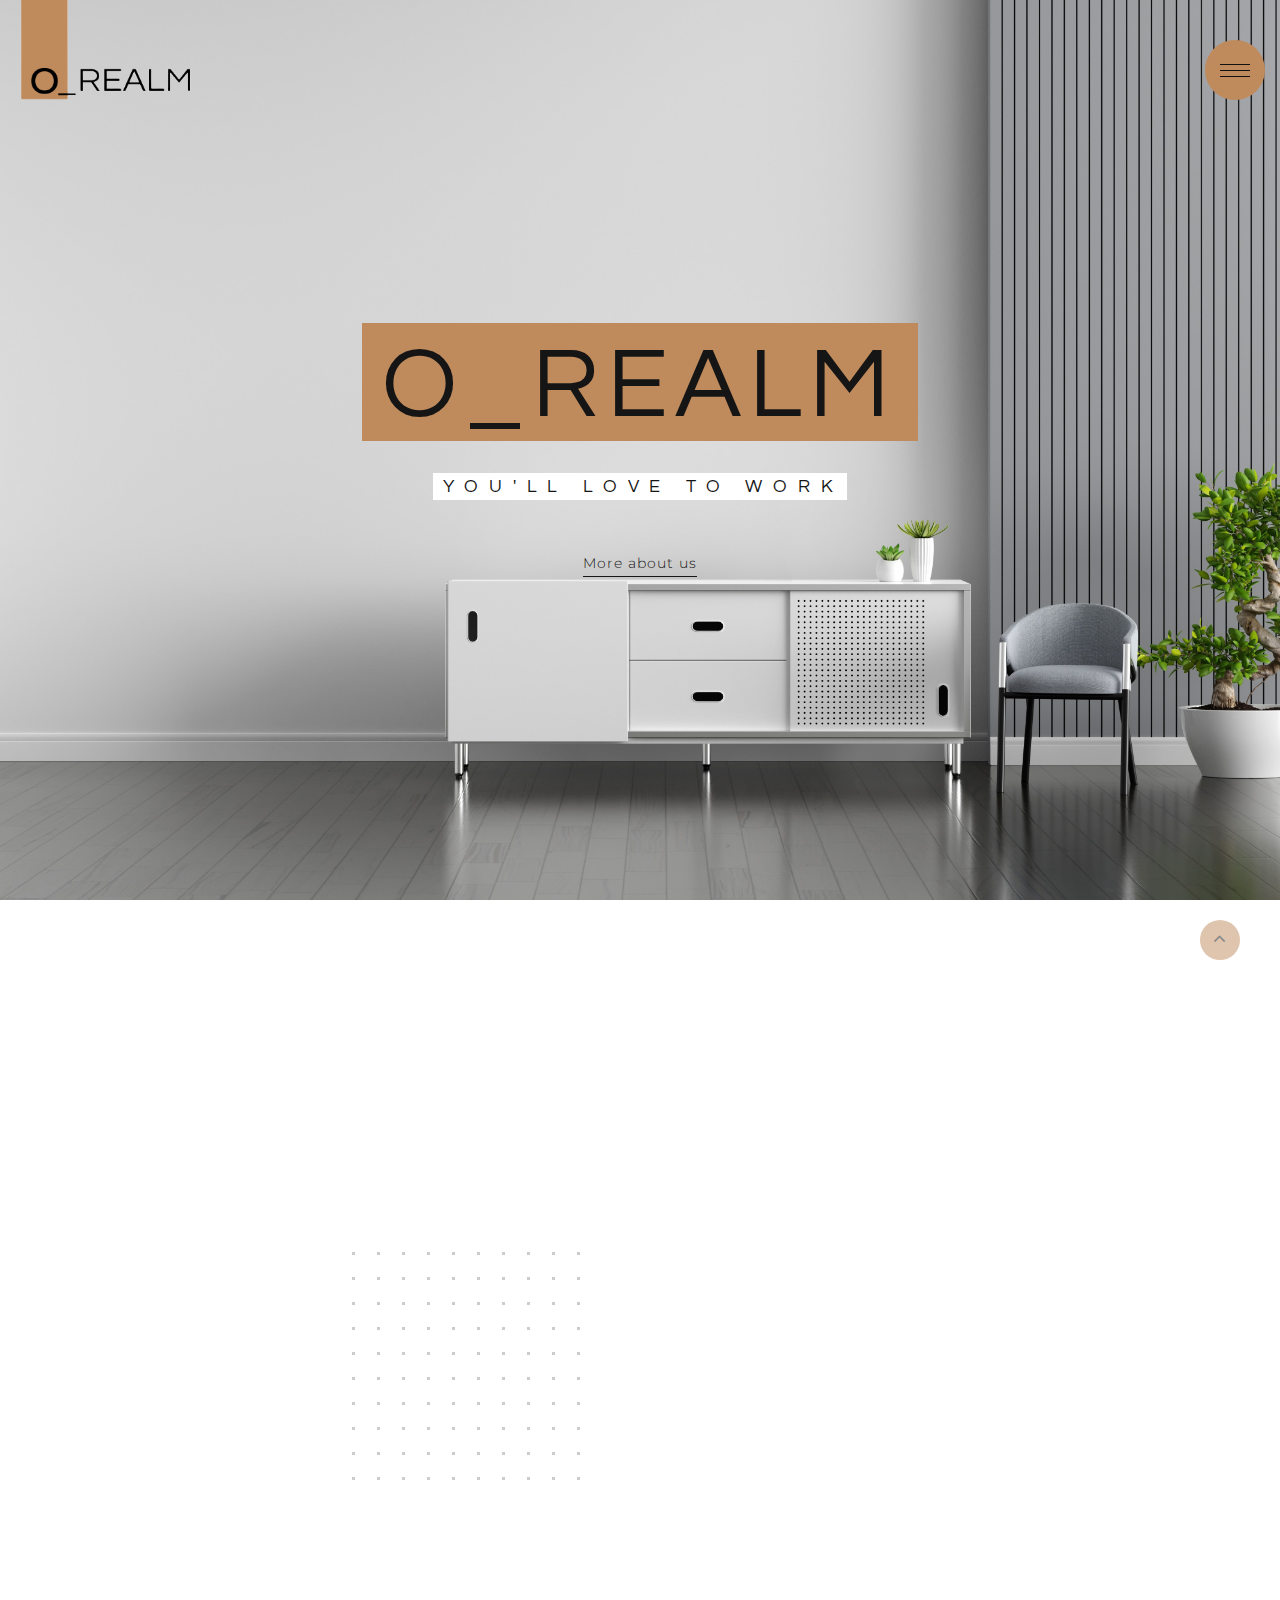
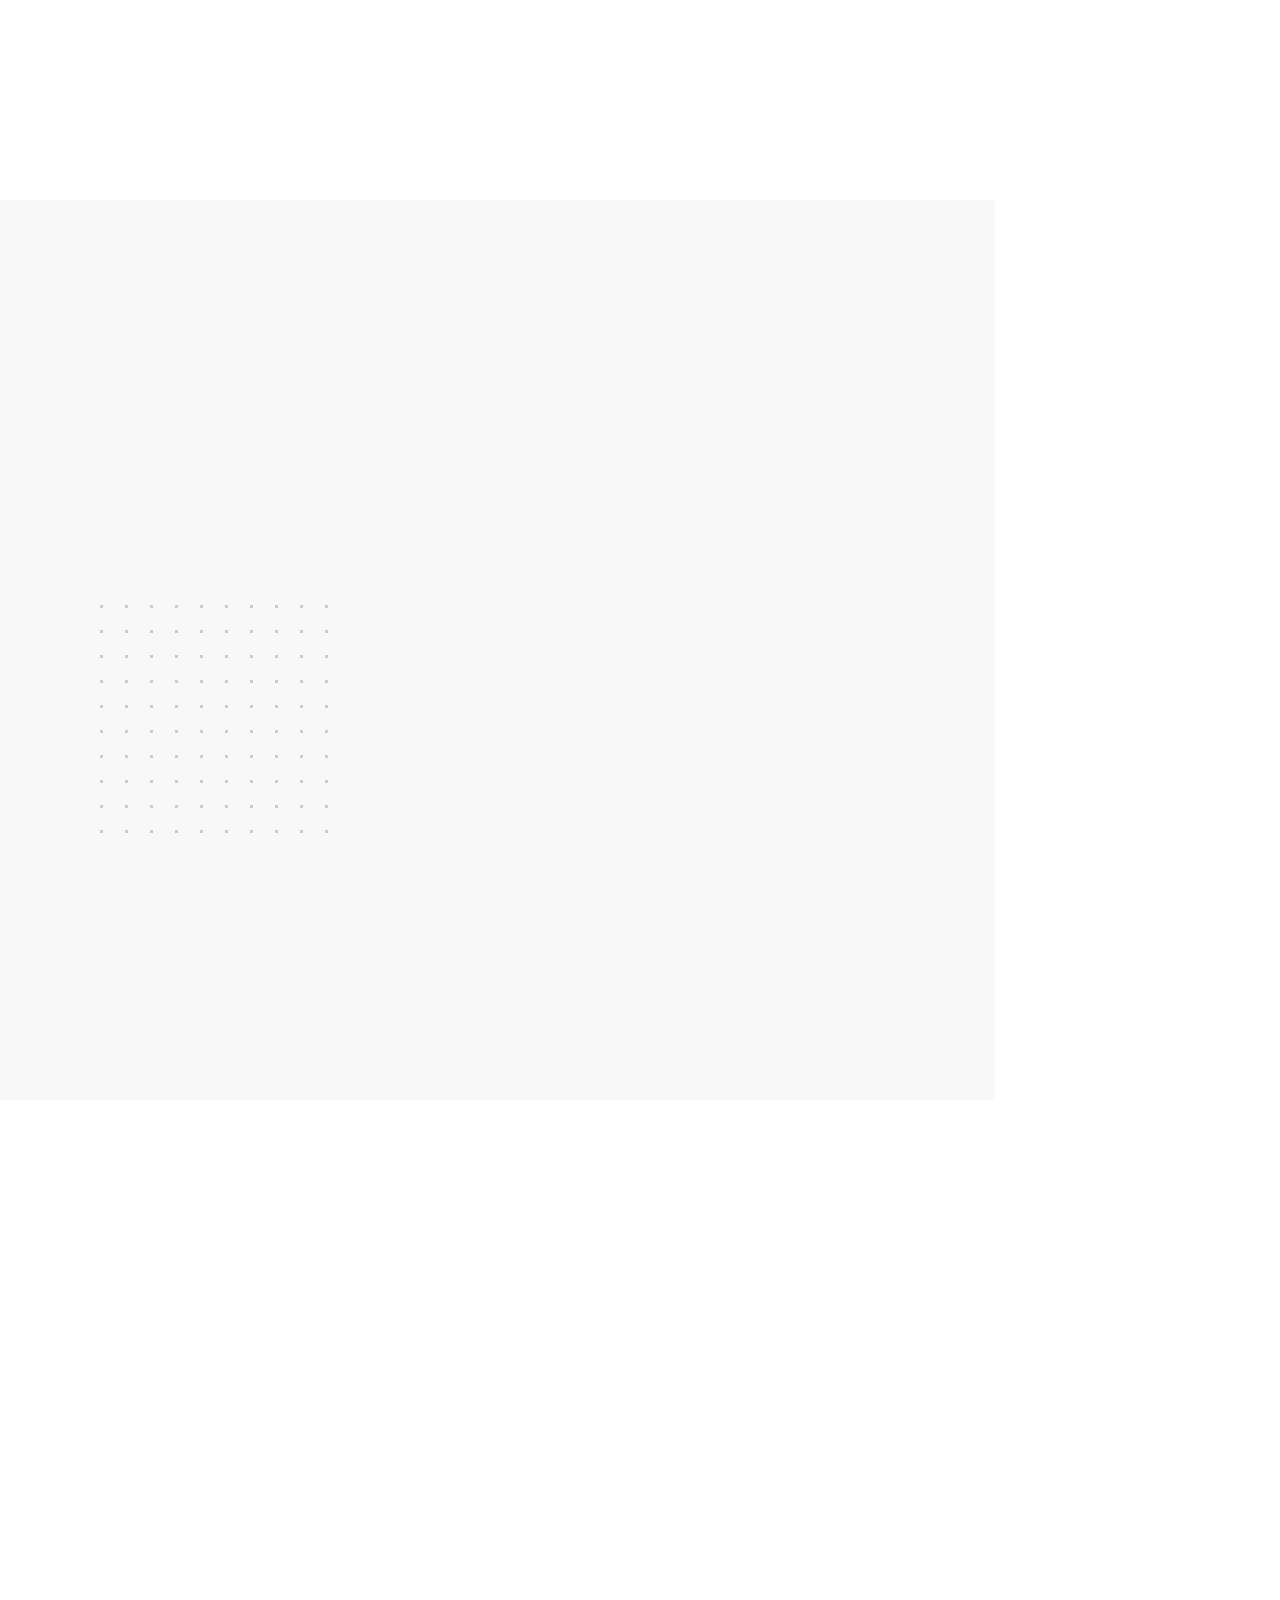
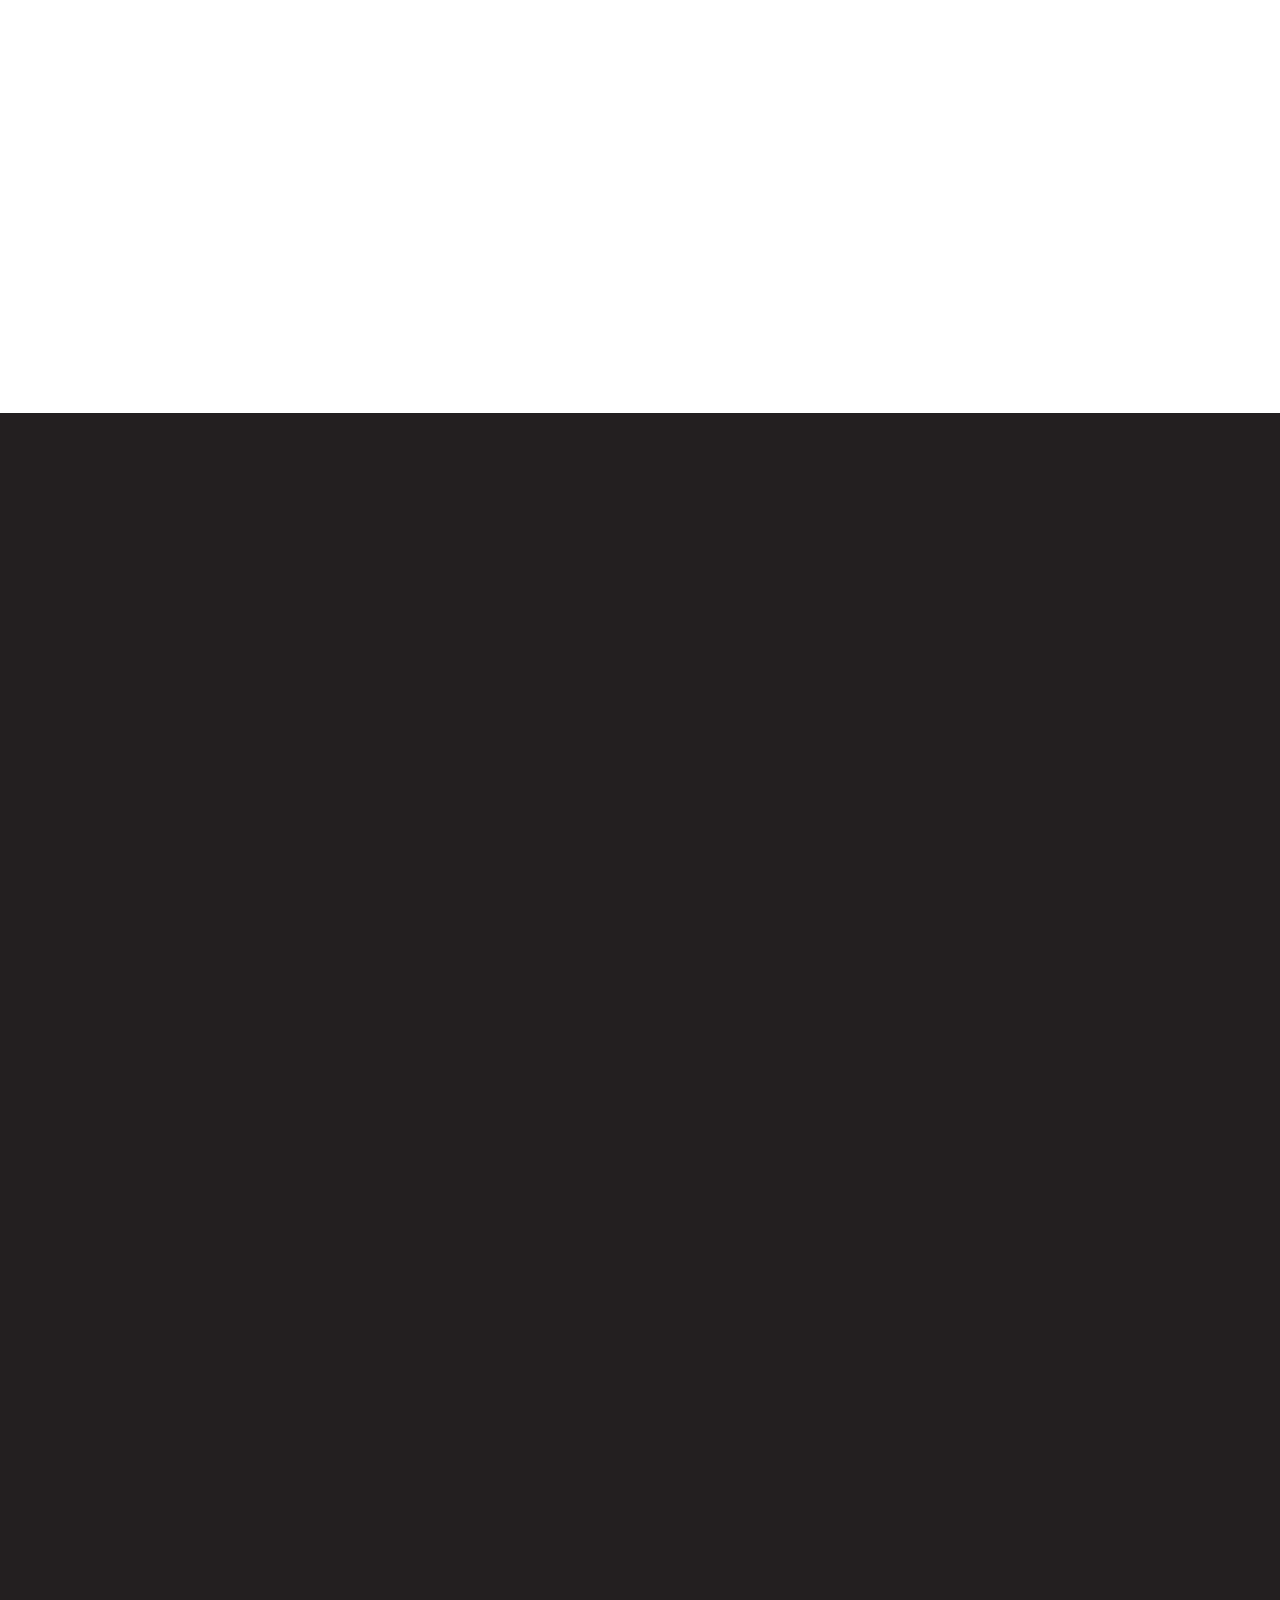
<file: index.html>
<!DOCTYPE html>
<html class="wide wow-animation" lang="en">
  <head>
    <title>O_REALM</title>
    <meta charset="utf-8">
    <meta name="viewport" content="width=device-width, height=device-height, initial-scale=1.0">
    <meta http-equiv="X-UA-Compatible" content="IE=edge">
    <link rel="icon" href="images/favicon.png" type="image/x-icon">
    <link rel="stylesheet" type="text/css" href="//fonts.googleapis.com/css?family=Montserrat:300%7CQuestrial">
    <link rel="stylesheet" href="css/bootstrap.css">
    <link rel="stylesheet" href="css/fonts.css">
    <link rel="stylesheet" href="css/style.css">
    <style>.ie-panel{display: none;background: #212121;padding: 10px 0;box-shadow: 3px 3px 5px 0 rgba(0,0,0,.3);clear: both;text-align:center;position: relative;z-index: 1;} html.ie-10 .ie-panel, html.lt-ie-10 .ie-panel {display: block;}</style>
  </head>
  <body>
    <div class="ie-panel"><a href="http://windows.microsoft.com/en-US/internet-explorer/"><img src="images/ie8-panel/warning_bar_0000_us.jpg" height="42" width="820" alt="You are using an outdated browser. For a faster, safer browsing experience, upgrade for free today."></a></div>
    <div class="preloader">
      <div class="preloader-body">
        <div class="cssload-spinner"><span class="cssload-cube cssload-cube0"></span><span class="cssload-cube cssload-cube1"></span><span class="cssload-cube cssload-cube2"></span><span class="cssload-cube cssload-cube3"></span><span class="cssload-cube cssload-cube4"></span><span class="cssload-cube cssload-cube5"></span><span class="cssload-cube cssload-cube6"></span><span class="cssload-cube cssload-cube7"></span><span class="cssload-cube cssload-cube8"></span><span class="cssload-cube cssload-cube9"></span><span class="cssload-cube cssload-cube10"></span><span class="cssload-cube cssload-cube11"></span><span class="cssload-cube cssload-cube12"></span><span class="cssload-cube cssload-cube13"></span><span class="cssload-cube cssload-cube14"></span><span class="cssload-cube cssload-cube15"></span>
        </div>
        <h2 class="preloader-title">O_REALM</h2>
      </div>
    </div>
    <div class="page">
      <!-- Page Header-->
      <header class="page-header">
        <!-- RD Navbar-->
        <div class="rd-navbar-wrap position-relative">
          <nav class="rd-navbar" data-layout="rd-navbar-sidebar" data-device-layout="rd-navbar-sidebar" data-sm-layout="rd-navbar-sidebar" data-sm-device-layout="rd-navbar-sidebar" data-md-layout="rd-navbar-sidebar" data-md-device-layout="rd-navbar-sidebar" data-lg-layout="rd-navbar-sidebar" data-lg-device-layout="rd-navbar-sidebar" data-xl-layout="rd-navbar-sidebar" data-xl-device-layout="rd-navbar-sidebar" data-xxl-layout="rd-navbar-sidebar" data-xxl-device-layout="rd-navbar-sidebar" data-lg-stick-up-offset="46px" data-xl-stick-up-offset="46px" data-xxl-stick-up-offset="46px" data-lg-stick-up="true" data-xl-stick-up="true" data-xxl-stick-up="true" data-auto-height="false" data-sm-auto-height="false" data-md-auto-height="false" data-lg-auto-height="false" data-xl-auto-height="false" data-xxl-auto-height="false">
            <div class="rd-navbar-main-outer">
              <div class="rd-navbar-main">
                <!-- RD Navbar Panel-->
                <div class="rd-navbar-panel">
                  <!-- RD Navbar Toggle-->
                  <button class="rd-navbar-toggle" data-rd-navbar-toggle=".rd-navbar-nav-wrap"><span></span></button>
                  <!-- RD Navbar Brand-->
                  <div class="rd-navbar-brand"><a class="brand" href="index.html"><img class="brand-logo-desktop" src="images/logomain.png" alt="" width="192" height="94"/><img class="brand-logo-mobile" src="images/logomainmobile.png" alt="" width="192" height="65"/></a>
                  </div>
                </div>
                <div class="rd-navbar-nav-wrap">
                  <div class="rd-navbar-nav-container">
                    <!-- RD Navbar Nav-->
                    <ul class="rd-navbar-nav">
                      <li class="rd-nav-item active"><a class="rd-nav-link" href="index.html">Home</a>
                      </li>
                      <li class="rd-nav-item"><a class="rd-nav-link" href="about.html">About</a>
                      </li>
                      <li class="rd-nav-item"><a class="rd-nav-link" href="Services.html">Services</a>
                      </li>
                      <li class="rd-nav-item"><a class="rd-nav-link" href="Portfolio.html">Portfolio</a>
                      </li>
                      <li class="rd-nav-item"><a class="rd-nav-link" href="Pricing.html">Pricing</a>
                      </li>
                      <li class="rd-nav-item"><a class="rd-nav-link" href="Blog.html">Blog</a>
                      </li>
                      <li class="rd-nav-item"><a class="rd-nav-link" href="contacts.html">Contact Us</a>
                      </li>
                    </ul>
                    <ul class="contacts-classic">
                      <li>
                        <div class="contacts-classic-title">Phone:</div><a href="tel:+91799445775">+91799445775</a>
                      </li>
                      <li>
                        <div class="contacts-classic-title">E-mail:</div><a href="mailTo:Orealmoffice@gmail.com">Orealmoffice@gmail.com</a>
                      </li>
                      <li>
                        <div class="contacts-classic-title">Follow Us:</div>
                        <ul class="list-inline list-social list-inline-sm">
                          <!-- <li><a class="icon fa fa-linkedin" href="#"></a></li> -->
                          <li><a class="icon fa fa-twitter" href="https://x.com/orealmoffice?t=_f5pUZRcWXp3TxFVTq4ESA&s=09" target="_blank"></a></li>
                          <li><a class="icon fa fa-facebook" href="https://www.facebook.com/share/HqZN95tMosJAQDiW/?mibextid=LQQJ4d" target="_blank"></a></li>
                          <li><a class="icon fa fa-instagram" href="https://www.instagram.com/o_realm_workspace?utm_source=qr&igsh=MWUwZHp1NnEyeGlseg==" target="_blank"></a></li>
                          <li><a class="icon fa fa-linkedin" href="https://www.linkedin.com/in/o-realm-8bb4762b7?utm_source=share&utm_campaign=share_via&utm_content=profile&utm_medium=android_app" target="_blank"></a></li>
                          <li><a class="icon fa fa-whatsapp" href="https://api.whatsapp.com/send?phone=7994457775" target="_blank"></a></li>
                        </ul>
                      </li>
                    </ul>
                  </div>
                </div>
              </div>
            </div>
            <ul class="nav-custom rd-navbar-nav">
              <li class="active"><a class="nav-custom-counter" href="#home"></a></li>
              <li><a class="nav-custom-counter" href="#about"></a></li>
              <li><a class="nav-custom-counter" href="#works"></a></li>
              <li><a class="nav-custom-counter" href="#projects"></a></li>
              <li><a class="nav-custom-counter" href="#contacts"></a></li>
            </ul>
          </nav>
        </div>
      </header>
      <!-- DePaletra-->
      <section class="section section-full section-inset-1 bg-default text-center bg-image background-position-1" id="home" style="background-image: url(images/homebg.jpg)">
        <div class="container">
          <div class="title-style-1-wrap">
            <div class="oh-desktop wow slideInLeft">
              <h1 class="title-style-1 wow slideInRight">O_REALM</h1>
            </div>
          </div>
          <div class="title-style-2-wrap">
            <div class="oh-desktop wow slideInRight">
              <h5 class="title-style-2 wow slideInLeft">YOU'LL LOVE TO WORK</h5>
            </div>
          </div><a class="button button-default wow fadeInUp" href="about.html">More about us</a>
        </div>
      </section>
      <!-- About Us-->
      <section class="section section-full section-xxl bg-default" id="about">
        <div class="container">
          <div class="row row-30 justify-content-center">
            <div class="col-sm-9 col-md-5 cube-classic-wrap">
              <div class="subtitle-classic wow fadeInLeft">Welcome to O REALM</div>
              <h2 class="wow fadeInLeft">Our creativity <br class="d-none d-md-block"><span class="text-primary">is your</span> start of <br class="d-none d-md-block">successful projects
              </h2>
              <div class="cube-classic cube-classic-1"><span class="cube-classic-item"></span><span class="cube-classic-item"></span><span class="cube-classic-item"></span><span class="cube-classic-item"></span><span class="cube-classic-item"></span><span class="cube-classic-item"></span><span class="cube-classic-item"></span><span class="cube-classic-item"></span><span class="cube-classic-item"></span><span class="cube-classic-item"></span><span class="cube-classic-item"></span><span class="cube-classic-item"></span><span class="cube-classic-item"></span><span class="cube-classic-item"></span><span class="cube-classic-item"></span><span class="cube-classic-item"></span><span class="cube-classic-item"></span><span class="cube-classic-item"></span><span class="cube-classic-item"></span><span class="cube-classic-item"></span><span class="cube-classic-item"></span><span class="cube-classic-item"></span><span class="cube-classic-item"></span><span class="cube-classic-item"></span><span class="cube-classic-item"></span><span class="cube-classic-item"></span><span class="cube-classic-item"></span><span class="cube-classic-item"></span><span class="cube-classic-item"></span><span class="cube-classic-item"></span><span class="cube-classic-item"></span><span class="cube-classic-item"></span><span class="cube-classic-item"></span><span class="cube-classic-item"></span><span class="cube-classic-item"></span><span class="cube-classic-item"></span><span class="cube-classic-item"></span><span class="cube-classic-item"></span><span class="cube-classic-item"></span><span class="cube-classic-item"></span><span class="cube-classic-item"></span><span class="cube-classic-item"></span><span class="cube-classic-item"></span><span class="cube-classic-item"></span><span class="cube-classic-item"></span><span class="cube-classic-item"></span><span class="cube-classic-item"></span><span class="cube-classic-item"></span><span class="cube-classic-item"></span><span class="cube-classic-item"></span><span class="cube-classic-item"></span><span class="cube-classic-item"></span><span class="cube-classic-item"></span><span class="cube-classic-item"></span><span class="cube-classic-item"></span><span class="cube-classic-item"></span><span class="cube-classic-item"></span><span class="cube-classic-item"></span><span class="cube-classic-item"></span><span class="cube-classic-item"></span><span class="cube-classic-item"></span><span class="cube-classic-item"></span><span class="cube-classic-item"></span><span class="cube-classic-item"></span><span class="cube-classic-item"></span><span class="cube-classic-item"></span><span class="cube-classic-item"></span><span class="cube-classic-item"></span><span class="cube-classic-item"></span><span class="cube-classic-item"></span><span class="cube-classic-item"></span><span class="cube-classic-item"></span><span class="cube-classic-item"></span><span class="cube-classic-item"></span><span class="cube-classic-item"></span><span class="cube-classic-item"></span><span class="cube-classic-item"></span><span class="cube-classic-item"></span><span class="cube-classic-item"></span><span class="cube-classic-item"></span><span class="cube-classic-item"></span><span class="cube-classic-item"></span><span class="cube-classic-item"></span><span class="cube-classic-item"></span><span class="cube-classic-item"></span><span class="cube-classic-item"></span><span class="cube-classic-item"></span><span class="cube-classic-item"></span><span class="cube-classic-item"></span><span class="cube-classic-item"></span><span class="cube-classic-item"></span><span class="cube-classic-item"></span><span class="cube-classic-item"></span><span class="cube-classic-item"></span><span class="cube-classic-item"></span><span class="cube-classic-item"></span><span class="cube-classic-item"></span><span class="cube-classic-item"></span><span class="cube-classic-item"></span><span class="cube-classic-item"></span>
              </div>
            </div>
            <div class="col-md-7 col-lg-6 col-xl-5">
              <p class="wow fadeInRight">Welcome to O REALM, where creativity meets functionality, and dreams are shaped into the perfect workspace. At O REALM, our team of visionary designers, skilled engineers, and meticulous furnishers collaborate to bring your business l s essence to life.</p>
              <p class="wow fadeInRight"> What sets us apart is our unwavering commitment to ergonomic brilliance while keeping it all within your budgetary realm. Step into a world where your office isn l t just a space-it l s a carefully crafted reflection of your success. O REALM: Your Dream Space, Your Business Essence.</p><a class="wow fadeInRight button button-default" href="about.html">More about us</a>
            </div>
          </div>
        </div>
      </section>
      <!-- Selected works-->
      <section class="section section-full section-md bg-gray-100 section-background-custom" id="works">
        <div class="container">
          <div class="row row-30 justify-content-center justify-content-lg-end align-items-md-center">
            <div class="col-sm-8 col-md-6 col-lg-5 cube-classic-wrap">
              <div class="subtitle-classic wow fadeInLeft">Design Philosophy</div>
              <h2 class="wow fadeInLeft" data-wow-delay=".1s">Explore the <br class="d-none d-md-block">Design Philosophy <br class="d-none d-md-block">Of our company
              </h2>
              <p class="wow fadeInLeft">At o_realm, our designs always builds a space around the pusiness it needs to serve.We understand the each business is unique in its own way.Our team takes time to understand your concepts and make it a reality.
                Client first approach of O_Realm is something in which we are very pround.</p>
              <div class="cube-classic cube-classic-2"><span class="cube-classic-item"></span><span class="cube-classic-item"></span><span class="cube-classic-item"></span><span class="cube-classic-item"></span><span class="cube-classic-item"></span><span class="cube-classic-item"></span><span class="cube-classic-item"></span><span class="cube-classic-item"></span><span class="cube-classic-item"></span><span class="cube-classic-item"></span><span class="cube-classic-item"></span><span class="cube-classic-item"></span><span class="cube-classic-item"></span><span class="cube-classic-item"></span><span class="cube-classic-item"></span><span class="cube-classic-item"></span><span class="cube-classic-item"></span><span class="cube-classic-item"></span><span class="cube-classic-item"></span><span class="cube-classic-item"></span><span class="cube-classic-item"></span><span class="cube-classic-item"></span><span class="cube-classic-item"></span><span class="cube-classic-item"></span><span class="cube-classic-item"></span><span class="cube-classic-item"></span><span class="cube-classic-item"></span><span class="cube-classic-item"></span><span class="cube-classic-item"></span><span class="cube-classic-item"></span><span class="cube-classic-item"></span><span class="cube-classic-item"></span><span class="cube-classic-item"></span><span class="cube-classic-item"></span><span class="cube-classic-item"></span><span class="cube-classic-item"></span><span class="cube-classic-item"></span><span class="cube-classic-item"></span><span class="cube-classic-item"></span><span class="cube-classic-item"></span><span class="cube-classic-item"></span><span class="cube-classic-item"></span><span class="cube-classic-item"></span><span class="cube-classic-item"></span><span class="cube-classic-item"></span><span class="cube-classic-item"></span><span class="cube-classic-item"></span><span class="cube-classic-item"></span><span class="cube-classic-item"></span><span class="cube-classic-item"></span><span class="cube-classic-item"></span><span class="cube-classic-item"></span><span class="cube-classic-item"></span><span class="cube-classic-item"></span><span class="cube-classic-item"></span><span class="cube-classic-item"></span><span class="cube-classic-item"></span><span class="cube-classic-item"></span><span class="cube-classic-item"></span><span class="cube-classic-item"></span><span class="cube-classic-item"></span><span class="cube-classic-item"></span><span class="cube-classic-item"></span><span class="cube-classic-item"></span><span class="cube-classic-item"></span><span class="cube-classic-item"></span><span class="cube-classic-item"></span><span class="cube-classic-item"></span><span class="cube-classic-item"></span><span class="cube-classic-item"></span><span class="cube-classic-item"></span><span class="cube-classic-item"></span><span class="cube-classic-item"></span><span class="cube-classic-item"></span><span class="cube-classic-item"></span><span class="cube-classic-item"></span><span class="cube-classic-item"></span><span class="cube-classic-item"></span><span class="cube-classic-item"></span><span class="cube-classic-item"></span><span class="cube-classic-item"></span><span class="cube-classic-item"></span><span class="cube-classic-item"></span><span class="cube-classic-item"></span><span class="cube-classic-item"></span><span class="cube-classic-item"></span><span class="cube-classic-item"></span><span class="cube-classic-item"></span><span class="cube-classic-item"></span><span class="cube-classic-item"></span><span class="cube-classic-item"></span><span class="cube-classic-item"></span><span class="cube-classic-item"></span><span class="cube-classic-item"></span><span class="cube-classic-item"></span><span class="cube-classic-item"></span><span class="cube-classic-item"></span><span class="cube-classic-item"></span><span class="cube-classic-item"></span><span class="cube-classic-item"></span>
              </div>
            </div>
            <div class="col-sm-8 col-md-6 wow blurIn">
              <div class="inset-xl-left-25">
                <!-- Owl Carousel-->
                <div class="owl-carousel owl-style-1" data-loop="true" data-items="1" data-nav="true"><img src="images/Minim.png" alt="" width="618" height="614"/><img src="images/STREAMLINED.png" alt="" width="618" height="614"/><img src="images/LUXE .png" alt="" width="618" height="614"/>
                </div>
              </div>
            </div>
          </div>
        </div>
        <div class="background-custom-1 bg-default"></div>
      </section>
      <!-- Portfolio-->
      <section class="section section-full section-xl bg-default text-md-center" id="projects">
        <div class="container">
          <div class="subtitle-classic wow fadeInUp">Portfolio</div>
          <h2><span class="d-inline-block wow fadeInLeft">WHAT </span> <span class="text-primary d-inline-block wow fadeInRight">WE DO</span>
          </h2>
          <div class="row row-lg row-30">
            <div class="col-sm-6 col-md-4 wow blurIn" data-wow-delay=".2s">
              <article class="project-classic box-md"><img src="images/cafe.jpg" alt="" width="370" height="262"/>
                <div class="project-classic-caption">
                  <div>
                    <h4 class="project-classic-title"><a href="#">CAFE DECORATE</a></h4>
                    <!-- <div class="project-classic-tag">Web Design</div> -->
                  </div>
                </div>
              </article>
            </div>
            <div class="col-sm-6 col-md-4 wow blurIn" data-wow-delay=".1s">
              <article class="project-classic box-md"><img src="images/office.jpg" width="370" height="262" alt=""/>
                <div class="project-classic-caption">
                  <div>
                    <h4 class="project-classic-title"><a href="#">OFFICE DECORATE</a></h4>
                    <!-- <div class="project-classic-tag">Web Development</div> -->
                  </div>
                </div>
              </article>
            </div>
            <div class="col-sm-6 col-md-4 wow blurIn">
              <article class="project-classic box-md"><img src="images/coworkingspace.jpg" alt="" width="370" height="262"/>
                <div class="project-classic-caption">
                  <div>
                    <h4 class="project-classic-title"><a href="#">COWORKING SPACE</a></h4>
                    <!-- <div class="project-classic-tag">SEO</div> -->
                  </div>
                </div>
              </article>
            </div>
            <div class="col-sm-6 col-md-4 wow blurIn">
              <article class="project-classic box-md"><img src="images/furniture.jpg" alt="" width="370" height="262"/>
                <div class="project-classic-caption">
                  <div>
                    <h4 class="project-classic-title"><a href="#">FURNITURE DECORATE</a></h4>
                    <!-- <div class="project-classic-tag">Online Marketing</div> -->
                  </div>
                </div>
              </article>
            </div>
            <div class="col-sm-6 col-md-4 wow blurIn" data-wow-delay=".1s">
              <article class="project-classic box-md"><img src="images/lighting.jpg" alt="" width="370" height="262"/>
                <div class="project-classic-caption">
                  <div>
                    <h4 class="project-classic-title"><a href="#">LIGHTING DECORATE</a></h4>
                    <!-- <div class="project-classic-tag">SMM</div> -->
                  </div>
                </div>
              </article>
            </div>
            <div class="col-sm-6 col-md-4 wow blurIn" data-wow-delay=".2s">
              <article class="project-classic box-md"><img src="images/resort.jpg" alt="" width="370" height="262"/>
                <div class="project-classic-caption">
                  <div>
                    <h4 class="project-classic-title"><a href="#">RESORT DECORATE</a></h4>
                    <!-- <div class="project-classic-tag">Branding</div> -->
                  </div>
                </div>
              </article>
            </div>
          </div>
        </div>
      </section>
      <!-- Page Footer-->
      <footer class="section footer-classic section-full section-full-1 section-sm section-inset-2 bg-gray-3 context-dark text-md-center" id="contacts">
        <div class="container">
          <div class="subtitle-classic wow fadeInUp">Get in touch</div>
          <h2><span class="d-inline-block wow fadeInLeft">Let’s work</span> <span class="d-inline-block wow fadeInRight">together</span>
          </h2>
          <!-- RD Mailform-->
          <form class="rd-form rd-mailform" data-form-output="form-output-global" data-form-type="contact" method="post" action="bat/rd-mailform.php" name="contact-form" method="post" id="contactForm" novalidate="novalidate">
            <div class="form-wrap wow fadeInRight">
              <label class="form-label" for="name">Name</label>
              <input class="form-input" required id="name" type="text" name="name" data-constraints="@Required">
            </div>
            <div class="form-wrap wow fadeInRight">
              <label class="form-label" for="phone">Phone</label>
              <input class="form-input" required id="phone" type="text" name="phone" data-constraints="@Required">
            </div>
            <div class="form-wrap wow fadeInRight">
              <label class="form-label" for="company">company name</label>
              <input class="form-input" required id="company" type="text" name="company" data-constraints="@Required">
            </div>
            <div class="form-wrap wow fadeInRight">
              <label class="form-label" for="Location">Location</label>
              <input class="form-input" required id="Location" type="text" name="location" data-constraints="@Required">
            </div>
            <div class="form-wrap wow fadeInRight">
              <label class="form-label" for="Website">Website</label>
              <input class="form-input" required id="Website" type="text" name="website" data-constraints="@Required">
            </div>
            <div class="form-wrap wow fadeInRight">
              <label class="form-label" for="Carpet">Carpet Area(sqft)</label>
              <input class="form-input" required id="Carpet" type="text" name="carpet" data-constraints="@Required">
            </div>
            <div class="form-wrap wow fadeInRight">
              <label class="form-label" for="email">E-Mail</label>
              <input class="form-input" required id="email" type="email" name="email" data-constraints="@Required @Email">
            </div>
            <div class="form-wrap wow fadeInRight">
              <label class="form-label" for="message">Message</label>
              <textarea class="form-input" required id="message" name="message" data-constraints="@Required"></textarea>
            </div>
            <div class="form-button text-center">
              <button class="button button-default wow fadeInUp" type="submit">Send message</button>
            </div>
          </form>
        </div>
        <div class="container">
          <div class="footer-classic-list-social wow fadeInUp">
            <ul class="list-inline list-social list-inline-sm">
              <li><a class="icon fa fa-twitter" href="https://x.com/orealmoffice?t=_f5pUZRcWXp3TxFVTq4ESA&s=09" target="_blank"></a></li>
              <li><a class="icon fa fa-facebook" href="https://www.facebook.com/share/HqZN95tMosJAQDiW/?mibextid=LQQJ4d" target="_blank"></a></li>
              <li><a class="icon fa fa-instagram" href="https://www.instagram.com/o_realm_workspace?utm_source=qr&igsh=MWUwZHp1NnEyeGlseg==" target="_blank"></a></li>
              <li><a class="icon fa fa-linkedin" href="https://www.linkedin.com/in/o-realm-8bb4762b7?utm_source=share&utm_campaign=share_via&utm_content=profile&utm_medium=android_app" target="_blank"></a></li>
              <li><a class="icon fa fa-whatsapp" href="https://api.whatsapp.com/send?phone=7994457775" target="_blank"></a></li>
            </ul>
          </div>

          <p class="rights wow fadeInUp"><span>&copy;&nbsp; </span><span class="copyright-year"></span><span>&nbsp;</span><span>O_REALM</span><span>.&nbsp;</span><span>All rights reserved.</span><br/>Design&nbsp;by&nbsp;<a href="https://www.acmeflare.in/">Acmeflare</a></p>

          
        </div>
      </footer>
      
    </div>
    <script>
      const scriptURL = 'https://script.google.com/macros/s/AKfycbwGwQntXr61k-b3hbRGrzkfU1RSVEhIgc33SIiWtGd8m3M8tuCY944RB8HgPabjEL-leA/exec'
      const form = document.forms['contact-form']
      const submitButton = document.querySelector('button[type="submit"]');
      form.addEventListener('submit', e => {
      e.preventDefault()
      submitButton.disabled = true;
      fetch(scriptURL, { method: 'POST', body: new FormData(form)})
      .then(response => alert("Thank you! your form is submitted successfully." ))
      .then(() => { window.location.reload(); })
      .catch(error => console.error('Error!', error.message))
      })
    </script>
    <div class="snackbars" id="form-output-global"></div>
    <script src="js/core.min.js"></script>
    <script src="js/script.js"></script>

    

  </body>
</html>
</file>
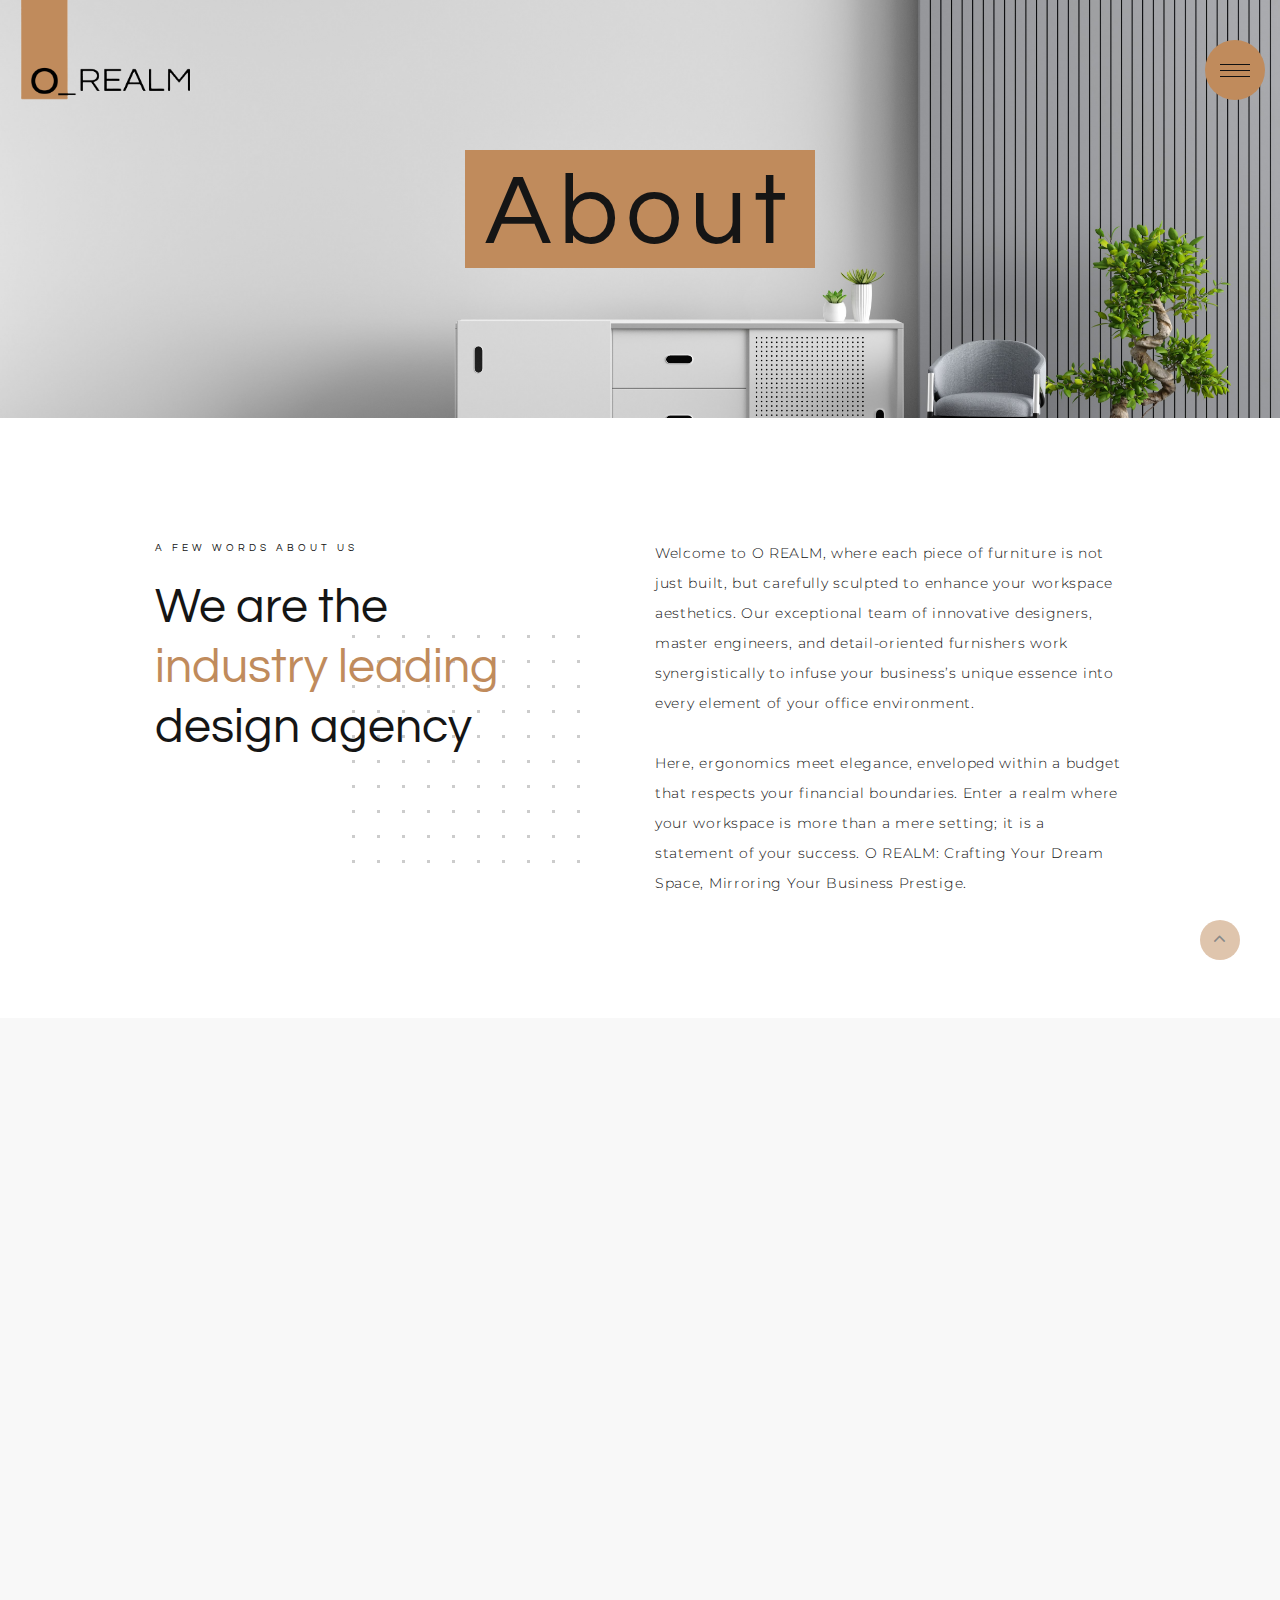
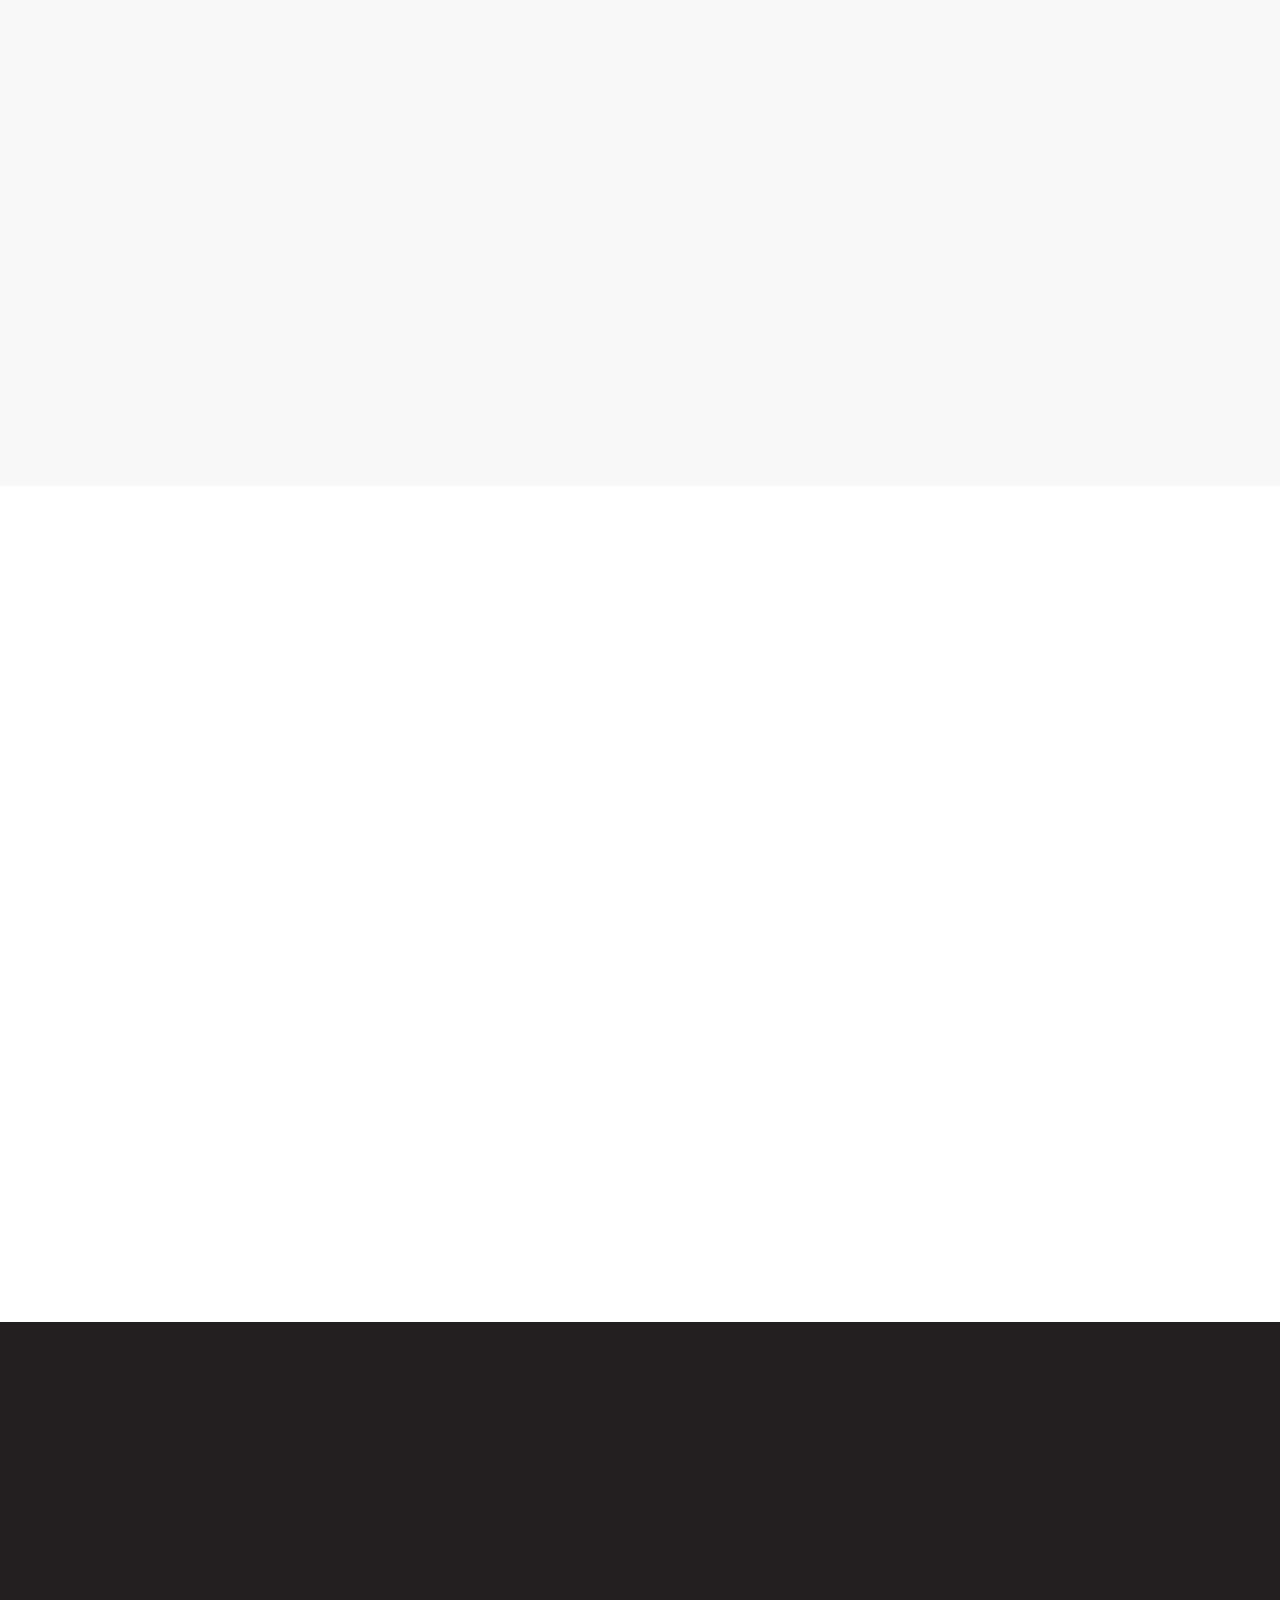
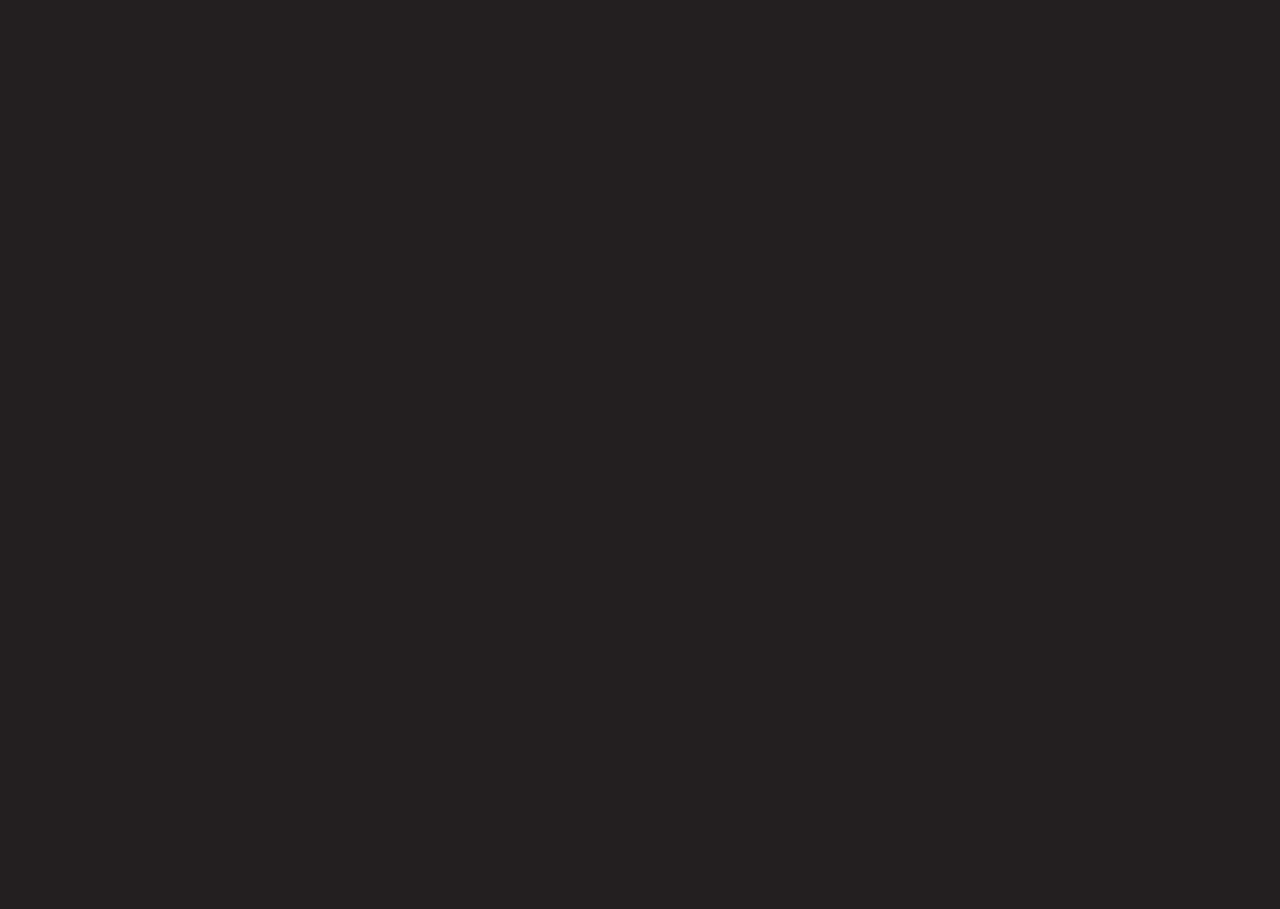
<file: about.html>
<!DOCTYPE html>
<html class="wide wow-animation" lang="en">
  <head>
    <title>About</title>
    <meta charset="utf-8">
    <meta name="viewport" content="width=device-width, height=device-height, initial-scale=1.0">
    <meta http-equiv="X-UA-Compatible" content="IE=edge">
    <link rel="icon" href="images/favicon.png" type="image/x-icon">
    <link rel="stylesheet" type="text/css" href="//fonts.googleapis.com/css?family=Montserrat:300%7CQuestrial">
    <link rel="stylesheet" href="css/bootstrap.css">
    <link rel="stylesheet" href="css/fonts.css">
    <link rel="stylesheet" href="css/style.css">
    <style>.ie-panel{display: none;background: #212121;padding: 10px 0;box-shadow: 3px 3px 5px 0 rgba(0,0,0,.3);clear: both;text-align:center;position: relative;z-index: 1;} html.ie-10 .ie-panel, html.lt-ie-10 .ie-panel {display: block;}</style>
  </head>
  <body>
    <div class="ie-panel"><a href="http://windows.microsoft.com/en-US/internet-explorer/"><img src="images/ie8-panel/warning_bar_0000_us.jpg" height="42" width="820" alt="You are using an outdated browser. For a faster, safer browsing experience, upgrade for free today."></a></div>
    <div class="preloader">
      <div class="preloader-body">
        <div class="cssload-spinner"><span class="cssload-cube cssload-cube0"></span><span class="cssload-cube cssload-cube1"></span><span class="cssload-cube cssload-cube2"></span><span class="cssload-cube cssload-cube3"></span><span class="cssload-cube cssload-cube4"></span><span class="cssload-cube cssload-cube5"></span><span class="cssload-cube cssload-cube6"></span><span class="cssload-cube cssload-cube7"></span><span class="cssload-cube cssload-cube8"></span><span class="cssload-cube cssload-cube9"></span><span class="cssload-cube cssload-cube10"></span><span class="cssload-cube cssload-cube11"></span><span class="cssload-cube cssload-cube12"></span><span class="cssload-cube cssload-cube13"></span><span class="cssload-cube cssload-cube14"></span><span class="cssload-cube cssload-cube15"></span>
        </div>
        <h2 class="preloader-title">O_REALM</h2>
      </div>
    </div>
    <div class="page">
      <!-- Page Header-->
      <header class="page-header">
        <!-- RD Navbar-->
        <div class="rd-navbar-wrap position-relative">
          <nav class="rd-navbar" data-layout="rd-navbar-sidebar" data-device-layout="rd-navbar-sidebar" data-sm-layout="rd-navbar-sidebar" data-sm-device-layout="rd-navbar-sidebar" data-md-layout="rd-navbar-sidebar" data-md-device-layout="rd-navbar-sidebar" data-lg-layout="rd-navbar-sidebar" data-lg-device-layout="rd-navbar-sidebar" data-xl-layout="rd-navbar-sidebar" data-xl-device-layout="rd-navbar-sidebar" data-xxl-layout="rd-navbar-sidebar" data-xxl-device-layout="rd-navbar-sidebar" data-lg-stick-up-offset="46px" data-xl-stick-up-offset="46px" data-xxl-stick-up-offset="46px" data-lg-stick-up="true" data-xl-stick-up="true" data-xxl-stick-up="true" data-auto-height="false" data-sm-auto-height="false" data-md-auto-height="false" data-lg-auto-height="false" data-xl-auto-height="false" data-xxl-auto-height="false">
            <div class="rd-navbar-main-outer">
              <div class="rd-navbar-main">
                <!-- RD Navbar Panel-->
                <div class="rd-navbar-panel">
                  <!-- RD Navbar Toggle-->
                  <button class="rd-navbar-toggle" data-rd-navbar-toggle=".rd-navbar-nav-wrap"><span></span></button>
                  <!-- RD Navbar Brand-->
                  <div class="rd-navbar-brand"><a class="brand" href="index.html"><img class="brand-logo-desktop" src="images/logomain.png" alt="" width="192" height="94"/><img class="brand-logo-mobile" src="images/logomainmobile.png" alt="" width="192" height="65"/></a>
                  </div>
                </div>
                <div class="rd-navbar-nav-wrap">
                  <div class="rd-navbar-nav-container">
                    <!-- RD Navbar Nav-->
                    <ul class="rd-navbar-nav">
                      <li class="rd-nav-item "><a class="rd-nav-link" href="index.html">Home</a>
                      </li>
                      <li class="rd-nav-item active"><a class="rd-nav-link" href="about.html">About</a>
                      </li>
                      <li class="rd-nav-item"><a class="rd-nav-link" href="Services.html">Services</a>
                      </li>
                      <li class="rd-nav-item"><a class="rd-nav-link" href="Portfolio.html">Portfolio</a>
                      </li>
                      <li class="rd-nav-item"><a class="rd-nav-link" href="Pricing.html">Pricing</a>
                      </li>
                      <li class="rd-nav-item"><a class="rd-nav-link" href="Blog.html">Blog</a>
                      </li>
                      <li class="rd-nav-item"><a class="rd-nav-link" href="contacts.html">Contact Us</a>
                      </li>
                    </ul>
                    <ul class="contacts-classic">
                      <li>
                        <div class="contacts-classic-title">Phone:</div><a href="tel:+91799445775">+91799445775</a>
                      </li>
                      <li>
                        <div class="contacts-classic-title">E-mail:</div><a href="mailTo:Orealmoffice@gmail.com">Orealmoffice@gmail.com</a>
                      </li>
                      <li>
                        <div class="contacts-classic-title">Follow Us:</div>
                        <ul class="list-inline list-social list-inline-sm">
                          <!-- <li><a class="icon fa fa-linkedin" href="#"></a></li> -->
                          <li><a class="icon fa fa-twitter" href="#"></a></li>
                          <li><a class="icon fa fa-facebook" href="#"></a></li>
                          <li><a class="icon fa fa-instagram" href="#"></a></li>
                        </ul>
                      </li>
                    </ul>
                  </div>
                </div>
              </div>
            </div>
          </nav>
        </div>
      </header>
      <section class="section section-inset-1 bg-default text-center bg-image background-position-1" id="home" style="background-image: url(images/homebg.jpg)">
        <div class="container">
          <div class="title-style-1-wrap">
            <div class="oh-desktop wow slideInLeft">
              <h1 class="title-style-1 wow slideInRight">About</h1>
            </div>
          </div>
        </div>
      </section>
      <!-- About Us-->
      <section class="section section-xl bg-default">
        <div class="container">
          <div class="row row-30 justify-content-center">
            <div class="col-sm-9 col-md-5 cube-classic-wrap">
              <div class="subtitle-classic wow fadeInLeft">A Few Words About Us</div>
              <h2 class="wow fadeInLeft">We are the <br class="d-none d-md-block"><span class="text-primary">industry leading</span> <br class="d-none d-md-block"> design agency
              </h2>
              <div class="cube-classic cube-classic-1"><span class="cube-classic-item"></span><span class="cube-classic-item"></span><span class="cube-classic-item"></span><span class="cube-classic-item"></span><span class="cube-classic-item"></span><span class="cube-classic-item"></span><span class="cube-classic-item"></span><span class="cube-classic-item"></span><span class="cube-classic-item"></span><span class="cube-classic-item"></span><span class="cube-classic-item"></span><span class="cube-classic-item"></span><span class="cube-classic-item"></span><span class="cube-classic-item"></span><span class="cube-classic-item"></span><span class="cube-classic-item"></span><span class="cube-classic-item"></span><span class="cube-classic-item"></span><span class="cube-classic-item"></span><span class="cube-classic-item"></span><span class="cube-classic-item"></span><span class="cube-classic-item"></span><span class="cube-classic-item"></span><span class="cube-classic-item"></span><span class="cube-classic-item"></span><span class="cube-classic-item"></span><span class="cube-classic-item"></span><span class="cube-classic-item"></span><span class="cube-classic-item"></span><span class="cube-classic-item"></span><span class="cube-classic-item"></span><span class="cube-classic-item"></span><span class="cube-classic-item"></span><span class="cube-classic-item"></span><span class="cube-classic-item"></span><span class="cube-classic-item"></span><span class="cube-classic-item"></span><span class="cube-classic-item"></span><span class="cube-classic-item"></span><span class="cube-classic-item"></span><span class="cube-classic-item"></span><span class="cube-classic-item"></span><span class="cube-classic-item"></span><span class="cube-classic-item"></span><span class="cube-classic-item"></span><span class="cube-classic-item"></span><span class="cube-classic-item"></span><span class="cube-classic-item"></span><span class="cube-classic-item"></span><span class="cube-classic-item"></span><span class="cube-classic-item"></span><span class="cube-classic-item"></span><span class="cube-classic-item"></span><span class="cube-classic-item"></span><span class="cube-classic-item"></span><span class="cube-classic-item"></span><span class="cube-classic-item"></span><span class="cube-classic-item"></span><span class="cube-classic-item"></span><span class="cube-classic-item"></span><span class="cube-classic-item"></span><span class="cube-classic-item"></span><span class="cube-classic-item"></span><span class="cube-classic-item"></span><span class="cube-classic-item"></span><span class="cube-classic-item"></span><span class="cube-classic-item"></span><span class="cube-classic-item"></span><span class="cube-classic-item"></span><span class="cube-classic-item"></span><span class="cube-classic-item"></span><span class="cube-classic-item"></span><span class="cube-classic-item"></span><span class="cube-classic-item"></span><span class="cube-classic-item"></span><span class="cube-classic-item"></span><span class="cube-classic-item"></span><span class="cube-classic-item"></span><span class="cube-classic-item"></span><span class="cube-classic-item"></span><span class="cube-classic-item"></span><span class="cube-classic-item"></span><span class="cube-classic-item"></span><span class="cube-classic-item"></span><span class="cube-classic-item"></span><span class="cube-classic-item"></span><span class="cube-classic-item"></span><span class="cube-classic-item"></span><span class="cube-classic-item"></span><span class="cube-classic-item"></span><span class="cube-classic-item"></span><span class="cube-classic-item"></span><span class="cube-classic-item"></span><span class="cube-classic-item"></span><span class="cube-classic-item"></span><span class="cube-classic-item"></span><span class="cube-classic-item"></span><span class="cube-classic-item"></span><span class="cube-classic-item"></span><span class="cube-classic-item"></span>
              </div>
            </div>
            <div class="col-md-7 col-lg-6 col-xl-5">
              <p class="wow fadeInRight">Welcome to O REALM, where each piece of furniture is not just built, but carefully sculpted to enhance your workspace aesthetics. Our exceptional team of innovative designers, master engineers, and detail-oriented furnishers work synergistically to infuse your business’s unique essence into every element of your office environment. </p>
              <p class="wow fadeInRight">Here, ergonomics meet elegance, enveloped within a budget that respects your financial boundaries. Enter a realm where your workspace is more than a mere setting; it is a statement of your success. O REALM: Crafting Your Dream Space, Mirroring Your Business Prestige.</p>
            </div>
          </div>
        </div>
      </section>
      <!-- Our Services-->
      <section class="section section-xl bg-gray-100 text-md-center">
        <div class="container">
          <div class="subtitle-classic wow fadeInUp">Our Services</div>
          <h2><span class="d-inline-block wow fadeInLeft">What We</span> <span class="d-inline-block wow fadeInRight">Offer</span>
          </h2>
          <div class="row row-xl row-30">
            <div class="col-sm-6 col-lg-4 wow blurIn" data-wow-delay=".2s">
              <article class="box-icon-modern">
                <div class="box-icon-modern-icon mdi mdi-pencil"></div>
                <h4 class="box-icon-modern-title"><a href="#">INTERIOR DESIGN AND EXECUTION.</a></h4>
                <p class="box-icon-modern-text">At O REALM, we transform your workspace with tailored designs and precise execution. Our team ensures every detail reflects your brand’s identity, creating an inspiring and productive environment from concept to completion.</p>
              </article>
            </div>
            <div class="col-sm-6 col-lg-4 wow blurIn">
              <article class="box-icon-modern">
                <div class="box-icon-modern-icon mdi mdi-lightbulb"></div>
                <h4 class="box-icon-modern-title"><a href="#">ELECTRICAL, PLUMBING, AND FURNISHING.</a></h4>
                <p class="box-icon-modern-text">O REALM provides comprehensive electrical, plumbing, and furnishing solutions. Our experts ensure seamless installation and integration of all systems, delivering a fully functional and stylish workspace tailored to your needs.</p>
              </article>
            </div>
            <div class="col-sm-6 col-lg-4 wow blurIn" data-wow-delay=".1s">
              <article class="box-icon-modern">
                <div class="box-icon-modern-icon mdi mdi-fan"></div>
                <h4 class="box-icon-modern-title"><a href="#">AIR CONDITIONING.</a></h4>
                <br class="d-none d-lg-block">
                <p class="box-icon-modern-text">O REALM offers efficient and reliable air conditioning solutions. Our team ensures optimal climate control for your workspace, enhancing comfort and productivity with expertly installed and maintained systems.</p>
              </article>
            </div>
            <div class="col-sm-6 col-lg-4 wow blurIn" data-wow-delay=".3s">
              <article class="box-icon-modern">
                <div class="box-icon-modern-icon mdi mdi-video"></div>
                <h4 class="box-icon-modern-title"><a href="#">CCTV SOLUTION.</a></h4>
                <p class="box-icon-modern-text">O REALM provides advanced CCTV solutions to secure your workspace. Our experts design and install state-of-the-art surveillance systems, ensuring comprehensive coverage and peace of mind for your business.</p>
              </article>
            </div>
            <div class="col-sm-6 col-lg-4 wow blurIn" data-wow-delay=".3s">
              <article class="box-icon-modern">
                <div class="box-icon-modern-icon mdi mdi-laptop"></div>
                <h4 class="box-icon-modern-title"><a href="#">AUTOMATION SOLUTIONS.</a></h4>
                <p class="box-icon-modern-text">O REALM offers cutting-edge automation solutions to streamline your workspace. Our team integrates smart technologies for lighting, climate control, and security, enhancing efficiency and convenience in your office environment.</p>
              </article>
            </div>
            <div class="col-sm-6 col-lg-4 wow blurIn" data-wow-delay=".3s">
              <article class="box-icon-modern">
                <div class="box-icon-modern-icon mdi mdi-check"></div>
                <h4 class="box-icon-modern-title"><a href="#">WORKSTATION SETUPS.</a></h4>
                <p class="box-icon-modern-text">O REALM designs and installs ergonomic workstation setups tailored to your business needs. Our solutions enhance productivity and comfort, creating an efficient and well-organized work environment.</p>
              </article>
            </div>
          </div>
        </div>
      </section>
   
    <section class="section section-xl bg-default text-md-center">
        <div class="container">
          <div class="subtitle-classic wow fadeInUp">Our Creative Portfolio</div>
          <h2><span class="d-inline-block wow fadeInLeft">Where imagination </span> <span class="text-primary d-inline-block wow fadeInRight">takes shape</span>
          </h2>
          <div class="row row-lg row-30">
            <div class="col-sm-6 col-md-4 wow blurIn" data-wow-delay=".2s">
              <article class="project-classic box-md"><img src="images/WhatsApp Image 2024-06-03 at 9.02.42 PM.jpeg" width="100%" height="500px" alt=""/>
              </article>
            </div>
            <div class="col-sm-6 col-md-4 wow blurIn" data-wow-delay=".1s">
              <article class="project-classic box-md"><img src="images/WhatsApp Image 2024-06-03 at 9.02.43 PM.jpeg"  alt=""/>
               
              </article>
            </div>
            <div class="col-sm-6 col-md-4 wow blurIn">
              <article class="project-classic box-md"><img src="images/WhatsApp Image 2024-06-03 at 9.02.44 PM (1).jpeg" alt=""/>
        
              </article>
            </div>
            <!-- <div class="col-sm-6 col-md-4 wow blurIn">
              <article class="project-classic box-md"><img src="images/WhatsApp Image 2024-06-03 at 9.02.44 PM (2).jpeg" alt="" />
          
              </article>
            </div>
            <div class="col-sm-6 col-md-4 wow blurIn" data-wow-delay=".1s">
              <article class="project-classic box-md"><img src="images/WhatsApp Image 2024-06-03 at 9.02.44 PM.jpeg" alt="" width="370" height="262"/>
              </article>
            </div> -->
            <div class="col-sm-6 col-md-4 wow blurIn" data-wow-delay=".2s">
              <article class="project-classic box-md"><img src="images/WhatsApp Image 2024-06-03 at 9.02.45 PM (1).jpeg" alt="" width="370" height="262"/>
              </article>
            </div>
            <div class="col-sm-6 col-md-4 wow blurIn" data-wow-delay=".2s">
              <article class="project-classic box-md"><img src="images/WhatsApp Image 2024-06-03 at 9.02.45 PM.jpeg" alt="" width="370" height="262"/>
              </article>
            </div>
            <div class="col-sm-6 col-md-4 wow blurIn" data-wow-delay=".2s">
              <article class="project-classic box-md"><img src="images/WhatsApp Image 2024-06-03 at 9.02.46 PM.jpeg" alt="" width="370" height="262"/>
              </article>
            </div>
          </div>
        </div>
      </section> 
      <!-- Page Footer-->
      <footer class="section footer-classic section-full section-full-1 section-sm section-inset-2 bg-gray-3 context-dark text-md-center" id="contacts">
        <div class="container">
          <div class="subtitle-classic wow fadeInUp">Get in touch</div>
          <h2><span class="d-inline-block wow fadeInLeft">Let’s work</span> <span class="d-inline-block wow fadeInRight">together</span>
          </h2>
          <!-- RD Mailform-->
          <form class="rd-form rd-mailform" data-form-output="form-output-global" data-form-type="contact" method="post" action="bat/rd-mailform.php" name="contact-form" method="post" id="contactForm" novalidate="novalidate">
            <div class="form-wrap wow fadeInRight">
              <label class="form-label" for="name">Name</label>
              <input class="form-input" required id="name" type="text" name="name" data-constraints="@Required">
            </div>
            <div class="form-wrap wow fadeInRight">
              <label class="form-label" for="phone">Phone</label>
              <input class="form-input" required id="phone" type="text" name="phone" data-constraints="@Required">
            </div>
            <div class="form-wrap wow fadeInRight">
              <label class="form-label" for="company">company name</label>
              <input class="form-input" required id="company" type="text" name="company" data-constraints="@Required">
            </div>
            <div class="form-wrap wow fadeInRight">
              <label class="form-label" for="Location">Location</label>
              <input class="form-input" required id="Location" type="text" name="location" data-constraints="@Required">
            </div>
            <div class="form-wrap wow fadeInRight">
              <label class="form-label" for="Website">Website</label>
              <input class="form-input" required id="Website" type="text" name="website" data-constraints="@Required">
            </div>
            <div class="form-wrap wow fadeInRight">
              <label class="form-label" for="Carpet">Carpet Area(sqft)</label>
              <input class="form-input" required id="Carpet" type="text" name="carpet" data-constraints="@Required">
            </div>
            <div class="form-wrap wow fadeInRight">
              <label class="form-label" for="email">E-Mail</label>
              <input class="form-input" required id="email" type="email" name="email" data-constraints="@Required @Email">
            </div>
            <div class="form-wrap wow fadeInRight">
              <label class="form-label" for="message">Message</label>
              <textarea class="form-input" required id="message" name="message" data-constraints="@Required"></textarea>
            </div>
            <div class="form-button text-center">
              <button class="button button-default wow fadeInUp" type="submit">Send message</button>
            </div>
          </form>
        </div>
        <div class="container">
          <div class="footer-classic-list-social wow fadeInUp">
            <ul class="list-inline list-social list-inline-sm">
              <li><a class="icon fa fa-linkedin" href="#"></a></li>
              <li><a class="icon fa fa-twitter" href="#"></a></li>
              <li><a class="icon fa fa-facebook" href="#"></a></li>
              <li><a class="icon fa fa-instagram" href="#"></a></li>
            </ul>
          </div>

          <p class="rights wow fadeInUp"><span>&copy;&nbsp; </span><span class="copyright-year"></span><span>&nbsp;</span><span>O_REALM</span><span>.&nbsp;</span><span>All rights reserved.</span><br/>Design&nbsp;by&nbsp;<a href="https://www.acmeflare.in/">Acmeflare</a></p>

          
        </div>
      </footer>
      
    </div>
    <script>
      const scriptURL = 'https://script.google.com/macros/s/AKfycbwGwQntXr61k-b3hbRGrzkfU1RSVEhIgc33SIiWtGd8m3M8tuCY944RB8HgPabjEL-leA/exec'
      const form = document.forms['contact-form']
      const submitButton = document.querySelector('button[type="submit"]');
      form.addEventListener('submit', e => {
      e.preventDefault()
      submitButton.disabled = true;
      fetch(scriptURL, { method: 'POST', body: new FormData(form)})
      .then(response => alert("Thank you! your form is submitted successfully." ))
      .then(() => { window.location.reload(); })
      .catch(error => console.error('Error!', error.message))
      })
    </script>
    <div class="snackbars" id="form-output-global"></div>
    <script src="js/core.min.js"></script>
    <script src="js/script.js"></script>
  </body>
</html>
</file>
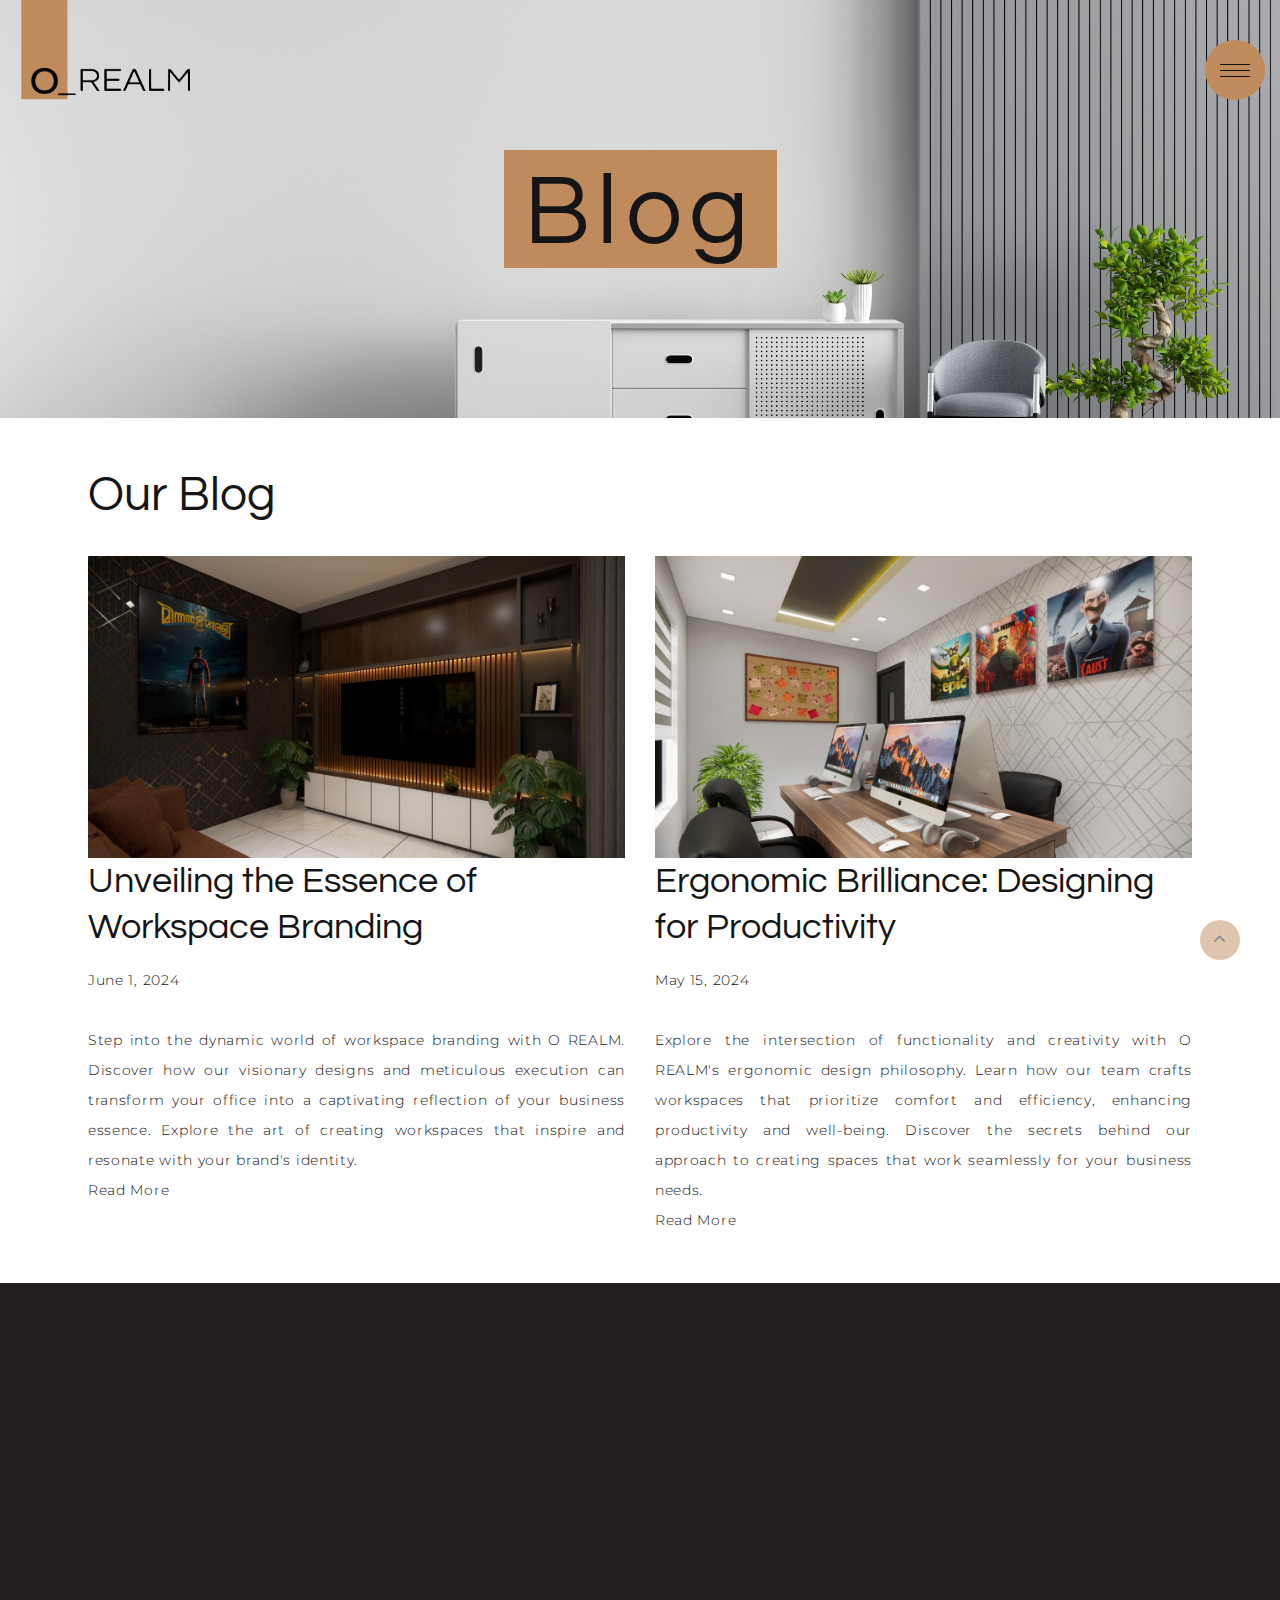
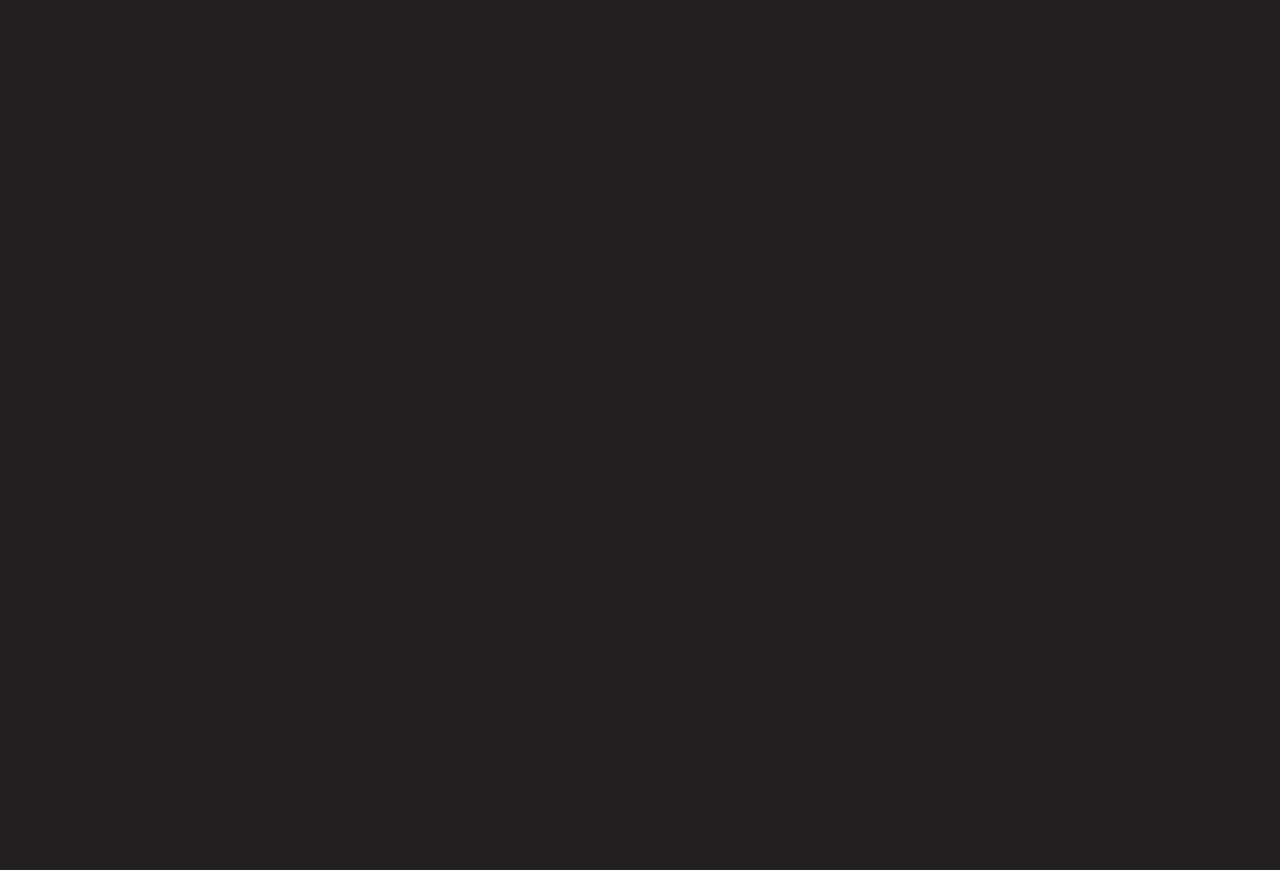
<file: Blog.html>
<!DOCTYPE html>
<html class="wide wow-animation" lang="en">
  <head>
    <title>Blog</title>
    <meta charset="utf-8">
    <meta name="viewport" content="width=device-width, height=device-height, initial-scale=1.0">
    <meta http-equiv="X-UA-Compatible" content="IE=edge">
    <link rel="icon" href="images/favicon.png" type="image/x-icon">
    <link rel="stylesheet" type="text/css" href="//fonts.googleapis.com/css?family=Montserrat:300%7CQuestrial">
    <link rel="stylesheet" href="css/bootstrap.css">
    <link rel="stylesheet" href="css/fonts.css">
    <link rel="stylesheet" href="css/style.css">
    <style>.ie-panel{display: none;background: #212121;padding: 10px 0;box-shadow: 3px 3px 5px 0 rgba(0,0,0,.3);clear: both;text-align:center;position: relative;z-index: 1;} html.ie-10 .ie-panel, html.lt-ie-10 .ie-panel {display: block;}</style>
  </head>
  <body>
    <div class="ie-panel"><a href="http://windows.microsoft.com/en-US/internet-explorer/"><img src="images/ie8-panel/warning_bar_0000_us.jpg" height="42" width="820" alt="You are using an outdated browser. For a faster, safer browsing experience, upgrade for free today."></a></div>
    <div class="preloader">
      <div class="preloader-body">
        <div class="cssload-spinner"><span class="cssload-cube cssload-cube0"></span><span class="cssload-cube cssload-cube1"></span><span class="cssload-cube cssload-cube2"></span><span class="cssload-cube cssload-cube3"></span><span class="cssload-cube cssload-cube4"></span><span class="cssload-cube cssload-cube5"></span><span class="cssload-cube cssload-cube6"></span><span class="cssload-cube cssload-cube7"></span><span class="cssload-cube cssload-cube8"></span><span class="cssload-cube cssload-cube9"></span><span class="cssload-cube cssload-cube10"></span><span class="cssload-cube cssload-cube11"></span><span class="cssload-cube cssload-cube12"></span><span class="cssload-cube cssload-cube13"></span><span class="cssload-cube cssload-cube14"></span><span class="cssload-cube cssload-cube15"></span>
        </div>
        <h2 class="preloader-title">O_REALM</h2>
      </div>
    </div>
    <div class="page">
      <!-- Page Header-->
      <header class="page-header">
        <!-- RD Navbar-->
        <div class="rd-navbar-wrap position-relative">
          <nav class="rd-navbar" data-layout="rd-navbar-sidebar" data-device-layout="rd-navbar-sidebar" data-sm-layout="rd-navbar-sidebar" data-sm-device-layout="rd-navbar-sidebar" data-md-layout="rd-navbar-sidebar" data-md-device-layout="rd-navbar-sidebar" data-lg-layout="rd-navbar-sidebar" data-lg-device-layout="rd-navbar-sidebar" data-xl-layout="rd-navbar-sidebar" data-xl-device-layout="rd-navbar-sidebar" data-xxl-layout="rd-navbar-sidebar" data-xxl-device-layout="rd-navbar-sidebar" data-lg-stick-up-offset="46px" data-xl-stick-up-offset="46px" data-xxl-stick-up-offset="46px" data-lg-stick-up="true" data-xl-stick-up="true" data-xxl-stick-up="true" data-auto-height="false" data-sm-auto-height="false" data-md-auto-height="false" data-lg-auto-height="false" data-xl-auto-height="false" data-xxl-auto-height="false">
            <div class="rd-navbar-main-outer">
              <div class="rd-navbar-main">
                <!-- RD Navbar Panel-->
                <div class="rd-navbar-panel">
                  <!-- RD Navbar Toggle-->
                  <button class="rd-navbar-toggle" data-rd-navbar-toggle=".rd-navbar-nav-wrap"><span></span></button>
                  <!-- RD Navbar Brand-->
                  <div class="rd-navbar-brand"><a class="brand" href="index.html"><img class="brand-logo-desktop" src="images/logomain.png" alt="" width="192" height="94"/><img class="brand-logo-mobile" src="images/logomainmobile.png" alt="" width="192" height="65"/></a>
                  </div>
                </div>
                <div class="rd-navbar-nav-wrap">
                  <div class="rd-navbar-nav-container">
                    <!-- RD Navbar Nav-->
                    <ul class="rd-navbar-nav">
                        <li class="rd-nav-item "><a class="rd-nav-link" href="index.html">Home</a>
                        </li>
                        <li class="rd-nav-item"><a class="rd-nav-link" href="about.html">About</a>
                        </li>
                        <li class="rd-nav-item"><a class="rd-nav-link" href="Services.html">Services</a>
                        </li>
                        <li class="rd-nav-item"><a class="rd-nav-link" href="Portfolio.html">Portfolio</a>
                        </li>
                        <li class="rd-nav-item"><a class="rd-nav-link" href="Pricing.html">Pricing</a>
                        </li>
                        <li class="rd-nav-item active"><a class="rd-nav-link" href="Blog.html">Blog</a>
                        </li>
                        <li class="rd-nav-item"><a class="rd-nav-link" href="contacts.html">Contact Us</a>
                        </li>
                      </ul>
                    <ul class="contacts-classic">
                      <li>
                        <div class="contacts-classic-title">Phone:</div><a href="tel:+91799445775">+91799445775</a>
                      </li>
                      <li>
                        <div class="contacts-classic-title">E-mail:</div><a href="mailTo:Orealmoffice@gmail.com">Orealmoffice@gmail.com</a>
                      </li>
                      <li>
                        <div class="contacts-classic-title">Follow Us:</div>
                        <ul class="list-inline list-social list-inline-sm">
                          <!-- <li><a class="icon fa fa-linkedin" href="#"></a></li> -->
                          <li><a class="icon fa fa-twitter" href="#"></a></li>
                          <li><a class="icon fa fa-facebook" href="#"></a></li>
                          <li><a class="icon fa fa-instagram" href="#"></a></li>
                        </ul>
                      </li>
                    </ul>
                  </div>
                </div>
              </div>
            </div>
          </nav>
        </div>
      </header>
      <section class="section section-inset-1 bg-default text-center bg-image background-position-1" id="home" style="background-image: url(images/homebg.jpg)">
        <div class="container">
          <div class="title-style-1-wrap">
            <div class="oh-desktop wow slideInLeft">
              <h1 class="title-style-1 wow slideInRight">Blog</h1>
            </div>
          </div>
        </div>
      </section>
    
     
    <!-- Blog Section -->
     <section id="blog">
    <div class="container p-5">
      <h2 class="section-title">Our Blog</h2>
      <div class="row">
        <!-- Blog Post 1 -->
        <div class="col-md-6">
          <div class="blog-post">
            <img src="images/WhatsApp Image 2024-06-03 at 9.02.45 PM (1).jpeg" alt="Blog Post 1 Image" class="blog-post-image">
            <h3 class="blog-post-title">Unveiling the Essence of Workspace Branding</h3>
            <p class="blog-post-date">June 1, 2024</p>
            <p class="blog-post-content" style="text-align: justify;">
                Step into the dynamic world of workspace branding with O REALM. Discover how our visionary designs and meticulous execution can transform your office into a captivating reflection of your business essence. Explore the art of creating workspaces that inspire and resonate with your brand's identity.
            </p>
            <a href="#" class="blog-post-link">Read More</a>
          </div>
        </div>
        <!-- Blog Post 2 -->
        <div class="col-md-6">
          <div class="blog-post">
            <img src="images/WhatsApp Image 2024-06-03 at 9.02.45 PM.jpeg" alt="Blog Post 2 Image" class="blog-post-image">
            <h3 class="blog-post-title">Ergonomic Brilliance: Designing for Productivity</h3>
            <p class="blog-post-date">May 15, 2024</p>
            <p class="blog-post-content" style="text-align: justify;">
                Explore the intersection of functionality and creativity with O REALM's ergonomic design philosophy. Learn how our team crafts workspaces that prioritize comfort and efficiency, enhancing productivity and well-being. Discover the secrets behind our approach to creating spaces that work seamlessly for your business needs.
            </p>
            <a href="#" class="blog-post-link">Read More</a>
          </div>
        </div>
      </div>
    </div>
  </section>
   
  
      <!-- Page Footer-->
      <footer class="section footer-classic section-full section-full-1 section-sm section-inset-2 bg-gray-3 context-dark text-md-center" id="contacts">
        <div class="container">
          <div class="subtitle-classic wow fadeInUp">Get in touch</div>
          <h2><span class="d-inline-block wow fadeInLeft">Let’s work</span> <span class="d-inline-block wow fadeInRight">together</span>
          </h2>
          <!-- RD Mailform-->
          <form class="rd-form rd-mailform" data-form-output="form-output-global" data-form-type="contact" method="post" action="bat/rd-mailform.php" name="contact-form" method="post" id="contactForm" novalidate="novalidate">
            <div class="form-wrap wow fadeInRight">
              <label class="form-label" for="name">Name</label>
              <input class="form-input" required id="name" type="text" name="name" data-constraints="@Required">
            </div>
            <div class="form-wrap wow fadeInRight">
              <label class="form-label" for="phone">Phone</label>
              <input class="form-input" required id="phone" type="text" name="phone" data-constraints="@Required">
            </div>
            <div class="form-wrap wow fadeInRight">
              <label class="form-label" for="company">company name</label>
              <input class="form-input" required id="company" type="text" name="company" data-constraints="@Required">
            </div>
            <div class="form-wrap wow fadeInRight">
              <label class="form-label" for="Location">Location</label>
              <input class="form-input" required id="Location" type="text" name="location" data-constraints="@Required">
            </div>
            <div class="form-wrap wow fadeInRight">
              <label class="form-label" for="Website">Website</label>
              <input class="form-input" required id="Website" type="text" name="website" data-constraints="@Required">
            </div>
            <div class="form-wrap wow fadeInRight">
              <label class="form-label" for="Carpet">Carpet Area(sqft)</label>
              <input class="form-input" required id="Carpet" type="text" name="carpet" data-constraints="@Required">
            </div>
            <div class="form-wrap wow fadeInRight">
              <label class="form-label" for="email">E-Mail</label>
              <input class="form-input" required id="email" type="email" name="email" data-constraints="@Required @Email">
            </div>
            <div class="form-wrap wow fadeInRight">
              <label class="form-label" for="message">Message</label>
              <textarea class="form-input" required id="message" name="message" data-constraints="@Required"></textarea>
            </div>
            <div class="form-button text-center">
              <button class="button button-default wow fadeInUp" type="submit">Send message</button>
            </div>
          </form>
        </div>
        <div class="container">
          <div class="footer-classic-list-social wow fadeInUp">
            <ul class="list-inline list-social list-inline-sm">
              <li><a class="icon fa fa-linkedin" href="#"></a></li>
              <li><a class="icon fa fa-twitter" href="#"></a></li>
              <li><a class="icon fa fa-facebook" href="#"></a></li>
              <li><a class="icon fa fa-instagram" href="#"></a></li>
            </ul>
          </div>

          <p class="rights wow fadeInUp"><span>&copy;&nbsp; </span><span class="copyright-year"></span><span>&nbsp;</span><span>O_REALM</span><span>.&nbsp;</span><span>All rights reserved.</span><br/>Design&nbsp;by&nbsp;<a href="https://www.acmeflare.in/">Acmeflare</a></p>

          
        </div>
      </footer>
      
    </div>
    <script>
      const scriptURL = 'https://script.google.com/macros/s/AKfycbwGwQntXr61k-b3hbRGrzkfU1RSVEhIgc33SIiWtGd8m3M8tuCY944RB8HgPabjEL-leA/exec'
      const form = document.forms['contact-form']
      const submitButton = document.querySelector('button[type="submit"]');
      form.addEventListener('submit', e => {
      e.preventDefault()
      submitButton.disabled = true;
      fetch(scriptURL, { method: 'POST', body: new FormData(form)})
      .then(response => alert("Thank you! your form is submitted successfully." ))
      .then(() => { window.location.reload(); })
      .catch(error => console.error('Error!', error.message))
      })
    </script>
    <div class="snackbars" id="form-output-global"></div>
    <script src="js/core.min.js"></script>
    <script src="js/script.js"></script>
  </body>
</html>
</file>
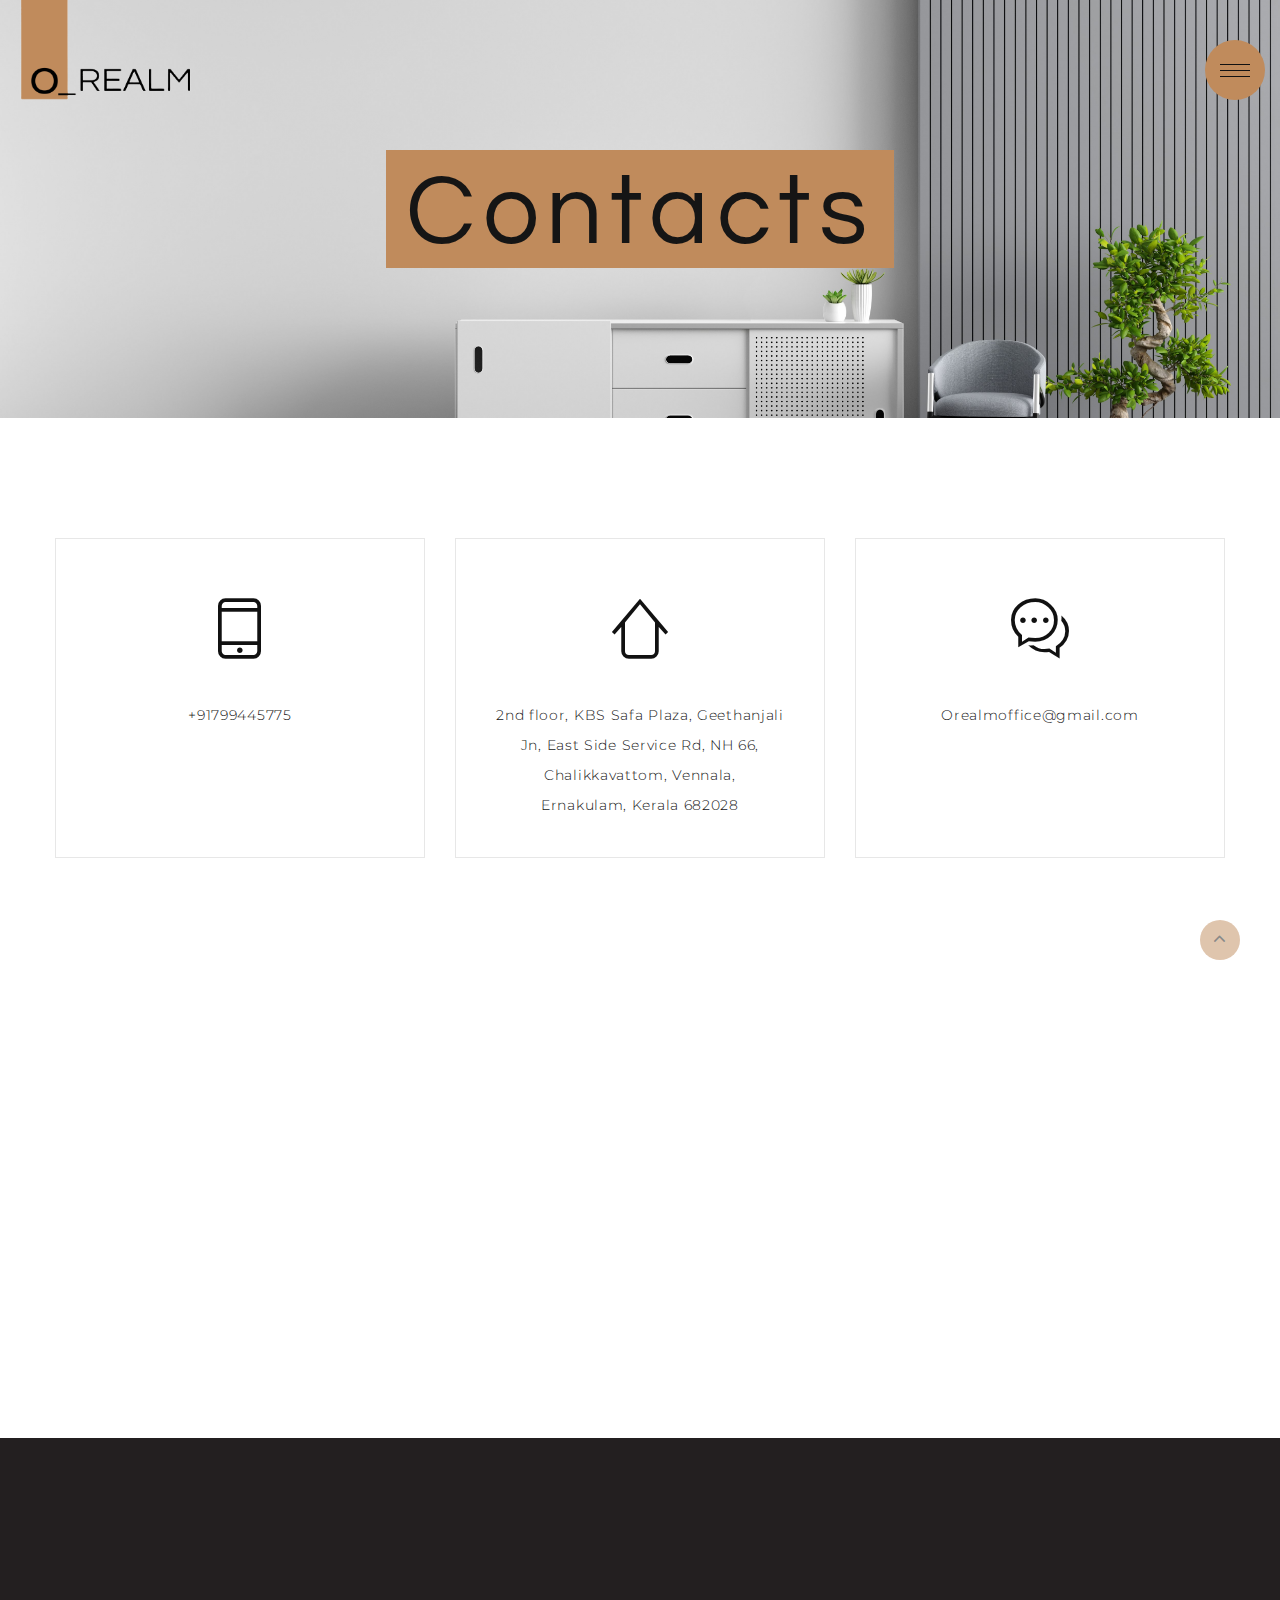
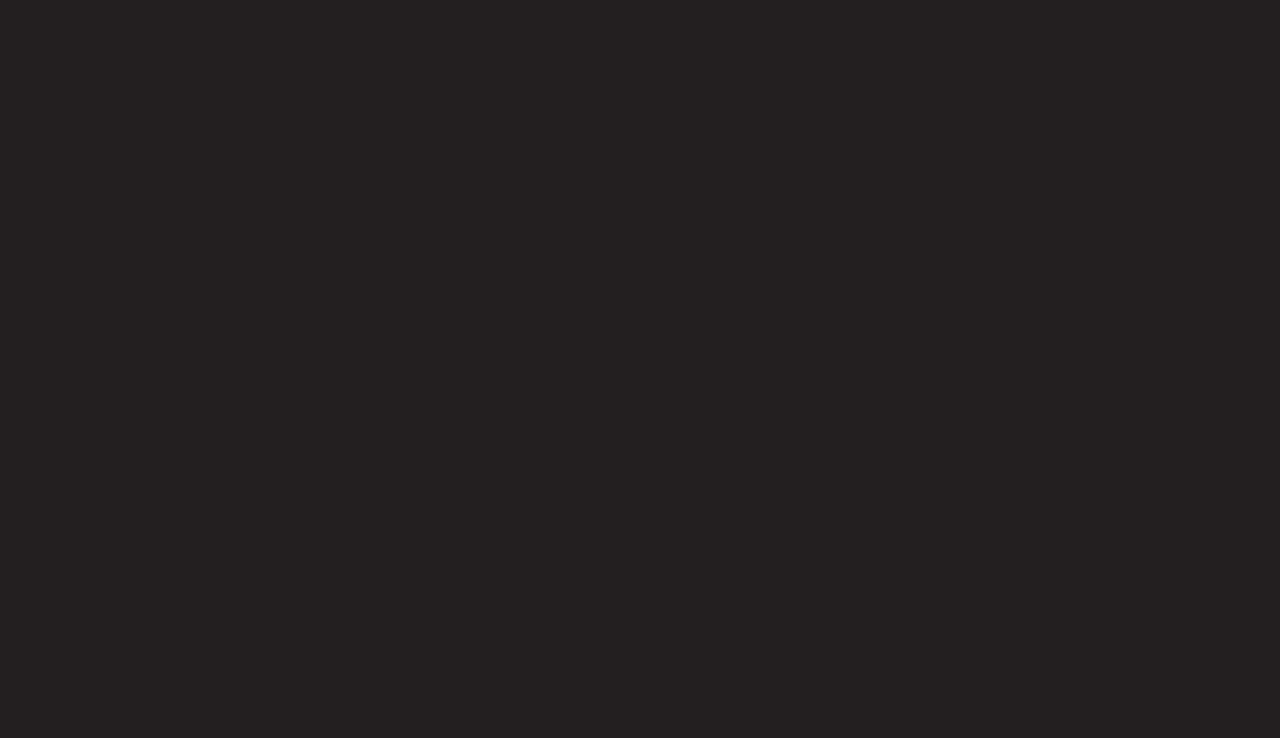
<file: contacts.html>
<!DOCTYPE html>
<html class="wide wow-animation" lang="en">
  <head>
    <title>Contacts</title>
    <meta charset="utf-8">
    <meta name="viewport" content="width=device-width, height=device-height, initial-scale=1.0">
    <meta http-equiv="X-UA-Compatible" content="IE=edge">
    <link rel="icon" href="images/favicon.png" type="image/x-icon">
    <link rel="stylesheet" type="text/css" href="//fonts.googleapis.com/css?family=Montserrat:300%7CQuestrial">
    <link rel="stylesheet" href="css/bootstrap.css">
    <link rel="stylesheet" href="css/fonts.css">
    <link rel="stylesheet" href="css/style.css">
    <style>.ie-panel{display: none;background: #212121;padding: 10px 0;box-shadow: 3px 3px 5px 0 rgba(0,0,0,.3);clear: both;text-align:center;position: relative;z-index: 1;} html.ie-10 .ie-panel, html.lt-ie-10 .ie-panel {display: block;}</style>
  </head>
  <body>
    <div class="ie-panel"><a href="http://windows.microsoft.com/en-US/internet-explorer/"><img src="images/ie8-panel/warning_bar_0000_us.jpg" height="42" width="820" alt="You are using an outdated browser. For a faster, safer browsing experience, upgrade for free today."></a></div>
    <div class="preloader">
      <div class="preloader-body">
        <div class="cssload-spinner"><span class="cssload-cube cssload-cube0"></span><span class="cssload-cube cssload-cube1"></span><span class="cssload-cube cssload-cube2"></span><span class="cssload-cube cssload-cube3"></span><span class="cssload-cube cssload-cube4"></span><span class="cssload-cube cssload-cube5"></span><span class="cssload-cube cssload-cube6"></span><span class="cssload-cube cssload-cube7"></span><span class="cssload-cube cssload-cube8"></span><span class="cssload-cube cssload-cube9"></span><span class="cssload-cube cssload-cube10"></span><span class="cssload-cube cssload-cube11"></span><span class="cssload-cube cssload-cube12"></span><span class="cssload-cube cssload-cube13"></span><span class="cssload-cube cssload-cube14"></span><span class="cssload-cube cssload-cube15"></span>
        </div>
        <h2 class="preloader-title">O_REALM</h2>
      </div>
    </div>
    <div class="page">
      <!-- Page Header-->
      <header class="page-header">
        <!-- RD Navbar-->
        <div class="rd-navbar-wrap position-relative">
          <nav class="rd-navbar" data-layout="rd-navbar-sidebar" data-device-layout="rd-navbar-sidebar" data-sm-layout="rd-navbar-sidebar" data-sm-device-layout="rd-navbar-sidebar" data-md-layout="rd-navbar-sidebar" data-md-device-layout="rd-navbar-sidebar" data-lg-layout="rd-navbar-sidebar" data-lg-device-layout="rd-navbar-sidebar" data-xl-layout="rd-navbar-sidebar" data-xl-device-layout="rd-navbar-sidebar" data-xxl-layout="rd-navbar-sidebar" data-xxl-device-layout="rd-navbar-sidebar" data-lg-stick-up-offset="46px" data-xl-stick-up-offset="46px" data-xxl-stick-up-offset="46px" data-lg-stick-up="true" data-xl-stick-up="true" data-xxl-stick-up="true" data-auto-height="false" data-sm-auto-height="false" data-md-auto-height="false" data-lg-auto-height="false" data-xl-auto-height="false" data-xxl-auto-height="false">
            <div class="rd-navbar-main-outer">
              <div class="rd-navbar-main">
                <!-- RD Navbar Panel-->
                <div class="rd-navbar-panel">
                  <!-- RD Navbar Toggle-->
                  <button class="rd-navbar-toggle" data-rd-navbar-toggle=".rd-navbar-nav-wrap"><span></span></button>
                  <!-- RD Navbar Brand-->
                  <div class="rd-navbar-brand"><a class="brand" href="index.html"><img class="brand-logo-desktop" src="images/logomain.png" alt="" width="192" height="94"/><img class="brand-logo-mobile" src="images/logomainmobile.png" alt="" width="192" height="65"/></a>
                  </div>
                </div>
                <div class="rd-navbar-nav-wrap">
                  <div class="rd-navbar-nav-container">
                    <!-- RD Navbar Nav-->
                    <ul class="rd-navbar-nav">
                      <li class="rd-nav-item"><a class="rd-nav-link" href="index.html">Home</a>
                      </li>
                      <li class="rd-nav-item"><a class="rd-nav-link" href="about.html">About</a>
                      </li>
                      <li class="rd-nav-item active"><a class="rd-nav-link" href="contacts.html">Contacts</a>
                      </li>
                    </ul>
                    <ul class="contacts-classic">
                      <li>
                        <div class="contacts-classic-title">Phone:</div><a href="tel:+91799445775">+91799445775</a>
                      </li>
                      <li>
                        <div class="contacts-classic-title">E-mail:</div><a href="mailTo:Orealmoffice@gmail.com">Orealmoffice@gmail.com</a>
                      </li>
                      <li>
                        <div class="contacts-classic-title">Follow Us:</div>
                        <ul class="list-inline list-social list-inline-sm">
                          <!-- <li><a class="icon fa fa-linkedin" href="#"></a></li> -->
                          <li><a class="icon fa fa-twitter" href="#"></a></li>
                          <li><a class="icon fa fa-facebook" href="#"></a></li>
                          <li><a class="icon fa fa-instagram" href="#"></a></li>
                        </ul>
                      </li>
                    </ul>
                  </div>
                </div>
              </div>
            </div>
          </nav>
        </div>
      </header>
      <section class="section section-inset-1 bg-default text-center bg-image background-position-1" id="home" style="background-image: url(images/homebg.jpg)">
        <div class="container">
          <div class="title-style-1-wrap">
            <div class="oh-desktop wow slideInLeft">
              <h1 class="title-style-1 wow slideInRight">Contacts</h1>
            </div>
          </div>
        </div>
      </section>
      <!-- Contacts-->
      <section class="section section-xl bg-default">
        <div class="container">
          <div class="row row-30 justify-content-center">
            <div class="col-sm-6 col-md-4 wow blurIn" data-wow-delay=".1s">
              <article class="contacts-modern">
                <div class="contacts-modern-icon fl-bigmug-line-cellphone55"></div>
                <ul class="contacts-modern-list">
                  <li class="contacts-modern-link"><a href="tel:+91799445775">+91799445775</a></li>
                  <!-- <li class="contacts-modern-link"><a href="tel:#">+1 323-888-4554</a></li> -->
                </ul>
              </article>
            </div>
            <div class="col-sm-6 col-md-4 wow blurIn">
              <article class="contacts-modern">
                <div class="contacts-modern-icon fl-bigmug-line-up104"></div>
                <ul class="contacts-modern-list">
                  <li class="contacts-modern-link"><a href="#">2nd floor, KBS Safa Plaza, Geethanjali Jn, East Side Service Rd, NH 66, Chalikkavattom, Vennala, <br>Ernakulam, Kerala 682028</a></li>
                </ul>
              </article>
            </div>
            <div class="col-sm-6 col-md-4 wow blurIn" data-wow-delay=".1s">
              <article class="contacts-modern">
                <div class="contacts-modern-icon fl-bigmug-line-chat55"></div>
                <ul class="contacts-modern-list">
                  <li class="contacts-modern-link"><a href="mailto:Orealmoffice@gmail.com">Orealmoffice@gmail.com</a></li>
                  <!-- <li class="contacts-modern-link"><a href="mailto:#">info@demolink.org</a></li> -->
                </ul>
              </article>
            </div>
          </div>
        </div>
      </section>
      <!--Google Map-->
      <section class="section">
      
       <div class="row">
             <div class="col-md-12">
              <iframe src="https://www.google.com/maps/embed?pb=!1m18!1m12!1m3!1d982.3501902325035!2d76.31625256951523!3d9.983716220179472!2m3!1f0!2f0!3f0!3m2!1i1024!2i768!4f13.1!3m3!1m2!1s0x3b080d28260d623f%3A0xc483d0100f4c6eff!2sKBS%20Safa%20Plaza!5e0!3m2!1sen!2sin!4v1717135304435!5m2!1sen!2sin" width="100%" height="450" style="border:0;" allowfullscreen="" loading="lazy" referrerpolicy="no-referrer-when-downgrade"></iframe>
             </div>
       </div>

      </section>
      <!-- Page Footer-->
      <footer class="section footer-classic section-full section-full-1 section-sm section-inset-2 bg-gray-3 context-dark text-md-center" id="contacts">
        <div class="container">
          <div class="subtitle-classic wow fadeInUp">Get in touch</div>
          <h2><span class="d-inline-block wow fadeInLeft">Let’s work</span> <span class="d-inline-block wow fadeInRight">together</span>
          </h2>
          <!-- RD Mailform-->
          <form class="rd-form rd-mailform" data-form-output="form-output-global" data-form-type="contact" method="post" action="bat/rd-mailform.php" name="contact-form" method="post" id="contactForm" novalidate="novalidate">
            <div class="form-wrap wow fadeInRight">
              <label class="form-label" for="name">Name</label>
              <input class="form-input" required id="name" type="text" name="name" data-constraints="@Required">
            </div>
            <div class="form-wrap wow fadeInRight">
              <label class="form-label" for="email">E-Mail</label>
              <input class="form-input" required id="email" type="email" name="email" data-constraints="@Required @Email">
            </div>
            <div class="form-wrap wow fadeInRight">
              <label class="form-label" for="message">Message</label>
              <textarea class="form-input" required id="message" name="message" data-constraints="@Required"></textarea>
            </div>
            <div class="form-button text-center">
              <button class="button button-default wow fadeInUp" type="submit">Send message</button>
            </div>
          </form>
        </div>
        <div class="container">
          <div class="footer-classic-list-social wow fadeInUp">
            <ul class="list-inline list-social list-inline-sm">
              <li><a class="icon fa fa-linkedin" href="#"></a></li>
              <li><a class="icon fa fa-twitter" href="#"></a></li>
              <li><a class="icon fa fa-facebook" href="#"></a></li>
              <li><a class="icon fa fa-instagram" href="#"></a></li>
            </ul>
          </div>

          <p class="rights wow fadeInUp"><span>&copy;&nbsp; </span><span class="copyright-year"></span><span>&nbsp;</span><span>O_REALM</span><span>.&nbsp;</span><span>All rights reserved.</span><br/>Design&nbsp;by&nbsp;<a href="https://www.acmeflare.in/">Acmeflare</a></p>

          
        </div>
      </footer>
      
    </div>
    <script>
      const scriptURL = 'https://script.google.com/macros/s/AKfycbwGwQntXr61k-b3hbRGrzkfU1RSVEhIgc33SIiWtGd8m3M8tuCY944RB8HgPabjEL-leA/exec'
      const form = document.forms['contact-form']
      const submitButton = document.querySelector('button[type="submit"]');
      form.addEventListener('submit', e => {
      e.preventDefault()
      submitButton.disabled = true;
      fetch(scriptURL, { method: 'POST', body: new FormData(form)})
      .then(response => alert("Thank you! your form is submitted successfully." ))
      .then(() => { window.location.reload(); })
      .catch(error => console.error('Error!', error.message))
      })
    </script>
    <div class="snackbars" id="form-output-global"></div>
    <script src="js/core.min.js"></script>
    <script src="js/script.js"></script>
  </body>
</html>
</file>
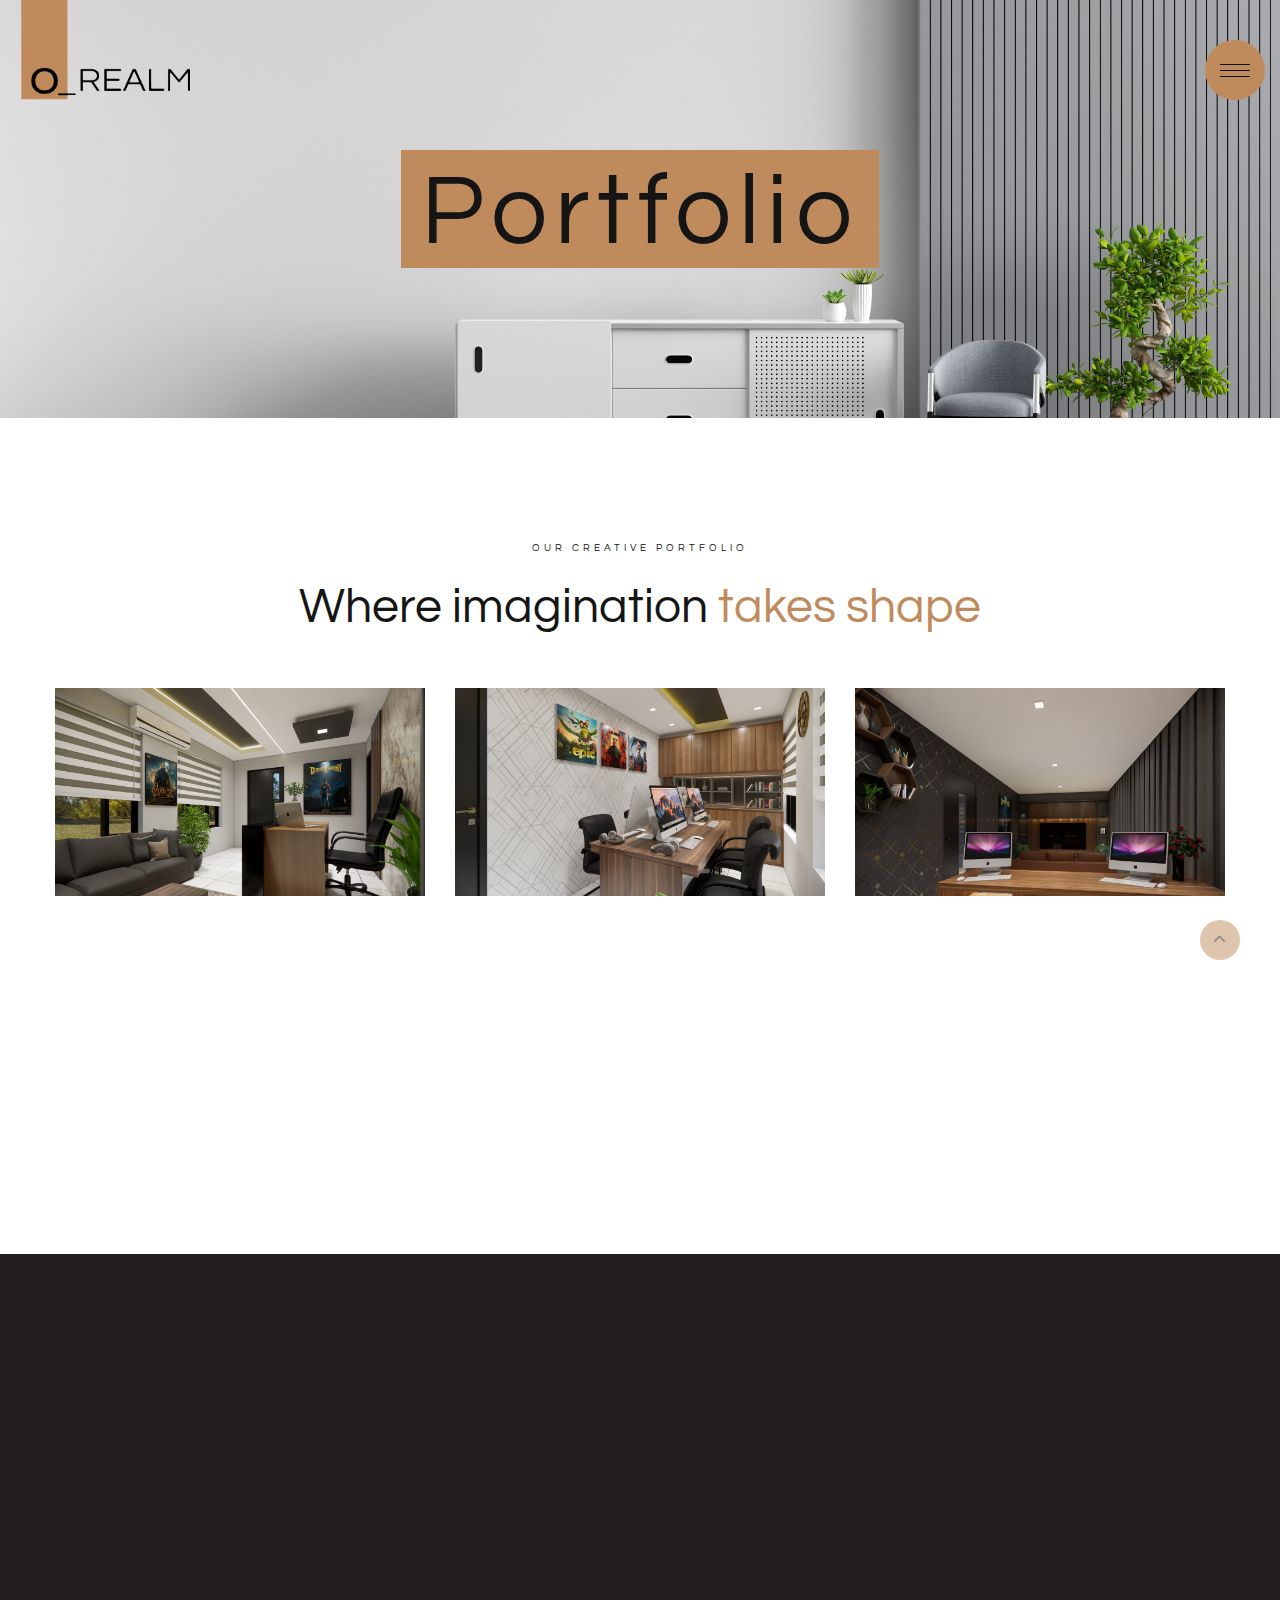
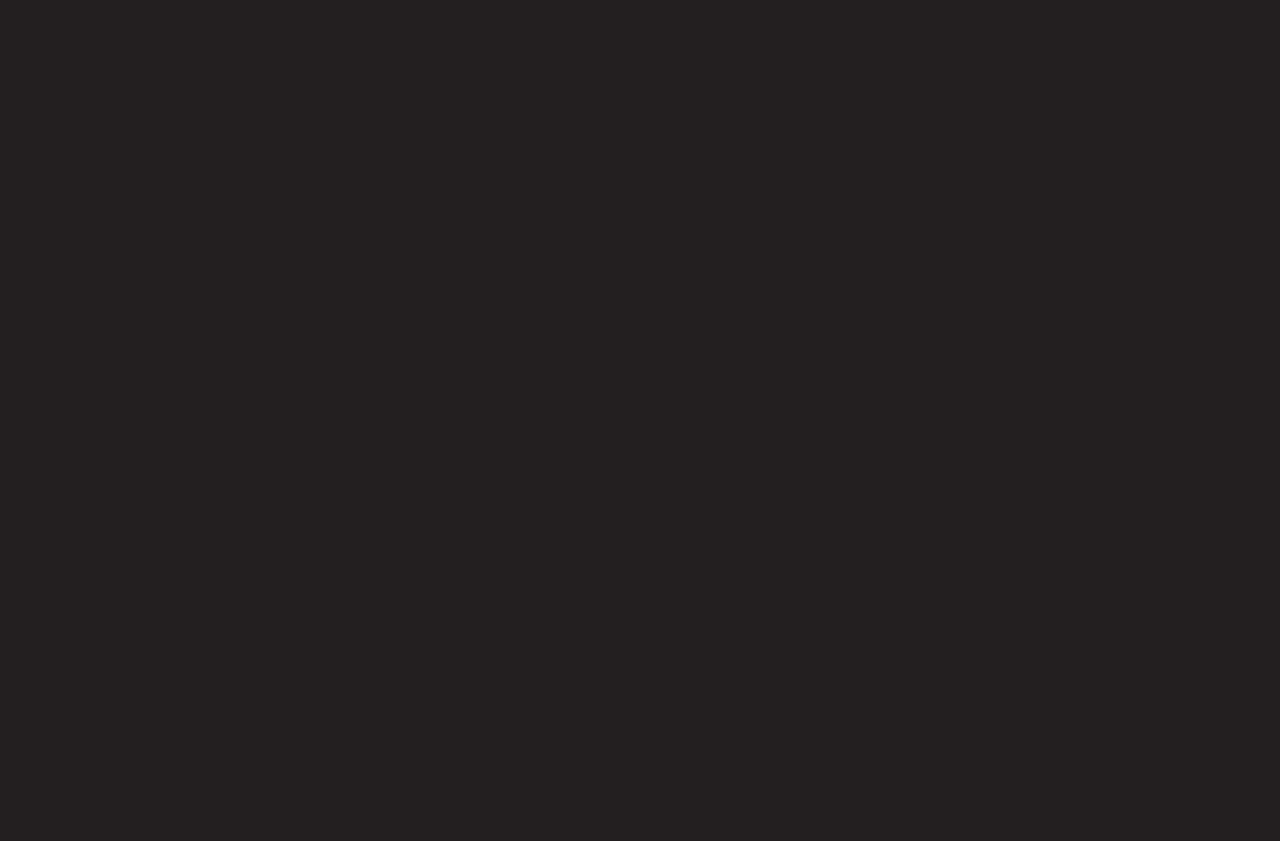
<file: Portfolio.html>
<!DOCTYPE html>
<html class="wide wow-animation" lang="en">
  <head>
    <title>Portfolio</title>
    <meta charset="utf-8">
    <meta name="viewport" content="width=device-width, height=device-height, initial-scale=1.0">
    <meta http-equiv="X-UA-Compatible" content="IE=edge">
    <link rel="icon" href="images/favicon.png" type="image/x-icon">
    <link rel="stylesheet" type="text/css" href="//fonts.googleapis.com/css?family=Montserrat:300%7CQuestrial">
    <link rel="stylesheet" href="css/bootstrap.css">
    <link rel="stylesheet" href="css/fonts.css">
    <link rel="stylesheet" href="css/style.css">
    <style>.ie-panel{display: none;background: #212121;padding: 10px 0;box-shadow: 3px 3px 5px 0 rgba(0,0,0,.3);clear: both;text-align:center;position: relative;z-index: 1;} html.ie-10 .ie-panel, html.lt-ie-10 .ie-panel {display: block;}</style>
  </head>
  <body>
    <div class="ie-panel"><a href="http://windows.microsoft.com/en-US/internet-explorer/"><img src="images/ie8-panel/warning_bar_0000_us.jpg" height="42" width="820" alt="You are using an outdated browser. For a faster, safer browsing experience, upgrade for free today."></a></div>
    <div class="preloader">
      <div class="preloader-body">
        <div class="cssload-spinner"><span class="cssload-cube cssload-cube0"></span><span class="cssload-cube cssload-cube1"></span><span class="cssload-cube cssload-cube2"></span><span class="cssload-cube cssload-cube3"></span><span class="cssload-cube cssload-cube4"></span><span class="cssload-cube cssload-cube5"></span><span class="cssload-cube cssload-cube6"></span><span class="cssload-cube cssload-cube7"></span><span class="cssload-cube cssload-cube8"></span><span class="cssload-cube cssload-cube9"></span><span class="cssload-cube cssload-cube10"></span><span class="cssload-cube cssload-cube11"></span><span class="cssload-cube cssload-cube12"></span><span class="cssload-cube cssload-cube13"></span><span class="cssload-cube cssload-cube14"></span><span class="cssload-cube cssload-cube15"></span>
        </div>
        <h2 class="preloader-title">O_REALM</h2>
      </div>
    </div>
    <div class="page">
      <!-- Page Header-->
      <header class="page-header">
        <!-- RD Navbar-->
        <div class="rd-navbar-wrap position-relative">
          <nav class="rd-navbar" data-layout="rd-navbar-sidebar" data-device-layout="rd-navbar-sidebar" data-sm-layout="rd-navbar-sidebar" data-sm-device-layout="rd-navbar-sidebar" data-md-layout="rd-navbar-sidebar" data-md-device-layout="rd-navbar-sidebar" data-lg-layout="rd-navbar-sidebar" data-lg-device-layout="rd-navbar-sidebar" data-xl-layout="rd-navbar-sidebar" data-xl-device-layout="rd-navbar-sidebar" data-xxl-layout="rd-navbar-sidebar" data-xxl-device-layout="rd-navbar-sidebar" data-lg-stick-up-offset="46px" data-xl-stick-up-offset="46px" data-xxl-stick-up-offset="46px" data-lg-stick-up="true" data-xl-stick-up="true" data-xxl-stick-up="true" data-auto-height="false" data-sm-auto-height="false" data-md-auto-height="false" data-lg-auto-height="false" data-xl-auto-height="false" data-xxl-auto-height="false">
            <div class="rd-navbar-main-outer">
              <div class="rd-navbar-main">
                <!-- RD Navbar Panel-->
                <div class="rd-navbar-panel">
                  <!-- RD Navbar Toggle-->
                  <button class="rd-navbar-toggle" data-rd-navbar-toggle=".rd-navbar-nav-wrap"><span></span></button>
                  <!-- RD Navbar Brand-->
                  <div class="rd-navbar-brand"><a class="brand" href="index.html"><img class="brand-logo-desktop" src="images/logomain.png" alt="" width="192" height="94"/><img class="brand-logo-mobile" src="images/logomainmobile.png" alt="" width="192" height="65"/></a>
                  </div>
                </div>
                <div class="rd-navbar-nav-wrap">
                  <div class="rd-navbar-nav-container">
                    <!-- RD Navbar Nav-->
                    <ul class="rd-navbar-nav">
                      <li class="rd-nav-item"><a class="rd-nav-link" href="index.html">Home</a>
                      </li>
                      <li class="rd-nav-item"><a class="rd-nav-link" href="about.html">About</a>
                      </li>
                      <li class="rd-nav-item"><a class="rd-nav-link" href="Services.html">Services</a>
                      </li>
                      <li class="rd-nav-item active"><a class="rd-nav-link" href="Portfolio.html">Portfolio</a>
                      </li>
                      <li class="rd-nav-item"><a class="rd-nav-link" href="Pricing.html">Pricing</a>
                      </li>
                      <li class="rd-nav-item"><a class="rd-nav-link" href="Blog.html">Blog</a>
                      </li>
                      <li class="rd-nav-item"><a class="rd-nav-link" href="contacts.html">Contact Us</a>
                      </li>
                    </ul>
                    <ul class="contacts-classic">
                      <li>
                        <div class="contacts-classic-title">Phone:</div><a href="tel:+91799445775">+91799445775</a>
                      </li>
                      <li>
                        <div class="contacts-classic-title">E-mail:</div><a href="mailTo:Orealmoffice@gmail.com">Orealmoffice@gmail.com</a>
                      </li>
                      <li>
                        <div class="contacts-classic-title">Follow Us:</div>
                        <ul class="list-inline list-social list-inline-sm">
                          <!-- <li><a class="icon fa fa-linkedin" href="#"></a></li> -->
                          <li><a class="icon fa fa-twitter" href="#"></a></li>
                          <li><a class="icon fa fa-facebook" href="#"></a></li>
                          <li><a class="icon fa fa-instagram" href="#"></a></li>
                        </ul>
                      </li>
                    </ul>
                  </div>
                </div>
              </div>
            </div>
          </nav>
        </div>
      </header>
      <section class="section section-inset-1 bg-default text-center bg-image background-position-1" id="home" style="background-image: url(images/homebg.jpg)">
        <div class="container">
          <div class="title-style-1-wrap">
            <div class="oh-desktop wow slideInLeft">
              <h1 class="title-style-1 wow slideInRight">Portfolio</h1>
            </div>
          </div>
        </div>
      </section>
   
    <section class="section section-xl bg-default text-md-center">
        <div class="container">
          <div class="subtitle-classic wow fadeInUp">Our Creative Portfolio</div>
          <h2><span class="d-inline-block wow fadeInLeft">Where imagination </span> <span class="text-primary d-inline-block wow fadeInRight">takes shape</span>
          </h2>
          <div class="row row-lg row-30">
            <div class="col-sm-6 col-md-4 wow blurIn" data-wow-delay=".2s">
              <article class="project-classic box-md"><img src="images/WhatsApp Image 2024-06-03 at 9.02.42 PM.jpeg" width="100%" height="500px" alt=""/>
              </article>
            </div>
            <div class="col-sm-6 col-md-4 wow blurIn" data-wow-delay=".1s">
              <article class="project-classic box-md"><img src="images/WhatsApp Image 2024-06-03 at 9.02.43 PM.jpeg"  alt=""/>
               
              </article>
            </div>
            <div class="col-sm-6 col-md-4 wow blurIn">
              <article class="project-classic box-md"><img src="images/WhatsApp Image 2024-06-03 at 9.02.44 PM (1).jpeg" alt=""/>
        
              </article>
            </div>
            <div class="col-sm-6 col-md-4 wow blurIn" data-wow-delay=".2s">
              <article class="project-classic box-md"><img src="images/WhatsApp Image 2024-06-03 at 9.02.45 PM (1).jpeg" alt="" width="370" height="262"/>
              </article>
            </div>
            <div class="col-sm-6 col-md-4 wow blurIn" data-wow-delay=".2s">
              <article class="project-classic box-md"><img src="images/WhatsApp Image 2024-06-03 at 9.02.45 PM.jpeg" alt="" width="370" height="262"/>
              </article>
            </div>
            <div class="col-sm-6 col-md-4 wow blurIn" data-wow-delay=".2s">
              <article class="project-classic box-md"><img src="images/WhatsApp Image 2024-06-03 at 9.02.46 PM.jpeg" alt="" width="370" height="262"/>
              </article>
            </div>
          </div>
        </div>
      </section> 
      <!-- Page Footer-->
      <footer class="section footer-classic section-full section-full-1 section-sm section-inset-2 bg-gray-3 context-dark text-md-center" id="contacts">
        <div class="container">
          <div class="subtitle-classic wow fadeInUp">Get in touch</div>
          <h2><span class="d-inline-block wow fadeInLeft">Let’s work</span> <span class="d-inline-block wow fadeInRight">together</span>
          </h2>
          <!-- RD Mailform-->
          <form class="rd-form rd-mailform" data-form-output="form-output-global" data-form-type="contact" method="post" action="bat/rd-mailform.php" name="contact-form" method="post" id="contactForm" novalidate="novalidate">
            <div class="form-wrap wow fadeInRight">
              <label class="form-label" for="name">Name</label>
              <input class="form-input" required id="name" type="text" name="name" data-constraints="@Required">
            </div>
            <div class="form-wrap wow fadeInRight">
              <label class="form-label" for="phone">Phone</label>
              <input class="form-input" required id="phone" type="text" name="phone" data-constraints="@Required">
            </div>
            <div class="form-wrap wow fadeInRight">
              <label class="form-label" for="company">company name</label>
              <input class="form-input" required id="company" type="text" name="company" data-constraints="@Required">
            </div>
            <div class="form-wrap wow fadeInRight">
              <label class="form-label" for="Location">Location</label>
              <input class="form-input" required id="Location" type="text" name="location" data-constraints="@Required">
            </div>
            <div class="form-wrap wow fadeInRight">
              <label class="form-label" for="Website">Website</label>
              <input class="form-input" required id="Website" type="text" name="website" data-constraints="@Required">
            </div>
            <div class="form-wrap wow fadeInRight">
              <label class="form-label" for="Carpet">Carpet Area(sqft)</label>
              <input class="form-input" required id="Carpet" type="text" name="carpet" data-constraints="@Required">
            </div>
            <div class="form-wrap wow fadeInRight">
              <label class="form-label" for="email">E-Mail</label>
              <input class="form-input" required id="email" type="email" name="email" data-constraints="@Required @Email">
            </div>
            <div class="form-wrap wow fadeInRight">
              <label class="form-label" for="message">Message</label>
              <textarea class="form-input" required id="message" name="message" data-constraints="@Required"></textarea>
            </div>
            <div class="form-button text-center">
              <button class="button button-default wow fadeInUp" type="submit">Send message</button>
            </div>
          </form>
        </div>
        <div class="container">
          <div class="footer-classic-list-social wow fadeInUp">
            <ul class="list-inline list-social list-inline-sm">
              <li><a class="icon fa fa-linkedin" href="#"></a></li>
              <li><a class="icon fa fa-twitter" href="#"></a></li>
              <li><a class="icon fa fa-facebook" href="#"></a></li>
              <li><a class="icon fa fa-instagram" href="#"></a></li>
            </ul>
          </div>

          <p class="rights wow fadeInUp"><span>&copy;&nbsp; </span><span class="copyright-year"></span><span>&nbsp;</span><span>O_REALM</span><span>.&nbsp;</span><span>All rights reserved.</span><br/>Design&nbsp;by&nbsp;<a href="https://www.acmeflare.in/">Acmeflare</a></p>

          
        </div>
      </footer>
      
    </div>
    <script>
      const scriptURL = 'https://script.google.com/macros/s/AKfycbwGwQntXr61k-b3hbRGrzkfU1RSVEhIgc33SIiWtGd8m3M8tuCY944RB8HgPabjEL-leA/exec'
      const form = document.forms['contact-form']
      const submitButton = document.querySelector('button[type="submit"]');
      form.addEventListener('submit', e => {
      e.preventDefault()
      submitButton.disabled = true;
      fetch(scriptURL, { method: 'POST', body: new FormData(form)})
      .then(response => alert("Thank you! your form is submitted successfully." ))
      .then(() => { window.location.reload(); })
      .catch(error => console.error('Error!', error.message))
      })
    </script>
    <div class="snackbars" id="form-output-global"></div>
    <script src="js/core.min.js"></script>
    <script src="js/script.js"></script>
  </body>
</html>
</file>
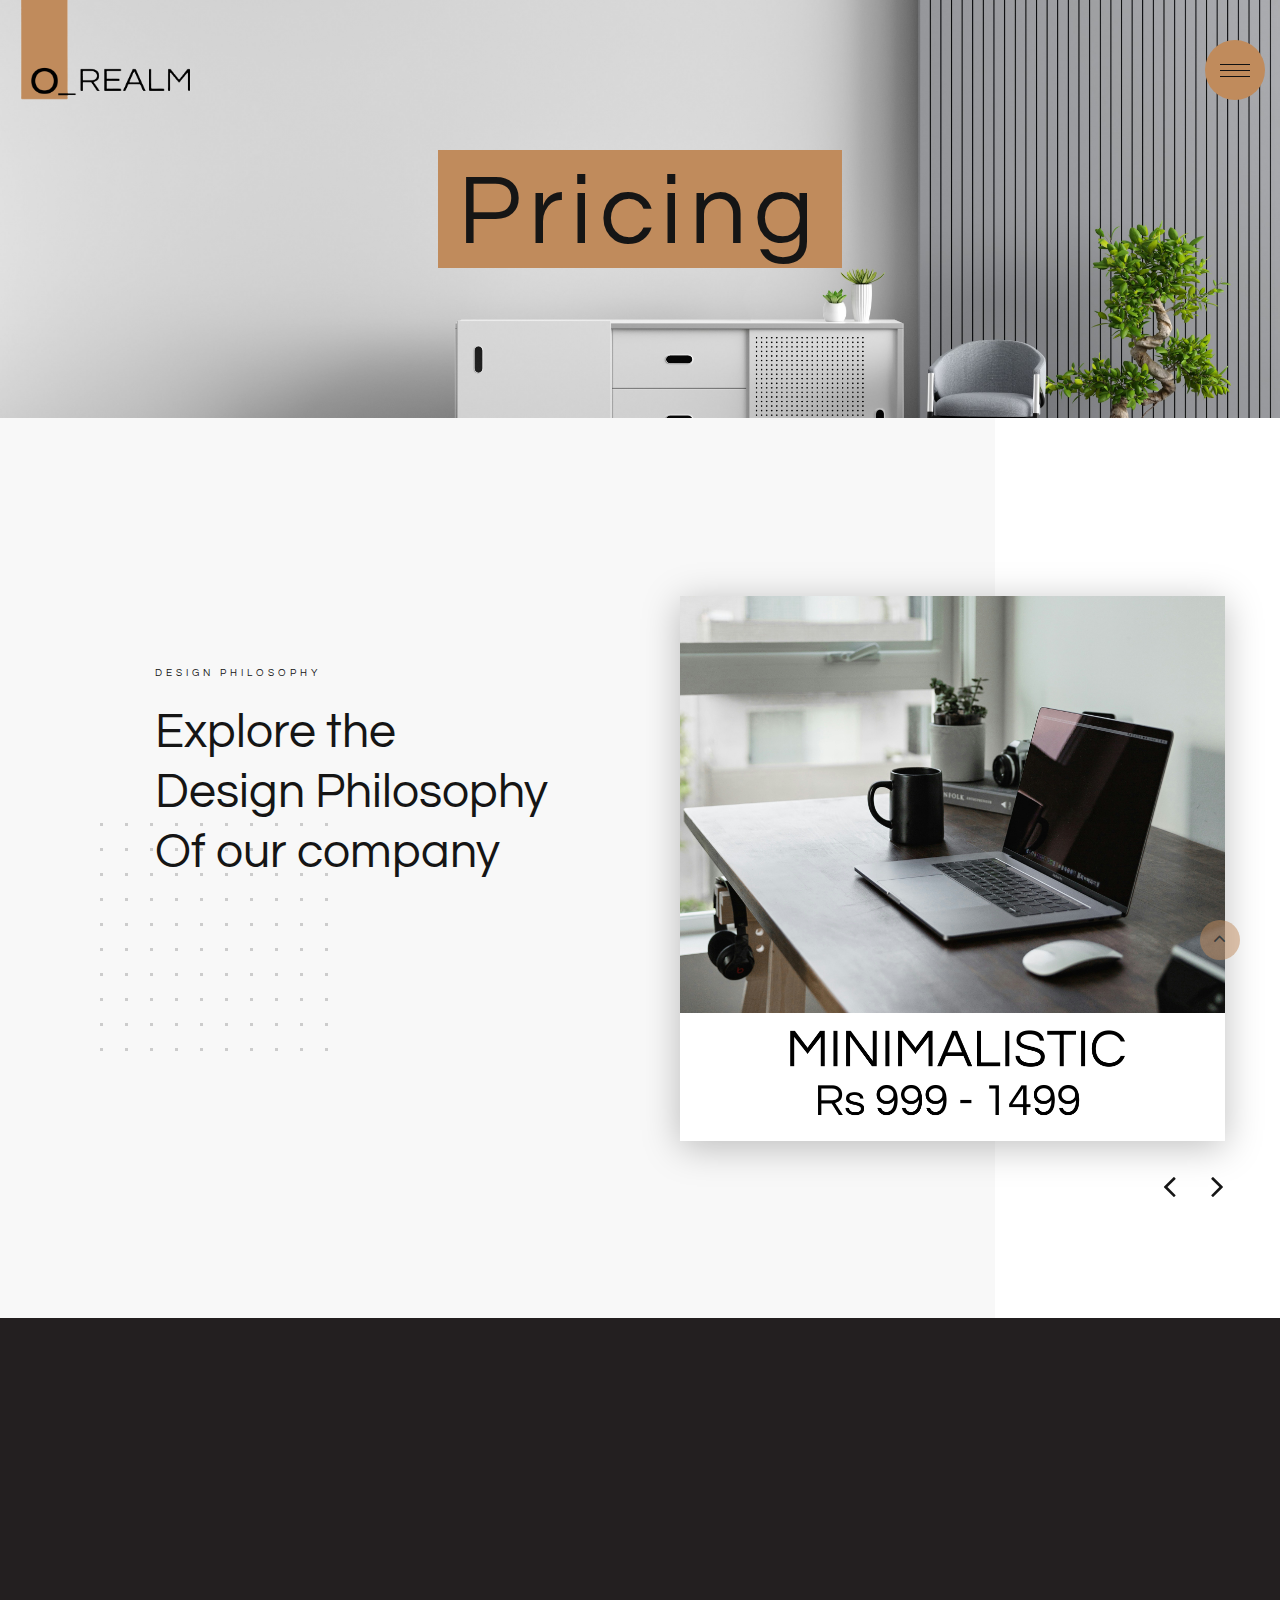
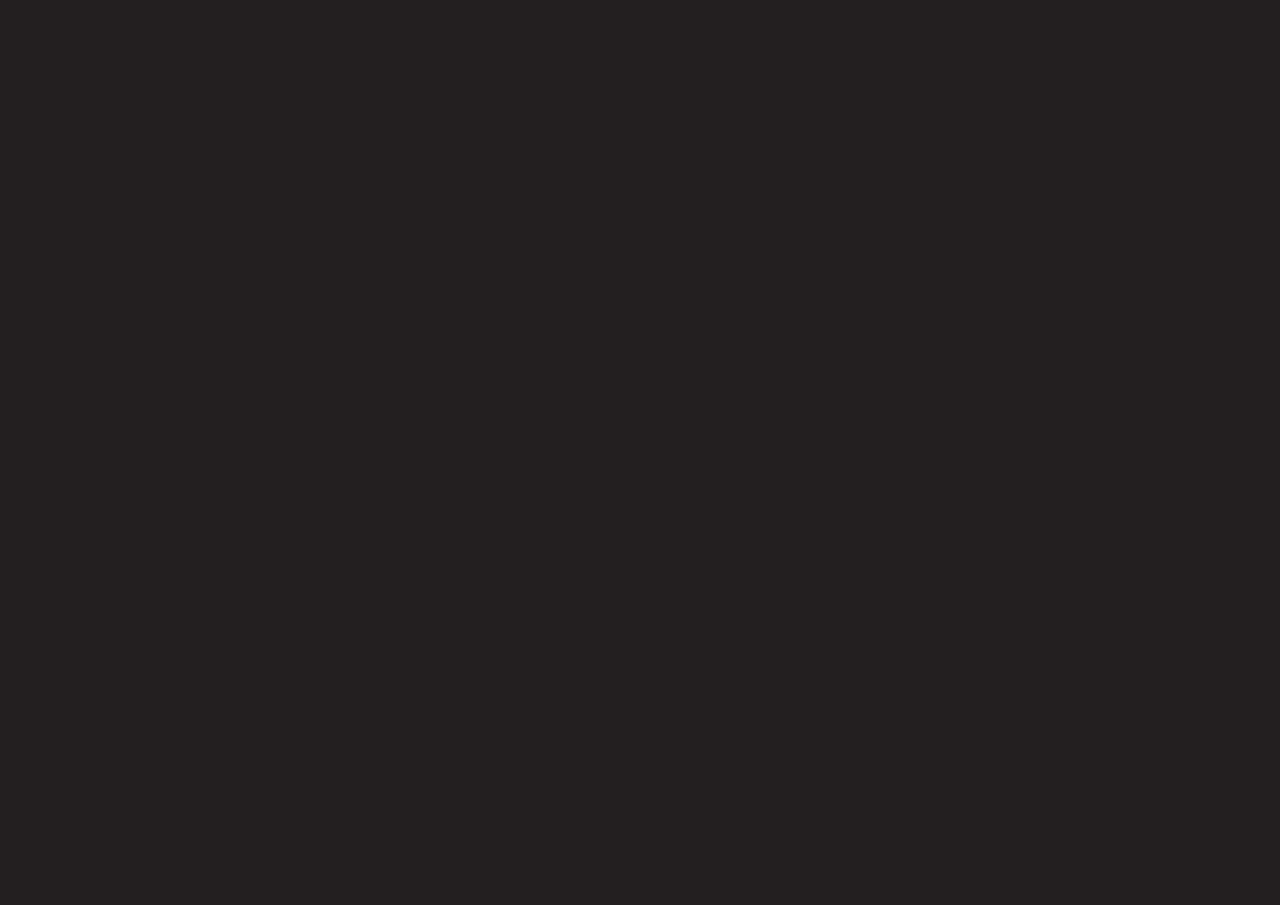
<file: Pricing.html>
<!DOCTYPE html>
<html class="wide wow-animation" lang="en">
  <head>
    <title>Pricing</title>
    <meta charset="utf-8">
    <meta name="viewport" content="width=device-width, height=device-height, initial-scale=1.0">
    <meta http-equiv="X-UA-Compatible" content="IE=edge">
    <link rel="icon" href="images/favicon.png" type="image/x-icon">
    <link rel="stylesheet" type="text/css" href="//fonts.googleapis.com/css?family=Montserrat:300%7CQuestrial">
    <link rel="stylesheet" href="css/bootstrap.css">
    <link rel="stylesheet" href="css/fonts.css">
    <link rel="stylesheet" href="css/style.css">
    <style>.ie-panel{display: none;background: #212121;padding: 10px 0;box-shadow: 3px 3px 5px 0 rgba(0,0,0,.3);clear: both;text-align:center;position: relative;z-index: 1;} html.ie-10 .ie-panel, html.lt-ie-10 .ie-panel {display: block;}</style>
  </head>
  <body>
    <div class="ie-panel"><a href="http://windows.microsoft.com/en-US/internet-explorer/"><img src="images/ie8-panel/warning_bar_0000_us.jpg" height="42" width="820" alt="You are using an outdated browser. For a faster, safer browsing experience, upgrade for free today."></a></div>
    <div class="preloader">
      <div class="preloader-body">
        <div class="cssload-spinner"><span class="cssload-cube cssload-cube0"></span><span class="cssload-cube cssload-cube1"></span><span class="cssload-cube cssload-cube2"></span><span class="cssload-cube cssload-cube3"></span><span class="cssload-cube cssload-cube4"></span><span class="cssload-cube cssload-cube5"></span><span class="cssload-cube cssload-cube6"></span><span class="cssload-cube cssload-cube7"></span><span class="cssload-cube cssload-cube8"></span><span class="cssload-cube cssload-cube9"></span><span class="cssload-cube cssload-cube10"></span><span class="cssload-cube cssload-cube11"></span><span class="cssload-cube cssload-cube12"></span><span class="cssload-cube cssload-cube13"></span><span class="cssload-cube cssload-cube14"></span><span class="cssload-cube cssload-cube15"></span>
        </div>
        <h2 class="preloader-title">O_REALM</h2>
      </div>
    </div>
    <div class="page">
      <!-- Page Header-->
      <header class="page-header">
        <!-- RD Navbar-->
        <div class="rd-navbar-wrap position-relative">
          <nav class="rd-navbar" data-layout="rd-navbar-sidebar" data-device-layout="rd-navbar-sidebar" data-sm-layout="rd-navbar-sidebar" data-sm-device-layout="rd-navbar-sidebar" data-md-layout="rd-navbar-sidebar" data-md-device-layout="rd-navbar-sidebar" data-lg-layout="rd-navbar-sidebar" data-lg-device-layout="rd-navbar-sidebar" data-xl-layout="rd-navbar-sidebar" data-xl-device-layout="rd-navbar-sidebar" data-xxl-layout="rd-navbar-sidebar" data-xxl-device-layout="rd-navbar-sidebar" data-lg-stick-up-offset="46px" data-xl-stick-up-offset="46px" data-xxl-stick-up-offset="46px" data-lg-stick-up="true" data-xl-stick-up="true" data-xxl-stick-up="true" data-auto-height="false" data-sm-auto-height="false" data-md-auto-height="false" data-lg-auto-height="false" data-xl-auto-height="false" data-xxl-auto-height="false">
            <div class="rd-navbar-main-outer">
              <div class="rd-navbar-main">
                <!-- RD Navbar Panel-->
                <div class="rd-navbar-panel">
                  <!-- RD Navbar Toggle-->
                  <button class="rd-navbar-toggle" data-rd-navbar-toggle=".rd-navbar-nav-wrap"><span></span></button>
                  <!-- RD Navbar Brand-->
                  <div class="rd-navbar-brand"><a class="brand" href="index.html"><img class="brand-logo-desktop" src="images/logomain.png" alt="" width="192" height="94"/><img class="brand-logo-mobile" src="images/logomainmobile.png" alt="" width="192" height="65"/></a>
                  </div>
                </div>
                <div class="rd-navbar-nav-wrap">
                  <div class="rd-navbar-nav-container">
                    <!-- RD Navbar Nav-->
                    <ul class="rd-navbar-nav">
                      <li class="rd-nav-item "><a class="rd-nav-link" href="index.html">Home</a>
                      </li>
                      <li class="rd-nav-item"><a class="rd-nav-link" href="about.html">About</a>
                      </li>
                      <li class="rd-nav-item"><a class="rd-nav-link" href="Services.html">Services</a>
                      </li>
                      <li class="rd-nav-item"><a class="rd-nav-link" href="Portfolio.html">Portfolio</a>
                      </li>
                      <li class="rd-nav-item active"><a class="rd-nav-link" href="Pricing.html">Pricing</a>
                      </li>
                      <li class="rd-nav-item"><a class="rd-nav-link" href="Blog.html">Blog</a>
                      </li>
                      <li class="rd-nav-item"><a class="rd-nav-link" href="contacts.html">Contact Us</a>
                      </li>
                    </ul>
                    <ul class="contacts-classic">
                      <li>
                        <div class="contacts-classic-title">Phone:</div><a href="tel:+91799445775">+91799445775</a>
                      </li>
                      <li>
                        <div class="contacts-classic-title">E-mail:</div><a href="mailTo:Orealmoffice@gmail.com">Orealmoffice@gmail.com</a>
                      </li>
                      <li>
                        <div class="contacts-classic-title">Follow Us:</div>
                        <ul class="list-inline list-social list-inline-sm">
                          <!-- <li><a class="icon fa fa-linkedin" href="#"></a></li> -->
                          <li><a class="icon fa fa-twitter" href="https://x.com/orealmoffice?t=_f5pUZRcWXp3TxFVTq4ESA&s=09" target="_blank"></a></li>
                          <li><a class="icon fa fa-facebook" href="https://www.facebook.com/share/HqZN95tMosJAQDiW/?mibextid=LQQJ4d" target="_blank"></a></li>
                          <li><a class="icon fa fa-instagram" href="https://www.instagram.com/o_realm_workspace?utm_source=qr&igsh=MWUwZHp1NnEyeGlseg==" target="_blank"></a></li>
                          <li><a class="icon fa fa-linkedin" href="https://www.linkedin.com/in/o-realm-8bb4762b7?utm_source=share&utm_campaign=share_via&utm_content=profile&utm_medium=android_app" target="_blank"></a></li>
                          <li><a class="icon fa fa-whatsapp" href="https://api.whatsapp.com/send?phone=7994457775" target="_blank"></a></li>
                        </ul>
                      </li>
                    </ul>
                  </div>
                </div>
              </div>
            </div>
            <ul class="nav-custom rd-navbar-nav">
              <li class="active"><a class="nav-custom-counter" href="#home"></a></li>
              <li><a class="nav-custom-counter" href="#about"></a></li>
              <li><a class="nav-custom-counter" href="#works"></a></li>
              <li><a class="nav-custom-counter" href="#projects"></a></li>
              <li><a class="nav-custom-counter" href="#contacts"></a></li>
            </ul>
          </nav>
        </div>
      </header>
      <!-- DePaletra-->
      <section class="section section-inset-1 bg-default text-center bg-image background-position-1" id="home" style="background-image: url(images/homebg.jpg)">
        <div class="container">
          <div class="title-style-1-wrap">
            <div class="oh-desktop wow slideInLeft">
              <h1 class="title-style-1 wow slideInRight">Pricing</h1>
            </div>
          </div>
        </div>
      </section>
      <!-- Selected works-->
      <section class="section section-full section-md bg-gray-100 section-background-custom" id="works">
        <div class="container">
          <div class="row row-30 justify-content-center justify-content-lg-end align-items-md-center">
            <div class="col-sm-8 col-md-6 col-lg-5 cube-classic-wrap">
              <div class="subtitle-classic wow fadeInLeft">Design Philosophy</div>
              <h2 class="wow fadeInLeft" data-wow-delay=".1s">Explore the <br class="d-none d-md-block">Design Philosophy <br class="d-none d-md-block">Of our company
              </h2>
              <p class="wow fadeInLeft">At o_realm, our designs always builds a space around the pusiness it needs to serve.We understand the each business is unique in its own way.Our team takes time to understand your concepts and make it a reality.
                Client first approach of O_Realm is something in which we are very pround.</p>
              <div class="cube-classic cube-classic-2"><span class="cube-classic-item"></span><span class="cube-classic-item"></span><span class="cube-classic-item"></span><span class="cube-classic-item"></span><span class="cube-classic-item"></span><span class="cube-classic-item"></span><span class="cube-classic-item"></span><span class="cube-classic-item"></span><span class="cube-classic-item"></span><span class="cube-classic-item"></span><span class="cube-classic-item"></span><span class="cube-classic-item"></span><span class="cube-classic-item"></span><span class="cube-classic-item"></span><span class="cube-classic-item"></span><span class="cube-classic-item"></span><span class="cube-classic-item"></span><span class="cube-classic-item"></span><span class="cube-classic-item"></span><span class="cube-classic-item"></span><span class="cube-classic-item"></span><span class="cube-classic-item"></span><span class="cube-classic-item"></span><span class="cube-classic-item"></span><span class="cube-classic-item"></span><span class="cube-classic-item"></span><span class="cube-classic-item"></span><span class="cube-classic-item"></span><span class="cube-classic-item"></span><span class="cube-classic-item"></span><span class="cube-classic-item"></span><span class="cube-classic-item"></span><span class="cube-classic-item"></span><span class="cube-classic-item"></span><span class="cube-classic-item"></span><span class="cube-classic-item"></span><span class="cube-classic-item"></span><span class="cube-classic-item"></span><span class="cube-classic-item"></span><span class="cube-classic-item"></span><span class="cube-classic-item"></span><span class="cube-classic-item"></span><span class="cube-classic-item"></span><span class="cube-classic-item"></span><span class="cube-classic-item"></span><span class="cube-classic-item"></span><span class="cube-classic-item"></span><span class="cube-classic-item"></span><span class="cube-classic-item"></span><span class="cube-classic-item"></span><span class="cube-classic-item"></span><span class="cube-classic-item"></span><span class="cube-classic-item"></span><span class="cube-classic-item"></span><span class="cube-classic-item"></span><span class="cube-classic-item"></span><span class="cube-classic-item"></span><span class="cube-classic-item"></span><span class="cube-classic-item"></span><span class="cube-classic-item"></span><span class="cube-classic-item"></span><span class="cube-classic-item"></span><span class="cube-classic-item"></span><span class="cube-classic-item"></span><span class="cube-classic-item"></span><span class="cube-classic-item"></span><span class="cube-classic-item"></span><span class="cube-classic-item"></span><span class="cube-classic-item"></span><span class="cube-classic-item"></span><span class="cube-classic-item"></span><span class="cube-classic-item"></span><span class="cube-classic-item"></span><span class="cube-classic-item"></span><span class="cube-classic-item"></span><span class="cube-classic-item"></span><span class="cube-classic-item"></span><span class="cube-classic-item"></span><span class="cube-classic-item"></span><span class="cube-classic-item"></span><span class="cube-classic-item"></span><span class="cube-classic-item"></span><span class="cube-classic-item"></span><span class="cube-classic-item"></span><span class="cube-classic-item"></span><span class="cube-classic-item"></span><span class="cube-classic-item"></span><span class="cube-classic-item"></span><span class="cube-classic-item"></span><span class="cube-classic-item"></span><span class="cube-classic-item"></span><span class="cube-classic-item"></span><span class="cube-classic-item"></span><span class="cube-classic-item"></span><span class="cube-classic-item"></span><span class="cube-classic-item"></span><span class="cube-classic-item"></span><span class="cube-classic-item"></span><span class="cube-classic-item"></span><span class="cube-classic-item"></span>
              </div>
            </div>
            <div class="col-sm-8 col-md-6 wow blurIn">
              <div class="inset-xl-left-25">
                <!-- Owl Carousel-->
                <div class="owl-carousel owl-style-1" data-loop="true" data-items="1" data-nav="true"><img src="images/Minim.png" alt="" width="618" height="614"/><img src="images/STREAMLINED.png" alt="" width="618" height="614"/><img src="images/LUXE .png" alt="" width="618" height="614"/>
                </div>
              </div>
            </div>
          </div>
        </div>
        <div class="background-custom-1 bg-default"></div>
      </section>

      <!-- Page Footer-->
      <footer class="section footer-classic section-full section-full-1 section-sm section-inset-2 bg-gray-3 context-dark text-md-center" id="contacts">
        <div class="container">
          <div class="subtitle-classic wow fadeInUp">Get in touch</div>
          <h2><span class="d-inline-block wow fadeInLeft">Let’s work</span> <span class="d-inline-block wow fadeInRight">together</span>
          </h2>
          <!-- RD Mailform-->
          <form class="rd-form rd-mailform" data-form-output="form-output-global" data-form-type="contact" method="post" action="bat/rd-mailform.php" name="contact-form" method="post" id="contactForm" novalidate="novalidate">
            <div class="form-wrap wow fadeInRight">
              <label class="form-label" for="name">Name</label>
              <input class="form-input" required id="name" type="text" name="name" data-constraints="@Required">
            </div>
            <div class="form-wrap wow fadeInRight">
              <label class="form-label" for="phone">Phone</label>
              <input class="form-input" required id="phone" type="text" name="phone" data-constraints="@Required">
            </div>
            <div class="form-wrap wow fadeInRight">
              <label class="form-label" for="company">company name</label>
              <input class="form-input" required id="company" type="text" name="company" data-constraints="@Required">
            </div>
            <div class="form-wrap wow fadeInRight">
              <label class="form-label" for="Location">Location</label>
              <input class="form-input" required id="Location" type="text" name="location" data-constraints="@Required">
            </div>
            <div class="form-wrap wow fadeInRight">
              <label class="form-label" for="Website">Website</label>
              <input class="form-input" required id="Website" type="text" name="website" data-constraints="@Required">
            </div>
            <div class="form-wrap wow fadeInRight">
              <label class="form-label" for="Carpet">Carpet Area(sqft)</label>
              <input class="form-input" required id="Carpet" type="text" name="carpet" data-constraints="@Required">
            </div>
            <div class="form-wrap wow fadeInRight">
              <label class="form-label" for="email">E-Mail</label>
              <input class="form-input" required id="email" type="email" name="email" data-constraints="@Required @Email">
            </div>
            <div class="form-wrap wow fadeInRight">
              <label class="form-label" for="message">Message</label>
              <textarea class="form-input" required id="message" name="message" data-constraints="@Required"></textarea>
            </div>
            <div class="form-button text-center">
              <button class="button button-default wow fadeInUp" type="submit">Send message</button>
            </div>
          </form>
        </div>
        <div class="container">
          <div class="footer-classic-list-social wow fadeInUp">
            <ul class="list-inline list-social list-inline-sm">
              <li><a class="icon fa fa-twitter" href="https://x.com/orealmoffice?t=_f5pUZRcWXp3TxFVTq4ESA&s=09" target="_blank"></a></li>
              <li><a class="icon fa fa-facebook" href="https://www.facebook.com/share/HqZN95tMosJAQDiW/?mibextid=LQQJ4d" target="_blank"></a></li>
              <li><a class="icon fa fa-instagram" href="https://www.instagram.com/o_realm_workspace?utm_source=qr&igsh=MWUwZHp1NnEyeGlseg==" target="_blank"></a></li>
              <li><a class="icon fa fa-linkedin" href="https://www.linkedin.com/in/o-realm-8bb4762b7?utm_source=share&utm_campaign=share_via&utm_content=profile&utm_medium=android_app" target="_blank"></a></li>
              <li><a class="icon fa fa-whatsapp" href="https://api.whatsapp.com/send?phone=7994457775" target="_blank"></a></li>
            </ul>
          </div>

          <p class="rights wow fadeInUp"><span>&copy;&nbsp; </span><span class="copyright-year"></span><span>&nbsp;</span><span>O_REALM</span><span>.&nbsp;</span><span>All rights reserved.</span><br/>Design&nbsp;by&nbsp;<a href="https://www.acmeflare.in/">Acmeflare</a></p>

          
        </div>
      </footer>
      
    </div>
    <script>
      const scriptURL = 'https://script.google.com/macros/s/AKfycbwGwQntXr61k-b3hbRGrzkfU1RSVEhIgc33SIiWtGd8m3M8tuCY944RB8HgPabjEL-leA/exec'
      const form = document.forms['contact-form']
      const submitButton = document.querySelector('button[type="submit"]');
      form.addEventListener('submit', e => {
      e.preventDefault()
      submitButton.disabled = true;
      fetch(scriptURL, { method: 'POST', body: new FormData(form)})
      .then(response => alert("Thank you! your form is submitted successfully." ))
      .then(() => { window.location.reload(); })
      .catch(error => console.error('Error!', error.message))
      })
    </script>
    <div class="snackbars" id="form-output-global"></div>
    <script src="js/core.min.js"></script>
    <script src="js/script.js"></script>

    

  </body>
</html>
</file>
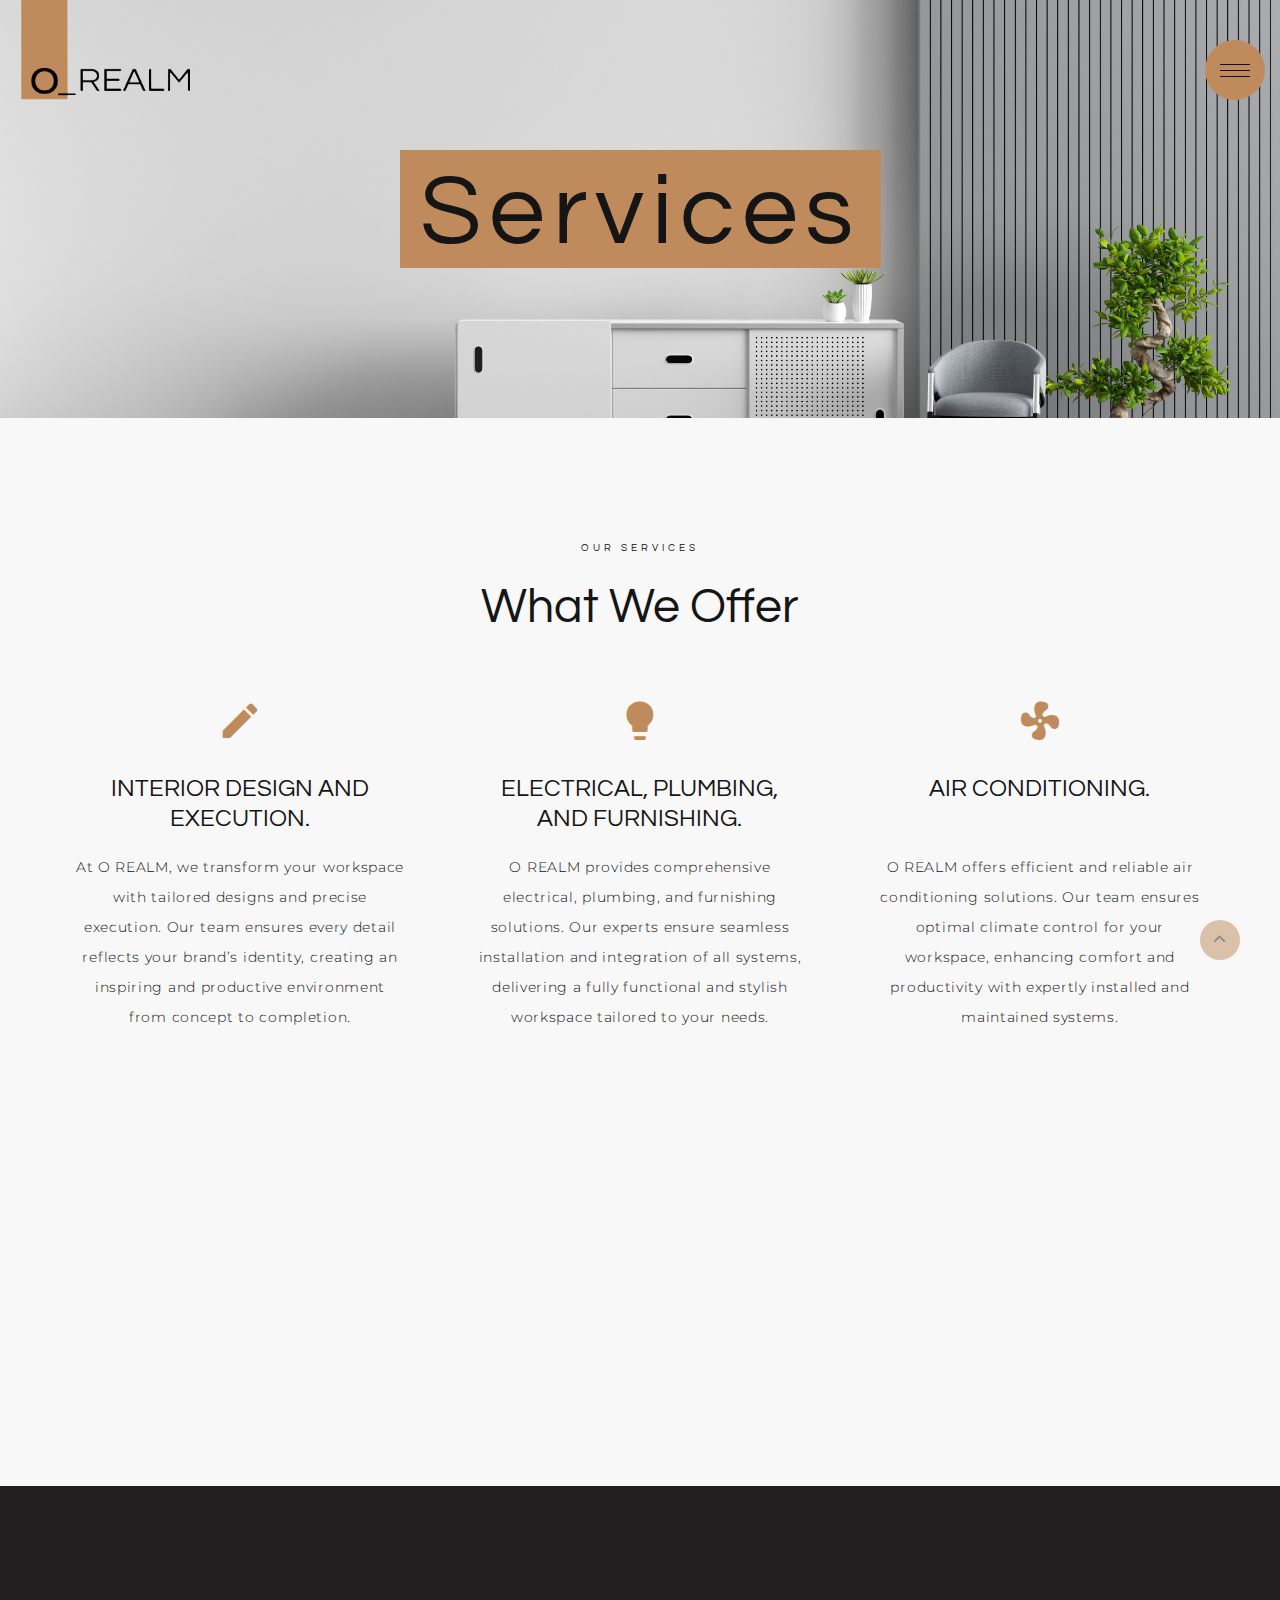
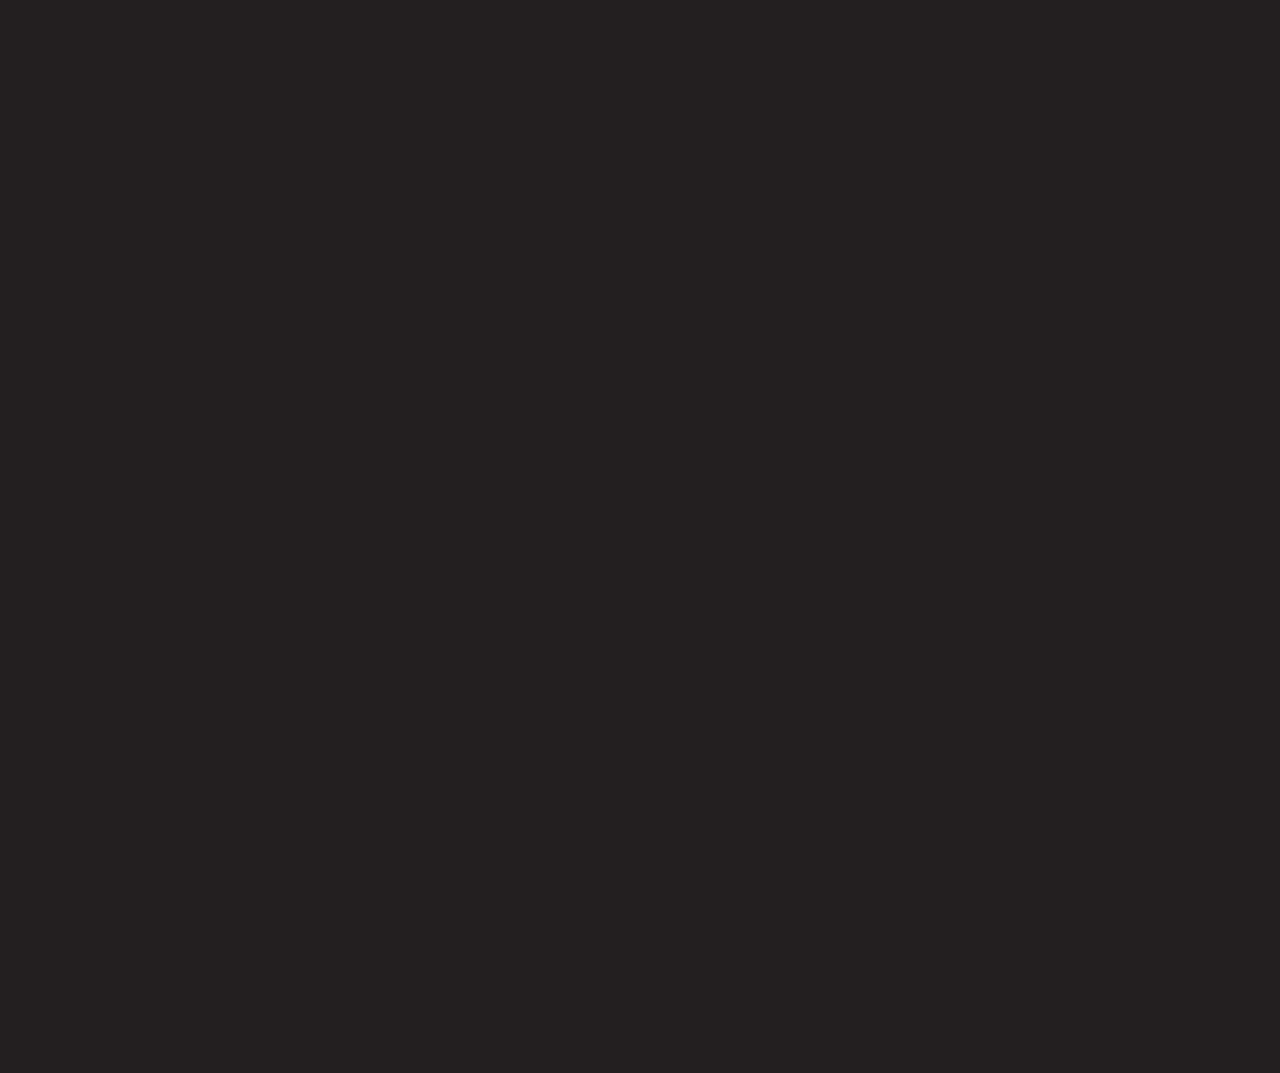
<file: Services.html>
<!DOCTYPE html>
<html class="wide wow-animation" lang="en">
  <head>
    <title>Services</title>
    <meta charset="utf-8">
    <meta name="viewport" content="width=device-width, height=device-height, initial-scale=1.0">
    <meta http-equiv="X-UA-Compatible" content="IE=edge">
    <link rel="icon" href="images/favicon.png" type="image/x-icon">
    <link rel="stylesheet" type="text/css" href="//fonts.googleapis.com/css?family=Montserrat:300%7CQuestrial">
    <link rel="stylesheet" href="css/bootstrap.css">
    <link rel="stylesheet" href="css/fonts.css">
    <link rel="stylesheet" href="css/style.css">
    <style>.ie-panel{display: none;background: #212121;padding: 10px 0;box-shadow: 3px 3px 5px 0 rgba(0,0,0,.3);clear: both;text-align:center;position: relative;z-index: 1;} html.ie-10 .ie-panel, html.lt-ie-10 .ie-panel {display: block;}</style>
  </head>
  <body>
    <div class="ie-panel"><a href="http://windows.microsoft.com/en-US/internet-explorer/"><img src="images/ie8-panel/warning_bar_0000_us.jpg" height="42" width="820" alt="You are using an outdated browser. For a faster, safer browsing experience, upgrade for free today."></a></div>
    <div class="preloader">
      <div class="preloader-body">
        <div class="cssload-spinner"><span class="cssload-cube cssload-cube0"></span><span class="cssload-cube cssload-cube1"></span><span class="cssload-cube cssload-cube2"></span><span class="cssload-cube cssload-cube3"></span><span class="cssload-cube cssload-cube4"></span><span class="cssload-cube cssload-cube5"></span><span class="cssload-cube cssload-cube6"></span><span class="cssload-cube cssload-cube7"></span><span class="cssload-cube cssload-cube8"></span><span class="cssload-cube cssload-cube9"></span><span class="cssload-cube cssload-cube10"></span><span class="cssload-cube cssload-cube11"></span><span class="cssload-cube cssload-cube12"></span><span class="cssload-cube cssload-cube13"></span><span class="cssload-cube cssload-cube14"></span><span class="cssload-cube cssload-cube15"></span>
        </div>
        <h2 class="preloader-title">O_REALM</h2>
      </div>
    </div>
    <div class="page">
      <!-- Page Header-->
      <header class="page-header">
        <!-- RD Navbar-->
        <div class="rd-navbar-wrap position-relative">
          <nav class="rd-navbar" data-layout="rd-navbar-sidebar" data-device-layout="rd-navbar-sidebar" data-sm-layout="rd-navbar-sidebar" data-sm-device-layout="rd-navbar-sidebar" data-md-layout="rd-navbar-sidebar" data-md-device-layout="rd-navbar-sidebar" data-lg-layout="rd-navbar-sidebar" data-lg-device-layout="rd-navbar-sidebar" data-xl-layout="rd-navbar-sidebar" data-xl-device-layout="rd-navbar-sidebar" data-xxl-layout="rd-navbar-sidebar" data-xxl-device-layout="rd-navbar-sidebar" data-lg-stick-up-offset="46px" data-xl-stick-up-offset="46px" data-xxl-stick-up-offset="46px" data-lg-stick-up="true" data-xl-stick-up="true" data-xxl-stick-up="true" data-auto-height="false" data-sm-auto-height="false" data-md-auto-height="false" data-lg-auto-height="false" data-xl-auto-height="false" data-xxl-auto-height="false">
            <div class="rd-navbar-main-outer">
              <div class="rd-navbar-main">
                <!-- RD Navbar Panel-->
                <div class="rd-navbar-panel">
                  <!-- RD Navbar Toggle-->
                  <button class="rd-navbar-toggle" data-rd-navbar-toggle=".rd-navbar-nav-wrap"><span></span></button>
                  <!-- RD Navbar Brand-->
                  <div class="rd-navbar-brand"><a class="brand" href="index.html"><img class="brand-logo-desktop" src="images/logomain.png" alt="" width="192" height="94"/><img class="brand-logo-mobile" src="images/logomainmobile.png" alt="" width="192" height="65"/></a>
                  </div>
                </div>
                <div class="rd-navbar-nav-wrap">
                  <div class="rd-navbar-nav-container">
                    <!-- RD Navbar Nav-->
                    <ul class="rd-navbar-nav">
                      <li class="rd-nav-item "><a class="rd-nav-link" href="index.html">Home</a>
                      </li>
                      <li class="rd-nav-item"><a class="rd-nav-link" href="about.html">About</a>
                      </li>
                      <li class="rd-nav-item active"><a class="rd-nav-link" href="Services.html">Services</a>
                      </li>
                      <li class="rd-nav-item"><a class="rd-nav-link" href="Portfolio.html">Portfolio</a>
                      </li>
                      <li class="rd-nav-item"><a class="rd-nav-link" href="Pricing.html">Pricing</a>
                      </li>
                      <li class="rd-nav-item"><a class="rd-nav-link" href="Blog.html">Blog</a>
                      </li>
                      <li class="rd-nav-item "><a class="rd-nav-link" href="contacts.html">Contact Us</a>
                      </li>
                    </ul>
                    <ul class="contacts-classic">
                      <li>
                        <div class="contacts-classic-title">Phone:</div><a href="tel:+91799445775">+91799445775</a>
                      </li>
                      <li>
                        <div class="contacts-classic-title">E-mail:</div><a href="mailTo:Orealmoffice@gmail.com">Orealmoffice@gmail.com</a>
                      </li>
                      <li>
                        <div class="contacts-classic-title">Follow Us:</div>
                        <ul class="list-inline list-social list-inline-sm">
                          <!-- <li><a class="icon fa fa-linkedin" href="#"></a></li> -->
                          <li><a class="icon fa fa-twitter" href="#"></a></li>
                          <li><a class="icon fa fa-facebook" href="#"></a></li>
                          <li><a class="icon fa fa-instagram" href="#"></a></li>
                        </ul>
                      </li>
                    </ul>
                  </div>
                </div>
              </div>
            </div>
          </nav>
        </div>
      </header>
      <section class="section section-inset-1 bg-default text-center bg-image background-position-1" id="home" style="background-image: url(images/homebg.jpg)">
        <div class="container">
          <div class="title-style-1-wrap">
            <div class="oh-desktop wow slideInLeft">
              <h1 class="title-style-1 wow slideInRight">Services</h1>
            </div>
          </div>
        </div>
      </section>
    
     
      <!-- Our Services-->
      <section class="section section-xl bg-gray-100 text-md-center">
        <div class="container">
          <div class="subtitle-classic wow fadeInUp">Our Services</div>
          <h2><span class="d-inline-block wow fadeInLeft">What We</span> <span class="d-inline-block wow fadeInRight">Offer</span>
          </h2>
          <div class="row row-xl row-30">
            <div class="col-sm-6 col-lg-4 wow blurIn" data-wow-delay=".2s">
              <article class="box-icon-modern">
                <div class="box-icon-modern-icon mdi mdi-pencil"></div>
                <h4 class="box-icon-modern-title"><a href="#">INTERIOR DESIGN AND EXECUTION.</a></h4>
                <p class="box-icon-modern-text">At O REALM, we transform your workspace with tailored designs and precise execution. Our team ensures every detail reflects your brand’s identity, creating an inspiring and productive environment from concept to completion.</p>
              </article>
            </div>
            <div class="col-sm-6 col-lg-4 wow blurIn">
              <article class="box-icon-modern">
                <div class="box-icon-modern-icon mdi mdi-lightbulb"></div>
                <h4 class="box-icon-modern-title"><a href="#">ELECTRICAL, PLUMBING, AND FURNISHING.</a></h4>
                <p class="box-icon-modern-text">O REALM provides comprehensive electrical, plumbing, and furnishing solutions. Our experts ensure seamless installation and integration of all systems, delivering a fully functional and stylish workspace tailored to your needs.</p>
              </article>
            </div>
            <div class="col-sm-6 col-lg-4 wow blurIn" data-wow-delay=".1s">
              <article class="box-icon-modern">
                <div class="box-icon-modern-icon mdi mdi-fan"></div>
                <h4 class="box-icon-modern-title"><a href="#">AIR CONDITIONING.</a></h4>
                <br class="d-none d-lg-block">
                <p class="box-icon-modern-text">O REALM offers efficient and reliable air conditioning solutions. Our team ensures optimal climate control for your workspace, enhancing comfort and productivity with expertly installed and maintained systems.</p>
              </article>
            </div>
            <div class="col-sm-6 col-lg-4 wow blurIn" data-wow-delay=".3s">
              <article class="box-icon-modern">
                <div class="box-icon-modern-icon mdi mdi-video"></div>
                <h4 class="box-icon-modern-title"><a href="#">CCTV SOLUTION.</a></h4>
                <p class="box-icon-modern-text">O REALM provides advanced CCTV solutions to secure your workspace. Our experts design and install state-of-the-art surveillance systems, ensuring comprehensive coverage and peace of mind for your business.</p>
              </article>
            </div>
            <div class="col-sm-6 col-lg-4 wow blurIn" data-wow-delay=".3s">
              <article class="box-icon-modern">
                <div class="box-icon-modern-icon mdi mdi-laptop"></div>
                <h4 class="box-icon-modern-title"><a href="#">AUTOMATION SOLUTIONS.</a></h4>
                <p class="box-icon-modern-text">O REALM offers cutting-edge automation solutions to streamline your workspace. Our team integrates smart technologies for lighting, climate control, and security, enhancing efficiency and convenience in your office environment.</p>
              </article>
            </div>
            <div class="col-sm-6 col-lg-4 wow blurIn" data-wow-delay=".3s">
              <article class="box-icon-modern">
                <div class="box-icon-modern-icon mdi mdi-check"></div>
                <h4 class="box-icon-modern-title"><a href="#">WORKSTATION SETUPS.</a></h4>
                <p class="box-icon-modern-text">O REALM designs and installs ergonomic workstation setups tailored to your business needs. Our solutions enhance productivity and comfort, creating an efficient and well-organized work environment.</p>
              </article>
            </div>
          </div>
        </div>
      </section>
   
  
      <!-- Page Footer-->
      <footer class="section footer-classic section-full section-full-1 section-sm section-inset-2 bg-gray-3 context-dark text-md-center" id="contacts">
        <div class="container">
          <div class="subtitle-classic wow fadeInUp">Get in touch</div>
          <h2><span class="d-inline-block wow fadeInLeft">Let’s work</span> <span class="d-inline-block wow fadeInRight">together</span>
          </h2>
          <!-- RD Mailform-->
          <form class="rd-form rd-mailform" data-form-output="form-output-global" data-form-type="contact" method="post" action="bat/rd-mailform.php" name="contact-form" method="post" id="contactForm" novalidate="novalidate">
            <div class="form-wrap wow fadeInRight">
              <label class="form-label" for="name">Name</label>
              <input class="form-input" required id="name" type="text" name="name" data-constraints="@Required">
            </div>
            <div class="form-wrap wow fadeInRight">
              <label class="form-label" for="phone">Phone</label>
              <input class="form-input" required id="phone" type="text" name="phone" data-constraints="@Required">
            </div>
            <div class="form-wrap wow fadeInRight">
              <label class="form-label" for="company">company name</label>
              <input class="form-input" required id="company" type="text" name="company" data-constraints="@Required">
            </div>
            <div class="form-wrap wow fadeInRight">
              <label class="form-label" for="Location">Location</label>
              <input class="form-input" required id="Location" type="text" name="location" data-constraints="@Required">
            </div>
            <div class="form-wrap wow fadeInRight">
              <label class="form-label" for="Website">Website</label>
              <input class="form-input" required id="Website" type="text" name="website" data-constraints="@Required">
            </div>
            <div class="form-wrap wow fadeInRight">
              <label class="form-label" for="Carpet">Carpet Area(sqft)</label>
              <input class="form-input" required id="Carpet" type="text" name="carpet" data-constraints="@Required">
            </div>
            <div class="form-wrap wow fadeInRight">
              <label class="form-label" for="email">E-Mail</label>
              <input class="form-input" required id="email" type="email" name="email" data-constraints="@Required @Email">
            </div>
            <div class="form-wrap wow fadeInRight">
              <label class="form-label" for="message">Message</label>
              <textarea class="form-input" required id="message" name="message" data-constraints="@Required"></textarea>
            </div>
            <div class="form-button text-center">
              <button class="button button-default wow fadeInUp" type="submit">Send message</button>
            </div>
          </form>
        </div>
        <div class="container">
          <div class="footer-classic-list-social wow fadeInUp">
            <ul class="list-inline list-social list-inline-sm">
              <li><a class="icon fa fa-linkedin" href="#"></a></li>
              <li><a class="icon fa fa-twitter" href="#"></a></li>
              <li><a class="icon fa fa-facebook" href="#"></a></li>
              <li><a class="icon fa fa-instagram" href="#"></a></li>
            </ul>
          </div>

          <p class="rights wow fadeInUp"><span>&copy;&nbsp; </span><span class="copyright-year"></span><span>&nbsp;</span><span>O_REALM</span><span>.&nbsp;</span><span>All rights reserved.</span><br/>Design&nbsp;by&nbsp;<a href="https://www.acmeflare.in/">Acmeflare</a></p>

          
        </div>
      </footer>
      
    </div>
    <script>
      const scriptURL = 'https://script.google.com/macros/s/AKfycbwGwQntXr61k-b3hbRGrzkfU1RSVEhIgc33SIiWtGd8m3M8tuCY944RB8HgPabjEL-leA/exec'
      const form = document.forms['contact-form']
      const submitButton = document.querySelector('button[type="submit"]');
      form.addEventListener('submit', e => {
      e.preventDefault()
      submitButton.disabled = true;
      fetch(scriptURL, { method: 'POST', body: new FormData(form)})
      .then(response => alert("Thank you! your form is submitted successfully." ))
      .then(() => { window.location.reload(); })
      .catch(error => console.error('Error!', error.message))
      })
    </script>
    <div class="snackbars" id="form-output-global"></div>
    <script src="js/core.min.js"></script>
    <script src="js/script.js"></script>
  </body>
</html>
</file>
<file: css/style.css>
@charset "UTF-8";
/*
* Trunk version 2.0.1
*/
/*
* Contexts
*/
.context-dark, .bg-gray-700, .bg-gray-900, .bg-gray-3, .bg-primary,
.context-dark h1,
.bg-gray-700 h1,
.bg-gray-900 h1,
.bg-gray-3 h1,
.bg-primary h1, .context-dark h2, .bg-gray-700 h2, .bg-gray-900 h2, .bg-gray-3 h2, .bg-primary h2, .context-dark h3, .bg-gray-700 h3, .bg-gray-900 h3, .bg-gray-3 h3, .bg-primary h3, .context-dark h4, .bg-gray-700 h4, .bg-gray-900 h4, .bg-gray-3 h4, .bg-primary h4, .context-dark h5, .bg-gray-700 h5, .bg-gray-900 h5, .bg-gray-3 h5, .bg-primary h5, .context-dark h6, .bg-gray-700 h6, .bg-gray-900 h6, .bg-gray-3 h6, .bg-primary h6, .context-dark [class^='heading-'], .bg-gray-700 [class^='heading-'], .bg-gray-900 [class^='heading-'], .bg-gray-3 [class^='heading-'], .bg-primary [class^='heading-'] {
	color: #ffffff;
}

.context-dark .list-social a, .bg-gray-700 .list-social a, .bg-gray-900 .list-social a, .bg-gray-3 .list-social a, .bg-primary .list-social a {
	color: #888888;
}

.context-dark .button-default, .bg-gray-700 .button-default, .bg-gray-900 .button-default, .bg-gray-3 .button-default, .bg-primary .button-default, .context-dark .button-default:focus, .bg-gray-700 .button-default:focus, .bg-gray-900 .button-default:focus, .bg-gray-3 .button-default:focus, .bg-primary .button-default:focus {
	color: inherit;
}

.context-dark .button-default::before, .bg-gray-700 .button-default::before, .bg-gray-900 .button-default::before, .bg-gray-3 .button-default::before, .bg-primary .button-default::before, .context-dark .button-default:focus::before, .bg-gray-700 .button-default:focus::before, .bg-gray-900 .button-default:focus::before, .bg-gray-3 .button-default:focus::before, .bg-primary .button-default:focus::before {
	border-color: #ffffff;
}

.context-dark .button-default:hover, .bg-gray-700 .button-default:hover, .bg-gray-900 .button-default:hover, .bg-gray-3 .button-default:hover, .bg-primary .button-default:hover, .context-dark .button-default:active, .bg-gray-700 .button-default:active, .bg-gray-900 .button-default:active, .bg-gray-3 .button-default:active, .bg-primary .button-default:active, .context-dark .button-default.active, .bg-gray-700 .button-default.active, .bg-gray-900 .button-default.active, .bg-gray-3 .button-default.active, .bg-primary .button-default.active {
	color: #151515;
}

.context-dark .button-default:hover::before, .bg-gray-700 .button-default:hover::before, .bg-gray-900 .button-default:hover::before, .bg-gray-3 .button-default:hover::before, .bg-primary .button-default:hover::before, .context-dark .button-default:active::before, .bg-gray-700 .button-default:active::before, .bg-gray-900 .button-default:active::before, .bg-gray-3 .button-default:active::before, .bg-primary .button-default:active::before, .context-dark .button-default.active::before, .bg-gray-700 .button-default.active::before, .bg-gray-900 .button-default.active::before, .bg-gray-3 .button-default.active::before, .bg-primary .button-default.active::before {
	border-color: transparent;
}

.context-dark .form-input, .bg-gray-700 .form-input, .bg-gray-900 .form-input, .bg-gray-3 .form-input, .bg-primary .form-input,
.context-dark .form-label,
.bg-gray-700 .form-label,
.bg-gray-900 .form-label,
.bg-gray-3 .form-label,
.bg-primary .form-label {
	color: #888888;
}

.context-dark .form-input, .bg-gray-700 .form-input, .bg-gray-900 .form-input, .bg-gray-3 .form-input, .bg-primary .form-input {
	border-color: rgba(236, 236, 236, 0.1);
}

.context-dark .form-validation, .bg-gray-700 .form-validation, .bg-gray-900 .form-validation, .bg-gray-3 .form-validation, .bg-primary .form-validation {
	color: inherit;
}

a:focus,
button:focus {
	outline: none !important;
}

button::-moz-focus-inner {
	border: 0;
}

*:focus {
	outline: none;
}

blockquote {
	padding: 0;
	margin: 0;
}

input,
button,
select,
textarea {
	outline: none;
}

label {
	margin-bottom: 0;
}

p {
	margin: 0;
}

ul,
ol {
	list-style: none;
	padding: 0;
	margin: 0;
}

ul li,
ol li {
	display: block;
}

dl {
	margin: 0;
}

dt,
dd {
	line-height: inherit;
}

dt {
	font-weight: inherit;
}

dd {
	margin-bottom: 0;
}

cite {
	font-style: normal;
}

form {
	margin-bottom: 0;
}

blockquote {
	padding-left: 0;
	border-left: 0;
}

address {
	margin-top: 0;
	margin-bottom: 0;
}

figure {
	margin-bottom: 0;
}

html p a:hover {
	text-decoration: none;
}

/*
* Page layout
*/
.page {
	position: relative;
	overflow: hidden;
	min-height: 100vh;
	opacity: 0;
}

.page.fadeIn {
	animation-timing-function: ease-out;
}

.page.fadeOut {
	animation-timing-function: ease-in;
}

[data-x-mode] .page {
	opacity: 1;
}

html.boxed body {
	background: #f8f8f8 url(../images/bg-pattern-boxed.png) repeat fixed;
}

@media (min-width: 1630px) {
	html.boxed .page {
		max-width: 1600px;
		margin-left: auto;
		margin-right: auto;
		box-shadow: 0 0 23px 0 rgba(1, 1, 1, 0.1);
	}
	html.boxed .rd-navbar-static {
		max-width: 1600px;
		margin-left: auto;
		margin-right: auto;
	}
	html.boxed .rd-navbar-static.rd-navbar--is-stuck {
		max-width: 1600px;
		width: 100%;
		left: calc(50% - 1600px);
		right: calc(50% - 1600px);
	}
}

/*
* Text styling
*/
.text-italic {
	font-style: italic;
}

.text-normal {
	font-style: normal;
}

.text-underline {
	text-decoration: underline;
}

.text-strike {
	text-decoration: line-through;
}

.font-weight-thin {
	font-weight: 100;
}

.font-weight-light {
	font-weight: 300;
}

.font-weight-regular {
	font-weight: 400;
}

.font-weight-medium {
	font-weight: 500;
}

.font-weight-sbold {
	font-weight: 600;
}

.font-weight-bold {
	font-weight: 700;
}

.font-weight-ubold {
	font-weight: 900;
}

.text-spacing-0 {
	letter-spacing: 0;
}

.text-primary {
	color: #C08B5C;
}

/*
* Offsets
*/
* + p {
	margin-top: 15px;
}

h2 + p {
	margin-top: 12px;
}

p + h2 {
	margin-top: 15px;
}

p + p {
	margin-top: 15px;
}

img + p {
	margin-top: 15px;
}

h3 + img {
	margin-top: 42px;
}

* + .row {
	margin-top: 30px;
}

* + .big {
	margin-top: 20px;
}

* + .text-block {
	margin-top: 30px;
}

* + .button {
	margin-top: 20px;
}

.row + h3,
.row + .heading-3 {
	margin-top: 80px;
}

.container + .container {
	margin-top: 30px;
}

.row + .row {
	margin-top: 30px;
}

@media (min-width: 768px) {
	p + p {
		margin-top: 20px;
	}
	h2 + p {
		margin-top: 20px;
	}
	* + .button {
		margin-top: 30px;
	}
	.container + .container {
		margin-top: 40px;
	}
}

@media (min-width: 992px) {
	h2 + p {
		margin-top: 30px;
	}
}

@media (min-width: 1200px) {
	h2 + p {
		margin-top: 40px;
	}
	p + p {
		margin-top: 30px;
	}
	* + .row-lg {
		margin-top: 50px;
	}
	* + .row-xl {
		margin-top: 60px;
	}
	* + .row-xxl {
		margin-top: 70px;
	}
	* + .button {
		margin-top: 40px;
	}
	.container + .container {
		margin-top: 60px;
	}
	.row + .row {
		margin-top: 60px;
	}
	.row + .button {
		margin-top: 50px;
	}
}

.row-0 {
	margin-bottom: 0px;
}

.row-0:empty {
	margin-bottom: 0;
}

.row-0 > * {
	margin-bottom: 0px;
}

.row-15 {
	margin-bottom: -15px;
}

.row-15:empty {
	margin-bottom: 0;
}

.row-15 > * {
	margin-bottom: 15px;
}

.row-20 {
	margin-bottom: -20px;
}

.row-20:empty {
	margin-bottom: 0;
}

.row-20 > * {
	margin-bottom: 20px;
}

.row-30 {
	margin-bottom: -30px;
}

.row-30:empty {
	margin-bottom: 0;
}

.row-30 > * {
	margin-bottom: 30px;
}

.row-40 {
	margin-bottom: -40px;
}

.row-40:empty {
	margin-bottom: 0;
}

.row-40 > * {
	margin-bottom: 40px;
}

.row-50 {
	margin-bottom: -50px;
}

.row-50:empty {
	margin-bottom: 0;
}

.row-50 > * {
	margin-bottom: 50px;
}

.row-60 {
	margin-bottom: -60px;
}

.row-60:empty {
	margin-bottom: 0;
}

.row-60 > * {
	margin-bottom: 60px;
}

@media (min-width: 768px) {
	.row-md-60 {
		margin-bottom: -60px;
	}
	.row-md-60:empty {
		margin-bottom: 0;
	}
	.row-md-60 > * {
		margin-bottom: 60px;
	}
}

@media (min-width: 992px) {
	.row-lg-30 {
		margin-bottom: -30px;
	}
	.row-lg-30:empty {
		margin-bottom: 0;
	}
	.row-lg-30 > * {
		margin-bottom: 30px;
	}
	.row-lg-80 {
		margin-bottom: -80px;
	}
	.row-lg-80:empty {
		margin-bottom: 0;
	}
	.row-lg-80 > * {
		margin-bottom: 80px;
	}
}

/*
* Sections
*/
.section-xs {
	padding: 25px 0;
}

.section-xs.section-first {
	padding-top: 50px;
}

.section-xs.section-last {
	padding-bottom: 50px;
}

.section-sm,
.section-md,
.section-lg,
.section-xl,
.section-xxl {
	padding: 50px 0;
}

.section-inset-1 {
	padding: 120px 0 100px;
}

.section-collapse + .section-collapse {
	padding-top: 0;
}

.section-collapse:last-child {
	padding-bottom: 0;
}

html [class*='section-'].section-bottom-0 {
	padding-bottom: 0;
}

@media (min-width: 768px) {
	.section-xs {
		padding: 30px 0;
	}
	.section-xs.section-first {
		padding-top: 60px;
	}
	.section-xs.section-last {
		padding-bottom: 60px;
	}
	.section-sm {
		padding: 60px 0;
	}
	.section-md {
		padding: 70px 0;
	}
	.section-lg {
		padding: 80px 0;
	}
	.section-xl {
		padding: 80px 0;
	}
	.section-xxl {
		padding: 90px 0;
	}
}

@media (min-width: 992px) {
	.section-xs {
		padding: 40px 0;
	}
	.section-xs.section-first {
		padding-top: 80px;
	}
	.section-xs.section-last {
		padding-bottom: 80px;
	}
	.section-sm {
		padding: 70px 0;
	}
	.section-md {
		padding: 80px 0;
	}
	.section-lg {
		padding: 90px 0;
	}
	.section-xl {
		padding: 90px 0;
	}
	.section-xxl {
		padding: 100px 0;
	}
	.section-inset-1 {
		padding: 150px 0;
	}
}

@media (min-width: 1200px) {
	.section-sm {
		padding: 80px 0;
	}
	.section-md {
		padding: 90px 0;
	}
	.section-lg {
		padding: 100px 0;
	}
	.section-xl {
		padding: 120px 0;
	}
	.section-xxl {
		padding: 150px 0;
	}
	.section-inset-2 {
		padding-top: 120px;
	}
}

@media (min-width: 1600px) {
	.section-xl {
		padding: 150px 0;
	}
	.section-xxl {
		padding: 200px 0;
	}
}

.section-single {
	display: flex;
	text-align: center;
}

.section-single p {
	margin-left: auto;
	margin-right: auto;
}

.section-single * + .rights {
	margin-top: 35px;
}

.section-single * + .countdown-wrap {
	margin-top: 35px;
}

.section-single .countdown-wrap + * {
	margin-top: 35px;
}

@media (min-width: 992px) {
	.section-single * + .rights {
		margin-top: 60px;
	}
	.section-single .countdown-wrap + * {
		margin-top: 35px;
	}
}

.section-single .rd-mailform-wrap {
	max-width: 670px;
	margin-left: auto;
	margin-right: auto;
	text-align: center;
}

.section-single * + .rd-mailform-wrap {
	margin-top: 20px;
}

.section-single-header {
	padding: calc(1em + 3vh) 0 calc(1em + 2vh);
}

.section-single-main {
	padding: calc(1em + 4vh) 0;
}

.section-single-footer {
	padding: calc(1em + 2vh) 0 calc(1em + 3vh);
}

.section-single-inner {
	display: flex;
	flex-direction: column;
	align-items: center;
	justify-content: space-between;
	width: 100%;
	min-height: 100vh;
}

.section-single-inner > * {
	width: 100%;
}

@supports (display: grid) {
	.section-single-inner {
		display: grid;
		justify-items: center;
		align-content: space-between;
		grid-template-columns: 1fr;
	}
}

@media (min-width: 1200px) {
	.section-full {
		display: flex;
		align-items: center;
		justify-content: center;
		min-height: 100vh;
	}
	.section-full > .container {
		width: 100%;
	}
}

@media (min-width: 1200px) {
	.section-full-1 {
		flex-direction: column;
		justify-content: space-between;
	}
}

@media (min-width: 1200px) {
	.ie-10 .section-full,
	.ie-11 .section-full,
	.ie-edge .section-full {
		height: 100vh;
	}
	.ie-10 .section-full > .container,
	.ie-11 .section-full > .container,
	.ie-edge .section-full > .container {
		margin: 0;
	}
}

/*
* Grid modules
*/
.grid-demo {
	letter-spacing: 0;
	text-align: center;
}

.grid-demo p {
	white-space: nowrap;
	overflow: hidden;
	text-overflow: ellipsis;
}

.grid-demo * + p {
	margin-top: 5px;
}

.grid-demo * + .row {
	margin-top: 20px;
}

.grid-demo .row + .row {
	margin-top: 0;
}

@media (min-width: 1200px) {
	.grid-demo {
		text-align: left;
	}
	.grid-demo p {
		white-space: normal;
		overflow: visible;
		text-overflow: unset;
	}
	.grid-demo * + p {
		margin-top: 25px;
	}
}

.grid-demo-bordered .row {
	border: 0 solid #d7d7d7;
	border-top-width: 1px;
}

.grid-demo-bordered .row:last-child {
	border-bottom-width: 1px;
}

.grid-demo-bordered [class*='col'] {
	padding: 5px 15px;
}

.grid-demo-bordered [class*='col']:before {
	content: '';
	position: absolute;
	top: 0;
	bottom: 0;
	left: -1px;
	border-left: 1px solid #d7d7d7;
}

@media (min-width: 768px) {
	.grid-demo-bordered [class*='col'] {
		padding: 30px;
	}
}

@media (min-width: 1200px) {
	.grid-demo-bordered [class*='col'] {
		padding: 50px 50px 45px;
	}
}

.grid-demo-underlined .row {
	border-bottom: 1px solid #d7d7d7;
}

.grid-demo-underlined [class*='col'] {
	padding: 5px 15px;
}

@media (min-width: 768px) {
	.grid-demo-underlined [class*='col'] {
		padding-top: 25px;
		padding-bottom: 25px;
	}
}

@media (min-width: 1200px) {
	.grid-demo-underlined [class*='col'] {
		padding-top: 45px;
		padding-bottom: 45px;
	}
}

/*
* Backgrounds
*/
.context-dark .brand .brand-logo-dark, .bg-gray-700 .brand .brand-logo-dark, .bg-gray-900 .brand .brand-logo-dark, .bg-gray-3 .brand .brand-logo-dark, .bg-primary .brand .brand-logo-dark {
	display: none;
}

.context-dark .brand .brand-logo-light, .bg-gray-700 .brand .brand-logo-light, .bg-gray-900 .brand .brand-logo-light, .bg-gray-3 .brand .brand-logo-light, .bg-primary .brand .brand-logo-light {
	display: block;
}

/*
* Light Backgrounds
*/
.bg-default {
	background-color: #ffffff;
}

.bg-gray-100 {
	background-color: #f8f8f8;
}

/*
* Dark Backgrounds
*/
.bg-gray-700 {
	background-color: #2c343b;
}

.bg-gray-900 {
	background-color: #111111;
}

.bg-gray-3 {
	background-color: #231f20;
}

/*
* Accent Backgrounds
*/
.bg-primary {
	background-color: #C08B5C;
}

/*
* Background Image
*/
.bg-image {
	background-size: cover;
	background-position: center center;
}

[class*='bg-'] {
	background-size: cover;
	background-position: center center;
}

@media (min-width: 992px) {
	html:not(.tablet):not(.mobile) .bg-fixed {
		background-attachment: fixed;
	}
}

/*
* Background Position
*/
.background-position-1 {
	background-position: 30% 50%;
}

@media (min-width: 576px) {
	.background-position-1 {
		background-position: 40% 50%;
	}
}

.section-background-custom {
	position: relative;
	z-index: 1;
}

.background-custom-1 {
	display: none;
	position: absolute;
	top: 0;
	right: 0;
	bottom: 0;
	left: calc(50% + 180px);
	z-index: -1;
}

@media (min-width: 768px) {
	.background-custom-1 {
		display: block;
	}
}

@media (min-width: 992px) {
	.background-custom-1 {
		left: calc(50% + 250px);
	}
}

@media (min-width: 1200px) {
	.background-custom-1 {
		left: calc(50% + 355px);
	}
}

/*
* Utilities custom
*/
.height-fill {
	position: relative;
	display: flex;
	flex-direction: column;
	align-items: stretch;
}

.height-fill > * {
	flex-grow: 1;
	flex-shrink: 0;
}

.object-inline {
	white-space: nowrap;
}

.object-inline > * {
	display: inline-block;
	min-width: 20px;
	vertical-align: top;
	white-space: normal;
}

.object-inline > * + * {
	margin-left: 5px;
}

.oh {
	position: relative;
	overflow: hidden;
}

.oh-desktop {
	position: relative;
	overflow: hidden;
}

.text-decoration-lines {
	position: relative;
	overflow: hidden;
	width: 100%;
}

.text-decoration-lines-content {
	position: relative;
	display: inline-block;
	min-width: 170px;
	font-size: 13px;
	text-transform: uppercase;
}

.text-decoration-lines-content::before, .text-decoration-lines-content::after {
	content: '';
	position: absolute;
	height: 1px;
	background: #d7d7d7;
	top: 50%;
	width: 100vw;
}

.text-decoration-lines-content::before {
	left: 0;
	transform: translate3d(-100%, 0, 0);
}

.text-decoration-lines-content::after {
	right: 0;
	transform: translate3d(100%, 0, 0);
}

* + .text-decoration-lines {
	margin-top: 30px;
}

p.rights {
	color: #888888;
}

p.rights a {
	color: inherit;
}

p.rights a:hover {
	color: #C08B5C;
}

[style*='z-index: 1000;'] {
	z-index: 1101 !important;
}

.text-block > * {
	margin-left: .125em;
	margin-right: .125em;
}

@media (min-width: 1200px) {
	.inset-xl-left-25 {
		padding-left: 25px;
	}
}

.cube-classic {
	position: absolute;
	display: none;
	flex-wrap: wrap;
	justify-content: space-between;
	width: 250px;
	height: 250px;
	z-index: -1;
	margin-bottom: -22px;
	margin-left: -22px;
}

.cube-classic:empty {
	margin-bottom: 0;
	margin-left: 0;
}

.cube-classic > * {
	display: inline-block;
	margin-top: 0;
	margin-bottom: 22px;
	margin-left: 22px;
}

@media (min-width: 1200px) {
	.cube-classic {
		display: flex;
	}
}

@media (min-width: 1200px) {
	.cube-classic-wrap {
		position: relative;
		z-index: 1;
	}
}

.cube-classic-1 {
	top: 27%;
	right: 12%;
}

.cube-classic-2 {
	top: 39%;
	left: -8%;
}

.cube-classic-item {
	display: block;
	width: 3px;
	height: 3px;
	background: #cccccc;
	transform: none;
	animation: cube-classic 10s infinite ease-in-out;
}

@-moz-document url-prefix() {
	.cube-classic-item {
		animation: none;
	}
}

@keyframes cube-classic {
	25% {
		opacity: 0.5;
		transform: scale(0.4) rotate(10deg);
	}
	50% {
		opacity: 1;
		transform: scale(0.7) rotate(10deg);
	}
	75% {
		opacity: 0.5;
		transform: scale(0.4) rotate(10deg);
	}
}

.cube-classic-item:nth-child(10n + 2) {
	transition-delay: 0.72s;
}

.cube-classic-item:nth-child(10n + 3) {
	transition-delay: 1.44s;
}

.cube-classic-item:nth-child(10n + 4) {
	transition-delay: 2.16s;
}

.cube-classic-item:nth-child(10n + 5) {
	transition-delay: 2.88s;
}

.cube-classic-item:nth-child(10n + 6) {
	transition-delay: 3.6s;
}

.cube-classic-item:nth-child(10n + 7) {
	transition-delay: 4.32s;
}

.cube-classic-item:nth-child(10n + 8) {
	transition-delay: 5.04s;
}

.cube-classic-item:nth-child(10n + 9) {
	transition-delay: 5.76s;
}

.cube-classic-item:nth-child(10n + 10) {
	transition-delay: 6.48s;
}

/*
* Typography
*/
body {
	text-align: center;
	font-family: "Montserrat", -apple-system, BlinkMacSystemFont, "Segoe UI", Roboto, "Helvetica Neue", Arial, sans-serif;
	font-size: 13px;
	line-height: 1.71429;
	font-weight: 300;
	color: #111111;
	background-color: #ffffff;
	letter-spacing: .05em;
	-webkit-text-size-adjust: none;
	-webkit-font-smoothing: subpixel-antialiased;
}

@media (min-width: 768px) {
	body {
		text-align: left;
		font-size: 14px;
	}
}

@media (min-width: 992px) {
	body {
		line-height: 2.14286;
	}
}

.fp-section,
.fp-tableCell {
	height: auto !important;
}

h1, h2, h3, h4, h5, h6, [class^='heading-'] {
	margin-top: 0;
	margin-bottom: 0;
	font-weight: 400;
	font-family: "Questrial", -apple-system, BlinkMacSystemFont, "Segoe UI", Roboto, "Helvetica Neue", Arial, sans-serif;
	letter-spacing: 0;
	color: #151515;
}

h1 a, h2 a, h3 a, h4 a, h5 a, h6 a, [class^='heading-'] a {
	color: inherit;
}

h1 a:hover, h2 a:hover, h3 a:hover, h4 a:hover, h5 a:hover, h6 a:hover, [class^='heading-'] a:hover {
	color: #C08B5C;
}

h1,
.heading-1 {
	font-size: 30px;
	line-height: 1.1;
}

@media (min-width: 576px) {
	h1,
	.heading-1 {
		font-size: 40px;
	}
}

@media (min-width: 768px) {
	h1,
	.heading-1 {
		font-size: 60px;
	}
}

@media (min-width: 992px) {
	h1,
	.heading-1 {
		font-size: 80px;
	}
}

@media (min-width: 1200px) {
	h1,
	.heading-1 {
		font-size: 100px;
	}
}



h2,
.heading-2 {
	font-size: 26px;
	line-height: 1.25;
}

@media (min-width: 768px) {
	h2,
	.heading-2 {
		font-size: 30px;
	}
}

@media (min-width: 992px) {
	h2,
	.heading-2 {
		font-size: 38px;
	}
}

@media (min-width: 1200px) {
	h2,
	.heading-2 {
		font-size: 48px;
	}
}

h3,
.heading-3 {
	font-size: 24px;
	line-height: 1.27778;
}

@media (min-width: 768px) {
	h3,
	.heading-3 {
		font-size: 28px;
	}
}

@media (min-width: 992px) {
	h3,
	.heading-3 {
		font-size: 32px;
	}
}

@media (min-width: 1200px) {
	h3,
	.heading-3 {
		font-size: 36px;
	}
}

h4,
.heading-4 {
	font-size: 18px;
	line-height: 1.25;
}

@media (min-width: 768px) {
	h4,
	.heading-4 {
		font-size: 20px;
	}
}

@media (min-width: 992px) {
	h4,
	.heading-4 {
		font-size: 22px;
	}
}

@media (min-width: 1200px) {
	h4,
	.heading-4 {
		font-size: 24px;
	}
}

h5,
.heading-5 {
	font-size: 16px;
	line-height: 1.5;
}

@media (min-width: 768px) {
	h5,
	.heading-5 {
		font-size: 18px;
	}
}

h6,
.heading-6 {
	font-size: 18px;
	line-height: 1.5;
}

@media (min-width: 1200px) {
	h6,
	.heading-6 {
		font-size: 16px;
	}
}

small,
.small {
	display: block;
	font-size: 12px;
	line-height: 1.5;
}

mark,
.mark {
	padding: 3px 5px;
	color: #ffffff;
	background: #C08B5C;
}

.big {
	font-size: 18px;
	line-height: 1.66667;
}

.lead {
	font-size: 24px;
	line-height: 34px;
	font-weight: 300;
}

code {
	padding: 3px 5px;
	border-radius: 0.2rem;
	font-size: 90%;
	color: #111111;
	background: #f8f8f8;
}

p [data-toggle='tooltip'] {
	padding-left: .25em;
	padding-right: .25em;
	color: #C08B5C;
}

p [style*='max-width'] {
	display: inline-block;
}

::selection {
	background: #C08B5C;
	color: #ffffff;
}

::-moz-selection {
	background: #C08B5C;
	color: #ffffff;
}

.subtitle-classic {
	font-size: 10px;
	line-height: 2;
	font-weight: 400;
	font-family: "Questrial", -apple-system, BlinkMacSystemFont, "Segoe UI", Roboto, "Helvetica Neue", Arial, sans-serif;
	text-transform: uppercase;
	letter-spacing: .4em;
}

.subtitle-classic + h2 {
	margin-top: 10px;
}

@media (min-width: 768px) {
	.subtitle-classic + h2 {
		margin-top: 14px;
	}
}

@media (min-width: 992px) {
	.subtitle-classic + h2 {
		margin-top: 20px;
	}
}

.title-style-1-wrap,
.title-style-2-wrap {
	font-size: 0;
	line-height: 0;
}

.title-style-1-wrap *,
.title-style-2-wrap * {
	display: inline-block;
}

.title-style-1 {
	letter-spacing: .075em;
	padding: 8px 20px 0;
	background: #C08B5C;
}

.title-style-2 {
	text-transform: uppercase;
	letter-spacing: .4em;
	padding: 0 3px 0 10px;
	background: #ffffff;
}

@media (min-width: 768px) {
	.title-style-2 {
		letter-spacing: .6em;
	}
}

* + .title-style-2-wrap {
	margin-top: 20px;
}

.title-style-2-wrap + .button {
	margin-top: 30px;
}

@media (min-width: 768px) {
	* + .title-style-2-wrap {
		margin-top: 32px;
	}
	.title-style-2-wrap + .button {
		margin-top: 50px;
	}
}

/*
* Brand
*/
.brand {
	display: inline-block;
}

.brand .brand-logo-light {
	display: none;
}

.brand .brand-logo-dark {
	display: block;
}

.brand .brand-logo-desktop {
	display: none;
}

@media (min-width: 992px) {
	.brand .brand-logo-desktop {
		display: block;
	}
	.brand .brand-logo-mobile {
		display: none;
	}
}

/*
* Links
*/
a {
	transition: all 0.3s ease-in-out;
}

a, a:focus, a:active, a:hover {
	text-decoration: none;
}

a, a:focus, a:active {
	color: #151515;
}

a:hover {
	color: #C08B5C;
}

a[href*='tel'], a[href*='mailto'] {
	white-space: nowrap;
}

.link-hover {
	color: #C08B5C;
}

.link-press {
	color: #C08B5C;
}

.privacy-link {
	display: inline-block;
}

* + .privacy-link {
	margin-top: 40px;
}

.link-tag {
	display: inline-block;
	padding: 0 5px;
	font-size: 14px;
	line-height: 1.93;
	font-weight: 400;
	letter-spacing: .1em;
	font-family: "Questrial", -apple-system, BlinkMacSystemFont, "Segoe UI", Roboto, "Helvetica Neue", Arial, sans-serif;
	text-transform: uppercase;
}

.link-tag, .link-tag:active, .link-tag:focus {
	background: #C08B5C;
}

.link-tag:hover {
	color: #ffffff;
	background: #111111;
}

/*
* Blocks
*/
.block-center, .block-sm, .block-lg {
	margin-left: auto;
	margin-right: auto;
}

.block-sm {
	max-width: 560px;
}

.block-lg {
	max-width: 768px;
}

.block-center {
	padding: 10px;
}

.block-center:hover .block-center-header {
	background-color: #C08B5C;
}

.block-center-title {
	background-color: #ffffff;
}

@media (max-width: 1599.98px) {
	.block-center {
		padding: 20px;
	}
	.block-center:hover .block-center-header {
		background-color: #ffffff;
	}
	.block-center-header {
		background-color: #C08B5C;
	}
}

/*
* Boxes
*/
.box-sm {
	max-width: 270px;
	margin-left: auto;
	margin-right: auto;
}

.box-md {
	max-width: 370px;
	margin-left: auto;
	margin-right: auto;
}

.box-lg {
	max-width: 470px;
	margin-left: auto;
	margin-right: auto;
}

.box-xl {
	max-width: 570px;
	margin-left: auto;
	margin-right: auto;
}

.box-xxl {
	max-width: 870px;
	margin-left: auto;
	margin-right: auto;
}

.team-classic {
	position: relative;
	text-align: center;
	transition: all .3s ease;
}

.team-classic img {
	width: 100%;
}

.team-classic-caption {
	display: flex;
	align-items: center;
	justify-content: center;
	position: absolute;
	padding: 15px 10px;
	right: 0;
	bottom: 20px;
	left: 0;
	transition: all .3s ease;
	pointer-events: none;
	background: rgba(253, 226, 49, 0.85);
}

.team-classic-caption > * {
	pointer-events: auto;
}

.team-classic-name {
	letter-spacing: .1em;
	text-transform: uppercase;
	transition: all .3s ease;
	will-change: transform;
}

.team-classic-name a:hover {
	color: rgba(17, 17, 17, 0.5);
}

.team-classic-status {
	letter-spacing: .2em;
	transition: all .3s ease;
}

.team-classic-list-social .icon {
	font-size: 16px;
	line-height: 1;
}

.team-classic-list-social a, .team-classic-list-social a:focus, .team-classic-list-social a:active {
	color: #111111;
}

.team-classic-list-social a:hover {
	color: rgba(17, 17, 17, 0.5);
}

* + .team-classic-list-social {
	margin-top: 6px;
}

@media (min-width: 992px) {
	.team-classic-caption {
		padding: 15px;
	}
	.team-classic-name {
		letter-spacing: .2em;
	}
}

@media (min-width: 992px) {
	.desktop .team-classic-caption {
		padding-top: 40px;
		top: 0;
		bottom: 0;
		background: transparent;
	}
	.desktop .team-classic-name {
		opacity: 0;
		transform: scale(1.2);
	}
	.desktop .team-classic-status {
		opacity: 0;
		transform: translate3d(0, 20px, 0);
	}
	.desktop .team-classic-list-social .icon {
		font-size: 18px;
	}
	.desktop .team-classic-list-social li {
		opacity: 0;
		transform: scale(0);
		transition: all .3s ease;
	}
	.desktop .team-classic:hover {
		box-shadow: 0 6px 24px 0 rgba(0, 0, 0, 0.15);
	}
	.desktop .team-classic:hover .team-classic-caption {
		background: rgba(253, 226, 49, 0.85);
	}
	.desktop .team-classic:hover .team-classic-list-social li,
	.desktop .team-classic:hover .team-classic-status,
	.desktop .team-classic:hover .team-classic-name {
		opacity: 1;
		transform: none;
	}
	.desktop .team-classic:hover .team-classic-list-social li:nth-child(1) {
		transition-delay: 50ms;
	}
	.desktop .team-classic:hover .team-classic-list-social li:nth-child(2) {
		transition-delay: 100ms;
	}
	.desktop .team-classic:hover .team-classic-list-social li:nth-child(3) {
		transition-delay: 150ms;
	}
	.desktop .team-classic:hover .team-classic-list-social li:nth-child(4) {
		transition-delay: 200ms;
	}
	.desktop .team-classic:hover .team-classic-list-social li:nth-child(5) {
		transition-delay: 250ms;
	}
	.desktop .team-classic:hover .team-classic-list-social li:nth-child(6) {
		transition-delay: 300ms;
	}
	.desktop .team-classic:hover .team-classic-list-social li:nth-child(7) {
		transition-delay: 350ms;
	}
	.desktop .team-classic:hover .team-classic-list-social li:nth-child(8) {
		transition-delay: 400ms;
	}
	.desktop .team-classic:hover .team-classic-list-social li:nth-child(9) {
		transition-delay: 450ms;
	}
	.desktop .team-classic:hover .team-classic-list-social li:nth-child(10) {
		transition-delay: 500ms;
	}
	.desktop * + .team-classic-status {
		margin-top: 8px;
	}
	.desktop * + .team-classic-list-social {
		margin-top: 35px;
	}
}

.clients-classic {
	display: block;
	text-align: center;
	padding: 15px;
}

.clients-classic img {
	opacity: .5;
	transition: all .3s ease;
}

@media (min-width: 576px) {
	.clients-classic {
		padding: 20px;
	}
}

@media (min-width: 992px) {
	.clients-classic {
		padding: 20px 0;
	}
}

@media (min-width: 1200px) {
	.clients-classic {
		padding: 28px 0;
	}
}

@media (min-width: 992px) {
	.desktop .clients-classic:hover img {
		opacity: 1;
	}
}

.bordered-classic {
	overflow: hidden;
}

.bordered-classic > div {
	position: relative;
}

.bordered-classic > div::before, .bordered-classic > div::after {
	position: absolute;
	content: '';
	border-style: solid;
	border-color: rgba(17, 17, 17, 0.05);
}

.bordered-classic > div::before {
	bottom: -1px;
	left: 0;
	width: 100%;
	height: 0;
	border-width: 1px 0 0;
}

.bordered-classic > div::after {
	top: 0;
	right: -1px;
	width: 0;
	height: 100%;
	border-width: 0 1px 0 0;
}

.project-classic {
	position: relative;
	text-align: center;
	transition: all .3s ease;
}

.project-classic img {
	width: 100%;
}

.project-classic-caption {
	padding: 5px;
	background: #C08B5C;
	transition: all .3s ease;
	pointer-events: none;
}

.project-classic-caption > * {
	pointer-events: auto;
}

.project-classic-title {
	letter-spacing: .1em;
	text-transform: uppercase;
	transition: all .3s ease;
	will-change: transform;
}

.project-classic-title a:hover {
	color: rgba(17, 17, 17, 0.5);
}

.project-classic-tag {
	letter-spacing: .2em;
	transition: all .3s ease;
}

@media (min-width: 992px) {
	.project-classic-title {
		letter-spacing: .2em;
	}
}

@media (min-width: 992px) {
	.desktop .project-classic-caption {
		display: flex;
		align-items: center;
		justify-content: center;
		position: absolute;
		top: 0;
		right: 0;
		bottom: 0;
		left: 0;
		padding: 95px 15px 15px;
		background: transparent;
	}
	.desktop .project-classic-title {
		opacity: 0;
		transform: scale(1.2);
	}
	.desktop .project-classic-tag {
		opacity: 0;
		transform: translate3d(0, 20px, 0);
	}
	.desktop .project-classic:hover {
		box-shadow: 0 6px 24px 0 rgba(0, 0, 0, 0.15);
	}
	.desktop .project-classic:hover .project-classic-caption {
		background: rgba(253, 134, 49, 0.85);
	}
	.desktop .project-classic:hover .project-classic-tag,
	.desktop .project-classic:hover .project-classic-title {
		opacity: 1;
		transform: none;
	}
	.desktop * + .project-classic-tag {
		margin-top: 8px;
	}
}

.contacts-classic {
	color: #ffffff;
}

.contacts-classic a {
	display: inline-block;
}

.contacts-classic a, .contacts-classic a:focus, .contacts-classic a:active {
	color: inherit;
}

.contacts-classic a:hover {
	color: #C08B5C;
}

.contacts-classic .list-social a {
	color: #888888;
}

.contacts-classic > li + li {
	margin-top: 20px;
}

.contacts-classic * + .list-social {
	margin-top: 10px;
}

@media (min-width: 1200px) {
	.contacts-classic > li + li {
		margin-top: 30px;
	}
	.contacts-classic * + .list-social {
		margin-top: 20px;
	}
}

.contacts-classic-title {
	font-size: 10px;
	line-height: 2;
	font-weight: 400;
	font-family: "Questrial", -apple-system, BlinkMacSystemFont, "Segoe UI", Roboto, "Helvetica Neue", Arial, sans-serif;
	text-transform: uppercase;
	letter-spacing: .4em;
}

* + .contacts-classic {
	margin-top: 40px;
}

@media (min-width: 992px) {
	* + .contacts-classic {
		margin-top: 50px;
	}
}

@media (min-width: 1200px) {
	* + .contacts-classic {
		margin-top: 65px;
	}
	.contacts-classic-title + a {
		margin-top: 6px;
	}
}

.box-icon-modern {
	text-align: center;
}

.box-icon-modern-icon {
	position: relative;
	vertical-align: middle;
	font-size: 40px;
	line-height: 1;
	color: #C08B5C;
	z-index: 1;
}

* + .box-icon-modern-title {
	margin-top: 20px;
}

* + .box-icon-modern-text {
	margin-top: 10px;
}

@media (min-width: 992px) {
	.box-icon-modern-icon {
		font-size: 46px;
	}
	* + .box-icon-modern-title {
		margin-top: 30px;
	}
	* + .box-icon-modern-text {
		margin-top: 18px;
	}
}

@media (min-width: 1200px) {
	.box-icon-modern {
		padding-left: 20px;
		padding-right: 20px;
	}
}

.whatsapp-float {
	position: fixed;
	bottom: 100px;
	right: 35px;
	z-index: 1000; /* Ensure the icon appears above other elements */
  }
  

.contacts-modern {
	text-align: center;
	padding: 40px 12px;
	border: 1px solid rgba(17, 17, 17, 0.1);
	transition: all .3s ease;
	height: 320px;
}

.contacts-modern-body {
	max-width: 250px;
}

.contacts-modern-icon {
	font-size: 40px;
	line-height: 1;
	color: #111111;
}

* + .contacts-modern-list {
	margin-top: 20px;
}

@media (min-width: 768px) {
	* + .contacts-modern-list {
		margin-top: 30px;
	}
}

@media (min-width: 992px) {
	.contacts-modern {
		padding: 50px 30px;
	}
	.contacts-modern-icon {
		font-size: 50px;
	}
	* + .contacts-modern-list {
		margin-top: 40px;
	}
}

@media (min-width: 1200px) {
	.contacts-modern {
		padding: 60px 40px;
	}
	.contacts-modern-icon {
		font-size: 60px;
	}
}

@media (min-width: 992px) {
	.desktop .contacts-modern-link a:hover {
		color: rgba(17, 17, 17, 0.5);
	}
	.desktop .contacts-modern:hover {
		border-color: transparent;
		background: #C08B5C;
		box-shadow: 0 6px 24px 0 rgba(0, 0, 0, 0.15);
	}
}

.box-comment {
	position: relative;
	text-align: left;
	color: #151515;
}

.box-comment > .box-comment {
	margin-top: 35px;
	padding-bottom: 0;
	border-bottom: none;
}

.box-comment-figure {
	display: inline-block;
}

.box-comment-figure img {
	max-width: 60px;
}

.box-comment-author a, .box-comment-author a:focus, .box-comment-author a:active {
	color: inherit;
}

.box-comment-author a:hover {
	color: #C08B5C;
}

.box-comment-time {
	font-size: 10px;
	line-height: 2;
	font-weight: 400;
	font-family: "Questrial", -apple-system, BlinkMacSystemFont, "Segoe UI", Roboto, "Helvetica Neue", Arial, sans-serif;
	text-transform: uppercase;
	letter-spacing: .4em;
}

.box-comment-reply {
	font-size: 12px;
	line-height: 1;
	letter-spacing: .13em;
	text-transform: uppercase;
	font-family: "Questrial", -apple-system, BlinkMacSystemFont, "Segoe UI", Roboto, "Helvetica Neue", Arial, sans-serif;
}

.box-comment-author + .box-comment-reply {
	padding-left: 15px;
	border-left: 1px solid rgba(17, 17, 17, 0.1);
}

* + .box-comment {
	margin-top: 30px;
}

* + .box-comment-text {
	margin-top: 12px;
}

.box-comment + .box-comment {
	margin-top: 30px;
}

@media (min-width: 576px) {
	.box-comment-figure img {
		max-width: none;
	}
}

@media (min-width: 768px) {
	.box-comment > .box-comment {
		margin-top: 45px;
		margin-left: 70px;
	}
	.box-comment + h4 {
		margin-top: 40px;
	}
	.box-comment + .box-comment {
		margin-top: 45px;
	}
}

@media (min-width: 992px) {
	.box-comment .unit {
		align-items: center;
	}
	.box-comment + h4 {
		margin-top: 50px;
	}
}

@media (min-width: 1200px) {
	.box-comment > .box-comment {
		margin-left: 145px;
	}
}

/*
* Element groups
*/
html .group {
	margin-bottom: -10px;
	margin-left: -10px;
}

html .group:empty {
	margin-bottom: 0;
	margin-left: 0;
}

html .group > * {
	display: inline-block;
	margin-top: 0;
	margin-bottom: 10px;
	margin-left: 10px;
}

html .group-xs {
	margin-bottom: -15px;
	margin-left: -15px;
}

html .group-xs:empty {
	margin-bottom: 0;
	margin-left: 0;
}

html .group-xs > * {
	display: inline-block;
	margin-top: 0;
	margin-bottom: 15px;
	margin-left: 15px;
}

html .group-sm {
	margin-bottom: -10px;
	margin-left: -20px;
}

html .group-sm:empty {
	margin-bottom: 0;
	margin-left: 0;
}

html .group-sm > * {
	display: inline-block;
	margin-top: 0;
	margin-bottom: 10px;
	margin-left: 20px;
}

html .group-md {
	margin-bottom: -20px;
	margin-left: -25px;
}

html .group-md:empty {
	margin-bottom: 0;
	margin-left: 0;
}

html .group-md > * {
	display: inline-block;
	margin-top: 0;
	margin-bottom: 20px;
	margin-left: 25px;
}

html .group-lg {
	margin-bottom: -20px;
	margin-left: -30px;
}

html .group-lg:empty {
	margin-bottom: 0;
	margin-left: 0;
}

html .group-lg > * {
	display: inline-block;
	margin-top: 0;
	margin-bottom: 20px;
	margin-left: 30px;
}

html .group-xl {
	margin-bottom: -30px;
	margin-left: -40px;
}

html .group-xl:empty {
	margin-bottom: 0;
	margin-left: 0;
}

html .group-xl > * {
	display: inline-block;
	margin-top: 0;
	margin-bottom: 30px;
	margin-left: 40px;
}

html .group-middle {
	display: inline-flex;
	flex-wrap: wrap;
	align-items: center;
	justify-content: center;
}

html .group-justify {
	display: flex;
	flex-wrap: wrap;
	align-items: center;
	justify-content: space-between;
}

html .group-custom {
	display: flex;
	align-items: center;
	justify-content: center;
	flex-wrap: wrap;
	max-width: 100%;
}

html .group-custom > * {
	flex: 0 1 100%;
	padding-left: 20px;
	padding-right: 20px;
}

@media (min-width: 576px) {
	html .group-custom {
		flex-wrap: nowrap;
	}
	html .group-custom > * {
		flex: 1 1 auto;
	}
}

* + .group {
	margin-top: 30px;
}

* + .group-xs {
	margin-top: 30px;
}

* + .group-sm {
	margin-top: 30px;
}

* + .group-md {
	margin-top: 30px;
}

* + .group-lg {
	margin-top: 30px;
}

* + .group-xl {
	margin-top: 30px;
}

/*
* Responsive units
*/
.unit {
	display: flex;
	flex: 0 1 100%;
	margin-bottom: -20px;
	margin-left: -30px;
}

.unit > * {
	margin-bottom: 20px;
	margin-left: 30px;
}

.unit:empty {
	margin-bottom: 0;
	margin-left: 0;
}

.unit-body {
	flex: 0 1 auto;
}

.unit-left,
.unit-right {
	flex: 0 0 auto;
	max-width: 100%;
}

.unit-spacing-xs {
	margin-bottom: -10px;
	margin-left: -10px;
}

.unit-spacing-xs > * {
	margin-bottom: 10px;
	margin-left: 10px;
}

.unit-spacing-sm {
	margin-bottom: -10px;
	margin-left: -15px;
}

.unit-spacing-sm > * {
	margin-bottom: 10px;
	margin-left: 15px;
}

.unit-spacing-md {
	margin-bottom: -10px;
	margin-left: -20px;
}

.unit-spacing-md > * {
	margin-bottom: 10px;
	margin-left: 20px;
}

/*
* Lists
*/
/*
* Vertical list
*/
.list > li + li {
	margin-top: 10px;
}

.list-xs > li + li {
	margin-top: 5px;
}

.list-sm > li + li {
	margin-top: 10px;
}

.list-md > li + li {
	margin-top: 18px;
}

.list-lg > li + li {
	margin-top: 25px;
}

.list-xl > li + li {
	margin-top: 30px;
}

@media (min-width: 768px) {
	.list-xl > li + li {
		margin-top: 60px;
	}
}

/*
* List inline
*/
.list-inline > li {
	display: inline-block;
}

html .list-inline-xs {
	transform: translate3d(0, -8px, 0);
	margin-bottom: -8px;
	margin-left: -4px;
	margin-right: -4px;
}

html .list-inline-xs > * {
	margin-top: 8px;
	padding-left: 4px;
	padding-right: 4px;
}

html .list-inline-sm {
	transform: translate3d(0, -8px, 0);
	margin-bottom: -8px;
	margin-left: -5px;
	margin-right: -5px;
}

html .list-inline-sm > * {
	margin-top: 8px;
	padding-left: 5px;
	padding-right: 5px;
}

html .list-inline-md {
	transform: translate3d(0, -8px, 0);
	margin-bottom: -8px;
	margin-left: -10px;
	margin-right: -10px;
}

html .list-inline-md > * {
	margin-top: 8px;
	padding-left: 10px;
	padding-right: 10px;
}

/*
* List terms
*/
.list-terms dt + dd {
	margin-top: 10px;
}

.list-terms dd + dt {
	margin-top: 30px;
}

@media (min-width: 768px) {
	.list-terms dd + dt {
		margin-top: 40px;
	}
}

* + .list-terms {
	margin-top: 30px;
}

@media (min-width: 768px) {
	* + .list-terms {
		margin-top: 40px;
	}
}

@media (min-width: 992px) {
	* + .list-terms {
		margin-top: 50px;
	}
}

/*
* Index list
*/
.index-list {
	counter-reset: li;
}

.index-list > li .list-index-counter:before {
	content: counter(li, decimal-leading-zero);
	counter-increment: li;
}

/*
* Marked list
*/
.list-marked {
	padding-left: 25px;
	text-align: left;
}

.list-marked > li {
	text-indent: -25px;
	padding-left: 25px;
}

.list-marked > li::before {
	position: relative;
	display: inline-block;
	left: 25px;
	top: -1px;
	min-width: 25px;
	content: '\f105';
	font: 400 14px/24px 'FontAwesome';
	color: #b7b7b7;
}

.list-marked > li + li {
	margin-top: 4px;
}

* + .list-marked {
	margin-top: 15px;
}

p + .list-marked {
	margin-top: 10px;
}

/*
* Ordered List
*/
.list-ordered {
	counter-reset: li;
	padding-left: 25px;
	text-align: left;
}

.list-ordered > li {
	position: relative;
	padding-left: 25px;
}

.list-ordered > li:before {
	content: counter(li, decimal) ".";
	counter-increment: li;
	position: absolute;
	top: 0;
	left: 0;
	display: inline-block;
	width: 15px;
	color: #b7b7b7;
}

.list-ordered > li + li {
	margin-top: 10px;
}

* + .list-ordered {
	margin-top: 15px;
}

.list-social .icon {
	position: relative;
	text-align: center;
	width: 38px;
	height: 38px;
	font-size: 18px;
	line-height: 36px;
	border-radius: 50%;
	border: 1px solid #373435;
	transition: all .25s ease;
	z-index: 1;
}

.list-social .icon::after {
	position: absolute;
	content: '';
	top: -1px;
	right: -1px;
	bottom: -1px;
	left: -1px;
	border-radius: inherit;
	background: #C08B5C;
	transition: inherit;
	transform: scale(0);
	z-index: -1;
}

.list-social .icon:hover {
	color: #151515;
	border-color: transparent;
}

.list-social .icon:hover::after {
	transform: none;
}

* + .list-social {
	margin-top: 20px;
}

.ie-10 .list-social .icon::after,
.ie-11 .list-social .icon::after,
.ie-edge .list-social .icon::after {
	transform: scale(0) translate3d(0, 0, 0);
}

.ie-10 .list-social .icon:hover::after,
.ie-11 .list-social .icon:hover::after,
.ie-edge .list-social .icon:hover::after {
	transform: translate3d(0, 0, 0);
}

.list-style-1 {
	font-size: 0;
	line-height: 0;
}

.list-style-1 a {
	display: inline-block;
	font-size: 14px;
	line-height: 1.93;
}

.list-style-1 li.active a,
.list-style-1 a:hover {
	color: #111111;
	padding: 0 5px;
	background: #C08B5C;
}

.list-style-1 li + li {
	margin-top: 10px;
}

* + .list-style-1 {
	margin-top: 20px;
}

@media (max-width: 575.98px) {
	.list-style-2 {
		margin-bottom: -10px;
		margin-left: -20px;
	}
	.list-style-2:empty {
		margin-bottom: 0;
		margin-left: 0;
	}
	.list-style-2 > * {
		display: inline-block;
		margin-top: 0;
		margin-bottom: 10px;
		margin-left: 20px;
	}
	.list-style-2 li + li {
		margin-top: 0;
	}
}

.list-tags {
	font-size: 0;
	line-height: 0;
	margin-bottom: -10px;
	margin-left: -10px;
}

.list-tags:empty {
	margin-bottom: 0;
	margin-left: 0;
}

.list-tags > * {
	display: inline-block;
	margin-top: 0;
	margin-bottom: 10px;
	margin-left: 10px;
}

/*
* Images
*/
img {
	display: inline-block;
	max-width: 100%;
	height: auto;
}

.img-responsive {
	width: 100%;
}

.img-custom-1 {
	box-shadow: 0 6px 35px 0 rgba(0, 0, 0, 0.25);
}

.img-custom-2 {
	box-shadow: 0 4px 20px 0 rgba(0, 0, 0, 0.1);
}

@media (min-width: 1200px) {
	.figure-custom-1 {
		padding-left: 25px;
	}
}

@media (min-width: 1500px) {
	.figure-custom-1 {
		margin-right: -73px;
	}
}

@media (min-width: 1200px) {
	.figure-custom-2 {
		padding-right: 25px;
	}
}

@media (min-width: 1500px) {
	.figure-custom-2 {
		margin-left: -73px;
	}
}

/*
* Icons
*/
.icon {
	display: inline-block;
	font-size: 16px;
	line-height: 1;
}

.icon::before {
	position: relative;
	display: inline-block;
	font-weight: 400;
	font-style: normal;
	speak: none;
	text-transform: none;
}

.icon-circle {
	border-radius: 50%;
}

/*
* Tables custom
*/
.table-custom {
	width: 100%;
	max-width: 100%;
	text-align: left;
	background: #ffffff;
	border-collapse: collapse;
}

.table-custom th,
.table-custom td {
	color: #2c343b;
	background: #ffffff;
}

.table-custom th {
	padding: 35px 24px;
	font-size: 14px;
	font-weight: 700;
	letter-spacing: .05em;
	text-transform: uppercase;
	background: #d7d7d7;
}

@media (max-width: 991.98px) {
	.table-custom th {
		padding-top: 20px;
		padding-bottom: 20px;
	}
}

.table-custom td {
	padding: 17px 24px;
}

.table-custom tbody tr:first-child td {
	border-top: 0;
}

.table-custom tr td {
	border-bottom: 1px solid #cccccc;
}

.table-custom tfoot td {
	font-weight: 700;
}

* + .table-custom-responsive {
	margin-top: 30px;
}

@media (min-width: 768px) {
	* + .table-custom-responsive {
		margin-top: 40px;
	}
}

.table-custom.table-custom-primary thead th {
	color: #ffffff;
	background: #C08B5C;  
	border: 0;
}

.table-custom.table-custom-primary tbody tr:hover td {
	background: #d7d7d7;
}

.table-custom.table-custom-bordered tr td:first-child {
	border-left: 0;
}

.table-custom.table-custom-bordered tr td:last-child {
	border-right: 0;
}

.table-custom.table-custom-bordered td {
	border: 1px solid #cccccc;
}

.table-custom.table-custom-bordered tbody > tr:first-of-type > td {
	border-top: 0;
}

.table-custom.table-custom-striped {
	border-bottom: 1px solid #cccccc;
}

.table-custom.table-custom-striped tbody tr:nth-of-type(odd) td {
	background: transparent;
}

.table-custom.table-custom-striped tbody tr:nth-of-type(even) td {
	background: #d7d7d7;
}

.table-custom.table-custom-striped tbody td {
	border: 0;
}

.table-custom.table-custom-striped tfoot td:not(:first-child) {
	border-left: 0;
}

@media (max-width: 991.98px) {
	.table-custom-responsive {
		display: block;
		width: 100%;
		overflow-x: auto;
		-ms-overflow-style: -ms-autohiding-scrollbar;
	}
	.table-custom-responsive.table-bordered {
		border: 0;
	}
}

/*
* Dividers
*/
hr {
	margin-top: 0;
	margin-bottom: 0;
	border-top: 1px solid #d7d7d7;
}

.divider {
	font-size: 0;
	line-height: 0;
}

.divider::after {
	content: '';
	display: inline-block;
	width: 60px;
	height: 2px;
	background-color: #C08B5C;
}

/*
* Buttons
*/
.button {
	position: relative;
	overflow: hidden;
	display: inline-block;
	padding: 0 0;
	font-size: 14px;
	line-height: 1.93;
	border: none;
	font-family: "Montserrat", -apple-system, BlinkMacSystemFont, "Segoe UI", Roboto, "Helvetica Neue", Arial, sans-serif;
	font-weight: 300;
	letter-spacing: 0.075em;
	text-transform: none;
	white-space: nowrap;
	text-overflow: ellipsis;
	text-align: center;
	cursor: pointer;
	vertical-align: middle;
	user-select: none;
	transition: all .25s ease-in-out;
	z-index: 1;
}

.button::before {
	position: absolute;
	content: '';
	top: 0;
	left: 0;
	height: 100%;
	width: 100%;
	border-top: 1px solid #151515;
	transition: all .25s ease;
	transform: translateY(100%) translateY(-1px);
	z-index: -1;
}

.button:hover::before, .button:active::before, .button.active::before {
	transform: none;
	border-color: transparent;
}

.button-block {
	display: block;
	width: 100%;
}

.button-default, .button-default:focus {
	color: #151515;
	border-color: transparent;
	background-color: transparent;
}

.button-default::before, .button-default:focus::before {
	background-color: #C08B5C;
}

.button-default:hover, .button-default:active, .button-default.active {
	color: #151515;
	border-color: transparent;
}

.button-default.button-ujarak::before {
	background: #C08B5C;
}

.button-gray-100, .button-gray-100:focus {
	color: #151515;
	border-color: #f8f8f8;
	background-color: #f8f8f8;
}

.button-gray-100::before, .button-gray-100:focus::before {
	background-color: #ebebeb;
}

.button-gray-100:hover, .button-gray-100:active, .button-gray-100.active {
	color: #151515;
	border-color: #ebebeb;
}

.button-gray-100.button-ujarak::before {
	background: #ebebeb;
}

.button-primary, .button-primary:focus {
	color: #ffffff;
	border-color: #C08B5C;
	background-color: #C08B5C;
}

.button-primary::before, .button-primary:focus::before {
	background-color: #2c343b;
}

.button-primary:hover, .button-primary:active, .button-primary.active {
	color: #ffffff;
	border-color: #2c343b;
}

.button-primary.button-ujarak::before {
	background: #2c343b;
}

.button-default-outline, .button-default-outline:focus {
	color: #cccccc;
	border-color: #2c343b;
	background-color: transparent;
}

.button-default-outline::before, .button-default-outline:focus::before {
	background-color: #C08B5C;
}

.button-default-outline:hover, .button-default-outline:active, .button-default-outline.active {
	color: #ffffff;
	border-color: #C08B5C;
}

.button-default-outline.button-ujarak::before {
	background: #C08B5C;
}

.button-ghost {
	border: 0;
	background-color: transparent;
}

.button-ghost:hover {
	color: #ffffff;
	background: #C08B5C;
}

.button-facebook, .button-facebook:focus {
	color: #ffffff;
	border-color: #4d70a8;
	background-color: #4d70a8;
}

.button-facebook::before, .button-facebook:focus::before {
	background-color: #456497;
}

.button-facebook:hover, .button-facebook:active, .button-facebook.active {
	color: #ffffff;
	border-color: #456497;
}

.button-facebook.button-ujarak::before {
	background: #456497;
}

.button-twitter, .button-twitter:focus {
	color: #ffffff;
	border-color: #02bcf3;
	background-color: #02bcf3;
}

.button-twitter::before, .button-twitter:focus::before {
	background-color: #02a8da;
}

.button-twitter:hover, .button-twitter:active, .button-twitter.active {
	color: #ffffff;
	border-color: #02a8da;
}

.button-twitter.button-ujarak::before {
	background: #02a8da;
}

.button-google, .button-google:focus {
	color: #ffffff;
	border-color: #e2411e;
	background-color: #e2411e;
}

.button-google::before, .button-google:focus::before {
	background-color: #cc3a1a;
}

.button-google:hover, .button-google:active, .button-google.active {
	color: #ffffff;
	border-color: #cc3a1a;
}

.button-google.button-ujarak::before {
	background: #cc3a1a;
}

.button-shadow {
	box-shadow: 0 9px 21px 0 rgba(204, 204, 204, 0.15);
}

.button-shadow:hover {
	box-shadow: 0 9px 10px 0 rgba(204, 204, 204, 0.15);
}

.button-shadow:focus, .button-shadow:active {
	box-shadow: none;
}

.button-ujarak {
	position: relative;
	z-index: 0;
	transition: background .4s, border-color .4s, color .4s;
}

.button-ujarak::before {
	content: '';
	position: absolute;
	top: 0;
	left: 0;
	width: 100%;
	height: 100%;
	background: #C08B5C;
	z-index: -1;
	opacity: 0;
	transform: scale3d(0.7, 1, 1);
	transition: transform 0.42s, opacity 0.42s;
	border-radius: inherit;
}

.button-ujarak, .button-ujarak::before {
	transition-timing-function: cubic-bezier(0.2, 1, 0.3, 1);
}

.button-ujarak:hover {
	transition: background .4s .4s, border-color .4s 0s, color .2s 0s;
}

.button-ujarak:hover::before {
	opacity: 1;
	transform: translate3d(0, 0, 0) scale3d(1, 1, 1);
}

.button-xs {
	padding: 8px 17px;
}

.button-sm {
	padding: 5px 25px;
	font-size: 12px;
	line-height: 1.5;
}

.button-lg {
	padding: 12px 50px;
	font-size: 14px;
	line-height: 1.5;
}

.button-xl {
	padding: 16px 50px;
	font-size: 16px;
	line-height: 28px;
}

@media (min-width: 992px) {
	.button-xl {
		padding: 20px 80px;
	}
}

.button-circle {
	border-radius: 30px;
}

.button-round-1 {
	border-radius: 5px;
}

.button-round-2 {
	border-radius: 10px;
}

.button.button-icon {
	display: flex;
	justify-content: center;
	align-items: center;
	vertical-align: middle;
}

.button.button-icon .icon {
	position: relative;
	display: inline-block;
	vertical-align: middle;
	color: inherit;
	font-size: 1.55em;
	line-height: 1em;
}

.button.button-icon-left .icon {
	padding-right: 11px;
}

.button.button-icon-right {
	flex-direction: row-reverse;
}

.button.button-icon-right .icon {
	padding-left: 11px;
}

.button.button-icon.button-link .icon {
	top: 5px;
	font-size: 1em;
}

.button.button-icon.button-xs .icon {
	top: .05em;
	font-size: 1.2em;
	padding-right: 8px;
}

.button.button-icon.button-xs .button-icon-right {
	padding-left: 8px;
}

.btn-primary {
	border-radius: 3px;
	font-family: "Montserrat", -apple-system, BlinkMacSystemFont, "Segoe UI", Roboto, "Helvetica Neue", Arial, sans-serif;
	font-weight: 300;
	letter-spacing: .05em;
	text-transform: uppercase;
	transition: .33s;
}

.btn-primary, .btn-primary:active, .btn-primary:focus {
	color: #ffffff;
	background: #C08B5C;
	border-color: #C08B5C;
}

.btn-primary:hover {
	color: #ffffff;
	background: #000000;
	border-color: #000000;
}

/*
* Form styles
*/
.rd-form {
	position: relative;
	text-align: left;
}

* + .rd-form {
	margin-top: 30px;
}

@media (min-width: 768px) {
	* + .rd-form {
		margin-top: 40px;
	}
}

input:-webkit-autofill ~ label,
input:-webkit-autofill ~ .form-validation {
	color: #000000 !important;
}

.form-wrap {
	position: relative;
}

.form-wrap.has-error .form-input {
	border-color: #f5543f;
}

.form-wrap.has-focus .form-input {
	border-color: #C08B5C;
}

* + .form-wrap {
	margin-top: 20px;
}

* + .form-button {
	margin-top: 30px;
}

@media (min-width: 768px) {
	* + .form-button {
		margin-top: 40px;
	}
}

@media (min-width: 1200px) {
	* + .form-wrap {
		margin-top: 32px;
	}
	* + .form-button {
		margin-top: 46px;
	}
}

.form-input {
	display: block;
	width: 100%;
	min-height: 33px;
	padding: 4px 0;
	font-size: 14px;
	font-weight: 400;
	line-height: 24px;
	letter-spacing: .2em;
	font-family: "Questrial", -apple-system, BlinkMacSystemFont, "Segoe UI", Roboto, "Helvetica Neue", Arial, sans-serif;
	color: #111111;
	background-color: transparent;
	background-image: none;
	border-radius: 0;
	-webkit-appearance: none;
	transition: .3s ease-in-out;
	border-width: 0 0 1px 0;
	border-style: solid;
	border-color: #151515;
}

.form-input:focus {
	outline: 0;
}

textarea.form-input {
	height: 72px;
	min-height: 33px;
	max-height: 122px;
	resize: vertical;
}

.form-label,
.form-label-outside {
	margin-bottom: 0;
	color: #111111;
	font-weight: 400;
}

.form-label {
	position: absolute;
	text-align: left;
	top: 16.5px;
	left: 0;
	right: 0;
	padding-left: 0;
	padding-right: 0;
	font-size: 14px;
	font-weight: 400;
	line-height: 24px;
	letter-spacing: .2em;
	font-family: "Questrial", -apple-system, BlinkMacSystemFont, "Segoe UI", Roboto, "Helvetica Neue", Arial, sans-serif;
	text-transform: uppercase;
	pointer-events: none;
	z-index: 9;
	transition: .25s;
	will-change: transform;
	transform: translateY(-50%);
}

.form-label.focus {
	opacity: 0;
}

.form-label.auto-fill {
	color: #111111;
}

.form-label-outside {
	width: 100%;
	margin-bottom: 4px;
}

@media (min-width: 768px) {
	.form-label-outside {
		position: static;
	}
	.form-label-outside, .form-label-outside.focus, .form-label-outside.auto-fill {
		transform: none;
	}
}

[data-x-mode='true'] .form-label {
	pointer-events: auto;
}

.form-validation {
	position: absolute;
	right: 8px;
	top: 100%;
	z-index: 11;
	font-size: 9px;
	font-weight: 400;
	line-height: 12px;
	letter-spacing: 0;
	color: #f5543f;
	transition: .3s;
}

.form-validation-left .form-validation {
	top: 100%;
	right: auto;
	left: 0;
}

#form-output-global {
	position: fixed;
	bottom: 30px;
	left: 15px;
	z-index: 2000;
	visibility: hidden;
	transform: translate3d(-500px, 0, 0);
	transition: .3s all ease;
}

#form-output-global.active {
	visibility: visible;
	transform: translate3d(0, 0, 0);
}

@media (min-width: 576px) {
	#form-output-global {
		left: 30px;
	}
}

.form-output {
	position: absolute;
	top: 100%;
	left: 0;
	font-size: 10px;
	font-weight: 400;
	line-height: 1.2;
	margin-top: 2px;
	transition: .3s;
	opacity: 0;
	visibility: hidden;
}

.form-output.active {
	opacity: 1;
	visibility: visible;
}

.form-output.error {
	color: #f5543f;
}

.form-output.success {
	color: #98bf44;
}

.radio .radio-custom,
.radio-inline .radio-custom,
.checkbox .checkbox-custom,
.checkbox-inline .checkbox-custom {
	opacity: 0;
}

.radio .radio-custom, .radio .radio-custom-dummy,
.radio-inline .radio-custom,
.radio-inline .radio-custom-dummy,
.checkbox .checkbox-custom,
.checkbox .checkbox-custom-dummy,
.checkbox-inline .checkbox-custom,
.checkbox-inline .checkbox-custom-dummy {
	position: absolute;
	left: 0;
	width: 14px;
	height: 14px;
	outline: none;
	cursor: pointer;
}

.radio .radio-custom-dummy,
.radio-inline .radio-custom-dummy,
.checkbox .checkbox-custom-dummy,
.checkbox-inline .checkbox-custom-dummy {
	pointer-events: none;
	background: #ffffff;
}

.radio .radio-custom-dummy::after,
.radio-inline .radio-custom-dummy::after,
.checkbox .checkbox-custom-dummy::after,
.checkbox-inline .checkbox-custom-dummy::after {
	position: absolute;
	opacity: 0;
	transition: .22s;
}

.radio .radio-custom:focus,
.radio-inline .radio-custom:focus,
.checkbox .checkbox-custom:focus,
.checkbox-inline .checkbox-custom:focus {
	outline: none;
}

.radio input,
.radio-inline input,
.checkbox input,
.checkbox-inline input {
	position: absolute;
	width: 1px;
	height: 1px;
	padding: 0;
	overflow: hidden;
	clip: rect(0, 0, 0, 0);
	white-space: nowrap;
	border: 0;
}

.radio-custom:checked + .radio-custom-dummy:after,
.checkbox-custom:checked + .checkbox-custom-dummy:after {
	opacity: 1;
}

.radio,
.radio-inline {
	padding-left: 28px;
}

.radio .radio-custom-dummy,
.radio-inline .radio-custom-dummy {
	top: 1px;
	left: 0;
	width: 18px;
	height: 18px;
	border-radius: 50%;
	border: 1px solid #b7b7b7;
}

.radio .radio-custom-dummy::after,
.radio-inline .radio-custom-dummy::after {
	content: '';
	top: 3px;
	right: 3px;
	bottom: 3px;
	left: 3px;
	background: #2c343b;
	border-radius: inherit;
}

.checkbox,
.checkbox-inline {
	padding-left: 28px;
}

.checkbox .checkbox-custom-dummy,
.checkbox-inline .checkbox-custom-dummy {
	left: 0;
	width: 18px;
	height: 18px;
	margin: 0;
	border: 1px solid #b7b7b7;
}

.checkbox .checkbox-custom-dummy::after,
.checkbox-inline .checkbox-custom-dummy::after {
	content: '\f222';
	font-family: "Material Design Icons";
	position: absolute;
	top: -1px;
	left: -2px;
	font-size: 20px;
	line-height: 18px;
	color: #cccccc;
}

.toggle-custom {
	padding-left: 60px;
	-webkit-appearance: none;
}

.toggle-custom:checked ~ .checkbox-custom-dummy::after {
	background: #C08B5C;
	transform: translate(20px, -50%);
}

.toggle-custom ~ .checkbox-custom-dummy {
	position: relative;
	display: inline-block;
	margin-top: -1px;
	width: 44px;
	height: 20px;
	background: transparent;
	cursor: pointer;
}

.toggle-custom ~ .checkbox-custom-dummy::after {
	content: '';
	position: absolute;
	display: inline-block;
	width: 16px;
	height: 16px;
	left: 0;
	top: 50%;
	background: #b7b7b7;
	transform: translate(4px, -50%);
	opacity: 1;
	transition: .22s;
}

.rd-form-inline {
	display: flex;
	flex-wrap: wrap;
	align-items: stretch;
	justify-content: center;
	text-align: center;
	margin-bottom: -10px;
	margin-left: -20px;
}

.rd-form-inline:empty {
	margin-bottom: 0;
	margin-left: 0;
}

.rd-form-inline > * {
	display: inline-block;
	margin-top: 0;
	margin-bottom: 10px;
	margin-left: 20px;
}

.rd-form-inline > * {
	margin-top: 0;
}

.rd-form-inline .form-wrap {
	flex-grow: 1;
	min-width: 185px;
}

.rd-form-inline .form-wrap-select {
	text-align: left;
}

.rd-form-inline .form-button {
	flex-shrink: 0;
	max-width: calc(100% - 20px);
	min-height: 33px;
}

.rd-form-inline .form-button .button {
	min-height: inherit;
}

@media (min-width: 576px) {
	.rd-form-inline .button {
		display: block;
	}
}

.form-sm .form-input,
.form-sm .button {
	padding-top: 9px;
	padding-bottom: 9px;
	min-height: 40px;
}

.form-sm .form-validation {
	top: -16px;
}

.form-sm .form-label {
	top: 20px;
}

.form-sm * + .button {
	margin-top: 10px;
}

.form-lg .form-input,
.form-lg .form-label,
.form-lg .select2-container .select2-choice {
	font-size: 16px;
}

.form-lg .form-input,
.form-lg .select2-container .select2-choice {
	font-size: 16px;
	padding-top: 17px;
	padding-bottom: 17px;
}

.form-lg .form-input,
.form-lg .select2-container .select2-choice {
	min-height: 58px;
}

.form-lg .form-button {
	min-height: 60px;
}

.form-lg .form-label {
	top: 30px;
}

.button-search {
	position: absolute;
	text-align: center;
	padding: 0 5px;
	right: 0;
	top: 0;
	height: 33px;
	width: 33px;
	font-size: 14px;
	line-height: 33px;
	border: none;
	outline: none;
	box-shadow: none;
	background: transparent;
	cursor: pointer;
	transition: all 250ms ease;
}

.button-search:hover {
	color: #C08B5C;
}

.form-search .form-label,
.form-search .form-input {
	padding-right: 40px;
	letter-spacing: .05em;
	font-family: "Montserrat", -apple-system, BlinkMacSystemFont, "Segoe UI", Roboto, "Helvetica Neue", Arial, sans-serif;
	color: #111111;
}

* + .form-search {
	margin-top: 30px;
}

@media (min-width: 768px) {
	* + .form-search {
		margin-top: 50px;
	}
}

@media (min-width: 1200px) {
	* + .form-search {
		margin-top: 60px;
	}
}

/*
* Posts
*/
.post-classic {
	text-align: left;
	padding: 30px 15px;
	border: 1px solid rgba(17, 17, 17, 0.1);
	transition: all .3s ease;
}

.post-classic-time {
	font-size: 10px;
	line-height: 2;
	font-weight: 400;
	font-family: "Questrial", -apple-system, BlinkMacSystemFont, "Segoe UI", Roboto, "Helvetica Neue", Arial, sans-serif;
	text-transform: uppercase;
	letter-spacing: .4em;
}

.post-classic-title {
	letter-spacing: .05em;
}

.post-classic-author {
	display: inline-block;
	padding-top: 16px;
	border-top: 1px solid #111111;
}

* + .post-classic-title {
	margin-top: 26px;
}

* + .post-classic-text {
	margin-top: 16px;
}

* + .post-classic-author {
	margin-top: 30px;
}

@media (min-width: 768px) {
	.post-classic {
		padding: 40px 30px;
	}
	* + .post-classic-author {
		margin-top: 50px;
	}
}

@media (min-width: 1200px) {
	.post-classic {
		padding: 48px 52px;
	}
	* + .post-classic-author {
		margin-top: 70px;
	}
}

@media (min-width: 992px) {
	.desktop .post-classic-title a:hover {
		color: rgba(17, 17, 17, 0.5);
	}
	.desktop .post-classic:hover {
		border-color: transparent;
		background: #C08B5C;
		box-shadow: 0 6px 24px 0 rgba(0, 0, 0, 0.15);
	}
}

.post-minimal {
	text-align: left;
}

@media (min-width: 576px) and (max-width: 767.98px) {
	.post-minimal-2 .post-minimal-figure img {
		width: 80px;
	}
}

.post-minimal-figure {
	display: block;
	background: #C08B5C;
}

.post-minimal-figure img {
	width: 100%;
	transition: all .3s ease;
}

.post-minimal-time {
	font-size: 10px;
	line-height: 2;
	font-weight: 400;
	font-family: "Questrial", -apple-system, BlinkMacSystemFont, "Segoe UI", Roboto, "Helvetica Neue", Arial, sans-serif;
	text-transform: uppercase;
	letter-spacing: .4em;
}

.post-minimal-title {
	line-height: 1.71429;
}

.post-minimal-title a:hover {
	color: #111111;
	text-decoration: underline;
}

* + .post-minimal-title {
	margin-top: 6px;
}

.post-minimal + .post-minimal {
	margin-top: 15px;
}

@media (min-width: 992px) {
	.desktop .post-minimal:hover .post-minimal-figure img {
		opacity: .85;
	}
}

.post-modern {
	text-align: center;
}

.post-modern-panel {
	font-size: 0;
	line-height: 0;
	margin-left: -20px;
	margin-right: -20px;
}

.post-modern-panel > * {
	padding-left: 20px;
	padding-right: 20px;
}

.post-modern-panel > * {
	position: relative;
	display: inline-block;
	vertical-align: middle;
}

.post-modern-panel > * + *::before {
	position: absolute;
	content: '';
	top: 50%;
	left: 0;
	width: 0;
	height: 20px;
	margin-top: -10px;
	border-left: 1px solid rgba(17, 17, 17, 0.1);
}

.post-modern-time {
	font-size: 10px;
	line-height: 2;
	font-weight: 400;
	font-family: "Questrial", -apple-system, BlinkMacSystemFont, "Segoe UI", Roboto, "Helvetica Neue", Arial, sans-serif;
	text-transform: uppercase;
	letter-spacing: .4em;
}

.post-modern-figure img {
	width: 100%;
}

.single-post-bottom-panel {
	padding-top: 40px;
	border-top: 1px solid #d7d7d7;
}

* + .post-modern-title {
	margin-top: 14px;
}

* + .post-modern-figure {
	margin-top: 20px;
}

* + .post-modern-text {
	margin-top: 20px;
}

* + .single-post-bottom-panel {
	margin-top: 30px;
}

.post-modern-text + .post-modern-text {
	margin-top: 14px;
}

@media (min-width: 768px) {
	.post-modern {
		text-align: left;
	}
	.single-post-bottom-panel {
		padding-top: 50px;
	}
	* + .post-modern-title {
		margin-top: 20px;
	}
	* + .post-modern-figure {
		margin-top: 30px;
	}
	* + .post-modern-text {
		margin-top: 40px;
	}
	* + .single-post-bottom-panel {
		margin-top: 40px;
	}
	.post-modern-text + .post-modern-text {
		margin-top: 20px;
	}
}

@media (min-width: 1200px) {
	* + .post-modern-title {
		margin-top: 30px;
	}
	* + .post-modern-figure {
		margin-top: 40px;
	}
	* + .post-modern-text {
		margin-top: 40px;
	}
	* + .single-post-bottom-panel {
		margin-top: 50px;
	}
	.post-modern-text + .post-modern-text {
		margin-top: 30px;
	}
}

.aside-title {
	font-size: 10px;
	line-height: 2;
	font-weight: 400;
	font-family: "Questrial", -apple-system, BlinkMacSystemFont, "Segoe UI", Roboto, "Helvetica Neue", Arial, sans-serif;
	text-transform: uppercase;
	letter-spacing: .4em;
}

.rd-search + .aside-title {
	margin-top: 60px;
}

.aside-title + * {
	margin-top: 20px;
}

/*
* Quotes
*/
.quote-primary-mark {
	position: relative;
	top: 6px;
	display: block;
	width: 37px;
	height: 27px;
	fill: #C08B5C;
	flex-shrink: 0;
}

.quote-primary-body {
	position: relative;
	padding: 25px 0;
	border-top: 1px solid #d7d7d7;
}

.quote-primary-body::before, .quote-primary-body::after {
	content: '';
	position: absolute;
	bottom: 0;
	height: 13px;
	border-style: solid;
	border-color: #d7d7d7;
}

.quote-primary-body::before {
	left: 0;
	width: 78px;
	border-width: 1px 1px 0 0;
}

.quote-primary-body::after {
	right: 0;
	width: calc(100% - 78px - 12px);
	border-width: 1px 0 0 1px;
	transform-origin: 0 0;
	transform: skew(-45deg);
}

.quote-primary-text {
	padding-top: 20px;
}

.quote-primary-cite {
	font-weight: 700;
}

.quote-primary-footer {
	padding-left: 5px;
}

* + .quote-primary {
	margin-top: 30px;
}

* + .quote-primary-footer {
	margin-top: 8px;
}

@media (min-width: 576px) {
	.quote-primary-body {
		display: flex;
		padding: 32px 20px 40px 30px;
	}
	.quote-primary-text {
		padding-top: 0;
		padding-left: 20px;
	}
	.quote-primary-footer {
		padding-left: 30px;
	}
}

@media (min-width: 768px) {
	.quote-primary-body {
		padding-right: 40px;
	}
}

/*
* Thumbnails
*/
.figure-light figcaption {
	padding-top: 10px;
	color: #b7b7b7;
}

/*
* Breadcrumbs
*/
.breadcrumbs-custom {
	position: relative;
	padding: 35px 0 40px;
	text-align: center;
	background-color: #cccccc;
	background-position: center;
}

.breadcrumbs-custom-path {
	margin-left: -15px;
	margin-right: -15px;
}

.breadcrumbs-custom-path > * {
	padding-left: 15px;
	padding-right: 15px;
}

.breadcrumbs-custom-path a {
	display: inline;
	vertical-align: middle;
}

.breadcrumbs-custom-path a, .breadcrumbs-custom-path a:active, .breadcrumbs-custom-path a:focus {
	color: #C08B5C;
}

.breadcrumbs-custom-path li {
	position: relative;
	display: inline-block;
	vertical-align: middle;
	font-size: 14px;
	line-height: 1.7;
}

.breadcrumbs-custom-path li::after {
	content: "";
	font-family: 'FontAwesome';
	position: absolute;
	top: 52%;
	right: -5px;
	display: inline-block;
	font-size: inherit;
	font-style: normal;
	color: rgba(255, 255, 255, 0.5);
	transform: translate3d(0, -50%, 0);
}

.breadcrumbs-custom-path li:last-child:after {
	display: none;
}

.breadcrumbs-custom-path a:hover,
.breadcrumbs-custom-path li.active {
	color: #ffffff;
}

.breadcrumbs-custom-path li.active {
	top: 2px;
}

* + .breadcrumbs-custom-path {
	margin-top: 14px;
}

@media (max-width: 991.98px) {
	.breadcrumbs-custom-title {
		font-size: 26px;
	}
}

@media (min-width: 576px) {
	.breadcrumbs-custom {
		margin-left: -30px;
		margin-right: -30px;
	}
	.breadcrumbs-custom > * {
		padding-left: 30px;
		padding-right: 30px;
	}
	* + .breadcrumbs-custom-path {
		margin-top: 18px;
	}
}

@media (min-width: 768px) {
	.breadcrumbs-custom {
		padding: 70px 0 80px;
	}
	.breadcrumbs-custom-path li {
		font-size: 16px;
	}
}

@media (min-width: 1200px) {
	.breadcrumbs-custom {
		padding: 80px 0 100px;
	}
}

@media (min-width: 1600px) {
	.breadcrumbs-custom {
		padding: 80px 0 100px;
	}
}

/*
* Pagination custom
*/
.pagination {
	font-size: 0;
	line-height: 0;
	margin-bottom: -10px;
	margin-left: -10px;
}

.pagination:empty {
	margin-bottom: 0;
	margin-left: 0;
}

.pagination > * {
	display: inline-block;
	margin-top: 0;
	margin-bottom: 10px;
	margin-left: 10px;
}

.page-item {
	display: inline-block;
	vertical-align: middle;
	text-align: center;
	font-weight: 700;
}

.page-link {
	display: inline-block;
	min-width: 48px;
	padding: 10px 10px;
	border: 2px solid #d7d7d7;
	font-size: 14px;
	line-height: 1.71429;
	background-color: #ffffff;
	color: #9b9b9b;
	transition: all 0.3s ease-in-out;
}

.page-link:hover, .page-link:focus, .page-link:active {
	color: #ffffff;
	background-color: #C08B5C;
	border-color: #C08B5C;
}

.page-item.active > .page-link, .page-item.active > .page-link:hover, .page-item.active > .page-link:focus, .page-item.active > .page-link:active {
	color: #ffffff;
	background-color: #C08B5C;
	border-color: #C08B5C;
}

.page-item.disabled > .page-link, .page-item.disabled > .page-link:hover, .page-item.disabled > .page-link:focus, .page-item.disabled > .page-link:active {
	color: #b7b7b7;
	background-color: #d7d7d7;
	border-color: #d7d7d7;
}

.page-item-control .icon::before {
	font-family: 'FontAwesome';
	font-size: 11px;
	line-height: 24px;
}

.page-item-control:first-child .icon::before {
	content: '\f053';
	margin-left: -1px;
}

.page-item-control:last-child .icon::before {
	content: '\f054';
	margin-right: -1px;
}

/*
* Snackbars
*/
.snackbars {
	padding: 9px 16px;
	margin-left: auto;
	margin-right: auto;
	color: #ffffff;
	text-align: left;
	background-color: #151515;
	border-radius: 0;
	box-shadow: 0 1px 4px 0 rgba(0, 0, 0, 0.15);
	font-size: 14px;
}

.snackbars .icon-xxs {
	font-size: 18px;
}

.snackbars p span:last-child {
	padding-left: 14px;
}

.snackbars-left {
	display: inline-block;
	margin-bottom: 0;
}

.snackbars-right {
	display: inline-block;
	float: right;
	text-transform: uppercase;
}

.snackbars-right:hover {
	text-decoration: underline;
}

@media (min-width: 576px) {
	.snackbars {
		max-width: 540px;
		padding: 12px 15px;
		font-size: 15px;
	}
}

/*
* Footers
*/
.footer-classic .rd-form {
	max-width: 570px;
	margin-left: auto;
	margin-right: auto;
}

.footer-classic * + .rights {
	margin-top: 30px;
}

.footer-classic * + .rd-form {
	margin-top: 40px;
}

@media (min-width: 992px) {
	.footer-classic * + .rights {
		margin-top: 45px;
	}
	.footer-classic * + .rd-form {
		margin-top: 56px;
	}
}

* + .footer-classic-list-social,
.container + .container {
	margin-top: 60px;
}

@media (min-width: 992px) {
	* + .footer-classic-list-social,
	.container + .container {
		margin-top: 85px;
	}
}

/** @section Banner */
.section-banner {
	display: flex;
	background-position: center right;
	background-size: cover;
}

.section-banner img {
	max-width: 100%;
	height: auto;
}

@media (min-width: 2000px) {
	.section-banner {
		justify-content: center;
	}
}

/*
*
* Animate.css
*/
.animated {
	-webkit-animation-duration: .7s;
	animation-duration: .7s;
	-webkit-animation-fill-mode: both;
	animation-fill-mode: both;
	opacity: 1;
}

.animated.infinite {
	-webkit-animation-iteration-count: infinite;
	animation-iteration-count: infinite;
}

.animated.hinge {
	-webkit-animation-duration: 2s;
	animation-duration: 2s;
}

html:not(.lt-ie10) .not-animated {
	opacity: 0;
}

@-webkit-keyframes fadeIn {
	0% {
		opacity: 0;
	}
	100% {
		opacity: 1;
	}
}

@keyframes fadeIn {
	0% {
		opacity: 0;
	}
	100% {
		opacity: 1;
	}
}

.fadeIn {
	-webkit-animation-name: fadeIn;
	animation-name: fadeIn;
}

@-webkit-keyframes fadeInUp {
	0% {
		opacity: 0;
		-webkit-transform: translate3d(0, 40px, 0);
		transform: translate3d(0, 40px, 0);
	}
	100% {
		opacity: 1;
		-webkit-transform: none;
		transform: none;
	}
}

@keyframes fadeInUp {
	0% {
		opacity: 0;
		-webkit-transform: translate3d(0, 40px, 0);
		transform: translate3d(0, 40px, 0);
	}
	100% {
		opacity: 1;
		-webkit-transform: none;
		transform: none;
	}
}

.fadeInUp {
	-webkit-animation-name: fadeInUp;
	animation-name: fadeInUp;
}

@-webkit-keyframes fadeInDown {
	0% {
		opacity: 0;
		-webkit-transform: translate3d(0, -40px, 0);
		transform: translate3d(0, -40px, 0);
	}
	100% {
		opacity: 1;
		-webkit-transform: none;
		transform: none;
	}
}

@keyframes fadeInDown {
	0% {
		opacity: 0;
		-webkit-transform: translate3d(0, -40px, 0);
		transform: translate3d(0, -40px, 0);
	}
	100% {
		opacity: 1;
		-webkit-transform: none;
		transform: none;
	}
}

.fadeInDown {
	-webkit-animation-name: fadeInDown;
	animation-name: fadeInDown;
}

@-webkit-keyframes fadeInLeft {
	0% {
		opacity: 0;
		-webkit-transform: translate3d(-20%, 0, 0);
		transform: translate3d(-20%, 0, 0);
	}
	100% {
		opacity: 1;
		-webkit-transform: none;
		transform: none;
	}
}

@keyframes fadeInLeft {
	0% {
		opacity: 0;
		-webkit-transform: translate3d(-20%, 0, 0);
		transform: translate3d(-20%, 0, 0);
	}
	100% {
		opacity: 1;
		-webkit-transform: none;
		transform: none;
	}
}

.fadeInLeft {
	-webkit-animation-name: fadeInLeft;
	animation-name: fadeInLeft;
}

@-webkit-keyframes fadeInRight {
	0% {
		opacity: 0;
		-webkit-transform: translate3d(20%, 0, 0);
		transform: translate3d(20%, 0, 0);
	}
	100% {
		opacity: 1;
		-webkit-transform: none;
		transform: none;
	}
}

@keyframes fadeInRight {
	0% {
		opacity: 0;
		-webkit-transform: translate3d(20%, 0, 0);
		transform: translate3d(20%, 0, 0);
	}
	100% {
		opacity: 1;
		-webkit-transform: none;
		transform: none;
	}
}

.fadeInRight {
	-webkit-animation-name: fadeInRight;
	animation-name: fadeInRight;
}

@-webkit-keyframes fadeOut {
	0% {
		opacity: 1;
	}
	100% {
		opacity: 0;
	}
}

@keyframes fadeOut {
	0% {
		opacity: 1;
	}
	100% {
		opacity: 0;
	}
}

.fadeOut {
	-webkit-animation-name: fadeOut;
	animation-name: fadeOut;
}

@-webkit-keyframes slideInUp {
	0% {
		-webkit-transform: translate3d(0, 100%, 0);
		transform: translate3d(0, 100%, 0);
		visibility: visible;
	}
	100% {
		-webkit-transform: translate3d(0, 0, 0);
		transform: translate3d(0, 0, 0);
	}
}

@keyframes slideInUp {
	0% {
		-webkit-transform: translate3d(0, 100%, 0);
		transform: translate3d(0, 100%, 0);
		visibility: visible;
	}
	100% {
		-webkit-transform: translate3d(0, 0, 0);
		transform: translate3d(0, 0, 0);
	}
}

.slideInUp {
	-webkit-animation-name: slideInUp;
	animation-name: slideInUp;
}

@-webkit-keyframes slideInDown {
	0% {
		-webkit-transform: translate3d(0, -100%, 0);
		transform: translate3d(0, -100%, 0);
		visibility: visible;
	}
	100% {
		-webkit-transform: translate3d(0, 0, 0);
		transform: translate3d(0, 0, 0);
	}
}

@keyframes slideInDown {
	0% {
		-webkit-transform: translate3d(0, -100%, 0);
		transform: translate3d(0, -100%, 0);
		visibility: visible;
	}
	100% {
		-webkit-transform: translate3d(0, 0, 0);
		transform: translate3d(0, 0, 0);
	}
}

.slideInDown {
	-webkit-animation-name: slideInDown;
	animation-name: slideInDown;
}

@-webkit-keyframes slideInLeft {
	0% {
		-webkit-transform: translate3d(-100%, 0, 0);
		transform: translate3d(-100%, 0, 0);
		visibility: visible;
	}
	100% {
		-webkit-transform: translate3d(0, 0, 0);
		transform: translate3d(0, 0, 0);
	}
}

@keyframes slideInLeft {
	0% {
		-webkit-transform: translate3d(-100%, 0, 0);
		transform: translate3d(-100%, 0, 0);
		visibility: visible;
	}
	100% {
		-webkit-transform: translate3d(0, 0, 0);
		transform: translate3d(0, 0, 0);
	}
}

.slideInLeft {
	-webkit-animation-name: slideInLeft;
	animation-name: slideInLeft;
}

@-webkit-keyframes slideInRight {
	0% {
		-webkit-transform: translate3d(100%, 0, 0);
		transform: translate3d(100%, 0, 0);
		visibility: visible;
	}
	100% {
		-webkit-transform: translate3d(0, 0, 0);
		transform: translate3d(0, 0, 0);
	}
}

@keyframes slideInRight {
	0% {
		-webkit-transform: translate3d(100%, 0, 0);
		transform: translate3d(100%, 0, 0);
		visibility: visible;
	}
	100% {
		-webkit-transform: translate3d(0, 0, 0);
		transform: translate3d(0, 0, 0);
	}
}

.slideInRight {
	-webkit-animation-name: slideInRight;
	animation-name: slideInRight;
}

@-webkit-keyframes slideOutDown {
	0% {
		-webkit-transform: translate3d(0, 0, 0);
		transform: translate3d(0, 0, 0);
	}
	100% {
		visibility: hidden;
		-webkit-transform: translate3d(0, 100%, 0);
		transform: translate3d(0, 100%, 0);
	}
}

@keyframes slideOutDown {
	0% {
		-webkit-transform: translate3d(0, 0, 0);
		transform: translate3d(0, 0, 0);
	}
	100% {
		visibility: hidden;
		-webkit-transform: translate3d(0, 100%, 0);
		transform: translate3d(0, 100%, 0);
	}
}

.slideOutDown {
	-webkit-animation-name: slideOutDown;
	animation-name: slideOutDown;
}

@-webkit-keyframes blurIn {
	0% {
		opacity: 0;
		filter: blur(7px);
		transform: scale3d(1.1, 1.1, 1.1);
	}
	100% {
		opacity: 1;
		filter: blur(0);
		transform: scale3d(1, 1, 1);
	}
}

@keyframes blurIn {
	0% {
		opacity: 0;
		filter: blur(7px);
		transform: scale3d(1.1, 1.1, 1.1);
	}
	100% {
		opacity: 1;
		filter: blur(0);
		transform: scale3d(1, 1, 1);
	}
}

.blurIn {
	-webkit-animation-name: blurIn;
	animation-name: blurIn;
	animation-duration: 1.1s;
}

/*
*
* Preloader
*/
.preloader {
	position: fixed;
	left: 0;
	top: 0;
	bottom: 0;
	right: 0;
	z-index: 10000;
	display: flex;
	justify-content: center;
	align-items: center;
	padding: 20px;
	background: #ffffff;
	transition: .3s all ease;
}

.preloader.loaded {
	opacity: 0;
	visibility: hidden;
}

.preloader-body {
	text-align: center;
}

.preloader-body p {
	position: relative;
	right: -8px;
}

* + .preloader-title {
	margin-top: 20px;
}

.cssload-spinner {
	display: flex;
	flex-wrap: wrap;
	justify-content: space-between;
	position: relative;
	margin: auto;
	width: 100px;
	height: 100px;
}

.cssload-cube {
	background-color: #C08B5C;
	width: 15px;
	height: 15px;
	margin-left: 10px;
	margin-bottom: 10px;
	animation: cssload-cubemove 4.6s infinite ease-in-out;
}

.cssload-cube1 {
	animation-delay: 0.23s;
}

.cssload-cube2 {
	animation-delay: 0.46s;
}

.cssload-cube3 {
	animation-delay: 0.69s;
}

.cssload-cube4 {
	animation-delay: 0.23s;
}

.cssload-cube5 {
	animation-delay: 0.46s;
}

.cssload-cube6 {
	animation-delay: 0.69s;
}

.cssload-cube7 {
	animation-delay: 0.92s;
}

.cssload-cube8 {
	animation-delay: 0.46s;
}

.cssload-cube9 {
	animation-delay: 0.69s;
}

.cssload-cube10 {
	animation-delay: 0.92s;
}

.cssload-cube11 {
	animation-delay: 1.15s;
}

.cssload-cube12 {
	animation-delay: 0.69s;
}

.cssload-cube13 {
	animation-delay: 0.92s;
}

.cssload-cube14 {
	animation-delay: 1.15s;
}

.cssload-cube15 {
	animation-delay: 1.38s;
}

@keyframes cssload-cubemove {
	35% {
		transform: scale(0.005);
	}
	50% {
		transform: scale(1.7);
	}
	65% {
		transform: scale(0.005);
	}
}

/*
*
* ToTop
*/
.ui-to-top {
	position: fixed;
	text-align: center;
	overflow: hidden;
	right: 15px;
	bottom: 15px;
	z-index: 100;
	width: 40px;
	height: 40px;
	font-size: 20px;
	line-height: 36px;
	text-decoration: none;
	opacity: .5;
	border-radius: 50%;
	transform: translate3d(0, 100px, 0);
	transition: all .45s ease-in-out;
}

.ui-to-top, .ui-to-top:focus {
	color: #111111;
	background: #C08B5C;
}

.ui-to-top:hover {
	opacity: 1;
	color: #111111;
	text-decoration: none;
}

.ui-to-top.active {
	transform: translate3d(0, 0, 0);
}

html.mobile .ui-to-top,
html.tablet .ui-to-top {
	display: none !important;
}

@media (min-width: 576px) {
	.ui-to-top {
		right: 40px;
		bottom: 40px;
	}
}

/*
*
* RD Navbar
*/
@keyframes rd-navbar-slide-down {
	0% {
		transform: translateY(-100%);
	}
	100% {
		transform: translateY(0);
	}
}

@keyframes rd-navbar-slide-up {
	0% {
		transform: translateY(0);
	}
	100% {
		transform: translateY(-100%);
	}
}

.rd-navbar-wrap, .rd-navbar,
.rd-menu,
.rd-navbar-nav,
.rd-navbar-panel {
	transition: 0.35s all cubic-bezier(0.65, 0.05, 0.36, 1);
}

.rd-navbar--no-transition, .rd-navbar--no-transition * {
	transition: none !important;
}

.rd-navbar,
.rd-navbar.rd-navbar--is-clone {
	display: none;
}

.rd-navbar.rd-navbar-fixed + .rd-navbar.rd-navbar--is-clone,
.rd-navbar.rd-navbar-sidebar + .rd-navbar.rd-navbar--is-clone {
	display: none;
}

.rd-navbar {
	display: none;
	background: #ffffff;
}

.rd-navbar-toggle {
	display: inline-block;
	position: relative;
	width: 48px;
	height: 48px;
	line-height: 48px;
	cursor: pointer;
	color: #111111;
	background-color: transparent;
	border: none;
	display: none;
	padding: 0;
}

.rd-navbar-toggle span {
	position: relative;
	display: block;
	margin: auto;
	transition: .3s all ease;
}

.rd-navbar-toggle span:after, .rd-navbar-toggle span:before {
	content: "";
	position: absolute;
	left: 0;
	top: -6px;
	transition: .3s all ease;
}

.rd-navbar-toggle span:after {
	top: 6px;
}

.rd-navbar-toggle span:after, .rd-navbar-toggle span:before, .rd-navbar-toggle span {
	width: 30px;
	height: 1px;
	background-color: #111111;
	backface-visibility: hidden;
	border-radius: 0;
}

.rd-navbar-toggle span:before, .rd-navbar-toggle span:after {
	-webkit-transition-duration: 0.3s, 0.3s;
	transition-duration: 0.3s, 0.3s;
	-webkit-transition-delay: 0.3s, 0s;
	transition-delay: 0.3s, 0s;
	-webkit-transition-property: top, -webkit-transform;
	transition-property: top, transform;
}

.rd-navbar-toggle.active span {
	transition: background .3s 0s ease;
	background: transparent;
}

.rd-navbar-toggle.active span:before, .rd-navbar-toggle.active span:after {
	top: 0;
	-webkit-transition-delay: 0s, 0.3s;
	transition-delay: 0s, 0.3s;
}

.rd-navbar-toggle.active span:before {
	-webkit-transform: rotate(45deg);
	-ms-transform: rotate(45deg);
	transform: rotate(45deg);
}

.rd-navbar-toggle.active span:after {
	-webkit-transform: rotate(-45deg);
	-ms-transform: rotate(-45deg);
	transform: rotate(-45deg);
}

.rd-navbar-collapse-toggle {
	display: inline-block;
	position: relative;
	width: 48px;
	height: 48px;
	line-height: 48px;
	cursor: pointer;
	color: #ffffff;
	display: none;
}

.rd-navbar-collapse-toggle span {
	top: 50%;
	margin-top: -3px;
}

.rd-navbar-collapse-toggle span, .rd-navbar-collapse-toggle span:before, .rd-navbar-collapse-toggle span:after {
	position: absolute;
	width: 6px;
	height: 6px;
	line-height: 6px;
	text-align: center;
	background: #ffffff;
	left: 50%;
	margin-left: -3px;
	border-radius: 50%;
	transition: .3s all ease;
}

.rd-navbar-collapse-toggle span:before, .rd-navbar-collapse-toggle span:after {
	content: '';
}

.rd-navbar-collapse-toggle span:before {
	bottom: 100%;
	margin-bottom: 3px;
}

.rd-navbar-collapse-toggle span:after {
	top: 100%;
	margin-top: 3px;
}

.rd-navbar-collapse-toggle.active span {
	transform: scale(0.7);
}

.rd-navbar-collapse-toggle.active span:before {
	transform: translateY(18px);
}

.rd-navbar-collapse-toggle.active span:after {
	transform: translateY(-18px);
}

.rd-navbar-brand a {
	display: block;
}

.rd-navbar-search {
	position: relative;
	display: inline-flex;
}

.rd-navbar-search .form-input {
	padding-right: 50px;
}

.rd-navbar-search .rd-search-form-submit {
	position: absolute;
	top: 0;
	bottom: 0;
	right: 0;
	width: 50px;
	padding: 0;
	margin: 0;
	border: none;
	cursor: pointer;
	background-color: transparent;
	color: #cccccc;
	transition: .33s;
}

.rd-navbar-search .rd-search-form-submit:hover {
	color: #C08B5C;
}

.rd-navbar-search-toggle {
	background: none;
	border: none;
	display: inline-block;
	padding: 0;
	outline: none;
	outline-offset: 0;
	cursor: pointer;
	-webkit-appearance: none;
}

.rd-navbar-search-toggle::-moz-focus-inner {
	border: none;
	padding: 0;
}

.rd-navbar-dropdown {
	display: none;
}

/*
*
* RD Navbar Sidebar
*/
.rd-navbar-sidebar {
	display: block;
	position: absolute;
	top: 0;
	right: 0;
	left: 0;
	background: transparent;
	z-index: 1080;
}

.rd-navbar-sidebar .rd-navbar-main-outer {
	position: relative;
	padding-left: 15px;
	padding-right: 15px;
}

.rd-navbar-sidebar .rd-navbar-main {
	display: flex;
	align-items: center;
	justify-content: space-between;
	max-width: 1316px;
	margin-left: auto;
	margin-right: auto;
	transition: 0.5s cubic-bezier(0.4, 0, 0.2, 1);
}

.rd-navbar-sidebar .rd-navbar-toggle {
	display: block;
	position: fixed;
	top: 15px;
	right: 15px;
	width: 50px;
	height: 50px;
	line-height: 50px;
	background: #C08B5C;
	border-radius: 50%;
	z-index: 1102;
}

@media (min-width: 576px) {
	.rd-navbar-sidebar .rd-navbar-toggle {
		top: 20px;
		right: 20px;
	}
}

@media (min-width: 992px) {
	.rd-navbar-sidebar .rd-navbar-toggle {
		top: 40px;
		right: 15px;
		width: 60px;
		height: 60px;
		line-height: 60px;
	}
}

@media (min-width: 1360px) {
	.rd-navbar-sidebar .rd-navbar-toggle {
		right: 62px;
	}
}

.rd-navbar-sidebar .rd-navbar-brand img {
	max-width: 180px;
	max-height: 100px;
}

.rd-navbar-sidebar .rd-navbar-nav-wrap {
	position: fixed;
	text-align: left;
	top: 0;
	bottom: 0;
	right: 0;
	width: 270px;
	padding: 70px 20px 20px 30px;
	background: #231f20;
	transform: translateX(100%);
	box-shadow: 0 0 20px 0 rgba(255, 255, 255, 0.07);
	transition: 0.5s cubic-bezier(0.4, 0, 0.2, 1);
	z-index: 1101;
}

.rd-navbar-sidebar .rd-navbar-nav-wrap.active {
	transition-delay: .1s;
	transform: translateX(0);
}

@media (min-width: 576px) {
	.rd-navbar-sidebar .rd-navbar-nav-wrap {
		width: 350px;
		padding: 80px 30px 30px 50px;
	}
}

@media (min-width: 992px) {
	.rd-navbar-sidebar .rd-navbar-nav-wrap {
		width: 400px;
		padding: 112px 40px 50px 65px;
	}
}

@media (min-width: 1200px) {
	.rd-navbar-sidebar .rd-navbar-nav-wrap {
		width: 455px;
		padding-left: 85px;
	}
}

.rd-navbar-sidebar .rd-navbar-nav-container {
	display: flex;
	flex-direction: column;
	justify-content: space-between;
	height: 100%;
	padding-left: 30px;
	padding-bottom: 8px;
	margin-left: -30px;
	overflow-x: hidden;
	overflow-y: auto;
	-webkit-overflow-scrolling: touch;
	scrollbar-width: none;
}

.rd-navbar-sidebar .rd-navbar-nav-container > * {
	width: 100%;
}

.rd-navbar-sidebar .rd-nav-item {
	position: relative;
	display: block;
}

.rd-navbar-sidebar .rd-nav-item.active .rd-nav-link {
	color: #111111;
}

.rd-navbar-sidebar .rd-nav-item.active .rd-nav-link::before {
	transform: none;
	background: #C08B5C;
}

.rd-navbar-sidebar .rd-nav-item + .rd-nav-item {
	margin-top: 10px;
}

@media (min-width: 768px) {
	.rd-navbar-sidebar .rd-nav-item + .rd-nav-item {
		margin-top: 20px;
	}
}

@media (min-width: 1200px) {
	.rd-navbar-sidebar .rd-nav-item + .rd-nav-item {
		margin-top: 30px;
	}
}

.rd-navbar-sidebar .rd-nav-link {
	position: relative;
	display: inline-block;
	word-break: break-all;
	padding: 0 3px;
	font-size: 16px;
	line-height: 1;
	font-weight: 400;
	letter-spacing: 0;
	text-transform: none;
	font-family: "Questrial", -apple-system, BlinkMacSystemFont, "Segoe UI", Roboto, "Helvetica Neue", Arial, sans-serif;
	color: #ffffff;
	transition: all .25s ease;
	z-index: 1;
}

.rd-navbar-sidebar .rd-nav-link::before {
	position: absolute;
	content: '';
	top: 0;
	right: 0;
	bottom: 0;
	left: 0;
	background: transparent;
	transform: scale(1.2);
	transition: inherit;
	z-index: -1;
}

.rd-navbar-sidebar .rd-nav-link:hover {
	color: #111111;
}

.rd-navbar-sidebar .rd-nav-link:hover::before {
	transform: none;
	background: #C08B5C;
}

@media (min-width: 768px) {
	.rd-navbar-sidebar .rd-nav-link {
		font-size: 20px;
	}
}

@media (min-width: 1200px) {
	.rd-navbar-sidebar .rd-nav-link {
		font-size: 24px;
	}
}

.rd-navbar-sidebar .rd-navbar-submenu .opened > .rd-navbar-submenu-toggle::after {
	transform: rotate(180deg);
}

.rd-navbar-sidebar .rd-navbar-submenu > .rd-navbar-dropdown,
.rd-navbar-sidebar .rd-navbar-submenu > .rd-navbar-megamenu {
	display: none;
	opacity: 0;
	visibility: hidden;
	will-change: opacity, visibility;
	transition: opacity .2s;
}

.rd-navbar-sidebar .rd-navbar-submenu.opened > .rd-navbar-dropdown,
.rd-navbar-sidebar .rd-navbar-submenu.opened > .rd-navbar-megamenu {
	display: block;
	opacity: 1;
	visibility: visible;
}

.rd-navbar-sidebar .rd-navbar-submenu > .rd-navbar-submenu > .rd-navbar-dropdown,
.rd-navbar-sidebar .rd-navbar-submenu > .rd-navbar-submenu > .rd-navbar-megamenu {
	transform: translateY(30px);
}

.rd-navbar-sidebar .rd-navbar-submenu > .rd-navbar-submenu.opened > .rd-navbar-dropdown,
.rd-navbar-sidebar .rd-navbar-submenu > .rd-navbar-submenu.opened > .rd-navbar-megamenu {
	transform: translateY(0);
}

.rd-navbar-sidebar .rd-navbar-submenu > .rd-navbar-submenu .rd-navbar-submenu > .rd-navbar-dropdown {
	transform: translateX(-20px);
}

.rd-navbar-sidebar .rd-navbar-submenu > .rd-navbar-submenu .rd-navbar-submenu.opened > .rd-navbar-dropdown {
	transform: translateX(0);
}

.rd-navbar-sidebar .rd-nav-item > .rd-navbar-submenu-toggle,
.rd-navbar-sidebar .rd-nav-item .rd-navbar--has-dropdown > .rd-navbar-submenu-toggle {
	position: absolute;
	top: 0;
	right: 0;
	padding-top: inherit;
	padding-right: inherit;
	padding-left: 10px;
	margin-bottom: inherit;
	display: inline-block;
	width: 30px;
	margin-left: 5px;
	text-align: center;
	cursor: pointer;
	color: #ffffff;
}

.rd-navbar-sidebar .rd-nav-item > .rd-navbar-submenu-toggle:hover,
.rd-navbar-sidebar .rd-nav-item .rd-navbar--has-dropdown > .rd-navbar-submenu-toggle:hover {
	color: #C08B5C;
}

.rd-navbar-sidebar .rd-nav-item > .rd-navbar-submenu-toggle::after,
.rd-navbar-sidebar .rd-nav-item .rd-navbar--has-dropdown > .rd-navbar-submenu-toggle::after {
	content: '\f107';
	position: relative;
	display: inline-block;
	font-family: "FontAwesome";
	font-size: inherit;
	line-height: inherit;
	text-align: center;
	vertical-align: middle;
	transition: 0.4s all ease;
	z-index: 2;
	will-change: transform;
}

.rd-navbar-sidebar .rd-nav-item .rd-navbar--has-dropdown > .rd-navbar-submenu-toggle {
	font-size: 14px;
	color: #cccccc;
	margin-left: 7px;
}

.rd-navbar-sidebar .rd-menu {
	margin-top: 31px;
}

.rd-navbar-sidebar .rd-navbar-dropdown,
.rd-navbar-sidebar .rd-megamenu-list {
	font-size: 14px;
}

.rd-navbar-sidebar .rd-navbar-dropdown li > a,
.rd-navbar-sidebar .rd-megamenu-list li > a {
	position: relative;
	left: -3px;
	display: flex;
	padding: 1px 14px 1px 0;
	text-align: left;
}

.rd-navbar-sidebar .rd-navbar-dropdown li > a, .rd-navbar-sidebar .rd-navbar-dropdown li > a:focus, .rd-navbar-sidebar .rd-navbar-dropdown li > a:active,
.rd-navbar-sidebar .rd-megamenu-list li > a,
.rd-navbar-sidebar .rd-megamenu-list li > a:focus,
.rd-navbar-sidebar .rd-megamenu-list li > a:active {
	color: #9b9b9b;
}

.rd-navbar-sidebar .rd-navbar-dropdown li > a:hover,
.rd-navbar-sidebar .rd-megamenu-list li > a:hover {
	color: #C08B5C;
}

.rd-navbar-sidebar .rd-navbar-dropdown li > a, .rd-navbar-sidebar .rd-navbar-dropdown li > a::before,
.rd-navbar-sidebar .rd-megamenu-list li > a,
.rd-navbar-sidebar .rd-megamenu-list li > a::before {
	transition: .15s ease-in-out;
}

.rd-navbar-sidebar .rd-navbar-dropdown li > a::before,
.rd-navbar-sidebar .rd-megamenu-list li > a::before {
	position: relative;
	top: -1px;
	left: -6px;
	display: inline-block;
	content: '\f105';
	font-family: 'FontAwesome';
	font-size: inherit;
	line-height: inherit;
	color: #C08B5C;
	opacity: 0;
	visibility: hidden;
}

.rd-navbar-sidebar .rd-navbar-dropdown li.focus > a,
.rd-navbar-sidebar .rd-navbar-dropdown li.opened > a,
.rd-navbar-sidebar .rd-navbar-dropdown li > a:hover,
.rd-navbar-sidebar .rd-megamenu-list li.focus > a,
.rd-navbar-sidebar .rd-megamenu-list li.opened > a,
.rd-navbar-sidebar .rd-megamenu-list li > a:hover {
	left: 0;
	padding-left: 14px;
	padding-right: 0;
}

.rd-navbar-sidebar .rd-navbar-dropdown li.focus > a::before,
.rd-navbar-sidebar .rd-navbar-dropdown li.opened > a::before,
.rd-navbar-sidebar .rd-navbar-dropdown li > a:hover::before,
.rd-navbar-sidebar .rd-megamenu-list li.focus > a::before,
.rd-navbar-sidebar .rd-megamenu-list li.opened > a::before,
.rd-navbar-sidebar .rd-megamenu-list li > a:hover::before {
	left: -7px;
	opacity: 1;
	visibility: visible;
}

.rd-navbar-sidebar .rd-navbar-megamenu {
	max-width: 450px;
	margin-bottom: -30px;
}

.rd-navbar-sidebar .rd-navbar-megamenu > * {
	margin-bottom: 30px;
}

.rd-navbar-sidebar .rd-navbar-megamenu > li {
	display: inline-block;
	vertical-align: top;
	width: 45%;
}

.rd-navbar-sidebar .rd-megamenu-title {
	display: none;
}

.rd-navbar-sidebar .rd-megamenu-list {
	margin-top: 0;
}

.rd-navbar-sidebar .rd-megamenu-list > li + li {
	margin-top: 10px;
}

.rd-navbar-sidebar .rd-navbar-dropdown .rd-navbar--has-dropdown > a {
	padding-right: 0;
}

.rd-navbar-sidebar .rd-navbar-dropdown .rd-navbar--has-dropdown > a::before {
	display: none;
}

.rd-navbar-sidebar .rd-navbar-dropdown .rd-navbar--has-dropdown > a:hover {
	padding-left: 0;
}

.rd-navbar-sidebar .rd-navbar-dropdown .rd-navbar--has-dropdown.focus > a {
	padding-left: 0;
}

.rd-navbar-sidebar .rd-navbar-dropdown .rd-navbar--has-dropdown.opened > .rd-navbar-submenu-toggle {
	color: #C08B5C;
}

.rd-navbar-sidebar .rd-navbar-dropdown .rd-navbar--has-dropdown.opened > .rd-navbar-submenu-toggle::after {
	top: 1px;
}

.rd-navbar-sidebar .rd-navbar-dropdown > li + li {
	margin-top: 10px;
}

.rd-navbar-sidebar .rd-nav-item > .rd-navbar-dropdown {
	margin-top: 25px;
}

.rd-navbar-sidebar .rd-nav-item > .rd-navbar-dropdown .rd-navbar-dropdown {
	margin-top: 10px;
	padding-left: 15px;
}

.rd-navbar-sidebar .rd-nav-item > .rd-navbar-dropdown .rd-navbar-dropdown > li > a {
	font-size: 12px;
}

@media (min-width: 1200px) {
	.rd-navbar-sidebar .rd-navbar-megamenu {
		margin-bottom: -30px;
	}
	.rd-navbar-sidebar .rd-navbar-megamenu > * {
		margin-bottom: 30px;
	}
	.rd-navbar-sidebar .rd-navbar-dropdown > li + li,
	.rd-navbar-sidebar .rd-megamenu-list > li + li {
		margin-top: 18px;
	}
}

.rd-navbar-sidebar.rd-navbar--is-clone {
	position: fixed;
	top: 0;
	left: 0;
	right: 0;
	z-index: 1000;
	transform: translateY(-101%);
}

.rd-navbar-sidebar.rd-navbar--is-clone.rd-navbar--is-stuck {
	transform: translateY(0);
}

.nav-custom {
	display: none;
	position: fixed;
	text-align: left;
	top: 50%;
	left: 30px;
	padding: 5px 0;
	background: transparent;
	transform: translate3d(0, -50%, 0);
	counter-reset: li;
	z-index: 1000;
}

.nav-custom .nav-custom-counter {
	display: inline-block;
	vertical-align: middle;
	width: auto;
	height: auto;
	font-size: 14px;
	line-height: 2.14286;
	font-weight: 400;
	letter-spacing: .075em;
	font-family: "Questrial", -apple-system, BlinkMacSystemFont, "Segoe UI", Roboto, "Helvetica Neue", Arial, sans-serif;
	color: rgba(136, 136, 136, 0.5);
}

.nav-custom .nav-custom-counter:before {
	content: counter(li, decimal-leading-zero);
	counter-increment: li;
}

.nav-custom .nav-custom-counter:hover {
	color: #888888;
}

.nav-custom li::before {
	display: inline-block;
	vertical-align: middle;
	content: '';
	width: 0;
	font-size: 0;
	line-height: 0;
	margin-right: 0;
	border-top: 1px solid #888888;
	transition: all .25s ease;
}

.nav-custom li.active::before {
	width: 25px;
	margin-right: 12px;
}

.nav-custom li.active .nav-custom-counter {
	color: #888888;
	transform: scale(1.2);
}

.nav-custom li + li {
	margin-top: 17px;
}

@media (min-width: 1360px) {
	.nav-custom {
		display: block;
	}
}

@media (min-width: 1500px) {
	.nav-custom li.active::before {
		width: 40px;
		margin-right: 18px;
	}
}

.google-map-markers {
	display: none;
}

.google-map-container {
	width: 100%;
}

.google-map {
	height: 250px;
	width: 100%;
	height: 250px;
	height: 570px;
}

/*
*
* Owl Carousel
*/
.owl-carousel .animated {
	animation-duration: 1000ms;
	animation-fill-mode: both;
}

.owl-carousel .owl-animated-in {
	z-index: 0;
}

.owl-carousel .owl-animated-out {
	z-index: 1;
}

.owl-carousel .fadeOut {
	animation-name: fadeOut;
}

@keyframes fadeOut {
	0% {
		opacity: 1;
	}
	100% {
		opacity: 0;
	}
}

/* 
 * 	Owl Carousel - Auto Height Plugin
 */
.owl-height {
	transition: height 500ms ease-in-out;
}

/* 
 *  Core Owl Carousel CSS File
 */
.owl-carousel {
	display: none;
	width: 100%;
	-webkit-tap-highlight-color: transparent;
	/* position relative and z-index fix webkit rendering fonts issue */
	position: relative;
	z-index: 1;
}

.owl-carousel .owl-stage {
	position: relative;
	-ms-touch-action: pan-Y;
}

.owl-carousel .owl-stage:after {
	content: ".";
	display: block;
	clear: both;
	visibility: hidden;
	line-height: 0;
	height: 0;
}

.owl-carousel .owl-stage-outer {
	position: relative;
	overflow: hidden;
	/* fix for flashing background */
	-webkit-transform: translate3d(0px, 0px, 0px);
}

.owl-carousel .owl-controls .owl-nav .owl-prev,
.owl-carousel .owl-controls .owl-nav .owl-next,
.owl-carousel .owl-controls .owl-dot {
	cursor: pointer;
	user-select: none;
}

.owl-carousel.owl-loaded {
	display: block;
}

.owl-carousel.owl-loading {
	opacity: 0;
	display: block;
}

.owl-carousel.owl-hidden {
	opacity: 0;
}

.owl-carousel .owl-refresh .owl-item {
	display: none;
}

.owl-carousel .owl-item {
	position: relative;
	min-height: 1px;
	float: left;
	-webkit-tap-highlight-color: transparent;
	-webkit-touch-callout: none;
}

.owl-carousel .owl-grab {
	cursor: move;
	cursor: -webkit-grab;
	cursor: grab;
}

.owl-carousel.owl-rtl {
	direction: rtl;
}

.owl-carousel.owl-rtl .owl-item {
	float: right;
}

/* No Js */
.no-js .owl-carousel {
	display: block;
}

/* 
 * 	Owl Carousel - Lazy Load Plugin
 */
.owl-carousel .owl-item .owl-lazy {
	opacity: 0;
	transition: opacity 400ms ease;
}

/* 
 * 	Owl Carousel - Video Plugin
 */
.owl-carousel .owl-video-wrapper {
	position: relative;
	height: 100%;
	background: #000000;
}

.owl-carousel .owl-video-play-icon {
	position: absolute;
	height: 80px;
	width: 80px;
	left: 50%;
	top: 50%;
	margin-left: -40px;
	margin-top: -40px;
	font: 400 40px/80px 'FontAwesome';
	cursor: pointer;
	z-index: 1;
	transition: scale 100ms ease;
}

.owl-carousel .owl-video-play-icon:before {
	content: '\f144';
}

.owl-carousel .owl-video-play-icon:hover {
	transform: scale(1.3);
}

.owl-carousel .owl-video-playing .owl-video-tn,
.owl-carousel .owl-video-playing .owl-video-play-icon {
	display: none;
}

.owl-carousel .owl-video-tn {
	opacity: 0;
	height: 100%;
	background-position: center center;
	background-repeat: no-repeat;
	background-size: contain;
	transition: opacity 400ms ease;
}

.owl-carousel .owl-video-frame {
	position: relative;
	z-index: 1;
}

/*
 * Owl Navigation
 */
.owl-nav.disabled {
	display: none !important;
}

.owl-prev,
.owl-next {
	position: absolute;
	top: 50%;
	transform: translateY(-50%);
	font: 400 30px/40px 'FontAwesome';
	color: #151515;
	transition: all .25s ease-in-out;
	cursor: pointer;
}

.owl-prev:hover,
.owl-next:hover {
	color: #C08B5C;
}

@media (min-width: 992px) {
	.owl-prev,
	.owl-next {
		font-size: 36px;
		line-height: 50px;
	}
}

.owl-prev {
	left: 10px;
}

.owl-prev::before {
	content: '\f104';
}

.owl-next {
	right: 10px;
}

.owl-next::before {
	content: '\f105';
}

/*
 * Owl Pagination
 */
.owl-dots {
	text-align: center;
	margin-top: 10px;
}

.owl-dots.disabled {
	display: none !important;
}

.owl-dot {
	position: relative;
	display: inline-block;
	width: 10px;
	height: 10px;
	border: 2px solid #cccccc;
	border-radius: 50%;
	margin-left: 5px;
	margin-right: 5px;
	text-align: center;
	outline: none;
	cursor: pointer;
	background-color: transparent;
	transition: .2s;
}

.owl-dot:only-child {
	display: none;
}

.owl-dot:hover, .owl-dot:focus {
	background-color: #cccccc;
}

.owl-dot.active {
	background-color: #cccccc;
}

.owl-carousel.owl-carousel-light-dots .owl-dot {
	border-color: #ffffff;
}

.owl-carousel.owl-carousel-light-dots .owl-dot:hover, .owl-carousel.owl-carousel-light-dots .owl-dot:focus {
	background-color: #ffffff;
}

.owl-carousel.owl-carousel-light-dots .owl-dot.active {
	background-color: #ffffff;
}

.owl-style-1 .owl-stage-outer {
	box-shadow: 0 6px 35px 0 rgba(0, 0, 0, 0.25);
}

.owl-style-1 img {
	width: 100%;
}

@media (min-width: 768px) {
	.owl-style-1 .owl-nav {
		position: absolute;
		text-align: right;
		top: 100%;
		right: 0;
		margin-top: 20px;
	}
	.owl-style-1 .owl-nav > * + * {
		margin-left: 35px;
	}
	.owl-style-1 .owl-prev,
	.owl-style-1 .owl-next {
		position: static;
		display: inline-block;
		vertical-align: middle;
		top: auto;
		transform: none;
	}
}

@media (min-width: 1500px) {
	.owl-style-1 {
		width: auto;
		margin-right: -73px;
	}
}
</file>
<file: css/fonts.css>
/*
* Fonts
*//*
* Font Awesome Icons 4.7.0
*/@font-face {	font-family: 'FontAwesome';	src: url("../fonts/fontawesome-webfont.eot?v=4.7.0");	src: url("../fonts/fontawesome-webfont.eot?#iefix&v=4.7.0") format("embedded-opentype"), url("../fonts/fontawesome-webfont.woff2?v=4.7.0") format("woff2"), url("../fonts/fontawesome-webfont.woff?v=4.7.0") format("woff"), url("../fonts/fontawesome-webfont.ttf?v=4.7.0") format("truetype"), url("../fonts/fontawesome-webfont.svg?v=4.7.0#fontawesomeregular") format("svg");	font-weight: normal;	font-style: normal;}.fa {	display: inline-block;	font-family: 'FontAwesome';	font-size: inherit;	text-rendering: auto;	-webkit-font-smoothing: antialiased;	-moz-osx-font-smoothing: grayscale;}[class*='fa-']:before {	font-weight: 400;	font-family: 'FontAwesome';}/* makes the font 33% larger relative to the icon container */.fa-lg {	font-size: 1.33333333em;	line-height: 0.75em;	vertical-align: -15%;}.fa-2x {	font-size: 2em;}.fa-3x {	font-size: 3em;}.fa-4x {	font-size: 4em;}.fa-5x {	font-size: 5em;}.fa-fw {	width: 1.28571429em;	text-align: center;}.fa-ul {	padding-left: 0;	margin-left: 2.14285714em;	list-style-type: none;}.fa-ul > li {	position: relative;}.fa-li {	position: absolute;	left: -2.14285714em;	width: 2.14285714em;	top: 0.14285714em;	text-align: center;}.fa-li.fa-lg {	left: -1.85714286em;}.fa-border {	padding: .2em .25em .15em;	border: solid 0.08em #eeeeee;	border-radius: .1em;}.fa-pull-left {	float: left;}.fa-pull-right {	float: right;}.fa.fa-pull-left {	margin-right: .3em;}.fa.fa-pull-right {	margin-left: .3em;}/* Deprecated as of 4.4.0 */.pull-right {	float: right;}.pull-left {	float: left;}.fa.pull-left {	margin-right: .3em;}.fa.pull-right {	margin-left: .3em;}.fa-spin {	-webkit-animation: fa-spin 2s infinite linear;	animation: fa-spin 2s infinite linear;}.fa-pulse {	-webkit-animation: fa-spin 1s infinite steps(8);	animation: fa-spin 1s infinite steps(8);}@-webkit-keyframes fa-spin {	0% {		-webkit-transform: rotate(0deg);		transform: rotate(0deg);	}	100% {		-webkit-transform: rotate(359deg);		transform: rotate(359deg);	}}@keyframes fa-spin {	0% {		-webkit-transform: rotate(0deg);		transform: rotate(0deg);	}	100% {		-webkit-transform: rotate(359deg);		transform: rotate(359deg);	}}.fa-rotate-90 {	-ms-filter: "progid:DXImageTransform.Microsoft.BasicImage(rotation=1)";	-webkit-transform: rotate(90deg);	-ms-transform: rotate(90deg);	transform: rotate(90deg);}.fa-rotate-180 {	-ms-filter: "progid:DXImageTransform.Microsoft.BasicImage(rotation=2)";	-webkit-transform: rotate(180deg);	-ms-transform: rotate(180deg);	transform: rotate(180deg);}.fa-rotate-270 {	-ms-filter: "progid:DXImageTransform.Microsoft.BasicImage(rotation=3)";	-webkit-transform: rotate(270deg);	-ms-transform: rotate(270deg);	transform: rotate(270deg);}.fa-flip-horizontal {	-ms-filter: "progid:DXImageTransform.Microsoft.BasicImage(rotation=0, mirror=1)";	-webkit-transform: scale(-1, 1);	-ms-transform: scale(-1, 1);	transform: scale(-1, 1);}.fa-flip-vertical {	-ms-filter: "progid:DXImageTransform.Microsoft.BasicImage(rotation=2, mirror=1)";	-webkit-transform: scale(1, -1);	-ms-transform: scale(1, -1);	transform: scale(1, -1);}:root .fa-rotate-90,:root .fa-rotate-180,:root .fa-rotate-270,:root .fa-flip-horizontal,:root .fa-flip-vertical {	filter: none;}.fa-stack {	position: relative;	display: inline-block;	width: 2em;	height: 2em;	line-height: 2em;	vertical-align: middle;}.fa-stack-1x,.fa-stack-2x {	position: absolute;	left: 0;	width: 100%;	text-align: center;}.fa-stack-1x {	line-height: inherit;}.fa-stack-2x {	font-size: 2em;}.fa-inverse {	color: #ffffff;}/* Font Awesome uses the Unicode Private Use Area (PUA) to ensure screen
   readers do not read off random characters that represent icons */.fa-glass:before {	content: "\f000";}.fa-music:before {	content: "\f001";}.fa-search:before {	content: "\f002";}.fa-envelope-o:before {	content: "\f003";}.fa-heart:before {	content: "\f004";}.fa-star:before {	content: "\f005";}.fa-star-o:before {	content: "\f006";}.fa-user:before {	content: "\f007";}.fa-film:before {	content: "\f008";}.fa-th-large:before {	content: "\f009";}.fa-th:before {	content: "\f00a";}.fa-th-list:before {	content: "\f00b";}.fa-check:before {	content: "\f00c";}.fa-remove:before,.fa-close:before,.fa-times:before {	content: "\f00d";}.fa-search-plus:before {	content: "\f00e";}.fa-search-minus:before {	content: "\f010";}.fa-power-off:before {	content: "\f011";}.fa-signal:before {	content: "\f012";}.fa-gear:before,.fa-cog:before {	content: "\f013";}.fa-trash-o:before {	content: "\f014";}.fa-home:before {	content: "\f015";}.fa-file-o:before {	content: "\f016";}.fa-clock-o:before {	content: "\f017";}.fa-road:before {	content: "\f018";}.fa-download:before {	content: "\f019";}.fa-arrow-circle-o-down:before {	content: "\f01a";}.fa-arrow-circle-o-up:before {	content: "\f01b";}.fa-inbox:before {	content: "\f01c";}.fa-play-circle-o:before {	content: "\f01d";}.fa-rotate-right:before,.fa-repeat:before {	content: "\f01e";}.fa-refresh:before {	content: "\f021";}.fa-list-alt:before {	content: "\f022";}.fa-lock:before {	content: "\f023";}.fa-flag:before {	content: "\f024";}.fa-headphones:before {	content: "\f025";}.fa-volume-off:before {	content: "\f026";}.fa-volume-down:before {	content: "\f027";}.fa-volume-up:before {	content: "\f028";}.fa-qrcode:before {	content: "\f029";}.fa-barcode:before {	content: "\f02a";}.fa-tag:before {	content: "\f02b";}.fa-tags:before {	content: "\f02c";}.fa-book:before {	content: "\f02d";}.fa-bookmark:before {	content: "\f02e";}.fa-print:before {	content: "\f02f";}.fa-camera:before {	content: "\f030";}.fa-font:before {	content: "\f031";}.fa-bold:before {	content: "\f032";}.fa-italic:before {	content: "\f033";}.fa-text-height:before {	content: "\f034";}.fa-text-width:before {	content: "\f035";}.fa-align-left:before {	content: "\f036";}.fa-align-center:before {	content: "\f037";}.fa-align-right:before {	content: "\f038";}.fa-align-justify:before {	content: "\f039";}.fa-list:before {	content: "\f03a";}.fa-dedent:before,.fa-outdent:before {	content: "\f03b";}.fa-indent:before {	content: "\f03c";}.fa-video-camera:before {	content: "\f03d";}.fa-photo:before,.fa-image:before,.fa-picture-o:before {	content: "\f03e";}.fa-pencil:before {	content: "\f040";}.fa-map-marker:before {	content: "\f041";}.fa-adjust:before {	content: "\f042";}.fa-tint:before {	content: "\f043";}.fa-edit:before,.fa-pencil-square-o:before {	content: "\f044";}.fa-share-square-o:before {	content: "\f045";}.fa-check-square-o:before {	content: "\f046";}.fa-arrows:before {	content: "\f047";}.fa-step-backward:before {	content: "\f048";}.fa-fast-backward:before {	content: "\f049";}.fa-backward:before {	content: "\f04a";}.fa-play:before {	content: "\f04b";}.fa-pause:before {	content: "\f04c";}.fa-stop:before {	content: "\f04d";}.fa-forward:before {	content: "\f04e";}.fa-fast-forward:before {	content: "\f050";}.fa-step-forward:before {	content: "\f051";}.fa-eject:before {	content: "\f052";}.fa-chevron-left:before {	content: "\f053";}.fa-chevron-right:before {	content: "\f054";}.fa-plus-circle:before {	content: "\f055";}.fa-minus-circle:before {	content: "\f056";}.fa-times-circle:before {	content: "\f057";}.fa-check-circle:before {	content: "\f058";}.fa-question-circle:before {	content: "\f059";}.fa-info-circle:before {	content: "\f05a";}.fa-crosshairs:before {	content: "\f05b";}.fa-times-circle-o:before {	content: "\f05c";}.fa-check-circle-o:before {	content: "\f05d";}.fa-ban:before {	content: "\f05e";}.fa-arrow-left:before {	content: "\f060";}.fa-arrow-right:before {	content: "\f061";}.fa-arrow-up:before {	content: "\f062";}.fa-arrow-down:before {	content: "\f063";}.fa-mail-forward:before,.fa-share:before {	content: "\f064";}.fa-expand:before {	content: "\f065";}.fa-compress:before {	content: "\f066";}.fa-plus:before {	content: "\f067";}.fa-minus:before {	content: "\f068";}.fa-asterisk:before {	content: "\f069";}.fa-exclamation-circle:before {	content: "\f06a";}.fa-gift:before {	content: "\f06b";}.fa-leaf:before {	content: "\f06c";}.fa-fire:before {	content: "\f06d";}.fa-eye:before {	content: "\f06e";}.fa-eye-slash:before {	content: "\f070";}.fa-warning:before,.fa-exclamation-triangle:before {	content: "\f071";}.fa-plane:before {	content: "\f072";}.fa-calendar:before {	content: "\f073";}.fa-random:before {	content: "\f074";}.fa-comment:before {	content: "\f075";}.fa-magnet:before {	content: "\f076";}.fa-chevron-up:before {	content: "\f077";}.fa-chevron-down:before {	content: "\f078";}.fa-retweet:before {	content: "\f079";}.fa-shopping-cart:before {	content: "\f07a";}.fa-folder:before {	content: "\f07b";}.fa-folder-open:before {	content: "\f07c";}.fa-arrows-v:before {	content: "\f07d";}.fa-arrows-h:before {	content: "\f07e";}.fa-bar-chart-o:before,.fa-bar-chart:before {	content: "\f080";}.fa-twitter-square:before {	content: "\f081";}.fa-facebook-square:before {	content: "\f082";}.fa-camera-retro:before {	content: "\f083";}.fa-key:before {	content: "\f084";}.fa-gears:before,.fa-cogs:before {	content: "\f085";}.fa-comments:before {	content: "\f086";}.fa-thumbs-o-up:before {	content: "\f087";}.fa-thumbs-o-down:before {	content: "\f088";}.fa-star-half:before {	content: "\f089";}.fa-heart-o:before {	content: "\f08a";}.fa-sign-out:before {	content: "\f08b";}.fa-linkedin-square:before {	content: "\f08c";}.fa-thumb-tack:before {	content: "\f08d";}.fa-external-link:before {	content: "\f08e";}.fa-sign-in:before {	content: "\f090";}.fa-trophy:before {	content: "\f091";}.fa-github-square:before {	content: "\f092";}.fa-upload:before {	content: "\f093";}.fa-lemon-o:before {	content: "\f094";}.fa-phone:before {	content: "\f095";}.fa-square-o:before {	content: "\f096";}.fa-bookmark-o:before {	content: "\f097";}.fa-phone-square:before {	content: "\f098";}.fa-twitter:before {	content: "\f099";}.fa-facebook-f:before,.fa-facebook:before {	content: "\f09a";}.fa-github:before {	content: "\f09b";}.fa-unlock:before {	content: "\f09c";}.fa-credit-card:before {	content: "\f09d";}.fa-feed:before,.fa-rss:before {	content: "\f09e";}.fa-hdd-o:before {	content: "\f0a0";}.fa-bullhorn:before {	content: "\f0a1";}.fa-bell:before {	content: "\f0f3";}.fa-certificate:before {	content: "\f0a3";}.fa-hand-o-right:before {	content: "\f0a4";}.fa-hand-o-left:before {	content: "\f0a5";}.fa-hand-o-up:before {	content: "\f0a6";}.fa-hand-o-down:before {	content: "\f0a7";}.fa-arrow-circle-left:before {	content: "\f0a8";}.fa-arrow-circle-right:before {	content: "\f0a9";}.fa-arrow-circle-up:before {	content: "\f0aa";}.fa-arrow-circle-down:before {	content: "\f0ab";}.fa-globe:before {	content: "\f0ac";}.fa-wrench:before {	content: "\f0ad";}.fa-tasks:before {	content: "\f0ae";}.fa-filter:before {	content: "\f0b0";}.fa-briefcase:before {	content: "\f0b1";}.fa-arrows-alt:before {	content: "\f0b2";}.fa-group:before,.fa-users:before {	content: "\f0c0";}.fa-chain:before,.fa-link:before {	content: "\f0c1";}.fa-cloud:before {	content: "\f0c2";}.fa-flask:before {	content: "\f0c3";}.fa-cut:before,.fa-scissors:before {	content: "\f0c4";}.fa-copy:before,.fa-files-o:before {	content: "\f0c5";}.fa-paperclip:before {	content: "\f0c6";}.fa-save:before,.fa-floppy-o:before {	content: "\f0c7";}.fa-square:before {	content: "\f0c8";}.fa-navicon:before,.fa-reorder:before,.fa-bars:before {	content: "\f0c9";}.fa-list-ul:before {	content: "\f0ca";}.fa-list-ol:before {	content: "\f0cb";}.fa-strikethrough:before {	content: "\f0cc";}.fa-underline:before {	content: "\f0cd";}.fa-table:before {	content: "\f0ce";}.fa-magic:before {	content: "\f0d0";}.fa-truck:before {	content: "\f0d1";}.fa-pinterest:before {	content: "\f0d2";}.fa-pinterest-square:before {	content: "\f0d3";}.fa-google-plus-square:before {	content: "\f0d4";}.fa-google-plus:before {	content: "\f0d5";}.fa-money:before {	content: "\f0d6";}.fa-caret-down:before {	content: "\f0d7";}.fa-caret-up:before {	content: "\f0d8";}.fa-caret-left:before {	content: "\f0d9";}.fa-caret-right:before {	content: "\f0da";}.fa-columns:before {	content: "\f0db";}.fa-unsorted:before,.fa-sort:before {	content: "\f0dc";}.fa-sort-down:before,.fa-sort-desc:before {	content: "\f0dd";}.fa-sort-up:before,.fa-sort-asc:before {	content: "\f0de";}.fa-envelope:before {	content: "\f0e0";}.fa-linkedin:before {	content: "\f0e1";}.fa-rotate-left:before,.fa-undo:before {	content: "\f0e2";}.fa-legal:before,.fa-gavel:before {	content: "\f0e3";}.fa-dashboard:before,.fa-tachometer:before {	content: "\f0e4";}.fa-comment-o:before {	content: "\f0e5";}.fa-comments-o:before {	content: "\f0e6";}.fa-flash:before,.fa-bolt:before {	content: "\f0e7";}.fa-sitemap:before {	content: "\f0e8";}.fa-umbrella:before {	content: "\f0e9";}.fa-paste:before,.fa-clipboard:before {	content: "\f0ea";}.fa-lightbulb-o:before {	content: "\f0eb";}.fa-exchange:before {	content: "\f0ec";}.fa-cloud-download:before {	content: "\f0ed";}.fa-cloud-upload:before {	content: "\f0ee";}.fa-user-md:before {	content: "\f0f0";}.fa-stethoscope:before {	content: "\f0f1";}.fa-suitcase:before {	content: "\f0f2";}.fa-bell-o:before {	content: "\f0a2";}.fa-coffee:before {	content: "\f0f4";}.fa-cutlery:before {	content: "\f0f5";}.fa-file-text-o:before {	content: "\f0f6";}.fa-building-o:before {	content: "\f0f7";}.fa-hospital-o:before {	content: "\f0f8";}.fa-ambulance:before {	content: "\f0f9";}.fa-medkit:before {	content: "\f0fa";}.fa-fighter-jet:before {	content: "\f0fb";}.fa-beer:before {	content: "\f0fc";}.fa-h-square:before {	content: "\f0fd";}.fa-plus-square:before {	content: "\f0fe";}.fa-angle-double-left:before {	content: "\f100";}.fa-angle-double-right:before {	content: "\f101";}.fa-angle-double-up:before {	content: "\f102";}.fa-angle-double-down:before {	content: "\f103";}.fa-angle-left:before {	content: "\f104";}.fa-angle-right:before {	content: "\f105";}.fa-angle-up:before {	content: "\f106";}.fa-angle-down:before {	content: "\f107";}.fa-desktop:before {	content: "\f108";}.fa-laptop:before {	content: "\f109";}.fa-tablet:before {	content: "\f10a";}.fa-mobile-phone:before,.fa-mobile:before {	content: "\f10b";}.fa-circle-o:before {	content: "\f10c";}.fa-quote-left:before {	content: "\f10d";}.fa-quote-right:before {	content: "\f10e";}.fa-spinner:before {	content: "\f110";}.fa-circle:before {	content: "\f111";}.fa-mail-reply:before,.fa-reply:before {	content: "\f112";}.fa-github-alt:before {	content: "\f113";}.fa-folder-o:before {	content: "\f114";}.fa-folder-open-o:before {	content: "\f115";}.fa-smile-o:before {	content: "\f118";}.fa-frown-o:before {	content: "\f119";}.fa-meh-o:before {	content: "\f11a";}.fa-gamepad:before {	content: "\f11b";}.fa-keyboard-o:before {	content: "\f11c";}.fa-flag-o:before {	content: "\f11d";}.fa-flag-checkered:before {	content: "\f11e";}.fa-terminal:before {	content: "\f120";}.fa-code:before {	content: "\f121";}.fa-mail-reply-all:before,.fa-reply-all:before {	content: "\f122";}.fa-star-half-empty:before,.fa-star-half-full:before,.fa-star-half-o:before {	content: "\f123";}.fa-location-arrow:before {	content: "\f124";}.fa-crop:before {	content: "\f125";}.fa-code-fork:before {	content: "\f126";}.fa-unlink:before,.fa-chain-broken:before {	content: "\f127";}.fa-question:before {	content: "\f128";}.fa-info:before {	content: "\f129";}.fa-exclamation:before {	content: "\f12a";}.fa-superscript:before {	content: "\f12b";}.fa-subscript:before {	content: "\f12c";}.fa-eraser:before {	content: "\f12d";}.fa-puzzle-piece:before {	content: "\f12e";}.fa-microphone:before {	content: "\f130";}.fa-microphone-slash:before {	content: "\f131";}.fa-shield:before {	content: "\f132";}.fa-calendar-o:before {	content: "\f133";}.fa-fire-extinguisher:before {	content: "\f134";}.fa-rocket:before {	content: "\f135";}.fa-maxcdn:before {	content: "\f136";}.fa-chevron-circle-left:before {	content: "\f137";}.fa-chevron-circle-right:before {	content: "\f138";}.fa-chevron-circle-up:before {	content: "\f139";}.fa-chevron-circle-down:before {	content: "\f13a";}.fa-html5:before {	content: "\f13b";}.fa-css3:before {	content: "\f13c";}.fa-anchor:before {	content: "\f13d";}.fa-unlock-alt:before {	content: "\f13e";}.fa-bullseye:before {	content: "\f140";}.fa-ellipsis-h:before {	content: "\f141";}.fa-ellipsis-v:before {	content: "\f142";}.fa-rss-square:before {	content: "\f143";}.fa-play-circle:before {	content: "\f144";}.fa-ticket:before {	content: "\f145";}.fa-minus-square:before {	content: "\f146";}.fa-minus-square-o:before {	content: "\f147";}.fa-level-up:before {	content: "\f148";}.fa-level-down:before {	content: "\f149";}.fa-check-square:before {	content: "\f14a";}.fa-pencil-square:before {	content: "\f14b";}.fa-external-link-square:before {	content: "\f14c";}.fa-share-square:before {	content: "\f14d";}.fa-compass:before {	content: "\f14e";}.fa-toggle-down:before,.fa-caret-square-o-down:before {	content: "\f150";}.fa-toggle-up:before,.fa-caret-square-o-up:before {	content: "\f151";}.fa-toggle-right:before,.fa-caret-square-o-right:before {	content: "\f152";}.fa-euro:before,.fa-eur:before {	content: "\f153";}.fa-gbp:before {	content: "\f154";}.fa-dollar:before,.fa-usd:before {	content: "\f155";}.fa-rupee:before,.fa-inr:before {	content: "\f156";}.fa-cny:before,.fa-rmb:before,.fa-yen:before,.fa-jpy:before {	content: "\f157";}.fa-ruble:before,.fa-rouble:before,.fa-rub:before {	content: "\f158";}.fa-won:before,.fa-krw:before {	content: "\f159";}.fa-bitcoin:before,.fa-btc:before {	content: "\f15a";}.fa-file:before {	content: "\f15b";}.fa-file-text:before {	content: "\f15c";}.fa-sort-alpha-asc:before {	content: "\f15d";}.fa-sort-alpha-desc:before {	content: "\f15e";}.fa-sort-amount-asc:before {	content: "\f160";}.fa-sort-amount-desc:before {	content: "\f161";}.fa-sort-numeric-asc:before {	content: "\f162";}.fa-sort-numeric-desc:before {	content: "\f163";}.fa-thumbs-up:before {	content: "\f164";}.fa-thumbs-down:before {	content: "\f165";}.fa-youtube-square:before {	content: "\f166";}.fa-youtube:before {	content: "\f167";}.fa-xing:before {	content: "\f168";}.fa-xing-square:before {	content: "\f169";}.fa-youtube-play:before {	content: "\f16a";}.fa-dropbox:before {	content: "\f16b";}.fa-stack-overflow:before {	content: "\f16c";}.fa-instagram:before {	content: "\f16d";}.fa-flickr:before {	content: "\f16e";}.fa-adn:before {	content: "\f170";}.fa-bitbucket:before {	content: "\f171";}.fa-bitbucket-square:before {	content: "\f172";}.fa-tumblr:before {	content: "\f173";}.fa-tumblr-square:before {	content: "\f174";}.fa-long-arrow-down:before {	content: "\f175";}.fa-long-arrow-up:before {	content: "\f176";}.fa-long-arrow-left:before {	content: "\f177";}.fa-long-arrow-right:before {	content: "\f178";}.fa-apple:before {	content: "\f179";}.fa-windows:before {	content: "\f17a";}.fa-android:before {	content: "\f17b";}.fa-linux:before {	content: "\f17c";}.fa-dribbble:before {	content: "\f17d";}.fa-skype:before {	content: "\f17e";}.fa-foursquare:before {	content: "\f180";}.fa-trello:before {	content: "\f181";}.fa-female:before {	content: "\f182";}.fa-male:before {	content: "\f183";}.fa-gittip:before,.fa-gratipay:before {	content: "\f184";}.fa-sun-o:before {	content: "\f185";}.fa-moon-o:before {	content: "\f186";}.fa-archive:before {	content: "\f187";}.fa-bug:before {	content: "\f188";}.fa-vk:before {	content: "\f189";}.fa-weibo:before {	content: "\f18a";}.fa-renren:before {	content: "\f18b";}.fa-pagelines:before {	content: "\f18c";}.fa-stack-exchange:before {	content: "\f18d";}.fa-arrow-circle-o-right:before {	content: "\f18e";}.fa-arrow-circle-o-left:before {	content: "\f190";}.fa-toggle-left:before,.fa-caret-square-o-left:before {	content: "\f191";}.fa-dot-circle-o:before {	content: "\f192";}.fa-wheelchair:before {	content: "\f193";}.fa-vimeo-square:before {	content: "\f194";}.fa-turkish-lira:before,.fa-try:before {	content: "\f195";}.fa-plus-square-o:before {	content: "\f196";}.fa-space-shuttle:before {	content: "\f197";}.fa-slack:before {	content: "\f198";}.fa-envelope-square:before {	content: "\f199";}.fa-wordpress:before {	content: "\f19a";}.fa-openid:before {	content: "\f19b";}.fa-institution:before,.fa-bank:before,.fa-university:before {	content: "\f19c";}.fa-mortar-board:before,.fa-graduation-cap:before {	content: "\f19d";}.fa-yahoo:before {	content: "\f19e";}.fa-google:before {	content: "\f1a0";}.fa-reddit:before {	content: "\f1a1";}.fa-reddit-square:before {	content: "\f1a2";}.fa-stumbleupon-circle:before {	content: "\f1a3";}.fa-stumbleupon:before {	content: "\f1a4";}.fa-delicious:before {	content: "\f1a5";}.fa-digg:before {	content: "\f1a6";}.fa-pied-piper-pp:before {	content: "\f1a7";}.fa-pied-piper-alt:before {	content: "\f1a8";}.fa-drupal:before {	content: "\f1a9";}.fa-joomla:before {	content: "\f1aa";}.fa-language:before {	content: "\f1ab";}.fa-fax:before {	content: "\f1ac";}.fa-building:before {	content: "\f1ad";}.fa-child:before {	content: "\f1ae";}.fa-paw:before {	content: "\f1b0";}.fa-spoon:before {	content: "\f1b1";}.fa-cube:before {	content: "\f1b2";}.fa-cubes:before {	content: "\f1b3";}.fa-behance:before {	content: "\f1b4";}.fa-behance-square:before {	content: "\f1b5";}.fa-steam:before {	content: "\f1b6";}.fa-steam-square:before {	content: "\f1b7";}.fa-recycle:before {	content: "\f1b8";}.fa-automobile:before,.fa-car:before {	content: "\f1b9";}.fa-cab:before,.fa-taxi:before {	content: "\f1ba";}.fa-tree:before {	content: "\f1bb";}.fa-spotify:before {	content: "\f1bc";}.fa-deviantart:before {	content: "\f1bd";}.fa-soundcloud:before {	content: "\f1be";}.fa-database:before {	content: "\f1c0";}.fa-file-pdf-o:before {	content: "\f1c1";}.fa-file-word-o:before {	content: "\f1c2";}.fa-file-excel-o:before {	content: "\f1c3";}.fa-file-powerpoint-o:before {	content: "\f1c4";}.fa-file-photo-o:before,.fa-file-picture-o:before,.fa-file-image-o:before {	content: "\f1c5";}.fa-file-zip-o:before,.fa-file-archive-o:before {	content: "\f1c6";}.fa-file-sound-o:before,.fa-file-audio-o:before {	content: "\f1c7";}.fa-file-movie-o:before,.fa-file-video-o:before {	content: "\f1c8";}.fa-file-code-o:before {	content: "\f1c9";}.fa-vine:before {	content: "\f1ca";}.fa-codepen:before {	content: "\f1cb";}.fa-jsfiddle:before {	content: "\f1cc";}.fa-life-bouy:before,.fa-life-buoy:before,.fa-life-saver:before,.fa-support:before,.fa-life-ring:before {	content: "\f1cd";}.fa-circle-o-notch:before {	content: "\f1ce";}.fa-ra:before,.fa-resistance:before,.fa-rebel:before {	content: "\f1d0";}.fa-ge:before,.fa-empire:before {	content: "\f1d1";}.fa-git-square:before {	content: "\f1d2";}.fa-git:before {	content: "\f1d3";}.fa-y-combinator-square:before,.fa-yc-square:before,.fa-hacker-news:before {	content: "\f1d4";}.fa-tencent-weibo:before {	content: "\f1d5";}.fa-qq:before {	content: "\f1d6";}.fa-wechat:before,.fa-weixin:before {	content: "\f1d7";}.fa-send:before,.fa-paper-plane:before {	content: "\f1d8";}.fa-send-o:before,.fa-paper-plane-o:before {	content: "\f1d9";}.fa-history:before {	content: "\f1da";}.fa-circle-thin:before {	content: "\f1db";}.fa-header:before {	content: "\f1dc";}.fa-paragraph:before {	content: "\f1dd";}.fa-sliders:before {	content: "\f1de";}.fa-share-alt:before {	content: "\f1e0";}.fa-share-alt-square:before {	content: "\f1e1";}.fa-bomb:before {	content: "\f1e2";}.fa-soccer-ball-o:before,.fa-futbol-o:before {	content: "\f1e3";}.fa-tty:before {	content: "\f1e4";}.fa-binoculars:before {	content: "\f1e5";}.fa-plug:before {	content: "\f1e6";}.fa-slideshare:before {	content: "\f1e7";}.fa-twitch:before {	content: "\f1e8";}.fa-yelp:before {	content: "\f1e9";}.fa-newspaper-o:before {	content: "\f1ea";}.fa-wifi:before {	content: "\f1eb";}.fa-calculator:before {	content: "\f1ec";}.fa-paypal:before {	content: "\f1ed";}.fa-google-wallet:before {	content: "\f1ee";}.fa-cc-visa:before {	content: "\f1f0";}.fa-cc-mastercard:before {	content: "\f1f1";}.fa-cc-discover:before {	content: "\f1f2";}.fa-cc-amex:before {	content: "\f1f3";}.fa-cc-paypal:before {	content: "\f1f4";}.fa-cc-stripe:before {	content: "\f1f5";}.fa-bell-slash:before {	content: "\f1f6";}.fa-bell-slash-o:before {	content: "\f1f7";}.fa-trash:before {	content: "\f1f8";}.fa-copyright:before {	content: "\f1f9";}.fa-at:before {	content: "\f1fa";}.fa-eyedropper:before {	content: "\f1fb";}.fa-paint-brush:before {	content: "\f1fc";}.fa-birthday-cake:before {	content: "\f1fd";}.fa-area-chart:before {	content: "\f1fe";}.fa-pie-chart:before {	content: "\f200";}.fa-line-chart:before {	content: "\f201";}.fa-lastfm:before {	content: "\f202";}.fa-lastfm-square:before {	content: "\f203";}.fa-toggle-off:before {	content: "\f204";}.fa-toggle-on:before {	content: "\f205";}.fa-bicycle:before {	content: "\f206";}.fa-bus:before {	content: "\f207";}.fa-ioxhost:before {	content: "\f208";}.fa-angellist:before {	content: "\f209";}.fa-cc:before {	content: "\f20a";}.fa-shekel:before,.fa-sheqel:before,.fa-ils:before {	content: "\f20b";}.fa-meanpath:before {	content: "\f20c";}.fa-buysellads:before {	content: "\f20d";}.fa-connectdevelop:before {	content: "\f20e";}.fa-dashcube:before {	content: "\f210";}.fa-forumbee:before {	content: "\f211";}.fa-leanpub:before {	content: "\f212";}.fa-sellsy:before {	content: "\f213";}.fa-shirtsinbulk:before {	content: "\f214";}.fa-simplybuilt:before {	content: "\f215";}.fa-skyatlas:before {	content: "\f216";}.fa-cart-plus:before {	content: "\f217";}.fa-cart-arrow-down:before {	content: "\f218";}.fa-diamond:before {	content: "\f219";}.fa-ship:before {	content: "\f21a";}.fa-user-secret:before {	content: "\f21b";}.fa-motorcycle:before {	content: "\f21c";}.fa-street-view:before {	content: "\f21d";}.fa-heartbeat:before {	content: "\f21e";}.fa-venus:before {	content: "\f221";}.fa-mars:before {	content: "\f222";}.fa-mercury:before {	content: "\f223";}.fa-intersex:before,.fa-transgender:before {	content: "\f224";}.fa-transgender-alt:before {	content: "\f225";}.fa-venus-double:before {	content: "\f226";}.fa-mars-double:before {	content: "\f227";}.fa-venus-mars:before {	content: "\f228";}.fa-mars-stroke:before {	content: "\f229";}.fa-mars-stroke-v:before {	content: "\f22a";}.fa-mars-stroke-h:before {	content: "\f22b";}.fa-neuter:before {	content: "\f22c";}.fa-genderless:before {	content: "\f22d";}.fa-facebook-official:before {	content: "\f230";}.fa-pinterest-p:before {	content: "\f231";}.fa-whatsapp:before {	content: "\f232";}.fa-server:before {	content: "\f233";}.fa-user-plus:before {	content: "\f234";}.fa-user-times:before {	content: "\f235";}.fa-hotel:before,.fa-bed:before {	content: "\f236";}.fa-viacoin:before {	content: "\f237";}.fa-train:before {	content: "\f238";}.fa-subway:before {	content: "\f239";}.fa-medium:before {	content: "\f23a";}.fa-yc:before,.fa-y-combinator:before {	content: "\f23b";}.fa-optin-monster:before {	content: "\f23c";}.fa-opencart:before {	content: "\f23d";}.fa-expeditedssl:before {	content: "\f23e";}.fa-battery-4:before,.fa-battery:before,.fa-battery-full:before {	content: "\f240";}.fa-battery-3:before,.fa-battery-three-quarters:before {	content: "\f241";}.fa-battery-2:before,.fa-battery-half:before {	content: "\f242";}.fa-battery-1:before,.fa-battery-quarter:before {	content: "\f243";}.fa-battery-0:before,.fa-battery-empty:before {	content: "\f244";}.fa-mouse-pointer:before {	content: "\f245";}.fa-i-cursor:before {	content: "\f246";}.fa-object-group:before {	content: "\f247";}.fa-object-ungroup:before {	content: "\f248";}.fa-sticky-note:before {	content: "\f249";}.fa-sticky-note-o:before {	content: "\f24a";}.fa-cc-jcb:before {	content: "\f24b";}.fa-cc-diners-club:before {	content: "\f24c";}.fa-clone:before {	content: "\f24d";}.fa-balance-scale:before {	content: "\f24e";}.fa-hourglass-o:before {	content: "\f250";}.fa-hourglass-1:before,.fa-hourglass-start:before {	content: "\f251";}.fa-hourglass-2:before,.fa-hourglass-half:before {	content: "\f252";}.fa-hourglass-3:before,.fa-hourglass-end:before {	content: "\f253";}.fa-hourglass:before {	content: "\f254";}.fa-hand-grab-o:before,.fa-hand-rock-o:before {	content: "\f255";}.fa-hand-stop-o:before,.fa-hand-paper-o:before {	content: "\f256";}.fa-hand-scissors-o:before {	content: "\f257";}.fa-hand-lizard-o:before {	content: "\f258";}.fa-hand-spock-o:before {	content: "\f259";}.fa-hand-pointer-o:before {	content: "\f25a";}.fa-hand-peace-o:before {	content: "\f25b";}.fa-trademark:before {	content: "\f25c";}.fa-registered:before {	content: "\f25d";}.fa-creative-commons:before {	content: "\f25e";}.fa-gg:before {	content: "\f260";}.fa-gg-circle:before {	content: "\f261";}.fa-tripadvisor:before {	content: "\f262";}.fa-odnoklassniki:before {	content: "\f263";}.fa-odnoklassniki-square:before {	content: "\f264";}.fa-get-pocket:before {	content: "\f265";}.fa-wikipedia-w:before {	content: "\f266";}.fa-safari:before {	content: "\f267";}.fa-chrome:before {	content: "\f268";}.fa-firefox:before {	content: "\f269";}.fa-opera:before {	content: "\f26a";}.fa-internet-explorer:before {	content: "\f26b";}.fa-tv:before,.fa-television:before {	content: "\f26c";}.fa-contao:before {	content: "\f26d";}.fa-500px:before {	content: "\f26e";}.fa-amazon:before {	content: "\f270";}.fa-calendar-plus-o:before {	content: "\f271";}.fa-calendar-minus-o:before {	content: "\f272";}.fa-calendar-times-o:before {	content: "\f273";}.fa-calendar-check-o:before {	content: "\f274";}.fa-industry:before {	content: "\f275";}.fa-map-pin:before {	content: "\f276";}.fa-map-signs:before {	content: "\f277";}.fa-map-o:before {	content: "\f278";}.fa-map:before {	content: "\f279";}.fa-commenting:before {	content: "\f27a";}.fa-commenting-o:before {	content: "\f27b";}.fa-houzz:before {	content: "\f27c";}.fa-vimeo:before {	content: "\f27d";}.fa-black-tie:before {	content: "\f27e";}.fa-fonticons:before {	content: "\f280";}.fa-reddit-alien:before {	content: "\f281";}.fa-edge:before {	content: "\f282";}.fa-credit-card-alt:before {	content: "\f283";}.fa-codiepie:before {	content: "\f284";}.fa-modx:before {	content: "\f285";}.fa-fort-awesome:before {	content: "\f286";}.fa-usb:before {	content: "\f287";}.fa-product-hunt:before {	content: "\f288";}.fa-mixcloud:before {	content: "\f289";}.fa-scribd:before {	content: "\f28a";}.fa-pause-circle:before {	content: "\f28b";}.fa-pause-circle-o:before {	content: "\f28c";}.fa-stop-circle:before {	content: "\f28d";}.fa-stop-circle-o:before {	content: "\f28e";}.fa-shopping-bag:before {	content: "\f290";}.fa-shopping-basket:before {	content: "\f291";}.fa-hashtag:before {	content: "\f292";}.fa-bluetooth:before {	content: "\f293";}.fa-bluetooth-b:before {	content: "\f294";}.fa-percent:before {	content: "\f295";}.fa-gitlab:before {	content: "\f296";}.fa-wpbeginner:before {	content: "\f297";}.fa-wpforms:before {	content: "\f298";}.fa-envira:before {	content: "\f299";}.fa-universal-access:before {	content: "\f29a";}.fa-wheelchair-alt:before {	content: "\f29b";}.fa-question-circle-o:before {	content: "\f29c";}.fa-blind:before {	content: "\f29d";}.fa-audio-description:before {	content: "\f29e";}.fa-volume-control-phone:before {	content: "\f2a0";}.fa-braille:before {	content: "\f2a1";}.fa-assistive-listening-systems:before {	content: "\f2a2";}.fa-asl-interpreting:before,.fa-american-sign-language-interpreting:before {	content: "\f2a3";}.fa-deafness:before,.fa-hard-of-hearing:before,.fa-deaf:before {	content: "\f2a4";}.fa-glide:before {	content: "\f2a5";}.fa-glide-g:before {	content: "\f2a6";}.fa-signing:before,.fa-sign-language:before {	content: "\f2a7";}.fa-low-vision:before {	content: "\f2a8";}.fa-viadeo:before {	content: "\f2a9";}.fa-viadeo-square:before {	content: "\f2aa";}.fa-snapchat:before {	content: "\f2ab";}.fa-snapchat-ghost:before {	content: "\f2ac";}.fa-snapchat-square:before {	content: "\f2ad";}.fa-pied-piper:before {	content: "\f2ae";}.fa-first-order:before {	content: "\f2b0";}.fa-yoast:before {	content: "\f2b1";}.fa-themeisle:before {	content: "\f2b2";}.fa-google-plus-circle:before,.fa-google-plus-official:before {	content: "\f2b3";}.fa-fa:before,.fa-font-awesome:before {	content: "\f2b4";}.fa-handshake-o:before {	content: "\f2b5";}.fa-envelope-open:before {	content: "\f2b6";}.fa-envelope-open-o:before {	content: "\f2b7";}.fa-linode:before {	content: "\f2b8";}.fa-address-book:before {	content: "\f2b9";}.fa-address-book-o:before {	content: "\f2ba";}.fa-vcard:before,.fa-address-card:before {	content: "\f2bb";}.fa-vcard-o:before,.fa-address-card-o:before {	content: "\f2bc";}.fa-user-circle:before {	content: "\f2bd";}.fa-user-circle-o:before {	content: "\f2be";}.fa-user-o:before {	content: "\f2c0";}.fa-id-badge:before {	content: "\f2c1";}.fa-drivers-license:before,.fa-id-card:before {	content: "\f2c2";}.fa-drivers-license-o:before,.fa-id-card-o:before {	content: "\f2c3";}.fa-quora:before {	content: "\f2c4";}.fa-free-code-camp:before {	content: "\f2c5";}.fa-telegram:before {	content: "\f2c6";}.fa-thermometer-4:before,.fa-thermometer:before,.fa-thermometer-full:before {	content: "\f2c7";}.fa-thermometer-3:before,.fa-thermometer-three-quarters:before {	content: "\f2c8";}.fa-thermometer-2:before,.fa-thermometer-half:before {	content: "\f2c9";}.fa-thermometer-1:before,.fa-thermometer-quarter:before {	content: "\f2ca";}.fa-thermometer-0:before,.fa-thermometer-empty:before {	content: "\f2cb";}.fa-shower:before {	content: "\f2cc";}.fa-bathtub:before,.fa-s15:before,.fa-bath:before {	content: "\f2cd";}.fa-podcast:before {	content: "\f2ce";}.fa-window-maximize:before {	content: "\f2d0";}.fa-window-minimize:before {	content: "\f2d1";}.fa-window-restore:before {	content: "\f2d2";}.fa-times-rectangle:before,.fa-window-close:before {	content: "\f2d3";}.fa-times-rectangle-o:before,.fa-window-close-o:before {	content: "\f2d4";}.fa-bandcamp:before {	content: "\f2d5";}.fa-grav:before {	content: "\f2d6";}.fa-etsy:before {	content: "\f2d7";}.fa-imdb:before {	content: "\f2d8";}.fa-ravelry:before {	content: "\f2d9";}.fa-eercast:before {	content: "\f2da";}.fa-microchip:before {	content: "\f2db";}.fa-snowflake-o:before {	content: "\f2dc";}.fa-superpowers:before {	content: "\f2dd";}.fa-wpexplorer:before {	content: "\f2de";}.fa-meetup:before {	content: "\f2e0";}.sr-only {	position: absolute;	width: 1px;	height: 1px;	padding: 0;	margin: -1px;	overflow: hidden;	clip: rect(0, 0, 0, 0);	border: 0;}.sr-only-focusable:active,.sr-only-focusable:focus {	position: static;	width: auto;	height: auto;	margin: 0;	overflow: visible;	clip: auto;}/*
* Material Design Icons
*/@font-face {	font-family: "Material Design Icons";	src: url("../fonts/materialdesignicons-webfont.eot?v=1.4.57");	src: url("../fonts/materialdesignicons-webfont.eot?#iefix&v=1.4.57") format("embedded-opentype"), url("../fonts/materialdesignicons-webfont.woff2?v=1.4.57") format("woff2"), url("../fonts/materialdesignicons-webfont.woff?v=1.4.57") format("woff"), url("../fonts/materialdesignicons-webfont.ttf?v=1.4.57") format("truetype"), url("../fonts/materialdesignicons-webfont.svg?v=1.4.57#materialdesigniconsregular") format("svg");	font-weight: normal;	font-style: normal;}.mdi {	display: inline-block;	font: normal normal normal 24px/1 "Material Design Icons";	font-size: inherit;	text-rendering: auto;	-webkit-font-smoothing: antialiased;	-moz-osx-font-smoothing: grayscale;	transform: translate(0, 0);}.mdi-access-point:before {	content: "\f101";}.mdi-access-point-network:before {	content: "\f102";}.mdi-account:before {	content: "\f103";}.mdi-account-alert:before {	content: "\f104";}.mdi-account-box:before {	content: "\f105";}.mdi-account-box-outline:before {	content: "\f106";}.mdi-account-check:before {	content: "\f107";}.mdi-account-circle:before {	content: "\f108";}.mdi-account-convert:before {	content: "\f109";}.mdi-account-key:before {	content: "\f10a";}.mdi-account-location:before {	content: "\f10b";}.mdi-account-minus:before {	content: "\f10c";}.mdi-account-multiple:before {	content: "\f10d";}.mdi-account-multiple-outline:before {	content: "\f10e";}.mdi-account-multiple-plus:before {	content: "\f10f";}.mdi-account-network:before {	content: "\f110";}.mdi-account-off:before {	content: "\f111";}.mdi-account-outline:before {	content: "\f112";}.mdi-account-plus:before {	content: "\f113";}.mdi-account-remove:before {	content: "\f114";}.mdi-account-search:before {	content: "\f115";}.mdi-account-star:before {	content: "\f116";}.mdi-account-star-variant:before {	content: "\f117";}.mdi-account-switch:before {	content: "\f118";}.mdi-adjust:before {	content: "\f119";}.mdi-air-conditioner:before {	content: "\f11a";}.mdi-airballoon:before {	content: "\f11b";}.mdi-airplane:before {	content: "\f11c";}.mdi-airplane-off:before {	content: "\f11d";}.mdi-airplay:before {	content: "\f11e";}.mdi-alarm:before {	content: "\f11f";}.mdi-alarm-check:before {	content: "\f120";}.mdi-alarm-multiple:before {	content: "\f121";}.mdi-alarm-off:before {	content: "\f122";}.mdi-alarm-plus:before {	content: "\f123";}.mdi-album:before {	content: "\f124";}.mdi-alert:before {	content: "\f125";}.mdi-alert-box:before {	content: "\f126";}.mdi-alert-circle:before {	content: "\f127";}.mdi-alert-octagon:before {	content: "\f128";}.mdi-alert-outline:before {	content: "\f129";}.mdi-alpha:before {	content: "\f12a";}.mdi-alphabetical:before {	content: "\f12b";}.mdi-amazon:before {	content: "\f12c";}.mdi-amazon-clouddrive:before {	content: "\f12d";}.mdi-ambulance:before {	content: "\f12e";}.mdi-anchor:before {	content: "\f12f";}.mdi-android:before {	content: "\f130";}.mdi-android-debug-bridge:before {	content: "\f131";}.mdi-android-studio:before {	content: "\f132";}.mdi-apple:before {	content: "\f133";}.mdi-apple-finder:before {	content: "\f134";}.mdi-apple-ios:before {	content: "\f135";}.mdi-apple-mobileme:before {	content: "\f136";}.mdi-apple-safari:before {	content: "\f137";}.mdi-appnet:before {	content: "\f138";}.mdi-apps:before {	content: "\f139";}.mdi-archive:before {	content: "\f13a";}.mdi-arrange-bring-forward:before {	content: "\f13b";}.mdi-arrange-bring-to-front:before {	content: "\f13c";}.mdi-arrange-send-backward:before {	content: "\f13d";}.mdi-arrange-send-to-back:before {	content: "\f13e";}.mdi-arrow-all:before {	content: "\f13f";}.mdi-arrow-bottom-drop-circle:before {	content: "\f140";}.mdi-arrow-bottom-left:before {	content: "\f141";}.mdi-arrow-bottom-right:before {	content: "\f142";}.mdi-arrow-collapse:before {	content: "\f143";}.mdi-arrow-down:before {	content: "\f144";}.mdi-arrow-down-bold:before {	content: "\f145";}.mdi-arrow-down-bold-circle:before {	content: "\f146";}.mdi-arrow-down-bold-circle-outline:before {	content: "\f147";}.mdi-arrow-down-bold-hexagon-outline:before {	content: "\f148";}.mdi-arrow-expand:before {	content: "\f149";}.mdi-arrow-left:before {	content: "\f14a";}.mdi-arrow-left-bold:before {	content: "\f14b";}.mdi-arrow-left-bold-circle:before {	content: "\f14c";}.mdi-arrow-left-bold-circle-outline:before {	content: "\f14d";}.mdi-arrow-left-bold-hexagon-outline:before {	content: "\f14e";}.mdi-arrow-right:before {	content: "\f14f";}.mdi-arrow-right-bold:before {	content: "\f150";}.mdi-arrow-right-bold-circle:before {	content: "\f151";}.mdi-arrow-right-bold-circle-outline:before {	content: "\f152";}.mdi-arrow-right-bold-hexagon-outline:before {	content: "\f153";}.mdi-arrow-top-left:before {	content: "\f154";}.mdi-arrow-top-right:before {	content: "\f155";}.mdi-arrow-up:before {	content: "\f156";}.mdi-arrow-up-bold:before {	content: "\f157";}.mdi-arrow-up-bold-circle:before {	content: "\f158";}.mdi-arrow-up-bold-circle-outline:before {	content: "\f159";}.mdi-arrow-up-bold-hexagon-outline:before {	content: "\f15a";}.mdi-assistant:before {	content: "\f15b";}.mdi-at:before {	content: "\f15c";}.mdi-attachment:before {	content: "\f15d";}.mdi-audiobook:before {	content: "\f15e";}.mdi-auto-fix:before {	content: "\f15f";}.mdi-auto-upload:before {	content: "\f160";}.mdi-autorenew:before {	content: "\f161";}.mdi-av-timer:before {	content: "\f162";}.mdi-baby:before {	content: "\f163";}.mdi-backburger:before {	content: "\f164";}.mdi-backspace:before {	content: "\f165";}.mdi-backup-restore:before {	content: "\f166";}.mdi-bank:before {	content: "\f167";}.mdi-barcode:before {	content: "\f168";}.mdi-barcode-scan:before {	content: "\f169";}.mdi-barley:before {	content: "\f16a";}.mdi-barrel:before {	content: "\f16b";}.mdi-basecamp:before {	content: "\f16c";}.mdi-basket:before {	content: "\f16d";}.mdi-basket-fill:before {	content: "\f16e";}.mdi-basket-unfill:before {	content: "\f16f";}.mdi-battery:before {	content: "\f170";}.mdi-battery-10:before {	content: "\f171";}.mdi-battery-20:before {	content: "\f172";}.mdi-battery-30:before {	content: "\f173";}.mdi-battery-40:before {	content: "\f174";}.mdi-battery-50:before {	content: "\f175";}.mdi-battery-60:before {	content: "\f176";}.mdi-battery-70:before {	content: "\f177";}.mdi-battery-80:before {	content: "\f178";}.mdi-battery-90:before {	content: "\f179";}.mdi-battery-alert:before {	content: "\f17a";}.mdi-battery-charging:before {	content: "\f17b";}.mdi-battery-charging-100:before {	content: "\f17c";}.mdi-battery-charging-20:before {	content: "\f17d";}.mdi-battery-charging-30:before {	content: "\f17e";}.mdi-battery-charging-40:before {	content: "\f17f";}.mdi-battery-charging-60:before {	content: "\f180";}.mdi-battery-charging-80:before {	content: "\f181";}.mdi-battery-charging-90:before {	content: "\f182";}.mdi-battery-minus:before {	content: "\f183";}.mdi-battery-negative:before {	content: "\f184";}.mdi-battery-outline:before {	content: "\f185";}.mdi-battery-plus:before {	content: "\f186";}.mdi-battery-positive:before {	content: "\f187";}.mdi-battery-unknown:before {	content: "\f188";}.mdi-beach:before {	content: "\f189";}.mdi-beaker:before {	content: "\f18a";}.mdi-beaker-empty:before {	content: "\f18b";}.mdi-beaker-empty-outline:before {	content: "\f18c";}.mdi-beaker-outline:before {	content: "\f18d";}.mdi-beats:before {	content: "\f18e";}.mdi-beer:before {	content: "\f18f";}.mdi-behance:before {	content: "\f190";}.mdi-bell:before {	content: "\f191";}.mdi-bell-off:before {	content: "\f192";}.mdi-bell-outline:before {	content: "\f193";}.mdi-bell-plus:before {	content: "\f194";}.mdi-bell-ring:before {	content: "\f195";}.mdi-bell-ring-outline:before {	content: "\f196";}.mdi-bell-sleep:before {	content: "\f197";}.mdi-beta:before {	content: "\f198";}.mdi-bike:before {	content: "\f199";}.mdi-bing:before {	content: "\f19a";}.mdi-binoculars:before {	content: "\f19b";}.mdi-bio:before {	content: "\f19c";}.mdi-biohazard:before {	content: "\f19d";}.mdi-bitbucket:before {	content: "\f19e";}.mdi-black-mesa:before {	content: "\f19f";}.mdi-blackberry:before {	content: "\f1a0";}.mdi-blender:before {	content: "\f1a1";}.mdi-blinds:before {	content: "\f1a2";}.mdi-block-helper:before {	content: "\f1a3";}.mdi-blogger:before {	content: "\f1a4";}.mdi-bluetooth:before {	content: "\f1a5";}.mdi-bluetooth-audio:before {	content: "\f1a6";}.mdi-bluetooth-connect:before {	content: "\f1a7";}.mdi-bluetooth-off:before {	content: "\f1a8";}.mdi-bluetooth-settings:before {	content: "\f1a9";}.mdi-bluetooth-transfer:before {	content: "\f1aa";}.mdi-blur:before {	content: "\f1ab";}.mdi-blur-linear:before {	content: "\f1ac";}.mdi-blur-off:before {	content: "\f1ad";}.mdi-blur-radial:before {	content: "\f1ae";}.mdi-bone:before {	content: "\f1af";}.mdi-book:before {	content: "\f1b0";}.mdi-book-multiple:before {	content: "\f1b1";}.mdi-book-multiple-variant:before {	content: "\f1b2";}.mdi-book-open:before {	content: "\f1b3";}.mdi-book-open-variant:before {	content: "\f1b4";}.mdi-book-variant:before {	content: "\f1b5";}.mdi-bookmark:before {	content: "\f1b6";}.mdi-bookmark-check:before {	content: "\f1b7";}.mdi-bookmark-music:before {	content: "\f1b8";}.mdi-bookmark-outline:before {	content: "\f1b9";}.mdi-bookmark-outline-plus:before {	content: "\f1ba";}.mdi-bookmark-plus:before {	content: "\f1bb";}.mdi-bookmark-remove:before {	content: "\f1bc";}.mdi-border-all:before {	content: "\f1bd";}.mdi-border-bottom:before {	content: "\f1be";}.mdi-border-color:before {	content: "\f1bf";}.mdi-border-horizontal:before {	content: "\f1c0";}.mdi-border-inside:before {	content: "\f1c1";}.mdi-border-left:before {	content: "\f1c2";}.mdi-border-none:before {	content: "\f1c3";}.mdi-border-outside:before {	content: "\f1c4";}.mdi-border-right:before {	content: "\f1c5";}.mdi-border-style:before {	content: "\f1c6";}.mdi-border-top:before {	content: "\f1c7";}.mdi-border-vertical:before {	content: "\f1c8";}.mdi-bowling:before {	content: "\f1c9";}.mdi-box:before {	content: "\f1ca";}.mdi-box-cutter:before {	content: "\f1cb";}.mdi-briefcase:before {	content: "\f1cc";}.mdi-briefcase-check:before {	content: "\f1cd";}.mdi-briefcase-download:before {	content: "\f1ce";}.mdi-briefcase-upload:before {	content: "\f1cf";}.mdi-brightness-1:before {	content: "\f1d0";}.mdi-brightness-2:before {	content: "\f1d1";}.mdi-brightness-3:before {	content: "\f1d2";}.mdi-brightness-4:before {	content: "\f1d3";}.mdi-brightness-5:before {	content: "\f1d4";}.mdi-brightness-6:before {	content: "\f1d5";}.mdi-brightness-7:before {	content: "\f1d6";}.mdi-brightness-auto:before {	content: "\f1d7";}.mdi-broom:before {	content: "\f1d8";}.mdi-brush:before {	content: "\f1d9";}.mdi-bug:before {	content: "\f1da";}.mdi-bulletin-board:before {	content: "\f1db";}.mdi-bullhorn:before {	content: "\f1dc";}.mdi-bus:before {	content: "\f1dd";}.mdi-cached:before {	content: "\f1de";}.mdi-cake:before {	content: "\f1df";}.mdi-cake-layered:before {	content: "\f1e0";}.mdi-cake-variant:before {	content: "\f1e1";}.mdi-calculator:before {	content: "\f1e2";}.mdi-calendar:before {	content: "\f1e3";}.mdi-calendar-blank:before {	content: "\f1e4";}.mdi-calendar-check:before {	content: "\f1e5";}.mdi-calendar-clock:before {	content: "\f1e6";}.mdi-calendar-multiple:before {	content: "\f1e7";}.mdi-calendar-multiple-check:before {	content: "\f1e8";}.mdi-calendar-plus:before {	content: "\f1e9";}.mdi-calendar-remove:before {	content: "\f1ea";}.mdi-calendar-text:before {	content: "\f1eb";}.mdi-calendar-today:before {	content: "\f1ec";}.mdi-call-made:before {	content: "\f1ed";}.mdi-call-merge:before {	content: "\f1ee";}.mdi-call-missed:before {	content: "\f1ef";}.mdi-call-received:before {	content: "\f1f0";}.mdi-call-split:before {	content: "\f1f1";}.mdi-camcorder:before {	content: "\f1f2";}.mdi-camcorder-box:before {	content: "\f1f3";}.mdi-camcorder-box-off:before {	content: "\f1f4";}.mdi-camcorder-off:before {	content: "\f1f5";}.mdi-camera:before {	content: "\f1f6";}.mdi-camera-enhance:before {	content: "\f1f7";}.mdi-camera-front:before {	content: "\f1f8";}.mdi-camera-front-variant:before {	content: "\f1f9";}.mdi-camera-iris:before {	content: "\f1fa";}.mdi-camera-party-mode:before {	content: "\f1fb";}.mdi-camera-rear:before {	content: "\f1fc";}.mdi-camera-rear-variant:before {	content: "\f1fd";}.mdi-camera-switch:before {	content: "\f1fe";}.mdi-camera-timer:before {	content: "\f1ff";}.mdi-candycane:before {	content: "\f200";}.mdi-car:before {	content: "\f201";}.mdi-car-battery:before {	content: "\f202";}.mdi-car-connected:before {	content: "\f203";}.mdi-car-wash:before {	content: "\f204";}.mdi-carrot:before {	content: "\f205";}.mdi-cart:before {	content: "\f206";}.mdi-cart-outline:before {	content: "\f207";}.mdi-cart-plus:before {	content: "\f208";}.mdi-case-sensitive-alt:before {	content: "\f209";}.mdi-cash:before {	content: "\f20a";}.mdi-cash-100:before {	content: "\f20b";}.mdi-cash-multiple:before {	content: "\f20c";}.mdi-cash-usd:before {	content: "\f20d";}.mdi-cast:before {	content: "\f20e";}.mdi-cast-connected:before {	content: "\f20f";}.mdi-castle:before {	content: "\f210";}.mdi-cat:before {	content: "\f211";}.mdi-cellphone:before {	content: "\f212";}.mdi-cellphone-android:before {	content: "\f213";}.mdi-cellphone-basic:before {	content: "\f214";}.mdi-cellphone-dock:before {	content: "\f215";}.mdi-cellphone-iphone:before {	content: "\f216";}.mdi-cellphone-link:before {	content: "\f217";}.mdi-cellphone-link-off:before {	content: "\f218";}.mdi-cellphone-settings:before {	content: "\f219";}.mdi-certificate:before {	content: "\f21a";}.mdi-chair-school:before {	content: "\f21b";}.mdi-chart-arc:before {	content: "\f21c";}.mdi-chart-areaspline:before {	content: "\f21d";}.mdi-chart-bar:before {	content: "\f21e";}.mdi-chart-histogram:before {	content: "\f21f";}.mdi-chart-line:before {	content: "\f220";}.mdi-chart-pie:before {	content: "\f221";}.mdi-check:before {	content: "\f222";}.mdi-check-all:before {	content: "\f223";}.mdi-checkbox-blank:before {	content: "\f224";}.mdi-checkbox-blank-circle:before {	content: "\f225";}.mdi-checkbox-blank-circle-outline:before {	content: "\f226";}.mdi-checkbox-blank-outline:before {	content: "\f227";}.mdi-checkbox-marked:before {	content: "\f228";}.mdi-checkbox-marked-circle:before {	content: "\f229";}.mdi-checkbox-marked-circle-outline:before {	content: "\f22a";}.mdi-checkbox-marked-outline:before {	content: "\f22b";}.mdi-checkbox-multiple-blank:before {	content: "\f22c";}.mdi-checkbox-multiple-blank-outline:before {	content: "\f22d";}.mdi-checkbox-multiple-marked:before {	content: "\f22e";}.mdi-checkbox-multiple-marked-outline:before {	content: "\f22f";}.mdi-checkerboard:before {	content: "\f230";}.mdi-chemical-weapon:before {	content: "\f231";}.mdi-chevron-double-down:before {	content: "\f232";}.mdi-chevron-double-left:before {	content: "\f233";}.mdi-chevron-double-right:before {	content: "\f234";}.mdi-chevron-double-up:before {	content: "\f235";}.mdi-chevron-down:before {	content: "\f236";}.mdi-chevron-left:before {	content: "\f237";}.mdi-chevron-right:before {	content: "\f238";}.mdi-chevron-up:before {	content: "\f239";}.mdi-church:before {	content: "\f23a";}.mdi-cisco-webex:before {	content: "\f23b";}.mdi-city:before {	content: "\f23c";}.mdi-clipboard:before {	content: "\f23d";}.mdi-clipboard-account:before {	content: "\f23e";}.mdi-clipboard-alert:before {	content: "\f23f";}.mdi-clipboard-arrow-down:before {	content: "\f240";}.mdi-clipboard-arrow-left:before {	content: "\f241";}.mdi-clipboard-check:before {	content: "\f242";}.mdi-clipboard-outline:before {	content: "\f243";}.mdi-clipboard-text:before {	content: "\f244";}.mdi-clippy:before {	content: "\f245";}.mdi-clock:before {	content: "\f246";}.mdi-clock-end:before {	content: "\f247";}.mdi-clock-fast:before {	content: "\f248";}.mdi-clock-in:before {	content: "\f249";}.mdi-clock-out:before {	content: "\f24a";}.mdi-clock-start:before {	content: "\f24b";}.mdi-close:before {	content: "\f24c";}.mdi-close-box:before {	content: "\f24d";}.mdi-close-box-outline:before {	content: "\f24e";}.mdi-close-circle:before {	content: "\f24f";}.mdi-close-circle-outline:before {	content: "\f250";}.mdi-close-network:before {	content: "\f251";}.mdi-close-octagon:before {	content: "\f252";}.mdi-close-octagon-outline:before {	content: "\f253";}.mdi-closed-caption:before {	content: "\f254";}.mdi-cloud:before {	content: "\f255";}.mdi-cloud-check:before {	content: "\f256";}.mdi-cloud-circle:before {	content: "\f257";}.mdi-cloud-download:before {	content: "\f258";}.mdi-cloud-outline:before {	content: "\f259";}.mdi-cloud-outline-off:before {	content: "\f25a";}.mdi-cloud-print:before {	content: "\f25b";}.mdi-cloud-print-outline:before {	content: "\f25c";}.mdi-cloud-upload:before {	content: "\f25d";}.mdi-code-array:before {	content: "\f25e";}.mdi-code-braces:before {	content: "\f25f";}.mdi-code-brackets:before {	content: "\f260";}.mdi-code-equal:before {	content: "\f261";}.mdi-code-greater-than:before {	content: "\f262";}.mdi-code-greater-than-or-equal:before {	content: "\f263";}.mdi-code-less-than:before {	content: "\f264";}.mdi-code-less-than-or-equal:before {	content: "\f265";}.mdi-code-not-equal:before {	content: "\f266";}.mdi-code-not-equal-variant:before {	content: "\f267";}.mdi-code-parentheses:before {	content: "\f268";}.mdi-code-string:before {	content: "\f269";}.mdi-code-tags:before {	content: "\f26a";}.mdi-codepen:before {	content: "\f26b";}.mdi-coffee:before {	content: "\f26c";}.mdi-coffee-to-go:before {	content: "\f26d";}.mdi-coin:before {	content: "\f26e";}.mdi-color-helper:before {	content: "\f26f";}.mdi-comment:before {	content: "\f270";}.mdi-comment-account:before {	content: "\f271";}.mdi-comment-account-outline:before {	content: "\f272";}.mdi-comment-alert:before {	content: "\f273";}.mdi-comment-alert-outline:before {	content: "\f274";}.mdi-comment-check:before {	content: "\f275";}.mdi-comment-check-outline:before {	content: "\f276";}.mdi-comment-multiple-outline:before {	content: "\f277";}.mdi-comment-outline:before {	content: "\f278";}.mdi-comment-plus-outline:before {	content: "\f279";}.mdi-comment-processing:before {	content: "\f27a";}.mdi-comment-processing-outline:before {	content: "\f27b";}.mdi-comment-question-outline:before {	content: "\f27c";}.mdi-comment-remove-outline:before {	content: "\f27d";}.mdi-comment-text:before {	content: "\f27e";}.mdi-comment-text-outline:before {	content: "\f27f";}.mdi-compare:before {	content: "\f280";}.mdi-compass:before {	content: "\f281";}.mdi-compass-outline:before {	content: "\f282";}.mdi-console:before {	content: "\f283";}.mdi-contact-mail:before {	content: "\f284";}.mdi-content-copy:before {	content: "\f285";}.mdi-content-cut:before {	content: "\f286";}.mdi-content-duplicate:before {	content: "\f287";}.mdi-content-paste:before {	content: "\f288";}.mdi-content-save:before {	content: "\f289";}.mdi-content-save-all:before {	content: "\f28a";}.mdi-contrast:before {	content: "\f28b";}.mdi-contrast-box:before {	content: "\f28c";}.mdi-contrast-circle:before {	content: "\f28d";}.mdi-cookie:before {	content: "\f28e";}.mdi-cow:before {	content: "\f28f";}.mdi-credit-card:before {	content: "\f290";}.mdi-credit-card-multiple:before {	content: "\f291";}.mdi-credit-card-scan:before {	content: "\f292";}.mdi-crop:before {	content: "\f293";}.mdi-crop-free:before {	content: "\f294";}.mdi-crop-landscape:before {	content: "\f295";}.mdi-crop-portrait:before {	content: "\f296";}.mdi-crop-square:before {	content: "\f297";}.mdi-crosshairs:before {	content: "\f298";}.mdi-crosshairs-gps:before {	content: "\f299";}.mdi-crown:before {	content: "\f29a";}.mdi-cube:before {	content: "\f29b";}.mdi-cube-outline:before {	content: "\f29c";}.mdi-cube-send:before {	content: "\f29d";}.mdi-cube-unfolded:before {	content: "\f29e";}.mdi-cup:before {	content: "\f29f";}.mdi-cup-water:before {	content: "\f2a0";}.mdi-currency-btc:before {	content: "\f2a1";}.mdi-currency-eur:before {	content: "\f2a2";}.mdi-currency-gbp:before {	content: "\f2a3";}.mdi-currency-inr:before {	content: "\f2a4";}.mdi-currency-ngn:before {	content: "\f2a5";}.mdi-currency-rub:before {	content: "\f2a6";}.mdi-currency-try:before {	content: "\f2a7";}.mdi-currency-usd:before {	content: "\f2a8";}.mdi-cursor-default:before {	content: "\f2a9";}.mdi-cursor-default-outline:before {	content: "\f2aa";}.mdi-cursor-move:before {	content: "\f2ab";}.mdi-cursor-pointer:before {	content: "\f2ac";}.mdi-database:before {	content: "\f2ad";}.mdi-database-minus:before {	content: "\f2ae";}.mdi-database-plus:before {	content: "\f2af";}.mdi-debug-step-into:before {	content: "\f2b0";}.mdi-debug-step-out:before {	content: "\f2b1";}.mdi-debug-step-over:before {	content: "\f2b2";}.mdi-decimal-decrease:before {	content: "\f2b3";}.mdi-decimal-increase:before {	content: "\f2b4";}.mdi-delete:before {	content: "\f2b5";}.mdi-delete-variant:before {	content: "\f2b6";}.mdi-delta:before {	content: "\f2b7";}.mdi-deskphone:before {	content: "\f2b8";}.mdi-desktop-mac:before {	content: "\f2b9";}.mdi-desktop-tower:before {	content: "\f2ba";}.mdi-details:before {	content: "\f2bb";}.mdi-deviantart:before {	content: "\f2bc";}.mdi-diamond:before {	content: "\f2bd";}.mdi-dice:before {	content: "\f2be";}.mdi-dice-1:before {	content: "\f2bf";}.mdi-dice-2:before {	content: "\f2c0";}.mdi-dice-3:before {	content: "\f2c1";}.mdi-dice-4:before {	content: "\f2c2";}.mdi-dice-5:before {	content: "\f2c3";}.mdi-dice-6:before {	content: "\f2c4";}.mdi-directions:before {	content: "\f2c5";}.mdi-disk-alert:before {	content: "\f2c6";}.mdi-disqus:before {	content: "\f2c7";}.mdi-disqus-outline:before {	content: "\f2c8";}.mdi-division:before {	content: "\f2c9";}.mdi-division-box:before {	content: "\f2ca";}.mdi-dns:before {	content: "\f2cb";}.mdi-domain:before {	content: "\f2cc";}.mdi-dots-horizontal:before {	content: "\f2cd";}.mdi-dots-vertical:before {	content: "\f2ce";}.mdi-download:before {	content: "\f2cf";}.mdi-drag:before {	content: "\f2d0";}.mdi-drag-horizontal:before {	content: "\f2d1";}.mdi-drag-vertical:before {	content: "\f2d2";}.mdi-drawing:before {	content: "\f2d3";}.mdi-drawing-box:before {	content: "\f2d4";}.mdi-dribbble:before {	content: "\f2d5";}.mdi-dribbble-box:before {	content: "\f2d6";}.mdi-drone:before {	content: "\f2d7";}.mdi-dropbox:before {	content: "\f2d8";}.mdi-drupal:before {	content: "\f2d9";}.mdi-duck:before {	content: "\f2da";}.mdi-dumbbell:before {	content: "\f2db";}.mdi-earth:before {	content: "\f2dc";}.mdi-earth-off:before {	content: "\f2dd";}.mdi-edge:before {	content: "\f2de";}.mdi-eject:before {	content: "\f2df";}.mdi-elevation-decline:before {	content: "\f2e0";}.mdi-elevation-rise:before {	content: "\f2e1";}.mdi-elevator:before {	content: "\f2e2";}.mdi-email:before {	content: "\f2e3";}.mdi-email-open:before {	content: "\f2e4";}.mdi-email-outline:before {	content: "\f2e5";}.mdi-email-secure:before {	content: "\f2e6";}.mdi-emoticon:before {	content: "\f2e7";}.mdi-emoticon-cool:before {	content: "\f2e8";}.mdi-emoticon-devil:before {	content: "\f2e9";}.mdi-emoticon-happy:before {	content: "\f2ea";}.mdi-emoticon-neutral:before {	content: "\f2eb";}.mdi-emoticon-poop:before {	content: "\f2ec";}.mdi-emoticon-sad:before {	content: "\f2ed";}.mdi-emoticon-tongue:before {	content: "\f2ee";}.mdi-engine:before {	content: "\f2ef";}.mdi-engine-outline:before {	content: "\f2f0";}.mdi-equal:before {	content: "\f2f1";}.mdi-equal-box:before {	content: "\f2f2";}.mdi-eraser:before {	content: "\f2f3";}.mdi-escalator:before {	content: "\f2f4";}.mdi-ethernet:before {	content: "\f2f5";}.mdi-ethernet-cable:before {	content: "\f2f6";}.mdi-ethernet-cable-off:before {	content: "\f2f7";}.mdi-etsy:before {	content: "\f2f8";}.mdi-evernote:before {	content: "\f2f9";}.mdi-exclamation:before {	content: "\f2fa";}.mdi-exit-to-app:before {	content: "\f2fb";}.mdi-export:before {	content: "\f2fc";}.mdi-eye:before {	content: "\f2fd";}.mdi-eye-off:before {	content: "\f2fe";}.mdi-eyedropper:before {	content: "\f2ff";}.mdi-eyedropper-variant:before {	content: "\f300";}.mdi-facebook:before {	content: "\f301";}.mdi-facebook-box:before {	content: "\f302";}.mdi-facebook-messenger:before {	content: "\f303";}.mdi-factory:before {	content: "\f304";}.mdi-fan:before {	content: "\f305";}.mdi-fast-forward:before {	content: "\f306";}.mdi-fax:before {	content: "\f307";}.mdi-ferry:before {	content: "\f308";}.mdi-file:before {	content: "\f309";}.mdi-file-chart:before {	content: "\f30a";}.mdi-file-check:before {	content: "\f30b";}.mdi-file-cloud:before {	content: "\f30c";}.mdi-file-delimited:before {	content: "\f30d";}.mdi-file-document:before {	content: "\f30e";}.mdi-file-document-box:before {	content: "\f30f";}.mdi-file-excel:before {	content: "\f310";}.mdi-file-excel-box:before {	content: "\f311";}.mdi-file-export:before {	content: "\f312";}.mdi-file-find:before {	content: "\f313";}.mdi-file-image:before {	content: "\f314";}.mdi-file-import:before {	content: "\f315";}.mdi-file-lock:before {	content: "\f316";}.mdi-file-multiple:before {	content: "\f317";}.mdi-file-music:before {	content: "\f318";}.mdi-file-outline:before {	content: "\f319";}.mdi-file-pdf:before {	content: "\f31a";}.mdi-file-pdf-box:before {	content: "\f31b";}.mdi-file-powerpoint:before {	content: "\f31c";}.mdi-file-powerpoint-box:before {	content: "\f31d";}.mdi-file-presentation-box:before {	content: "\f31e";}.mdi-file-send:before {	content: "\f31f";}.mdi-file-video:before {	content: "\f320";}.mdi-file-word:before {	content: "\f321";}.mdi-file-word-box:before {	content: "\f322";}.mdi-file-xml:before {	content: "\f323";}.mdi-film:before {	content: "\f324";}.mdi-filmstrip:before {	content: "\f325";}.mdi-filmstrip-off:before {	content: "\f326";}.mdi-filter:before {	content: "\f327";}.mdi-filter-outline:before {	content: "\f328";}.mdi-filter-remove:before {	content: "\f329";}.mdi-filter-remove-outline:before {	content: "\f32a";}.mdi-filter-variant:before {	content: "\f32b";}.mdi-fingerprint:before {	content: "\f32c";}.mdi-fire:before {	content: "\f32d";}.mdi-firefox:before {	content: "\f32e";}.mdi-fish:before {	content: "\f32f";}.mdi-flag:before {	content: "\f330";}.mdi-flag-checkered:before {	content: "\f331";}.mdi-flag-outline:before {	content: "\f332";}.mdi-flag-outline-variant:before {	content: "\f333";}.mdi-flag-triangle:before {	content: "\f334";}.mdi-flag-variant:before {	content: "\f335";}.mdi-flash:before {	content: "\f336";}.mdi-flash-auto:before {	content: "\f337";}.mdi-flash-off:before {	content: "\f338";}.mdi-flashlight:before {	content: "\f339";}.mdi-flashlight-off:before {	content: "\f33a";}.mdi-flattr:before {	content: "\f33b";}.mdi-flip-to-back:before {	content: "\f33c";}.mdi-flip-to-front:before {	content: "\f33d";}.mdi-floppy:before {	content: "\f33e";}.mdi-flower:before {	content: "\f33f";}.mdi-folder:before {	content: "\f340";}.mdi-folder-account:before {	content: "\f341";}.mdi-folder-download:before {	content: "\f342";}.mdi-folder-google-drive:before {	content: "\f343";}.mdi-folder-image:before {	content: "\f344";}.mdi-folder-lock:before {	content: "\f345";}.mdi-folder-lock-open:before {	content: "\f346";}.mdi-folder-move:before {	content: "\f347";}.mdi-folder-multiple:before {	content: "\f348";}.mdi-folder-multiple-image:before {	content: "\f349";}.mdi-folder-multiple-outline:before {	content: "\f34a";}.mdi-folder-outline:before {	content: "\f34b";}.mdi-folder-plus:before {	content: "\f34c";}.mdi-folder-remove:before {	content: "\f34d";}.mdi-folder-upload:before {	content: "\f34e";}.mdi-food:before {	content: "\f34f";}.mdi-food-apple:before {	content: "\f350";}.mdi-food-variant:before {	content: "\f351";}.mdi-football:before {	content: "\f352";}.mdi-football-australian:before {	content: "\f353";}.mdi-football-helmet:before {	content: "\f354";}.mdi-format-align-center:before {	content: "\f355";}.mdi-format-align-justify:before {	content: "\f356";}.mdi-format-align-left:before {	content: "\f357";}.mdi-format-align-right:before {	content: "\f358";}.mdi-format-bold:before {	content: "\f359";}.mdi-format-clear:before {	content: "\f35a";}.mdi-format-color-fill:before {	content: "\f35b";}.mdi-format-float-center:before {	content: "\f35c";}.mdi-format-float-left:before {	content: "\f35d";}.mdi-format-float-none:before {	content: "\f35e";}.mdi-format-float-right:before {	content: "\f35f";}.mdi-format-header-1:before {	content: "\f360";}.mdi-format-header-2:before {	content: "\f361";}.mdi-format-header-3:before {	content: "\f362";}.mdi-format-header-4:before {	content: "\f363";}.mdi-format-header-5:before {	content: "\f364";}.mdi-format-header-6:before {	content: "\f365";}.mdi-format-header-decrease:before {	content: "\f366";}.mdi-format-header-equal:before {	content: "\f367";}.mdi-format-header-increase:before {	content: "\f368";}.mdi-format-header-pound:before {	content: "\f369";}.mdi-format-indent-decrease:before {	content: "\f36a";}.mdi-format-indent-increase:before {	content: "\f36b";}.mdi-format-italic:before {	content: "\f36c";}.mdi-format-line-spacing:before {	content: "\f36d";}.mdi-format-list-bulleted:before {	content: "\f36e";}.mdi-format-list-bulleted-type:before {	content: "\f36f";}.mdi-format-list-numbers:before {	content: "\f370";}.mdi-format-paint:before {	content: "\f371";}.mdi-format-paragraph:before {	content: "\f372";}.mdi-format-quote:before {	content: "\f373";}.mdi-format-size:before {	content: "\f374";}.mdi-format-strikethrough:before {	content: "\f375";}.mdi-format-strikethrough-variant:before {	content: "\f376";}.mdi-format-subscript:before {	content: "\f377";}.mdi-format-superscript:before {	content: "\f378";}.mdi-format-text:before {	content: "\f379";}.mdi-format-textdirection-l-to-r:before {	content: "\f37a";}.mdi-format-textdirection-r-to-l:before {	content: "\f37b";}.mdi-format-underline:before {	content: "\f37c";}.mdi-format-wrap-inline:before {	content: "\f37d";}.mdi-format-wrap-square:before {	content: "\f37e";}.mdi-format-wrap-tight:before {	content: "\f37f";}.mdi-format-wrap-top-bottom:before {	content: "\f380";}.mdi-forum:before {	content: "\f381";}.mdi-forward:before {	content: "\f382";}.mdi-foursquare:before {	content: "\f383";}.mdi-fridge:before {	content: "\f384";}.mdi-fridge-filled:before {	content: "\f385";}.mdi-fridge-filled-bottom:before {	content: "\f386";}.mdi-fridge-filled-top:before {	content: "\f387";}.mdi-fullscreen:before {	content: "\f388";}.mdi-fullscreen-exit:before {	content: "\f389";}.mdi-function:before {	content: "\f38a";}.mdi-gamepad:before {	content: "\f38b";}.mdi-gamepad-variant:before {	content: "\f38c";}.mdi-gas-station:before {	content: "\f38d";}.mdi-gate:before {	content: "\f38e";}.mdi-gauge:before {	content: "\f38f";}.mdi-gavel:before {	content: "\f390";}.mdi-gender-female:before {	content: "\f391";}.mdi-gender-male:before {	content: "\f392";}.mdi-gender-male-female:before {	content: "\f393";}.mdi-gender-transgender:before {	content: "\f394";}.mdi-ghost:before {	content: "\f395";}.mdi-gift:before {	content: "\f396";}.mdi-git:before {	content: "\f397";}.mdi-github-box:before {	content: "\f398";}.mdi-github-circle:before {	content: "\f399";}.mdi-glass-flute:before {	content: "\f39a";}.mdi-glass-mug:before {	content: "\f39b";}.mdi-glass-stange:before {	content: "\f39c";}.mdi-glass-tulip:before {	content: "\f39d";}.mdi-glasses:before {	content: "\f39e";}.mdi-gmail:before {	content: "\f39f";}.mdi-google:before {	content: "\f3a0";}.mdi-google-cardboard:before {	content: "\f3a1";}.mdi-google-chrome:before {	content: "\f3a2";}.mdi-google-circles:before {	content: "\f3a3";}.mdi-google-circles-communities:before {	content: "\f3a4";}.mdi-google-circles-extended:before {	content: "\f3a5";}.mdi-google-circles-group:before {	content: "\f3a6";}.mdi-google-controller:before {	content: "\f3a7";}.mdi-google-controller-off:before {	content: "\f3a8";}.mdi-google-drive:before {	content: "\f3a9";}.mdi-google-earth:before {	content: "\f3aa";}.mdi-google-glass:before {	content: "\f3ab";}.mdi-google-nearby:before {	content: "\f3ac";}.mdi-google-pages:before {	content: "\f3ad";}.mdi-google-physical-web:before {	content: "\f3ae";}.mdi-google-play:before {	content: "\f3af";}.mdi-google-plus:before {	content: "\f3b0";}.mdi-google-plus-box:before {	content: "\f3b1";}.mdi-google-translate:before {	content: "\f3b2";}.mdi-google-wallet:before {	content: "\f3b3";}.mdi-grid:before {	content: "\f3b4";}.mdi-grid-off:before {	content: "\f3b5";}.mdi-group:before {	content: "\f3b6";}.mdi-guitar:before {	content: "\f3b7";}.mdi-guitar-pick:before {	content: "\f3b8";}.mdi-guitar-pick-outline:before {	content: "\f3b9";}.mdi-hand-pointing-right:before {	content: "\f3ba";}.mdi-hanger:before {	content: "\f3bb";}.mdi-hangouts:before {	content: "\f3bc";}.mdi-harddisk:before {	content: "\f3bd";}.mdi-headphones:before {	content: "\f3be";}.mdi-headphones-box:before {	content: "\f3bf";}.mdi-headphones-settings:before {	content: "\f3c0";}.mdi-headset:before {	content: "\f3c1";}.mdi-headset-dock:before {	content: "\f3c2";}.mdi-headset-off:before {	content: "\f3c3";}.mdi-heart:before {	content: "\f3c4";}.mdi-heart-box:before {	content: "\f3c5";}.mdi-heart-box-outline:before {	content: "\f3c6";}.mdi-heart-broken:before {	content: "\f3c7";}.mdi-heart-outline:before {	content: "\f3c8";}.mdi-help:before {	content: "\f3c9";}.mdi-help-circle:before {	content: "\f3ca";}.mdi-hexagon:before {	content: "\f3cb";}.mdi-hexagon-outline:before {	content: "\f3cc";}.mdi-history:before {	content: "\f3cd";}.mdi-hololens:before {	content: "\f3ce";}.mdi-home:before {	content: "\f3cf";}.mdi-home-modern:before {	content: "\f3d0";}.mdi-home-variant:before {	content: "\f3d1";}.mdi-hops:before {	content: "\f3d2";}.mdi-hospital:before {	content: "\f3d3";}.mdi-hospital-building:before {	content: "\f3d4";}.mdi-hospital-marker:before {	content: "\f3d5";}.mdi-hotel:before {	content: "\f3d6";}.mdi-houzz:before {	content: "\f3d7";}.mdi-houzz-box:before {	content: "\f3d8";}.mdi-human:before {	content: "\f3d9";}.mdi-human-child:before {	content: "\f3da";}.mdi-human-male-female:before {	content: "\f3db";}.mdi-image:before {	content: "\f3dc";}.mdi-image-album:before {	content: "\f3dd";}.mdi-image-area:before {	content: "\f3de";}.mdi-image-area-close:before {	content: "\f3df";}.mdi-image-broken:before {	content: "\f3e0";}.mdi-image-broken-variant:before {	content: "\f3e1";}.mdi-image-filter:before {	content: "\f3e2";}.mdi-image-filter-black-white:before {	content: "\f3e3";}.mdi-image-filter-center-focus:before {	content: "\f3e4";}.mdi-image-filter-center-focus-weak:before {	content: "\f3e5";}.mdi-image-filter-drama:before {	content: "\f3e6";}.mdi-image-filter-frames:before {	content: "\f3e7";}.mdi-image-filter-hdr:before {	content: "\f3e8";}.mdi-image-filter-none:before {	content: "\f3e9";}.mdi-image-filter-tilt-shift:before {	content: "\f3ea";}.mdi-image-filter-vintage:before {	content: "\f3eb";}.mdi-image-multiple:before {	content: "\f3ec";}.mdi-import:before {	content: "\f3ed";}.mdi-inbox:before {	content: "\f3ee";}.mdi-information:before {	content: "\f3ef";}.mdi-information-outline:before {	content: "\f3f0";}.mdi-instagram:before {	content: "\f3f1";}.mdi-instapaper:before {	content: "\f3f2";}.mdi-internet-explorer:before {	content: "\f3f3";}.mdi-invert-colors:before {	content: "\f3f4";}.mdi-jeepney:before {	content: "\f3f5";}.mdi-jira:before {	content: "\f3f6";}.mdi-jsfiddle:before {	content: "\f3f7";}.mdi-keg:before {	content: "\f3f8";}.mdi-key:before {	content: "\f3f9";}.mdi-key-change:before {	content: "\f3fa";}.mdi-key-minus:before {	content: "\f3fb";}.mdi-key-plus:before {	content: "\f3fc";}.mdi-key-remove:before {	content: "\f3fd";}.mdi-key-variant:before {	content: "\f3fe";}.mdi-keyboard:before {	content: "\f3ff";}.mdi-keyboard-backspace:before {	content: "\f400";}.mdi-keyboard-caps:before {	content: "\f401";}.mdi-keyboard-close:before {	content: "\f402";}.mdi-keyboard-off:before {	content: "\f403";}.mdi-keyboard-return:before {	content: "\f404";}.mdi-keyboard-tab:before {	content: "\f405";}.mdi-keyboard-variant:before {	content: "\f406";}.mdi-label:before {	content: "\f407";}.mdi-label-outline:before {	content: "\f408";}.mdi-lan:before {	content: "\f409";}.mdi-lan-connect:before {	content: "\f40a";}.mdi-lan-disconnect:before {	content: "\f40b";}.mdi-lan-pending:before {	content: "\f40c";}.mdi-language-csharp:before {	content: "\f40d";}.mdi-language-css3:before {	content: "\f40e";}.mdi-language-html5:before {	content: "\f40f";}.mdi-language-javascript:before {	content: "\f410";}.mdi-language-php:before {	content: "\f411";}.mdi-language-python:before {	content: "\f412";}.mdi-language-python-text:before {	content: "\f413";}.mdi-laptop:before {	content: "\f414";}.mdi-laptop-chromebook:before {	content: "\f415";}.mdi-laptop-mac:before {	content: "\f416";}.mdi-laptop-windows:before {	content: "\f417";}.mdi-lastfm:before {	content: "\f418";}.mdi-launch:before {	content: "\f419";}.mdi-layers:before {	content: "\f41a";}.mdi-layers-off:before {	content: "\f41b";}.mdi-leaf:before {	content: "\f41c";}.mdi-led-off:before {	content: "\f41d";}.mdi-led-on:before {	content: "\f41e";}.mdi-led-outline:before {	content: "\f41f";}.mdi-led-variant-off:before {	content: "\f420";}.mdi-led-variant-on:before {	content: "\f421";}.mdi-led-variant-outline:before {	content: "\f422";}.mdi-library:before {	content: "\f423";}.mdi-library-books:before {	content: "\f424";}.mdi-library-music:before {	content: "\f425";}.mdi-library-plus:before {	content: "\f426";}.mdi-lightbulb:before {	content: "\f427";}.mdi-lightbulb-outline:before {	content: "\f428";}.mdi-link:before {	content: "\f429";}.mdi-link-off:before {	content: "\f42a";}.mdi-link-variant:before {	content: "\f42b";}.mdi-link-variant-off:before {	content: "\f42c";}.mdi-linkedin:before {	content: "\f42d";}.mdi-linkedin-box:before {	content: "\f42e";}.mdi-linux:before {	content: "\f42f";}.mdi-lock:before {	content: "\f430";}.mdi-lock-open:before {	content: "\f431";}.mdi-lock-open-outline:before {	content: "\f432";}.mdi-lock-outline:before {	content: "\f433";}.mdi-login:before {	content: "\f434";}.mdi-logout:before {	content: "\f435";}.mdi-looks:before {	content: "\f436";}.mdi-loupe:before {	content: "\f437";}.mdi-lumx:before {	content: "\f438";}.mdi-magnet:before {	content: "\f439";}.mdi-magnet-on:before {	content: "\f43a";}.mdi-magnify:before {	content: "\f43b";}.mdi-magnify-minus:before {	content: "\f43c";}.mdi-magnify-plus:before {	content: "\f43d";}.mdi-mail-ru:before {	content: "\f43e";}.mdi-map:before {	content: "\f43f";}.mdi-map-marker:before {	content: "\f440";}.mdi-map-marker-circle:before {	content: "\f441";}.mdi-map-marker-multiple:before {	content: "\f442";}.mdi-map-marker-off:before {	content: "\f443";}.mdi-map-marker-radius:before {	content: "\f444";}.mdi-margin:before {	content: "\f445";}.mdi-markdown:before {	content: "\f446";}.mdi-marker-check:before {	content: "\f447";}.mdi-martini:before {	content: "\f448";}.mdi-material-ui:before {	content: "\f449";}.mdi-math-compass:before {	content: "\f44a";}.mdi-maxcdn:before {	content: "\f44b";}.mdi-medium:before {	content: "\f44c";}.mdi-memory:before {	content: "\f44d";}.mdi-menu:before {	content: "\f44e";}.mdi-menu-down:before {	content: "\f44f";}.mdi-menu-left:before {	content: "\f450";}.mdi-menu-right:before {	content: "\f451";}.mdi-menu-up:before {	content: "\f452";}.mdi-message:before {	content: "\f453";}.mdi-message-alert:before {	content: "\f454";}.mdi-message-draw:before {	content: "\f455";}.mdi-message-image:before {	content: "\f456";}.mdi-message-outline:before {	content: "\f457";}.mdi-message-processing:before {	content: "\f458";}.mdi-message-reply:before {	content: "\f459";}.mdi-message-reply-text:before {	content: "\f45a";}.mdi-message-text:before {	content: "\f45b";}.mdi-message-text-outline:before {	content: "\f45c";}.mdi-message-video:before {	content: "\f45d";}.mdi-microphone:before {	content: "\f45e";}.mdi-microphone-off:before {	content: "\f45f";}.mdi-microphone-outline:before {	content: "\f460";}.mdi-microphone-settings:before {	content: "\f461";}.mdi-microphone-variant:before {	content: "\f462";}.mdi-microphone-variant-off:before {	content: "\f463";}.mdi-microsoft:before {	content: "\f464";}.mdi-minus:before {	content: "\f465";}.mdi-minus-box:before {	content: "\f466";}.mdi-minus-circle:before {	content: "\f467";}.mdi-minus-circle-outline:before {	content: "\f468";}.mdi-minus-network:before {	content: "\f469";}.mdi-monitor:before {	content: "\f46a";}.mdi-monitor-multiple:before {	content: "\f46b";}.mdi-more:before {	content: "\f46c";}.mdi-motorbike:before {	content: "\f46d";}.mdi-mouse:before {	content: "\f46e";}.mdi-mouse-off:before {	content: "\f46f";}.mdi-mouse-variant:before {	content: "\f470";}.mdi-mouse-variant-off:before {	content: "\f471";}.mdi-movie:before {	content: "\f472";}.mdi-multiplication:before {	content: "\f473";}.mdi-multiplication-box:before {	content: "\f474";}.mdi-music-box:before {	content: "\f475";}.mdi-music-box-outline:before {	content: "\f476";}.mdi-music-circle:before {	content: "\f477";}.mdi-music-note:before {	content: "\f478";}.mdi-music-note-eighth:before {	content: "\f479";}.mdi-music-note-half:before {	content: "\f47a";}.mdi-music-note-off:before {	content: "\f47b";}.mdi-music-note-quarter:before {	content: "\f47c";}.mdi-music-note-sixteenth:before {	content: "\f47d";}.mdi-music-note-whole:before {	content: "\f47e";}.mdi-nature:before {	content: "\f47f";}.mdi-nature-people:before {	content: "\f480";}.mdi-navigation:before {	content: "\f481";}.mdi-needle:before {	content: "\f482";}.mdi-nest-protect:before {	content: "\f483";}.mdi-nest-thermostat:before {	content: "\f484";}.mdi-newspaper:before {	content: "\f485";}.mdi-nfc:before {	content: "\f486";}.mdi-nfc-tap:before {	content: "\f487";}.mdi-nfc-variant:before {	content: "\f488";}.mdi-nodejs:before {	content: "\f489";}.mdi-note:before {	content: "\f48a";}.mdi-note-outline:before {	content: "\f48b";}.mdi-note-plus:before {	content: "\f48c";}.mdi-note-plus-outline:before {	content: "\f48d";}.mdi-note-text:before {	content: "\f48e";}.mdi-notification-clear-all:before {	content: "\f48f";}.mdi-numeric:before {	content: "\f490";}.mdi-numeric-0-box:before {	content: "\f491";}.mdi-numeric-0-box-multiple-outline:before {	content: "\f492";}.mdi-numeric-0-box-outline:before {	content: "\f493";}.mdi-numeric-1-box:before {	content: "\f494";}.mdi-numeric-1-box-multiple-outline:before {	content: "\f495";}.mdi-numeric-1-box-outline:before {	content: "\f496";}.mdi-numeric-2-box:before {	content: "\f497";}.mdi-numeric-2-box-multiple-outline:before {	content: "\f498";}.mdi-numeric-2-box-outline:before {	content: "\f499";}.mdi-numeric-3-box:before {	content: "\f49a";}.mdi-numeric-3-box-multiple-outline:before {	content: "\f49b";}.mdi-numeric-3-box-outline:before {	content: "\f49c";}.mdi-numeric-4-box:before {	content: "\f49d";}.mdi-numeric-4-box-multiple-outline:before {	content: "\f49e";}.mdi-numeric-4-box-outline:before {	content: "\f49f";}.mdi-numeric-5-box:before {	content: "\f4a0";}.mdi-numeric-5-box-multiple-outline:before {	content: "\f4a1";}.mdi-numeric-5-box-outline:before {	content: "\f4a2";}.mdi-numeric-6-box:before {	content: "\f4a3";}.mdi-numeric-6-box-multiple-outline:before {	content: "\f4a4";}.mdi-numeric-6-box-outline:before {	content: "\f4a5";}.mdi-numeric-7-box:before {	content: "\f4a6";}.mdi-numeric-7-box-multiple-outline:before {	content: "\f4a7";}.mdi-numeric-7-box-outline:before {	content: "\f4a8";}.mdi-numeric-8-box:before {	content: "\f4a9";}.mdi-numeric-8-box-multiple-outline:before {	content: "\f4aa";}.mdi-numeric-8-box-outline:before {	content: "\f4ab";}.mdi-numeric-9-box:before {	content: "\f4ac";}.mdi-numeric-9-box-multiple-outline:before {	content: "\f4ad";}.mdi-numeric-9-box-outline:before {	content: "\f4ae";}.mdi-numeric-9-plus-box:before {	content: "\f4af";}.mdi-numeric-9-plus-box-multiple-outline:before {	content: "\f4b0";}.mdi-numeric-9-plus-box-outline:before {	content: "\f4b1";}.mdi-nutrition:before {	content: "\f4b2";}.mdi-octagon:before {	content: "\f4b3";}.mdi-octagon-outline:before {	content: "\f4b4";}.mdi-odnoklassniki:before {	content: "\f4b5";}.mdi-office:before {	content: "\f4b6";}.mdi-oil:before {	content: "\f4b7";}.mdi-oil-temperature:before {	content: "\f4b8";}.mdi-omega:before {	content: "\f4b9";}.mdi-onedrive:before {	content: "\f4ba";}.mdi-open-in-app:before {	content: "\f4bb";}.mdi-open-in-new:before {	content: "\f4bc";}.mdi-opera:before {	content: "\f4bd";}.mdi-ornament:before {	content: "\f4be";}.mdi-ornament-variant:before {	content: "\f4bf";}.mdi-outbox:before {	content: "\f4c0";}.mdi-owl:before {	content: "\f4c1";}.mdi-package:before {	content: "\f4c2";}.mdi-package-down:before {	content: "\f4c3";}.mdi-package-up:before {	content: "\f4c4";}.mdi-package-variant:before {	content: "\f4c5";}.mdi-package-variant-closed:before {	content: "\f4c6";}.mdi-palette:before {	content: "\f4c7";}.mdi-palette-advanced:before {	content: "\f4c8";}.mdi-panda:before {	content: "\f4c9";}.mdi-pandora:before {	content: "\f4ca";}.mdi-panorama:before {	content: "\f4cb";}.mdi-panorama-fisheye:before {	content: "\f4cc";}.mdi-panorama-horizontal:before {	content: "\f4cd";}.mdi-panorama-vertical:before {	content: "\f4ce";}.mdi-panorama-wide-angle:before {	content: "\f4cf";}.mdi-paper-cut-vertical:before {	content: "\f4d0";}.mdi-paperclip:before {	content: "\f4d1";}.mdi-parking:before {	content: "\f4d2";}.mdi-pause:before {	content: "\f4d3";}.mdi-pause-circle:before {	content: "\f4d4";}.mdi-pause-circle-outline:before {	content: "\f4d5";}.mdi-pause-octagon:before {	content: "\f4d6";}.mdi-pause-octagon-outline:before {	content: "\f4d7";}.mdi-paw:before {	content: "\f4d8";}.mdi-pen:before {	content: "\f4d9";}.mdi-pencil:before {	content: "\f4da";}.mdi-pencil-box:before {	content: "\f4db";}.mdi-pencil-box-outline:before {	content: "\f4dc";}.mdi-pencil-lock:before {	content: "\f4dd";}.mdi-pencil-off:before {	content: "\f4de";}.mdi-percent:before {	content: "\f4df";}.mdi-pharmacy:before {	content: "\f4e0";}.mdi-phone:before {	content: "\f4e1";}.mdi-phone-bluetooth:before {	content: "\f4e2";}.mdi-phone-forward:before {	content: "\f4e3";}.mdi-phone-hangup:before {	content: "\f4e4";}.mdi-phone-in-talk:before {	content: "\f4e5";}.mdi-phone-incoming:before {	content: "\f4e6";}.mdi-phone-locked:before {	content: "\f4e7";}.mdi-phone-log:before {	content: "\f4e8";}.mdi-phone-missed:before {	content: "\f4e9";}.mdi-phone-outgoing:before {	content: "\f4ea";}.mdi-phone-paused:before {	content: "\f4eb";}.mdi-phone-settings:before {	content: "\f4ec";}.mdi-phone-voip:before {	content: "\f4ed";}.mdi-pi:before {	content: "\f4ee";}.mdi-pi-box:before {	content: "\f4ef";}.mdi-pig:before {	content: "\f4f0";}.mdi-pill:before {	content: "\f4f1";}.mdi-pin:before {	content: "\f4f2";}.mdi-pin-off:before {	content: "\f4f3";}.mdi-pine-tree:before {	content: "\f4f4";}.mdi-pine-tree-box:before {	content: "\f4f5";}.mdi-pinterest:before {	content: "\f4f6";}.mdi-pinterest-box:before {	content: "\f4f7";}.mdi-pizza:before {	content: "\f4f8";}.mdi-play:before {	content: "\f4f9";}.mdi-play-box-outline:before {	content: "\f4fa";}.mdi-play-circle:before {	content: "\f4fb";}.mdi-play-circle-outline:before {	content: "\f4fc";}.mdi-play-pause:before {	content: "\f4fd";}.mdi-play-protected-content:before {	content: "\f4fe";}.mdi-playlist-minus:before {	content: "\f4ff";}.mdi-playlist-play:before {	content: "\f500";}.mdi-playlist-plus:before {	content: "\f501";}.mdi-playlist-remove:before {	content: "\f502";}.mdi-playstation:before {	content: "\f503";}.mdi-plus:before {	content: "\f504";}.mdi-plus-box:before {	content: "\f505";}.mdi-plus-circle:before {	content: "\f506";}.mdi-plus-circle-multiple-outline:before {	content: "\f507";}.mdi-plus-circle-outline:before {	content: "\f508";}.mdi-plus-network:before {	content: "\f509";}.mdi-plus-one:before {	content: "\f50a";}.mdi-pocket:before {	content: "\f50b";}.mdi-pokeball:before {	content: "\f50c";}.mdi-polaroid:before {	content: "\f50d";}.mdi-poll:before {	content: "\f50e";}.mdi-poll-box:before {	content: "\f50f";}.mdi-polymer:before {	content: "\f510";}.mdi-popcorn:before {	content: "\f511";}.mdi-pound:before {	content: "\f512";}.mdi-pound-box:before {	content: "\f513";}.mdi-power:before {	content: "\f514";}.mdi-power-settings:before {	content: "\f515";}.mdi-power-socket:before {	content: "\f516";}.mdi-presentation:before {	content: "\f517";}.mdi-presentation-play:before {	content: "\f518";}.mdi-printer:before {	content: "\f519";}.mdi-printer-3d:before {	content: "\f51a";}.mdi-printer-alert:before {	content: "\f51b";}.mdi-professional-hexagon:before {	content: "\f51c";}.mdi-projector:before {	content: "\f51d";}.mdi-projector-screen:before {	content: "\f51e";}.mdi-pulse:before {	content: "\f51f";}.mdi-puzzle:before {	content: "\f520";}.mdi-qrcode:before {	content: "\f521";}.mdi-qrcode-scan:before {	content: "\f522";}.mdi-quadcopter:before {	content: "\f523";}.mdi-quality-high:before {	content: "\f524";}.mdi-quicktime:before {	content: "\f525";}.mdi-radar:before {	content: "\f526";}.mdi-radiator:before {	content: "\f527";}.mdi-radio:before {	content: "\f528";}.mdi-radio-handheld:before {	content: "\f529";}.mdi-radio-tower:before {	content: "\f52a";}.mdi-radioactive:before {	content: "\f52b";}.mdi-radiobox-blank:before {	content: "\f52c";}.mdi-radiobox-marked:before {	content: "\f52d";}.mdi-raspberrypi:before {	content: "\f52e";}.mdi-ray-end:before {	content: "\f52f";}.mdi-ray-end-arrow:before {	content: "\f530";}.mdi-ray-start:before {	content: "\f531";}.mdi-ray-start-arrow:before {	content: "\f532";}.mdi-ray-start-end:before {	content: "\f533";}.mdi-ray-vertex:before {	content: "\f534";}.mdi-rdio:before {	content: "\f535";}.mdi-read:before {	content: "\f536";}.mdi-readability:before {	content: "\f537";}.mdi-receipt:before {	content: "\f538";}.mdi-record:before {	content: "\f539";}.mdi-record-rec:before {	content: "\f53a";}.mdi-recycle:before {	content: "\f53b";}.mdi-reddit:before {	content: "\f53c";}.mdi-redo:before {	content: "\f53d";}.mdi-redo-variant:before {	content: "\f53e";}.mdi-refresh:before {	content: "\f53f";}.mdi-regex:before {	content: "\f540";}.mdi-relative-scale:before {	content: "\f541";}.mdi-reload:before {	content: "\f542";}.mdi-remote:before {	content: "\f543";}.mdi-rename-box:before {	content: "\f544";}.mdi-repeat:before {	content: "\f545";}.mdi-repeat-off:before {	content: "\f546";}.mdi-repeat-once:before {	content: "\f547";}.mdi-replay:before {	content: "\f548";}.mdi-reply:before {	content: "\f549";}.mdi-reply-all:before {	content: "\f54a";}.mdi-reproduction:before {	content: "\f54b";}.mdi-resize-bottom-right:before {	content: "\f54c";}.mdi-responsive:before {	content: "\f54d";}.mdi-rewind:before {	content: "\f54e";}.mdi-ribbon:before {	content: "\f54f";}.mdi-road:before {	content: "\f550";}.mdi-road-variant:before {	content: "\f551";}.mdi-rocket:before {	content: "\f552";}.mdi-rotate-3d:before {	content: "\f553";}.mdi-rotate-left:before {	content: "\f554";}.mdi-rotate-left-variant:before {	content: "\f555";}.mdi-rotate-right:before {	content: "\f556";}.mdi-rotate-right-variant:before {	content: "\f557";}.mdi-router-wireless:before {	content: "\f558";}.mdi-routes:before {	content: "\f559";}.mdi-rss:before {	content: "\f55a";}.mdi-rss-box:before {	content: "\f55b";}.mdi-ruler:before {	content: "\f55c";}.mdi-run:before {	content: "\f55d";}.mdi-sale:before {	content: "\f55e";}.mdi-satellite:before {	content: "\f55f";}.mdi-satellite-variant:before {	content: "\f560";}.mdi-scale:before {	content: "\f561";}.mdi-scale-bathroom:before {	content: "\f562";}.mdi-school:before {	content: "\f563";}.mdi-screen-rotation:before {	content: "\f564";}.mdi-screen-rotation-lock:before {	content: "\f565";}.mdi-screwdriver:before {	content: "\f566";}.mdi-script:before {	content: "\f567";}.mdi-sd:before {	content: "\f568";}.mdi-seal:before {	content: "\f569";}.mdi-seat-flat:before {	content: "\f56a";}.mdi-seat-flat-angled:before {	content: "\f56b";}.mdi-seat-individual-suite:before {	content: "\f56c";}.mdi-seat-legroom-extra:before {	content: "\f56d";}.mdi-seat-legroom-normal:before {	content: "\f56e";}.mdi-seat-legroom-reduced:before {	content: "\f56f";}.mdi-seat-recline-extra:before {	content: "\f570";}.mdi-seat-recline-normal:before {	content: "\f571";}.mdi-security:before {	content: "\f572";}.mdi-security-network:before {	content: "\f573";}.mdi-select:before {	content: "\f574";}.mdi-select-all:before {	content: "\f575";}.mdi-select-inverse:before {	content: "\f576";}.mdi-select-off:before {	content: "\f577";}.mdi-selection:before {	content: "\f578";}.mdi-send:before {	content: "\f579";}.mdi-server:before {	content: "\f57a";}.mdi-server-minus:before {	content: "\f57b";}.mdi-server-network:before {	content: "\f57c";}.mdi-server-network-off:before {	content: "\f57d";}.mdi-server-off:before {	content: "\f57e";}.mdi-server-plus:before {	content: "\f57f";}.mdi-server-remove:before {	content: "\f580";}.mdi-server-security:before {	content: "\f581";}.mdi-settings:before {	content: "\f582";}.mdi-settings-box:before {	content: "\f583";}.mdi-shape-plus:before {	content: "\f584";}.mdi-share:before {	content: "\f585";}.mdi-share-variant:before {	content: "\f586";}.mdi-shield:before {	content: "\f587";}.mdi-shield-outline:before {	content: "\f588";}.mdi-shopping:before {	content: "\f589";}.mdi-shopping-music:before {	content: "\f58a";}.mdi-shredder:before {	content: "\f58b";}.mdi-shuffle:before {	content: "\f58c";}.mdi-shuffle-disabled:before {	content: "\f58d";}.mdi-shuffle-variant:before {	content: "\f58e";}.mdi-sigma:before {	content: "\f58f";}.mdi-sign-caution:before {	content: "\f590";}.mdi-signal:before {	content: "\f591";}.mdi-silverware:before {	content: "\f592";}.mdi-silverware-fork:before {	content: "\f593";}.mdi-silverware-spoon:before {	content: "\f594";}.mdi-silverware-variant:before {	content: "\f595";}.mdi-sim:before {	content: "\f596";}.mdi-sim-alert:before {	content: "\f597";}.mdi-sim-off:before {	content: "\f598";}.mdi-sitemap:before {	content: "\f599";}.mdi-skip-backward:before {	content: "\f59a";}.mdi-skip-forward:before {	content: "\f59b";}.mdi-skip-next:before {	content: "\f59c";}.mdi-skip-previous:before {	content: "\f59d";}.mdi-skype:before {	content: "\f59e";}.mdi-skype-business:before {	content: "\f59f";}.mdi-slack:before {	content: "\f5a0";}.mdi-sleep:before {	content: "\f5a1";}.mdi-sleep-off:before {	content: "\f5a2";}.mdi-smoking:before {	content: "\f5a3";}.mdi-smoking-off:before {	content: "\f5a4";}.mdi-snapchat:before {	content: "\f5a5";}.mdi-snowman:before {	content: "\f5a6";}.mdi-sofa:before {	content: "\f5a7";}.mdi-sort:before {	content: "\f5a8";}.mdi-sort-alphabetical:before {	content: "\f5a9";}.mdi-sort-ascending:before {	content: "\f5aa";}.mdi-sort-descending:before {	content: "\f5ab";}.mdi-sort-numeric:before {	content: "\f5ac";}.mdi-sort-variant:before {	content: "\f5ad";}.mdi-soundcloud:before {	content: "\f5ae";}.mdi-source-fork:before {	content: "\f5af";}.mdi-source-pull:before {	content: "\f5b0";}.mdi-speaker:before {	content: "\f5b1";}.mdi-speaker-off:before {	content: "\f5b2";}.mdi-speedometer:before {	content: "\f5b3";}.mdi-spellcheck:before {	content: "\f5b4";}.mdi-spotify:before {	content: "\f5b5";}.mdi-spotlight:before {	content: "\f5b6";}.mdi-spotlight-beam:before {	content: "\f5b7";}.mdi-square-inc:before {	content: "\f5b8";}.mdi-square-inc-cash:before {	content: "\f5b9";}.mdi-stackoverflow:before {	content: "\f5ba";}.mdi-stairs:before {	content: "\f5bb";}.mdi-star:before {	content: "\f5bc";}.mdi-star-circle:before {	content: "\f5bd";}.mdi-star-half:before {	content: "\f5be";}.mdi-star-off:before {	content: "\f5bf";}.mdi-star-outline:before {	content: "\f5c0";}.mdi-steam:before {	content: "\f5c1";}.mdi-steering:before {	content: "\f5c2";}.mdi-step-backward:before {	content: "\f5c3";}.mdi-step-backward-2:before {	content: "\f5c4";}.mdi-step-forward:before {	content: "\f5c5";}.mdi-step-forward-2:before {	content: "\f5c6";}.mdi-stethoscope:before {	content: "\f5c7";}.mdi-stocking:before {	content: "\f5c8";}.mdi-stop:before {	content: "\f5c9";}.mdi-store:before {	content: "\f5ca";}.mdi-store-24-hour:before {	content: "\f5cb";}.mdi-stove:before {	content: "\f5cc";}.mdi-subway:before {	content: "\f5cd";}.mdi-sunglasses:before {	content: "\f5ce";}.mdi-swap-horizontal:before {	content: "\f5cf";}.mdi-swap-vertical:before {	content: "\f5d0";}.mdi-swim:before {	content: "\f5d1";}.mdi-switch:before {	content: "\f5d2";}.mdi-sword:before {	content: "\f5d3";}.mdi-sync:before {	content: "\f5d4";}.mdi-sync-alert:before {	content: "\f5d5";}.mdi-sync-off:before {	content: "\f5d6";}.mdi-tab:before {	content: "\f5d7";}.mdi-tab-unselected:before {	content: "\f5d8";}.mdi-table:before {	content: "\f5d9";}.mdi-table-column-plus-after:before {	content: "\f5da";}.mdi-table-column-plus-before:before {	content: "\f5db";}.mdi-table-column-remove:before {	content: "\f5dc";}.mdi-table-column-width:before {	content: "\f5dd";}.mdi-table-edit:before {	content: "\f5de";}.mdi-table-large:before {	content: "\f5df";}.mdi-table-row-height:before {	content: "\f5e0";}.mdi-table-row-plus-after:before {	content: "\f5e1";}.mdi-table-row-plus-before:before {	content: "\f5e2";}.mdi-table-row-remove:before {	content: "\f5e3";}.mdi-tablet:before {	content: "\f5e4";}.mdi-tablet-android:before {	content: "\f5e5";}.mdi-tablet-ipad:before {	content: "\f5e6";}.mdi-tag:before {	content: "\f5e7";}.mdi-tag-faces:before {	content: "\f5e8";}.mdi-tag-multiple:before {	content: "\f5e9";}.mdi-tag-outline:before {	content: "\f5ea";}.mdi-tag-text-outline:before {	content: "\f5eb";}.mdi-target:before {	content: "\f5ec";}.mdi-taxi:before {	content: "\f5ed";}.mdi-teamviewer:before {	content: "\f5ee";}.mdi-telegram:before {	content: "\f5ef";}.mdi-television:before {	content: "\f5f0";}.mdi-television-guide:before {	content: "\f5f1";}.mdi-temperature-celsius:before {	content: "\f5f2";}.mdi-temperature-fahrenheit:before {	content: "\f5f3";}.mdi-temperature-kelvin:before {	content: "\f5f4";}.mdi-tennis:before {	content: "\f5f5";}.mdi-tent:before {	content: "\f5f6";}.mdi-terrain:before {	content: "\f5f7";}.mdi-text-to-speech:before {	content: "\f5f8";}.mdi-text-to-speech-off:before {	content: "\f5f9";}.mdi-texture:before {	content: "\f5fa";}.mdi-theater:before {	content: "\f5fb";}.mdi-theme-light-dark:before {	content: "\f5fc";}.mdi-thermometer:before {	content: "\f5fd";}.mdi-thermometer-lines:before {	content: "\f5fe";}.mdi-thumb-down:before {	content: "\f5ff";}.mdi-thumb-down-outline:before {	content: "\f600";}.mdi-thumb-up:before {	content: "\f601";}.mdi-thumb-up-outline:before {	content: "\f602";}.mdi-thumbs-up-down:before {	content: "\f603";}.mdi-ticket:before {	content: "\f604";}.mdi-ticket-account:before {	content: "\f605";}.mdi-ticket-confirmation:before {	content: "\f606";}.mdi-tie:before {	content: "\f607";}.mdi-timelapse:before {	content: "\f608";}.mdi-timer:before {	content: "\f609";}.mdi-timer-10:before {	content: "\f60a";}.mdi-timer-3:before {	content: "\f60b";}.mdi-timer-off:before {	content: "\f60c";}.mdi-timer-sand:before {	content: "\f60d";}.mdi-timetable:before {	content: "\f60e";}.mdi-toggle-switch:before {	content: "\f60f";}.mdi-toggle-switch-off:before {	content: "\f610";}.mdi-tooltip:before {	content: "\f611";}.mdi-tooltip-edit:before {	content: "\f612";}.mdi-tooltip-image:before {	content: "\f613";}.mdi-tooltip-outline:before {	content: "\f614";}.mdi-tooltip-outline-plus:before {	content: "\f615";}.mdi-tooltip-text:before {	content: "\f616";}.mdi-tor:before {	content: "\f617";}.mdi-traffic-light:before {	content: "\f618";}.mdi-train:before {	content: "\f619";}.mdi-tram:before {	content: "\f61a";}.mdi-transcribe:before {	content: "\f61b";}.mdi-transcribe-close:before {	content: "\f61c";}.mdi-transfer:before {	content: "\f61d";}.mdi-tree:before {	content: "\f61e";}.mdi-trello:before {	content: "\f61f";}.mdi-trending-down:before {	content: "\f620";}.mdi-trending-neutral:before {	content: "\f621";}.mdi-trending-up:before {	content: "\f622";}.mdi-triangle:before {	content: "\f623";}.mdi-triangle-outline:before {	content: "\f624";}.mdi-trophy:before {	content: "\f625";}.mdi-trophy-award:before {	content: "\f626";}.mdi-trophy-outline:before {	content: "\f627";}.mdi-trophy-variant:before {	content: "\f628";}.mdi-trophy-variant-outline:before {	content: "\f629";}.mdi-truck:before {	content: "\f62a";}.mdi-truck-delivery:before {	content: "\f62b";}.mdi-tshirt-crew:before {	content: "\f62c";}.mdi-tshirt-v:before {	content: "\f62d";}.mdi-tumblr:before {	content: "\f62e";}.mdi-tumblr-reblog:before {	content: "\f62f";}.mdi-twitch:before {	content: "\f630";}.mdi-twitter:before {	content: "\f631";}.mdi-twitter-box:before {	content: "\f632";}.mdi-twitter-circle:before {	content: "\f633";}.mdi-twitter-retweet:before {	content: "\f634";}.mdi-ubuntu:before {	content: "\f635";}.mdi-umbraco:before {	content: "\f636";}.mdi-umbrella:before {	content: "\f637";}.mdi-umbrella-outline:before {	content: "\f638";}.mdi-undo:before {	content: "\f639";}.mdi-undo-variant:before {	content: "\f63a";}.mdi-unfold-less:before {	content: "\f63b";}.mdi-unfold-more:before {	content: "\f63c";}.mdi-ungroup:before {	content: "\f63d";}.mdi-untappd:before {	content: "\f63e";}.mdi-upload:before {	content: "\f63f";}.mdi-usb:before {	content: "\f640";}.mdi-vector-arrange-above:before {	content: "\f641";}.mdi-vector-arrange-below:before {	content: "\f642";}.mdi-vector-circle:before {	content: "\f643";}.mdi-vector-circle-variant:before {	content: "\f644";}.mdi-vector-combine:before {	content: "\f645";}.mdi-vector-curve:before {	content: "\f646";}.mdi-vector-difference:before {	content: "\f647";}.mdi-vector-difference-ab:before {	content: "\f648";}.mdi-vector-difference-ba:before {	content: "\f649";}.mdi-vector-intersection:before {	content: "\f64a";}.mdi-vector-line:before {	content: "\f64b";}.mdi-vector-point:before {	content: "\f64c";}.mdi-vector-polygon:before {	content: "\f64d";}.mdi-vector-polyline:before {	content: "\f64e";}.mdi-vector-selection:before {	content: "\f64f";}.mdi-vector-square:before {	content: "\f650";}.mdi-vector-triangle:before {	content: "\f651";}.mdi-vector-union:before {	content: "\f652";}.mdi-verified:before {	content: "\f653";}.mdi-vibrate:before {	content: "\f654";}.mdi-video:before {	content: "\f655";}.mdi-video-off:before {	content: "\f656";}.mdi-video-switch:before {	content: "\f657";}.mdi-view-agenda:before {	content: "\f658";}.mdi-view-array:before {	content: "\f659";}.mdi-view-carousel:before {	content: "\f65a";}.mdi-view-column:before {	content: "\f65b";}.mdi-view-dashboard:before {	content: "\f65c";}.mdi-view-day:before {	content: "\f65d";}.mdi-view-grid:before {	content: "\f65e";}.mdi-view-headline:before {	content: "\f65f";}.mdi-view-list:before {	content: "\f660";}.mdi-view-module:before {	content: "\f661";}.mdi-view-quilt:before {	content: "\f662";}.mdi-view-stream:before {	content: "\f663";}.mdi-view-week:before {	content: "\f664";}.mdi-vimeo:before {	content: "\f665";}.mdi-vine:before {	content: "\f666";}.mdi-vk:before {	content: "\f667";}.mdi-vk-box:before {	content: "\f668";}.mdi-vk-circle:before {	content: "\f669";}.mdi-voicemail:before {	content: "\f66a";}.mdi-volume-high:before {	content: "\f66b";}.mdi-volume-low:before {	content: "\f66c";}.mdi-volume-medium:before {	content: "\f66d";}.mdi-volume-off:before {	content: "\f66e";}.mdi-vpn:before {	content: "\f66f";}.mdi-walk:before {	content: "\f670";}.mdi-wallet:before {	content: "\f671";}.mdi-wallet-giftcard:before {	content: "\f672";}.mdi-wallet-membership:before {	content: "\f673";}.mdi-wallet-travel:before {	content: "\f674";}.mdi-wan:before {	content: "\f675";}.mdi-watch:before {	content: "\f676";}.mdi-watch-export:before {	content: "\f677";}.mdi-watch-import:before {	content: "\f678";}.mdi-water:before {	content: "\f679";}.mdi-water-off:before {	content: "\f67a";}.mdi-water-percent:before {	content: "\f67b";}.mdi-water-pump:before {	content: "\f67c";}.mdi-weather-cloudy:before {	content: "\f67d";}.mdi-weather-fog:before {	content: "\f67e";}.mdi-weather-hail:before {	content: "\f67f";}.mdi-weather-lightning:before {	content: "\f680";}.mdi-weather-night:before {	content: "\f681";}.mdi-weather-partlycloudy:before {	content: "\f682";}.mdi-weather-pouring:before {	content: "\f683";}.mdi-weather-rainy:before {	content: "\f684";}.mdi-weather-snowy:before {	content: "\f685";}.mdi-weather-sunny:before {	content: "\f686";}.mdi-weather-sunset:before {	content: "\f687";}.mdi-weather-sunset-down:before {	content: "\f688";}.mdi-weather-sunset-up:before {	content: "\f689";}.mdi-weather-windy:before {	content: "\f68a";}.mdi-weather-windy-variant:before {	content: "\f68b";}.mdi-web:before {	content: "\f68c";}.mdi-webcam:before {	content: "\f68d";}.mdi-weight:before {	content: "\f68e";}.mdi-weight-kilogram:before {	content: "\f68f";}.mdi-whatsapp:before {	content: "\f690";}.mdi-wheelchair-accessibility:before {	content: "\f691";}.mdi-white-balance-auto:before {	content: "\f692";}.mdi-white-balance-incandescent:before {	content: "\f693";}.mdi-white-balance-irradescent:before {	content: "\f694";}.mdi-white-balance-sunny:before {	content: "\f695";}.mdi-wifi:before {	content: "\f696";}.mdi-wifi-off:before {	content: "\f697";}.mdi-wii:before {	content: "\f698";}.mdi-wikipedia:before {	content: "\f699";}.mdi-window-close:before {	content: "\f69a";}.mdi-window-closed:before {	content: "\f69b";}.mdi-window-maximize:before {	content: "\f69c";}.mdi-window-minimize:before {	content: "\f69d";}.mdi-window-open:before {	content: "\f69e";}.mdi-window-restore:before {	content: "\f69f";}.mdi-windows:before {	content: "\f6a0";}.mdi-wordpress:before {	content: "\f6a1";}.mdi-worker:before {	content: "\f6a2";}.mdi-wrap:before {	content: "\f6a3";}.mdi-wrench:before {	content: "\f6a4";}.mdi-wunderlist:before {	content: "\f6a5";}.mdi-xbox:before {	content: "\f6a6";}.mdi-xbox-controller:before {	content: "\f6a7";}.mdi-xbox-controller-off:before {	content: "\f6a8";}.mdi-xda:before {	content: "\f6a9";}.mdi-xing:before {	content: "\f6aa";}.mdi-xing-box:before {	content: "\f6ab";}.mdi-xing-circle:before {	content: "\f6ac";}.mdi-xml:before {	content: "\f6ad";}.mdi-yeast:before {	content: "\f6ae";}.mdi-yelp:before {	content: "\f6af";}.mdi-youtube-play:before {	content: "\f6b0";}.mdi-zip-box:before {	content: "\f6b1";}.mdi-18px {	font-size: 18px;}.mdi-24px {	font-size: 24px;}.mdi-36px {	font-size: 36px;}.mdi-48px {	font-size: 48px;}.mdi-dark {	color: rgba(0, 0, 0, 0.54);}.mdi-dark.mdi-inactive {	color: rgba(0, 0, 0, 0.26);}.mdi-light {	color: white;}.mdi-light.mdi-inactive {	color: rgba(255, 255, 255, 0.3);}/**
 * Title:  Bigmug Line Flaticon Pack
 * Author: Catalin Fertu
 * Source: http://www.flaticon.com/packs/bigmug-line
 * License:  CC BY 3.0 (http://creativecommons.org/licenses/by/3.0/)
 */@font-face {	font-family: "fl-bigmug-line";	src: url("../fonts/fl-bigmug-line.eot");	src: url("../fonts/fl-bigmug-line.eot#iefix") format("embedded-opentype"), url("../fonts/fl-bigmug-line.woff") format("woff"), url("../fonts/fl-bigmug-line.ttf") format("truetype"), url("../fonts/fl-bigmug-line.svg") format("svg");	font-weight: normal;	font-style: normal;}.fl-bigmug-line-ico,[class^="fl-bigmug-line-"]:before, [class*=" fl-bigmug-line-"]:before,[class^="fl-bigmug-line-"]:after, [class*=" fl-bigmug-line-"]:after {	font-family: 'fl-bigmug-line';	font-size: inherit;	font-weight: 400;	font-style: normal;}.fl-bigmug-line-add137:before {	content: "\e000";}.fl-bigmug-line-add139:before {	content: "\e001";}.fl-bigmug-line-add149:before {	content: "\e002";}.fl-bigmug-line-airplane86:before {	content: "\e003";}.fl-bigmug-line-alarm31:before {	content: "\e004";}.fl-bigmug-line-arrow592:before {	content: "\e005";}.fl-bigmug-line-attach8:before {	content: "\e006";}.fl-bigmug-line-attachment15:before {	content: "\e007";}.fl-bigmug-line-audio46:before {	content: "\e008";}.fl-bigmug-line-back44:before {	content: "\e009";}.fl-bigmug-line-back46:before {	content: "\e00a";}.fl-bigmug-line-big104:before {	content: "\e00b";}.fl-bigmug-line-book188:before {	content: "\e00c";}.fl-bigmug-line-bookmark28:before {	content: "\e00d";}.fl-bigmug-line-bottle34:before {	content: "\e00e";}.fl-bigmug-line-button5:before {	content: "\e00f";}.fl-bigmug-line-buttons5:before {	content: "\e010";}.fl-bigmug-line-cellphone55:before {	content: "\e011";}.fl-bigmug-line-cellular9:before {	content: "\e012";}.fl-bigmug-line-center10:before {	content: "\e013";}.fl-bigmug-line-chat51:before {	content: "\e014";}.fl-bigmug-line-chat55:before {	content: "\e015";}.fl-bigmug-line-checkmark14:before {	content: "\e016";}.fl-bigmug-line-checkmark15:before {	content: "\e017";}.fl-bigmug-line-checkmark16:before {	content: "\e018";}.fl-bigmug-line-circular220:before {	content: "\e019";}.fl-bigmug-line-circular224:before {	content: "\e01a";}.fl-bigmug-line-circular228:before {	content: "\e01b";}.fl-bigmug-line-circular229:before {	content: "\e01c";}.fl-bigmug-line-clipboard68:before {	content: "\e01d";}.fl-bigmug-line-close42:before {	content: "\e01e";}.fl-bigmug-line-cloud255:before {	content: "\e01f";}.fl-bigmug-line-cloud260:before {	content: "\e020";}.fl-bigmug-line-cocktail26:before {	content: "\e021";}.fl-bigmug-line-code30:before {	content: "\e022";}.fl-bigmug-line-collapse5:before {	content: "\e023";}.fl-bigmug-line-comment45:before {	content: "\e024";}.fl-bigmug-line-compass80:before {	content: "\e025";}.fl-bigmug-line-contract5:before {	content: "\e026";}.fl-bigmug-line-copy23:before {	content: "\e027";}.fl-bigmug-line-crescent23:before {	content: "\e028";}.fl-bigmug-line-cropping1:before {	content: "\e029";}.fl-bigmug-line-cross81:before {	content: "\e02a";}.fl-bigmug-line-cross83:before {	content: "\e02b";}.fl-bigmug-line-cube29:before {	content: "\e02c";}.fl-bigmug-line-double97:before {	content: "\e02d";}.fl-bigmug-line-double98:before {	content: "\e02e";}.fl-bigmug-line-double99:before {	content: "\e02f";}.fl-bigmug-line-down55:before {	content: "\e030";}.fl-bigmug-line-down56:before {	content: "\e031";}.fl-bigmug-line-down58:before {	content: "\e032";}.fl-bigmug-line-down59:before {	content: "\e033";}.fl-bigmug-line-down64:before {	content: "\e034";}.fl-bigmug-line-download136:before {	content: "\e035";}.fl-bigmug-line-download142:before {	content: "\e036";}.fl-bigmug-line-download146:before {	content: "\e037";}.fl-bigmug-line-download147:before {	content: "\e038";}.fl-bigmug-line-download148:before {	content: "\e039";}.fl-bigmug-line-electrical17:before {	content: "\e03a";}.fl-bigmug-line-electronic57:before {	content: "\e03b";}.fl-bigmug-line-email64:before {	content: "\e03c";}.fl-bigmug-line-email67:before {	content: "\e03d";}.fl-bigmug-line-equalization3:before {	content: "\e03e";}.fl-bigmug-line-equalizer26:before {	content: "\e03f";}.fl-bigmug-line-event6:before {	content: "\e040";}.fl-bigmug-line-expand25:before {	content: "\e041";}.fl-bigmug-line-expanding2:before {	content: "\e042";}.fl-bigmug-line-fast33:before {	content: "\e043";}.fl-bigmug-line-favourites5:before {	content: "\e044";}.fl-bigmug-line-file68:before {	content: "\e045";}.fl-bigmug-line-file69:before {	content: "\e046";}.fl-bigmug-line-film57:before {	content: "\e047";}.fl-bigmug-line-flag53:before {	content: "\e048";}.fl-bigmug-line-fog10:before {	content: "\e049";}.fl-bigmug-line-foggy3:before {	content: "\e04a";}.fl-bigmug-line-folder173:before {	content: "\e04b";}.fl-bigmug-line-fork34:before {	content: "\e04c";}.fl-bigmug-line-four87:before {	content: "\e04d";}.fl-bigmug-line-full40:before {	content: "\e04e";}.fl-bigmug-line-games32:before {	content: "\e04f";}.fl-bigmug-line-gear30:before {	content: "\e050";}.fl-bigmug-line-giftbox54:before {	content: "\e051";}.fl-bigmug-line-graphical8:before {	content: "\e052";}.fl-bigmug-line-headphones32:before {	content: "\e053";}.fl-bigmug-line-hot67:before {	content: "\e054";}.fl-bigmug-line-images21:before {	content: "\e055";}.fl-bigmug-line-ink12:before {	content: "\e056";}.fl-bigmug-line-label25:before {	content: "\e057";}.fl-bigmug-line-left144:before {	content: "\e058";}.fl-bigmug-line-left145:before {	content: "\e059";}.fl-bigmug-line-left146:before {	content: "\e05a";}.fl-bigmug-line-left148:before {	content: "\e05b";}.fl-bigmug-line-left152:before {	content: "\e05c";}.fl-bigmug-line-left153:before {	content: "\e05d";}.fl-bigmug-line-left158:before {	content: "\e05e";}.fl-bigmug-line-left159:before {	content: "\e05f";}.fl-bigmug-line-like51:before {	content: "\e060";}.fl-bigmug-line-link52:before {	content: "\e061";}.fl-bigmug-line-list63:before {	content: "\e062";}.fl-bigmug-line-list65:before {	content: "\e063";}.fl-bigmug-line-lock64:before {	content: "\e064";}.fl-bigmug-line-login12:before {	content: "\e065";}.fl-bigmug-line-login9:before {	content: "\e066";}.fl-bigmug-line-map87:before {	content: "\e067";}.fl-bigmug-line-megaphone11:before {	content: "\e068";}.fl-bigmug-line-men25:before {	content: "\e069";}.fl-bigmug-line-menu40:before {	content: "\e06a";}.fl-bigmug-line-menu41:before {	content: "\e06b";}.fl-bigmug-line-microphone76:before {	content: "\e06c";}.fl-bigmug-line-microphone77:before {	content: "\e06d";}.fl-bigmug-line-minus79:before {	content: "\e06e";}.fl-bigmug-line-minus80:before {	content: "\e06f";}.fl-bigmug-line-minus83:before {	content: "\e070";}.fl-bigmug-line-minus86:before {	content: "\e071";}.fl-bigmug-line-monitor74:before {	content: "\e072";}.fl-bigmug-line-music218:before {	content: "\e073";}.fl-bigmug-line-music219:before {	content: "\e074";}.fl-bigmug-line-music221:before {	content: "\e075";}.fl-bigmug-line-musical100:before {	content: "\e076";}.fl-bigmug-line-musical98:before {	content: "\e077";}.fl-bigmug-line-mute34:before {	content: "\e078";}.fl-bigmug-line-new83:before {	content: "\e079";}.fl-bigmug-line-nine16:before {	content: "\e07a";}.fl-bigmug-line-note35:before {	content: "\e07b";}.fl-bigmug-line-notebook41:before {	content: "\e07c";}.fl-bigmug-line-notification4:before {	content: "\e07d";}.fl-bigmug-line-notification5:before {	content: "\e07e";}.fl-bigmug-line-opened25:before {	content: "\e07f";}.fl-bigmug-line-oval34:before {	content: "\e080";}.fl-bigmug-line-paintbrush9:before {	content: "\e081";}.fl-bigmug-line-paper122:before {	content: "\e082";}.fl-bigmug-line-pause37:before {	content: "\e083";}.fl-bigmug-line-pencil85:before {	content: "\e084";}.fl-bigmug-line-phone351:before {	content: "\e085";}.fl-bigmug-line-photo181:before {	content: "\e086";}.fl-bigmug-line-pin42:before {	content: "\e087";}.fl-bigmug-line-planetary2:before {	content: "\e088";}.fl-bigmug-line-play83:before {	content: "\e089";}.fl-bigmug-line-portfolio23:before {	content: "\e08a";}.fl-bigmug-line-print34:before {	content: "\e08b";}.fl-bigmug-line-radio46:before {	content: "\e08c";}.fl-bigmug-line-rain30:before {	content: "\e08d";}.fl-bigmug-line-rectangular78:before {	content: "\e08e";}.fl-bigmug-line-recycling10:before {	content: "\e08f";}.fl-bigmug-line-rewind37:before {	content: "\e090";}.fl-bigmug-line-right139:before {	content: "\e091";}.fl-bigmug-line-right141:before {	content: "\e092";}.fl-bigmug-line-right142:before {	content: "\e093";}.fl-bigmug-line-right144:before {	content: "\e094";}.fl-bigmug-line-right148:before {	content: "\e095";}.fl-bigmug-line-right153:before {	content: "\e096";}.fl-bigmug-line-right154:before {	content: "\e097";}.fl-bigmug-line-right156:before {	content: "\e098";}.fl-bigmug-line-rounded51:before {	content: "\e099";}.fl-bigmug-line-sand14:before {	content: "\e09a";}.fl-bigmug-line-save15:before {	content: "\e09b";}.fl-bigmug-line-search74:before {	content: "\e09c";}.fl-bigmug-line-search78:before {	content: "\e09d";}.fl-bigmug-line-share27:before {	content: "\e09e";}.fl-bigmug-line-shopping198:before {	content: "\e09f";}.fl-bigmug-line-shopping199:before {	content: "\e0a0";}.fl-bigmug-line-shopping202:before {	content: "\e0a1";}.fl-bigmug-line-shopping204:before {	content: "\e0a2";}.fl-bigmug-line-shuffle17:before {	content: "\e0a3";}.fl-bigmug-line-sort47:before {	content: "\e0a4";}.fl-bigmug-line-sort48:before {	content: "\e0a5";}.fl-bigmug-line-speaker75:before {	content: "\e0a6";}.fl-bigmug-line-speaker80:before {	content: "\e0a7";}.fl-bigmug-line-speaker81:before {	content: "\e0a8";}.fl-bigmug-line-speaker86:before {	content: "\e0a9";}.fl-bigmug-line-speaker87:before {	content: "\e0aa";}.fl-bigmug-line-speech96:before {	content: "\e0ab";}.fl-bigmug-line-square152:before {	content: "\e0ac";}.fl-bigmug-line-square156:before {	content: "\e0ad";}.fl-bigmug-line-square160:before {	content: "\e0ae";}.fl-bigmug-line-store10:before {	content: "\e0af";}.fl-bigmug-line-sun81:before {	content: "\e0b0";}.fl-bigmug-line-sunrise3:before {	content: "\e0b1";}.fl-bigmug-line-switch23:before {	content: "\e0b2";}.fl-bigmug-line-switch24:before {	content: "\e0b3";}.fl-bigmug-line-tag47:before {	content: "\e0b4";}.fl-bigmug-line-television20:before {	content: "\e0b5";}.fl-bigmug-line-text108:before {	content: "\e0b6";}.fl-bigmug-line-text109:before {	content: "\e0b7";}.fl-bigmug-line-three142:before {	content: "\e0b8";}.fl-bigmug-line-timer35:before {	content: "\e0b9";}.fl-bigmug-line-tool16:before {	content: "\e0ba";}.fl-bigmug-line-triangle33:before {	content: "\e0bb";}.fl-bigmug-line-trophy55:before {	content: "\e0bc";}.fl-bigmug-line-two311:before {	content: "\e0bd";}.fl-bigmug-line-two316:before {	content: "\e0be";}.fl-bigmug-line-two317:before {	content: "\e0bf";}.fl-bigmug-line-two319:before {	content: "\e0c0";}.fl-bigmug-line-two323:before {	content: "\e0c1";}.fl-bigmug-line-unlocked27:before {	content: "\e0c2";}.fl-bigmug-line-up100:before {	content: "\e0c3";}.fl-bigmug-line-up102:before {	content: "\e0c4";}.fl-bigmug-line-up103:before {	content: "\e0c5";}.fl-bigmug-line-up104:before {	content: "\e0c6";}.fl-bigmug-line-up107:before {	content: "\e0c7";}.fl-bigmug-line-up111:before {	content: "\e0c8";}.fl-bigmug-line-up112:before {	content: "\e0c9";}.fl-bigmug-line-up114:before {	content: "\e0ca";}.fl-bigmug-line-up98:before {	content: "\e0cb";}.fl-bigmug-line-up99:before {	content: "\e0cc";}.fl-bigmug-line-upload91:before {	content: "\e0cd";}.fl-bigmug-line-upload92:before {	content: "\e0ce";}.fl-bigmug-line-upper8:before {	content: "\e0cf";}.fl-bigmug-line-user143:before {	content: "\e0d0";}.fl-bigmug-line-user144:before {	content: "\e0d1";}.fl-bigmug-line-video163:before {	content: "\e0d2";}.fl-bigmug-line-wallet26:before {	content: "\e0d3";}.fl-bigmug-line-weather21:before {	content: "\e0d4";}.fl-bigmug-line-weekly14:before {	content: "\e0d5";}.fl-bigmug-line-weekly15:before {	content: "\e0d6";}.fl-bigmug-line-wind24:before {	content: "\e0d7";}.fl-bigmug-line-window50:before {	content: "\e0d8";}.fl-bigmug-line-winds4:before {	content: "\e0d9";}.fl-bigmug-line-wrench66:before {	content: "\e0da";}.fl-bigmug-line-zoom60:before {	content: "\e0db";}
</file>
